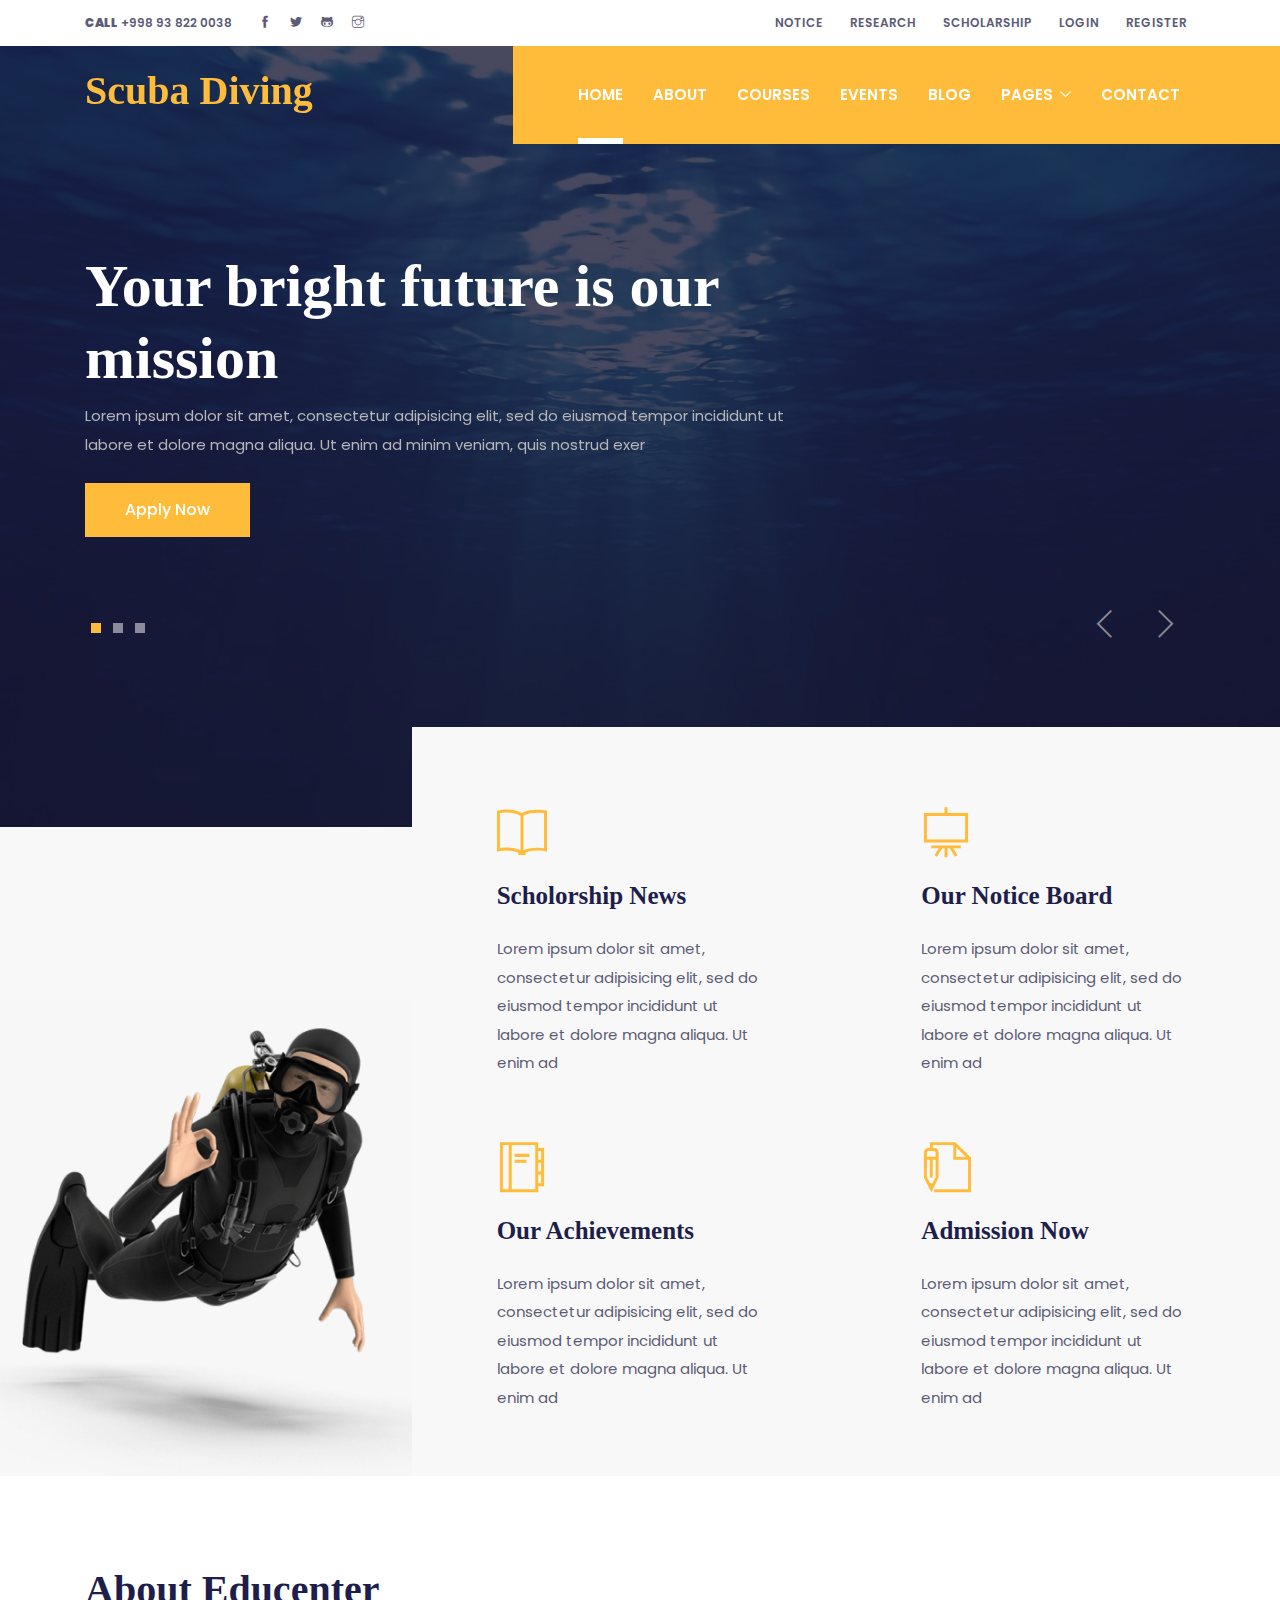
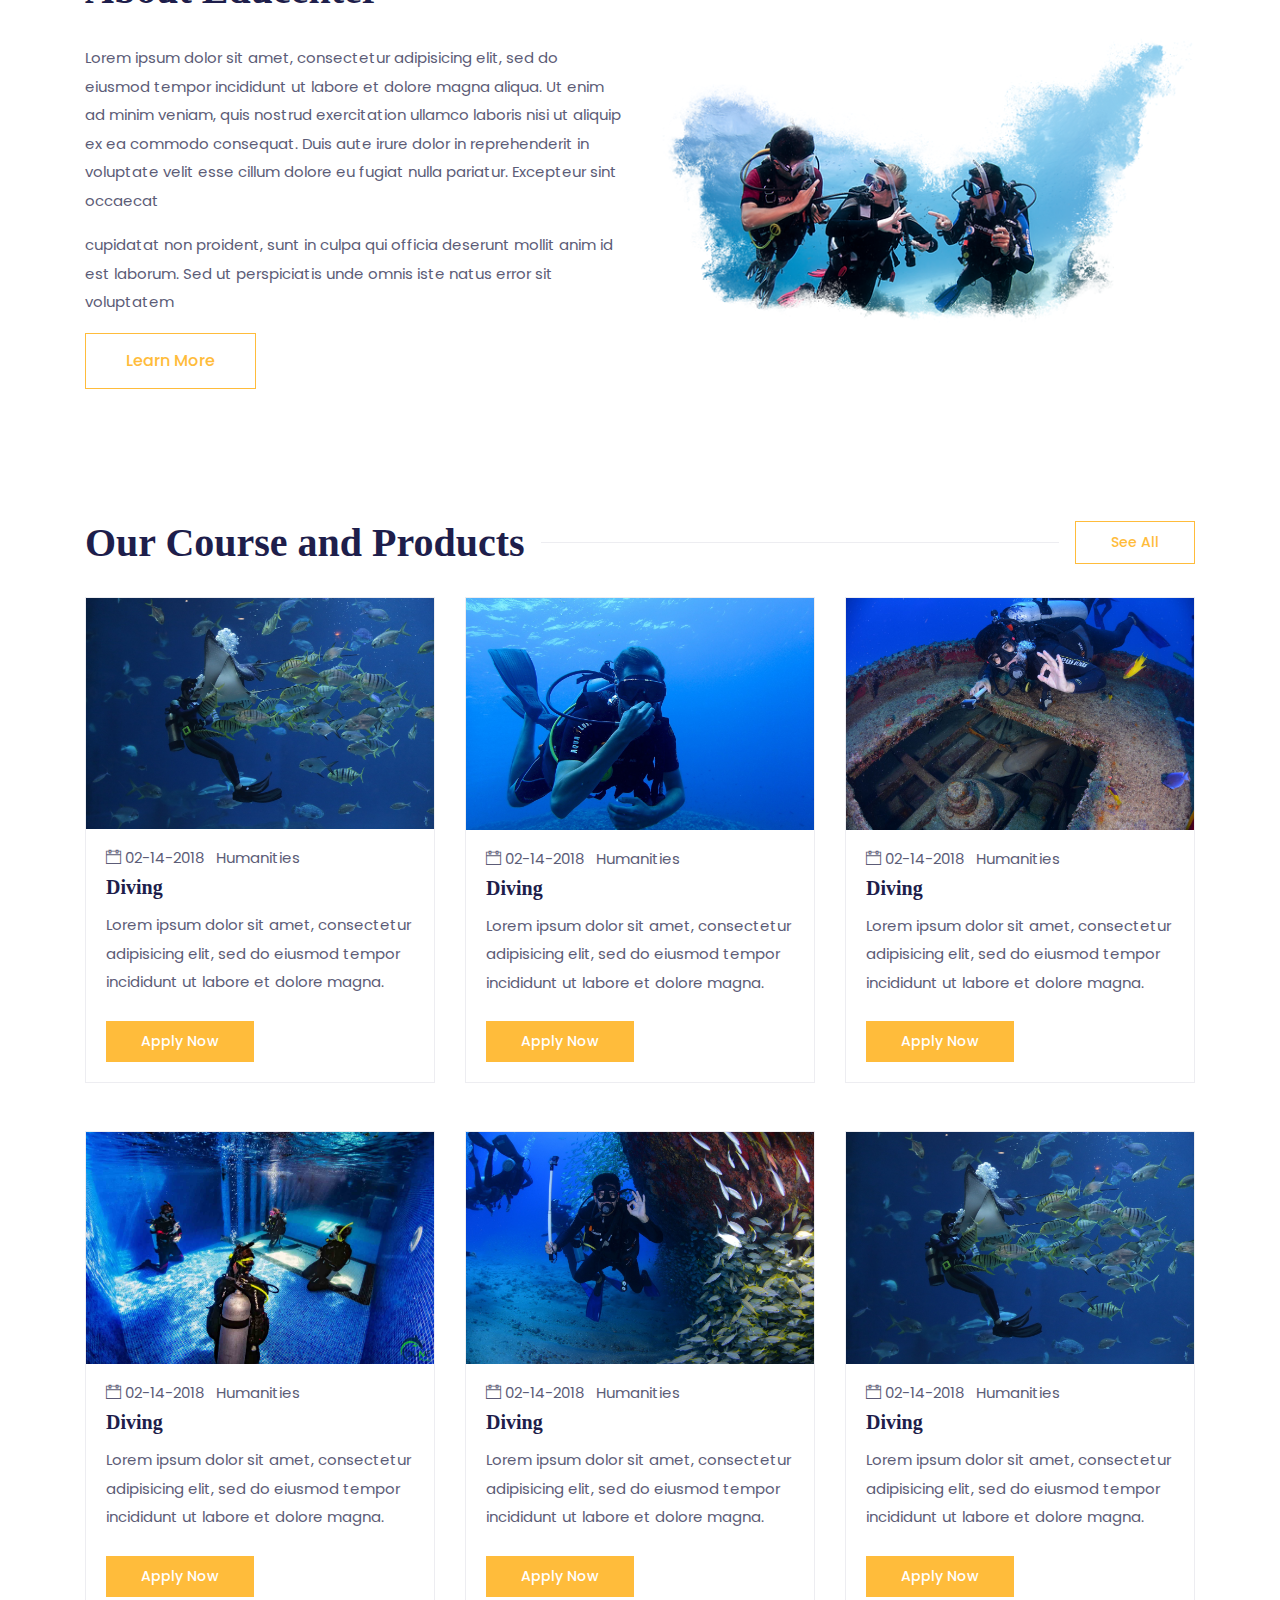
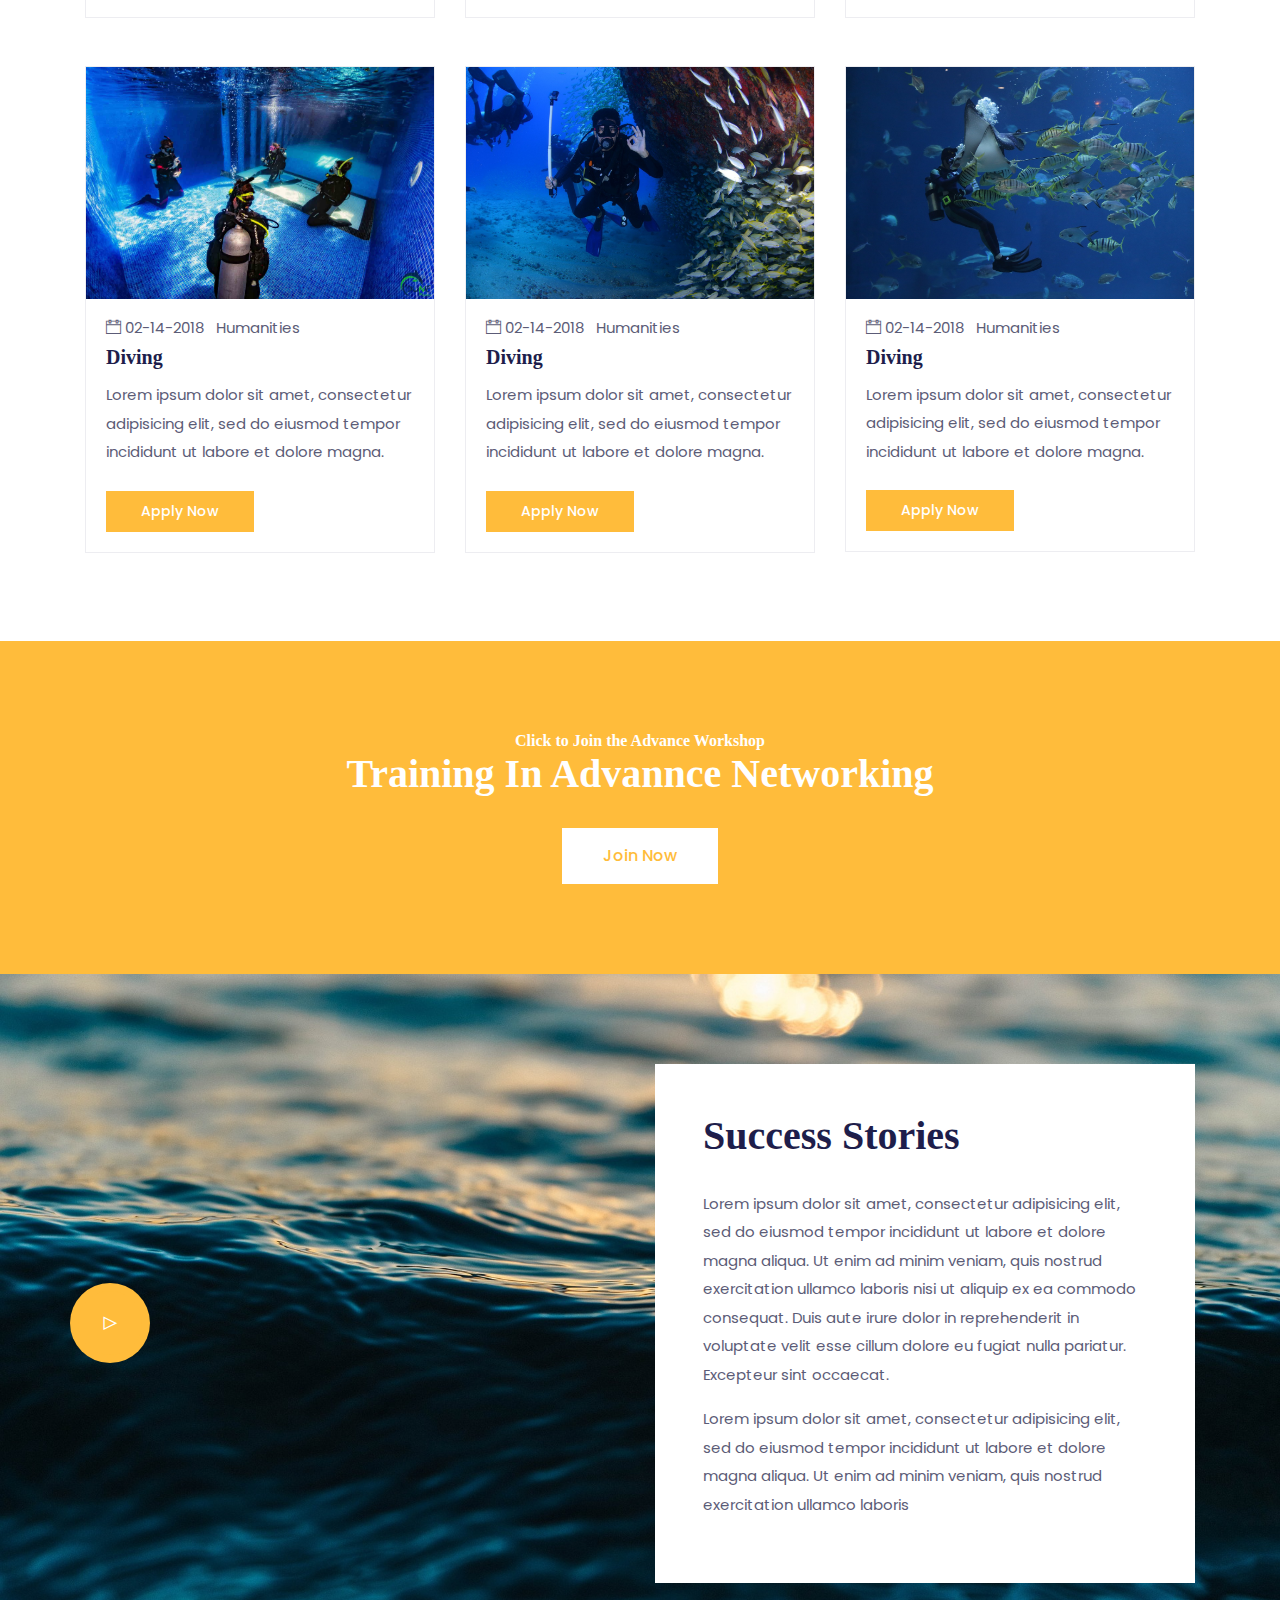
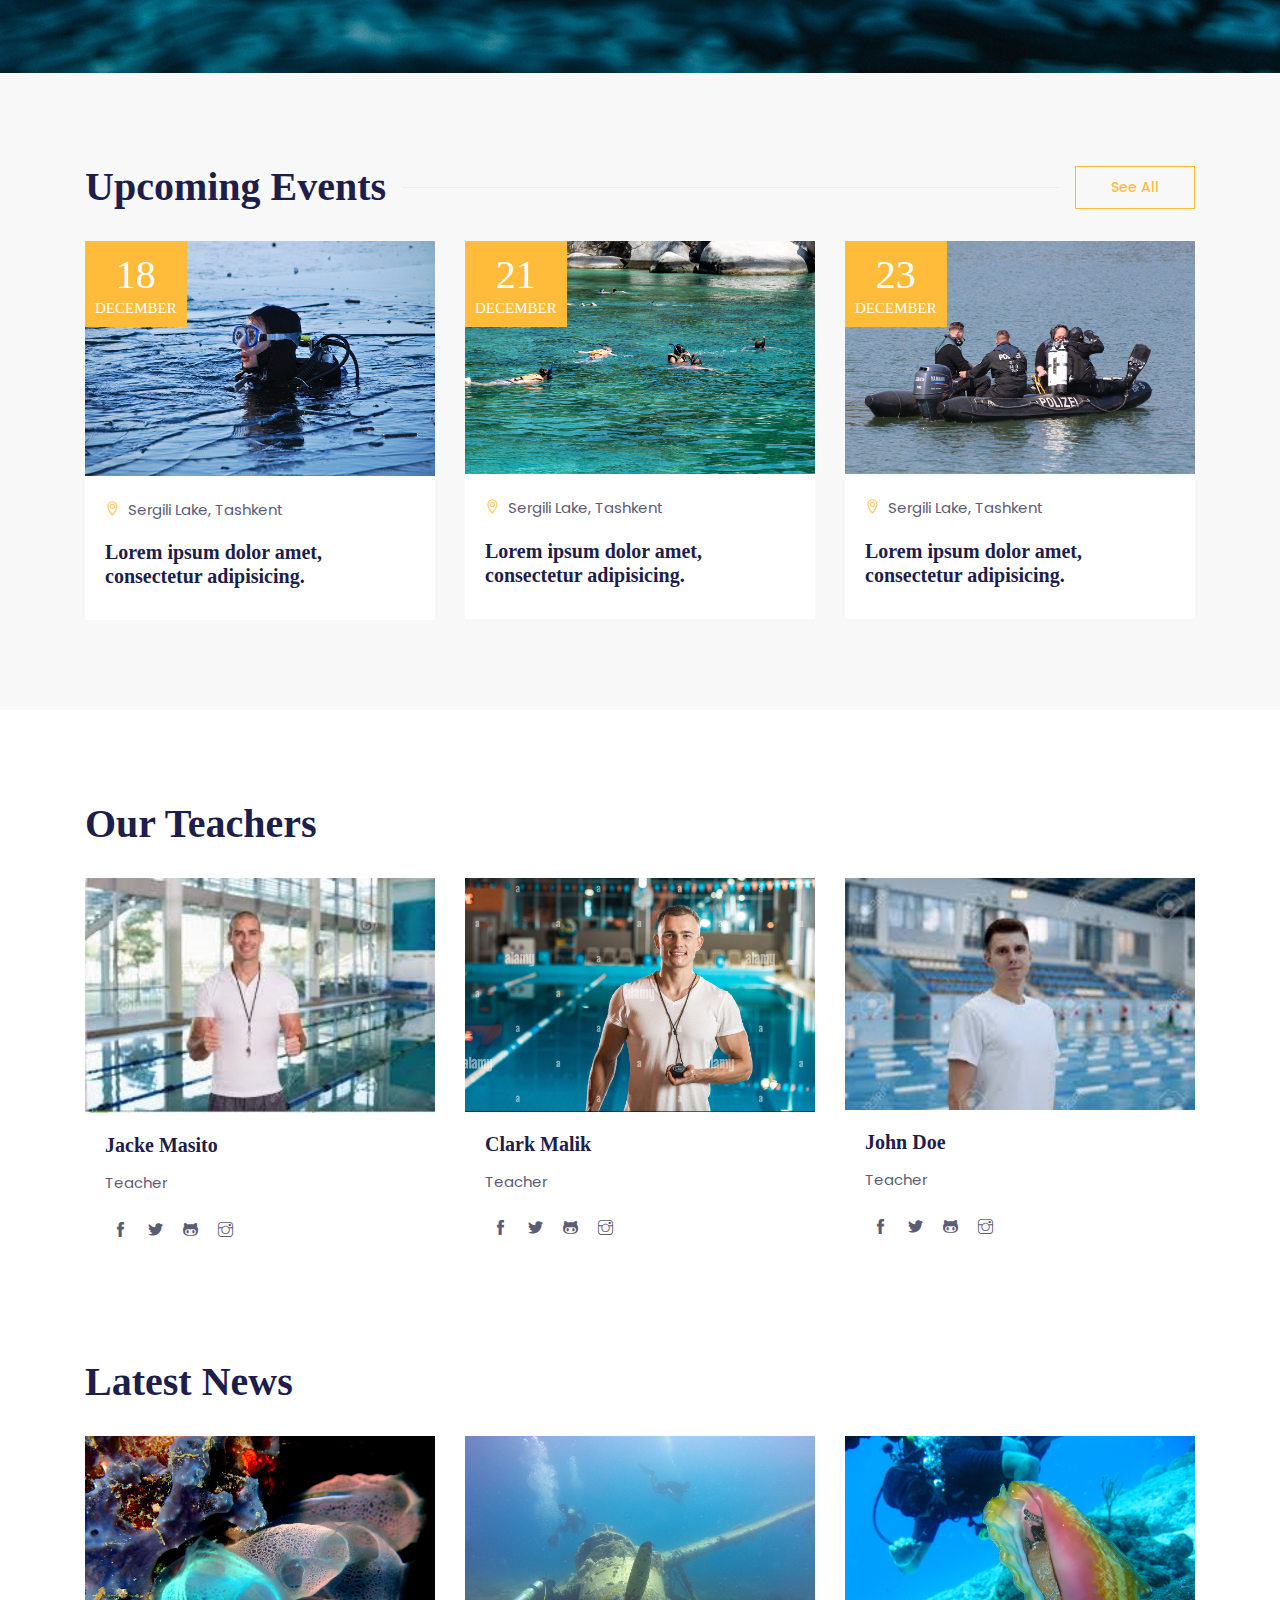
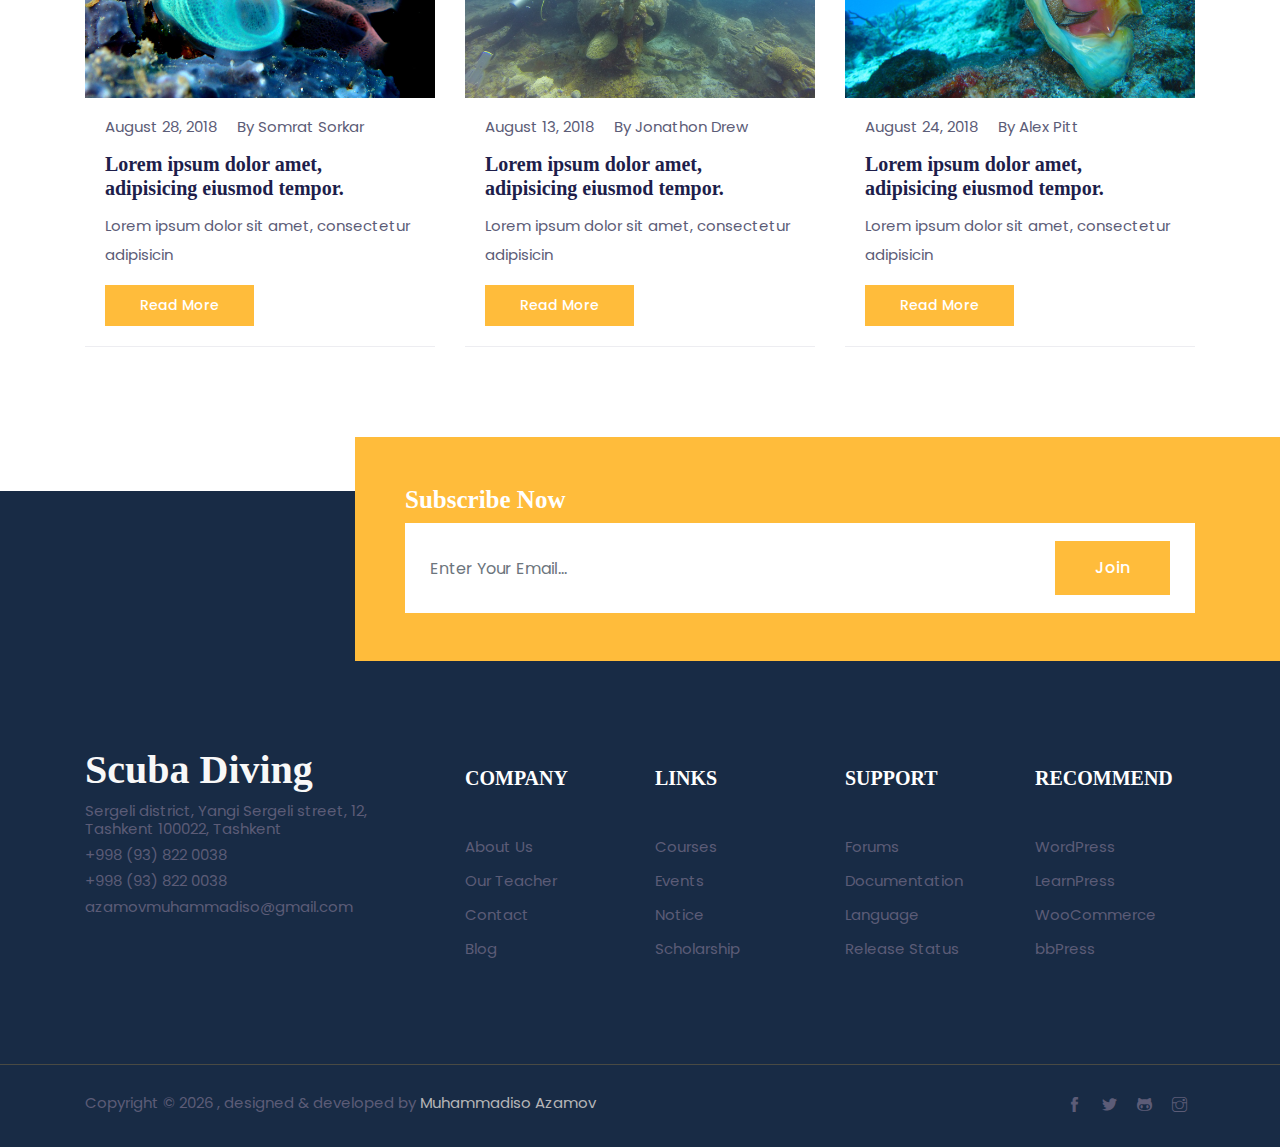
<file: index.html>
<!DOCTYPE html>
<html lang="en">
<head>

  <!-- Basic Page Needs
	================================================== -->
  <meta charset="utf-8">
  <title>Scuba Diving</title>

  <!-- Mobile Specific Metas
	================================================== -->
  <meta http-equiv="X-UA-Compatible" content="IE=edge">
  <meta name="description" content="Construction Html5 Template">
  <meta name="viewport" content="width=device-width, initial-scale=1.0, maximum-scale=5.0">
  <meta name="author" content="Themefisher">
  <meta name="generator" content="Themefisher Educenter HTML Template v1.0">
  
  <!-- theme meta -->
  <meta name="theme-name" content="educenter" />

  <!-- ** Plugins Needed for the Project ** -->
  <!-- Bootstrap -->
  <link rel="stylesheet" href="plugins/bootstrap/bootstrap.min.css">
  <!-- slick slider -->
  <link rel="stylesheet" href="plugins/slick/slick.css">
  <!-- themefy-icon -->
  <link rel="stylesheet" href="plugins/themify-icons/themify-icons.css">
  <!-- animation css -->
  <link rel="stylesheet" href="plugins/animate/animate.css">
  <!-- aos -->
  <link rel="stylesheet" href="plugins/aos/aos.css">
  <!-- venobox popup -->
  <link rel="stylesheet" href="plugins/venobox/venobox.css">

  <!-- Main Stylesheet -->
  <link href="css/style.css" rel="stylesheet">

  <!--Favicon-->
  <link rel="shortcut icon" href="images/favicon.png" type="image/x-icon">
  <link rel="icon" href="images/favicon.png" type="image/x-icon">

</head>

<body>
  <!-- preloader start -->
  <div class="preloader">
    <img src="images/preloader.gif" alt="preloader">
  </div>
  <!-- preloader end -->

<!-- header -->
<header class="fixed-top header">
  <!-- top header -->
  <div class="top-header py-2 bg-white">
    <div class="container">
      <div class="row no-gutters">
        <div class="col-lg-4 text-center text-lg-left">
          <a class="text-color mr-3" href="tel:+998938220038"><strong>CALL</strong> +998 93 822 0038</a>
          <ul class="list-inline d-inline">
            <li class="list-inline-item mx-0"><a class="d-inline-block p-2 text-color" href="https://www.facebook.com/profile.php?id=100067515592451&sk=about"><i class="ti-facebook"></i></a></li>
            <li class="list-inline-item mx-0"><a class="d-inline-block p-2 text-color" href="https://twitter.com/MuhammadisoAza1/"><i class="ti-twitter-alt"></i></a></li>
            <li class="list-inline-item mx-0"><a class="d-inline-block p-2 text-color" href="https://github.com/azamovmuhammadiso/"><i class="ti-github"></i></a></li>
            <li class="list-inline-item mx-0"><a class="d-inline-block p-2 text-color" href="https://www.instagram.com/azamovmuhammadiso/"><i class="ti-instagram"></i></a></li>
          </ul>
        </div>
        <div class="col-lg-8 text-center text-lg-right">
          <ul class="list-inline">
            <li class="list-inline-item"><a class="text-uppercase text-color p-sm-2 py-2 px-0 d-inline-block" href="notice.html">notice</a></li>
            <li class="list-inline-item"><a class="text-uppercase text-color p-sm-2 py-2 px-0 d-inline-block" href="research.html">research</a></li>
            <li class="list-inline-item"><a class="text-uppercase text-color p-sm-2 py-2 px-0 d-inline-block" href="scholarship.html">SCHOLARSHIP</a></li>
            <li class="list-inline-item"><a class="text-uppercase text-color p-sm-2 py-2 px-0 d-inline-block" href="#loginModal" data-toggle="modal" data-target="#loginModal">login</a></li>
            <li class="list-inline-item"><a class="text-uppercase text-color p-sm-2 py-2 px-0 d-inline-block" href="#signupModal" data-toggle="modal" data-target="#signupModal">register</a></li>
          </ul>
        </div>
      </div>
    </div>
  </div>
  <!-- navbar -->
  <div class="navigation w-100">
    <div class="container">
      <nav class="navbar navbar-expand-lg navbar-dark p-0">
        <a class="navbar-brand" href="index.html"><h2 style="color: #ffbc3b;">Scuba Diving</h2></a>
        <button class="navbar-toggler rounded-0" type="button" data-toggle="collapse" data-target="#navigation"
          aria-controls="navigation" aria-expanded="false" aria-label="Toggle navigation">
          <span class="navbar-toggler-icon"></span>
        </button>

        <div class="collapse navbar-collapse" id="navigation">
          <ul class="navbar-nav ml-auto text-center">
            <li class="nav-item active">
              <a class="nav-link" href="index.html">Home</a>
            </li>
            <li class="nav-item @@about">
              <a class="nav-link" href="about.html">About</a>
            </li>
            <li class="nav-item @@courses">
              <a class="nav-link" href="courses.html">COURSES</a>
            </li>
            <li class="nav-item @@events">
              <a class="nav-link" href="events.html">EVENTS</a>
            </li>
            <li class="nav-item @@blog">
              <a class="nav-link" href="blog.html">BLOG</a>
            </li>
            <li class="nav-item dropdown view">
              <a class="nav-link dropdown-toggle" href="#" id="navbarDropdown" role="button" data-toggle="dropdown" aria-haspopup="true" aria-expanded="false">
                Pages
              </a>
              <ul class="dropdown-menu" aria-labelledby="navbarDropdown">
                <li><a class="dropdown-item" href="teacher.html">Teacher</a></li>
                <li><a class="dropdown-item" href="teacher-single.html">Teacher Single</a></li>
                <li><a class="dropdown-item" href="notice.html">Notice</a></li>
                <li><a class="dropdown-item" href="notice-single.html">Notice Details</a></li>
                <li><a class="dropdown-item" href="research.html">Research</a></li>
                <li><a class="dropdown-item" href="scholarship.html">Scholarship</a></li>
                <li><a class="dropdown-item" href="course-single.html">Course Details</a></li>
                <li><a class="dropdown-item" href="event-single.html">Event Details</a></li>
                <li><a class="dropdown-item" href="blog-single.html">Blog Details</a></li>
                
                <li class="dropdown-item dropdown dropleft">
                  <a class="dropdown-toggle" href="#" id="navbarDropdownSubmenu" role="button" data-toggle="dropdown" aria-haspopup="true" aria-expanded="false">
                    Sub Menu
                  </a>
                  <ul class="dropdown-menu dropdown-submenu" aria-labelledby="navbarDropdownSubmenu">
                    <li><a class="dropdown-item" href="#!">Sub Menu 01</a></li>
                    <li><a class="dropdown-item" href="#!">Sub Menu 02</a></li>
                    <li><a class="dropdown-item" href="#!">Sub Menu 03</a></li>
                  </ul>
                </li>
              </ul>
            </li>
            <li class="nav-item @@contact">
              <a class="nav-link" href="contact.html">CONTACT</a>
            </li>
          </ul>
        </div>
      </nav>
    </div>
  </div>
</header>
<!-- /header -->
<!-- Modal -->
<div class="modal fade" id="signupModal" tabindex="-1" role="dialog" aria-hidden="true">
    <div class="modal-dialog modal-lg" role="document">
        <div class="modal-content rounded-0 border-0 p-4">
            <div class="modal-header border-0">
                <h3>Register</h3>
                <button type="button" class="close" data-dismiss="modal" aria-label="Close">
                    <span aria-hidden="true">&times;</span>
                </button>
            </div>
            <div class="modal-body">
                <div class="login">
                    <form action="#" class="row">
                        <div class="col-12">
                            <input type="text" class="form-control mb-3" id="signupPhone" name="signupPhone" placeholder="Phone">
                        </div>
                        <div class="col-12">
                            <input type="text" class="form-control mb-3" id="signupName" name="signupName" placeholder="Name">
                        </div>
                        <div class="col-12">
                            <input type="email" class="form-control mb-3" id="signupEmail" name="signupEmail" placeholder="Email">
                        </div>
                        <div class="col-12">
                            <input type="password" class="form-control mb-3" id="signupPassword" name="signupPassword" placeholder="Password">
                        </div>
                        <div class="col-12">
                            <button type="submit" class="btn btn-primary">SIGN UP</button>
                        </div>
                    </form>
                </div>
            </div>
        </div>
    </div>
</div>
<!-- Modal -->
<div class="modal fade" id="loginModal" tabindex="-1" role="dialog" aria-hidden="true">
    <div class="modal-dialog modal-lg" role="document">
        <div class="modal-content rounded-0 border-0 p-4">
            <div class="modal-header border-0">
                <h3>Login</h3>
                <button type="button" class="close" data-dismiss="modal" aria-label="Close">
                    <span aria-hidden="true">&times;</span>
                </button>
            </div>
            <div class="modal-body">
                <form action="#" class="row">
                    <div class="col-12">
                        <input type="text" class="form-control mb-3" id="loginPhone" name="loginPhone" placeholder="Phone">
                    </div>
                    <div class="col-12">
                        <input type="text" class="form-control mb-3" id="loginName" name="loginName" placeholder="Name">
                    </div>
                    <div class="col-12">
                        <input type="password" class="form-control mb-3" id="loginPassword" name="loginPassword" placeholder="Password">
                    </div>
                    <div class="col-12">
                        <button type="submit" class="btn btn-primary">LOGIN</button>
                    </div>
                </form>
            </div>
        </div>
    </div>
</div>

<!-- hero slider -->
<section class="hero-section overlay bg-cover" data-background="images/backgrounds/page-title.jpg">
  <div class="container">
    <div class="hero-slider">
      <!-- slider item -->
      <div class="hero-slider-item">
        <div class="row">
          <div class="col-md-8">
            <h1 class="text-white" data-animation-out="fadeOutRight" data-delay-out="5" data-duration-in=".3" data-animation-in="fadeInLeft" data-delay-in=".1">Your bright future is our mission</h1>
            <p class="text-muted mb-4" data-animation-out="fadeOutRight" data-delay-out="5" data-duration-in=".3" data-animation-in="fadeInLeft" data-delay-in=".4">Lorem ipsum dolor sit amet, consectetur adipisicing elit, sed do eiusmod
              tempor
              incididunt ut labore et
              dolore magna aliqua. Ut enim ad minim veniam, quis nostrud exer</p>
            <a href="contact.html" class="btn btn-primary" data-animation-out="fadeOutRight" data-delay-out="5" data-duration-in=".3" data-animation-in="fadeInLeft" data-delay-in=".7">Apply now</a>
          </div>
        </div>
      </div>
      <!-- slider item -->
      <div class="hero-slider-item">
        <div class="row">
          <div class="col-md-8">
            <h1 class="text-white" data-animation-out="fadeOutUp" data-delay-out="5" data-duration-in=".3" data-animation-in="fadeInDown" data-delay-in=".1">Your bright future is our mission</h1>
            <p class="text-muted mb-4" data-animation-out="fadeOutUp" data-delay-out="5" data-duration-in=".3" data-animation-in="fadeInDown" data-delay-in=".4">Lorem ipsum dolor sit amet, consectetur adipisicing elit, sed do eiusmod
              tempor
              incididunt ut labore et
              dolore magna aliqua. Ut enim ad minim veniam, quis nostrud exer</p>
            <a href="contact.html" class="btn btn-primary" data-animation-out="fadeOutUp" data-delay-out="5" data-duration-in=".3" data-animation-in="fadeInDown" data-delay-in=".7">Apply now</a>
          </div>
        </div>
      </div>
      <!-- slider item -->
      <div class="hero-slider-item">
        <div class="row">
          <div class="col-md-8">
            <h1 class="text-white" data-animation-out="fadeOutDown" data-delay-out="5" data-duration-in=".3" data-animation-in="fadeInUp" data-delay-in=".1">Your bright future is our mission</h1>
            <p class="text-muted mb-4" data-animation-out="fadeOutDown" data-delay-out="5" data-duration-in=".3" data-animation-in="fadeInUp" data-delay-in=".4">Lorem ipsum dolor sit amet, consectetur adipisicing elit, sed do eiusmod
              tempor
              incididunt ut labore et
              dolore magna aliqua. Ut enim ad minim veniam, quis nostrud exer</p>
            <a href="contact.html" class="btn btn-primary" data-animation-out="fadeOutDown" data-delay-out="5" data-duration-in=".3" data-animation-in="zoomIn" data-delay-in=".7">Apply now</a>
          </div>
        </div>
      </div>
    </div>
  </div>
</section>
<!-- /hero slider -->

<!-- banner-feature -->
<section class="bg-gray overflow-md-hidden">
  <div class="container-fluid p-0">
    <div class="row no-gutters">
      <div class="col-xl-4 col-lg-5 align-self-end">
        <img class="img-fluid w-100" src="images/about/about-us.png" alt="banner-feature">
      </div>
      <div class="col-xl-8 col-lg-7">
        <div class="row feature-blocks bg-gray justify-content-between">
          <div class="col-sm-6 col-xl-5 mb-xl-5 mb-lg-3 mb-4 text-center text-sm-left">
            <i class="ti-book mb-xl-4 mb-lg-3 mb-4 feature-icon"></i>
            <h3 class="mb-xl-4 mb-lg-3 mb-4">Scholorship News</h3>
            <p>Lorem ipsum dolor sit amet, consectetur adipisicing elit, sed do eiusmod tempor incididunt ut labore
              et dolore magna aliqua. Ut enim ad</p>
          </div>
          <div class="col-sm-6 col-xl-5 mb-xl-5 mb-lg-3 mb-4 text-center text-sm-left">
            <i class="ti-blackboard mb-xl-4 mb-lg-3 mb-4 feature-icon"></i>
            <h3 class="mb-xl-4 mb-lg-3 mb-4">Our Notice Board</h3>
            <p>Lorem ipsum dolor sit amet, consectetur adipisicing elit, sed do eiusmod tempor incididunt ut labore
              et dolore magna aliqua. Ut enim ad</p>
          </div>
          <div class="col-sm-6 col-xl-5 mb-xl-5 mb-lg-3 mb-4 text-center text-sm-left">
            <i class="ti-agenda mb-xl-4 mb-lg-3 mb-4 feature-icon"></i>
            <h3 class="mb-xl-4 mb-lg-3 mb-4">Our Achievements</h3>
            <p>Lorem ipsum dolor sit amet, consectetur adipisicing elit, sed do eiusmod tempor incididunt ut labore
              et dolore magna aliqua. Ut enim ad</p>
          </div>
          <div class="col-sm-6 col-xl-5 mb-xl-5 mb-lg-3 mb-4 text-center text-sm-left">
            <i class="ti-write mb-xl-4 mb-lg-3 mb-4 feature-icon"></i>
            <h3 class="mb-xl-4 mb-lg-3 mb-4">Admission Now</h3>
            <p>Lorem ipsum dolor sit amet, consectetur adipisicing elit, sed do eiusmod tempor incididunt ut labore
              et dolore magna aliqua. Ut enim ad</p>
          </div>
        </div>
      </div>
    </div>
  </div>
</section>
<!-- /banner-feature -->

<!-- about us -->
<section class="section">
  <div class="container">
    <div class="row align-items-center">
      <div class="col-md-6 order-2 order-md-1">
        <h2 class="section-title">About Educenter</h2>
        <p>Lorem ipsum dolor sit amet, consectetur adipisicing elit, sed do eiusmod tempor incididunt ut labore et dolore magna aliqua. Ut enim ad minim veniam, quis nostrud exercitation ullamco laboris nisi ut aliquip ex ea commodo consequat. Duis aute irure dolor in reprehenderit in voluptate velit esse cillum dolore eu fugiat nulla pariatur. Excepteur sint occaecat </p>
        <p>cupidatat non proident, sunt in culpa qui officia deserunt mollit anim id est laborum. Sed ut perspiciatis unde omnis iste natus error sit voluptatem</p>
        <a href="about.html" class="btn btn-outline-primary">Learn more</a>
      </div>
      <div class="col-md-6 order-1 order-md-2 mb-4 mb-md-0">
        <img class="img-fluid w-100" src="images/banner/banner-feature.png" alt="picture">
      </div>
    </div>
  </div>
</section>
<!-- /about us -->

<!-- courses -->
<section class="section-sm">
  <div class="container">
    <div class="row">
      <div class="col-12">
        <div class="d-flex align-items-center section-title justify-content-between">
          <h2 class="mb-0 text-nowrap mr-3">Our Course and Products</h2>
          <div class="border-top w-100 border-primary d-none d-sm-block"></div>
          <div>
            <a href="courses.html" class="btn btn-sm btn-outline-primary ml-sm-3 d-none d-sm-block">see all</a>
          </div>
        </div>
      </div>
    </div>
    <!-- course list -->
<div class="row justify-content-center">
  <!-- course item -->
  <div class="col-lg-4 col-sm-6 mb-5">
    <div class="card p-0 border-primary rounded-0 hover-shadow">
      <img class="card-img-top rounded-0" src="images/courses/course-1.jpg" alt="course thumb">
      <div class="card-body">
        <ul class="list-inline mb-2">
          <li class="list-inline-item"><i class="ti-calendar mr-1 text-color"></i>02-14-2018</li>
          <li class="list-inline-item"><a class="text-color" href="course-single.html">Humanities</a></li>
        </ul>
        <a href="course-single.html">
          <h4 class="card-title">Diving</h4>
        </a>
        <p class="card-text mb-4"> Lorem ipsum dolor sit amet, consectetur adipisicing elit, sed do eiusmod tempor
          incididunt ut labore et dolore magna.</p>
        <a href="course-single.html" class="btn btn-primary btn-sm">Apply now</a>
      </div>
    </div>
  </div>
  <!-- course item -->
  <div class="col-lg-4 col-sm-6 mb-5">
    <div class="card p-0 border-primary rounded-0 hover-shadow">
      <img class="card-img-top rounded-0" src="images/courses/course-2.jpg" alt="course thumb">
      <div class="card-body">
        <ul class="list-inline mb-2">
          <li class="list-inline-item"><i class="ti-calendar mr-1 text-color"></i>02-14-2018</li>
          <li class="list-inline-item"><a class="text-color" href="course-single.html">Humanities</a></li>
        </ul>
        <a href="course-single.html">
          <h4 class="card-title">Diving</h4>
        </a>
        <p class="card-text mb-4"> Lorem ipsum dolor sit amet, consectetur adipisicing elit, sed do eiusmod tempor
          incididunt ut labore et dolore magna.</p>
        <a href="course-single.html" class="btn btn-primary btn-sm">Apply now</a>
      </div>
    </div>
  </div>
  <!-- course item -->
  <div class="col-lg-4 col-sm-6 mb-5">
    <div class="card p-0 border-primary rounded-0 hover-shadow">
      <img class="card-img-top rounded-0" src="images/courses/course-3.jpg" alt="course thumb">
      <div class="card-body">
        <ul class="list-inline mb-2">
          <li class="list-inline-item"><i class="ti-calendar mr-1 text-color"></i>02-14-2018</li>
          <li class="list-inline-item"><a class="text-color" href="course-single.html">Humanities</a></li>
        </ul>
        <a href="course-single.html">
          <h4 class="card-title">Diving</h4>
        </a>
        <p class="card-text mb-4"> Lorem ipsum dolor sit amet, consectetur adipisicing elit, sed do eiusmod tempor
          incididunt ut labore et dolore magna.</p>
        <a href="course-single.html" class="btn btn-primary btn-sm">Apply now</a>
      </div>
    </div>
  </div>
  <!-- course item -->
  <div class="col-lg-4 col-sm-6 mb-5">
    <div class="card p-0 border-primary rounded-0 hover-shadow">
      <img class="card-img-top rounded-0" src="images/courses/course-4.jpg" alt="course thumb">
      <div class="card-body">
        <ul class="list-inline mb-2">
          <li class="list-inline-item"><i class="ti-calendar mr-1 text-color"></i>02-14-2018</li>
          <li class="list-inline-item"><a class="text-color" href="course-single.html">Humanities</a></li>
        </ul>
        <a href="course-single.html">
          <h4 class="card-title">Diving</h4>
        </a>
        <p class="card-text mb-4"> Lorem ipsum dolor sit amet, consectetur adipisicing elit, sed do eiusmod tempor
          incididunt ut labore et dolore magna.</p>
        <a href="course-single.html" class="btn btn-primary btn-sm">Apply now</a>
      </div>
    </div>
  </div>
  <!-- course item -->
  <div class="col-lg-4 col-sm-6 mb-5">
    <div class="card p-0 border-primary rounded-0 hover-shadow">
      <img class="card-img-top rounded-0" src="images/courses/course-5.jpg" alt="course thumb">
      <div class="card-body">
        <ul class="list-inline mb-2">
          <li class="list-inline-item"><i class="ti-calendar mr-1 text-color"></i>02-14-2018</li>
          <li class="list-inline-item"><a class="text-color" href="course-single.html">Humanities</a></li>
        </ul>
        <a href="course-single.html">
          <h4 class="card-title">Diving</h4>
        </a>
        <p class="card-text mb-4"> Lorem ipsum dolor sit amet, consectetur adipisicing elit, sed do eiusmod tempor
          incididunt ut labore et dolore magna.</p>
        <a href="course-single.html" class="btn btn-primary btn-sm">Apply now</a>
      </div>
    </div>
  </div>
  <!-- course item -->
  <div class="col-lg-4 col-sm-6 mb-5">
    <div class="card p-0 border-primary rounded-0 hover-shadow">
      <img class="card-img-top rounded-0" src="images/courses/course-6.jpg" alt="course thumb">
      <div class="card-body">
        <ul class="list-inline mb-2">
          <li class="list-inline-item"><i class="ti-calendar mr-1 text-color"></i>02-14-2018</li>
          <li class="list-inline-item"><a class="text-color" href="course-single.html">Humanities</a></li>
        </ul>
        <a href="course-single.html">
          <h4 class="card-title">Diving</h4>
        </a>
        <p class="card-text mb-4"> Lorem ipsum dolor sit amet, consectetur adipisicing elit, sed do eiusmod tempor
          incididunt ut labore et dolore magna.</p>
        <a href="course-single.html" class="btn btn-primary btn-sm">Apply now</a>
      </div>
    </div>
  </div>
   <!-- course item -->
   <div class="col-lg-4 col-sm-6 mb-5">
    <div class="card p-0 border-primary rounded-0 hover-shadow">
      <img class="card-img-top rounded-0" src="images/courses/course-4.jpg" alt="course thumb">
      <div class="card-body">
        <ul class="list-inline mb-2">
          <li class="list-inline-item"><i class="ti-calendar mr-1 text-color"></i>02-14-2018</li>
          <li class="list-inline-item"><a class="text-color" href="course-single.html">Humanities</a></li>
        </ul>
        <a href="course-single.html">
          <h4 class="card-title">Diving</h4>
        </a>
        <p class="card-text mb-4"> Lorem ipsum dolor sit amet, consectetur adipisicing elit, sed do eiusmod tempor
          incididunt ut labore et dolore magna.</p>
        <a href="course-single.html" class="btn btn-primary btn-sm">Apply now</a>
      </div>
    </div>
  </div>
  <!-- course item -->
  <div class="col-lg-4 col-sm-6 mb-5">
    <div class="card p-0 border-primary rounded-0 hover-shadow">
      <img class="card-img-top rounded-0" src="images/courses/course-5.jpg" alt="course thumb">
      <div class="card-body">
        <ul class="list-inline mb-2">
          <li class="list-inline-item"><i class="ti-calendar mr-1 text-color"></i>02-14-2018</li>
          <li class="list-inline-item"><a class="text-color" href="course-single.html">Humanities</a></li>
        </ul>
        <a href="course-single.html">
          <h4 class="card-title">Diving</h4>
        </a>
        <p class="card-text mb-4"> Lorem ipsum dolor sit amet, consectetur adipisicing elit, sed do eiusmod tempor
          incididunt ut labore et dolore magna.</p>
        <a href="course-single.html" class="btn btn-primary btn-sm">Apply now</a>
      </div>
    </div>
  </div>
  <!-- course item -->
  <div class="col-lg-4 col-sm-6 mb-5">
    <div class="card p-0 border-primary rounded-0 hover-shadow">
      <img class="card-img-top rounded-0" src="images/courses/course-6.jpg" alt="course thumb">
      <div class="card-body">
        <ul class="list-inline mb-2">
          <li class="list-inline-item"><i class="ti-calendar mr-1 text-color"></i>02-14-2018</li>
          <li class="list-inline-item"><a class="text-color" href="course-single.html">Humanities</a></li>
        </ul>
        <a href="course-single.html">
          <h4 class="card-title">Diving</h4>
        </a>
        <p class="card-text mb-4"> Lorem ipsum dolor sit amet, consectetur adipisicing elit, sed do eiusmod tempor
          incididunt ut labore et dolore magna.</p>
        <a href="course-single.html" class="btn btn-primary btn-sm">Apply now</a>
      </div>
    </div>
  </div>
</div>
<!-- /course list -->
    <!-- mobile see all button -->
    <div class="row">
      <div class="col-12 text-center">
        <a href="courses.html" class="btn btn-sm btn-outline-primary d-sm-none d-inline-block">sell all</a>
      </div>
    </div>
  </div>
</section>
<!-- /courses -->

<!-- cta -->
<section class="section bg-primary">
  <div class="container">
    <div class="row">
      <div class="col-12 text-center">
        <h6 class="text-white font-secondary mb-0">Click to Join the Advance Workshop</h6>
        <h2 class="section-title text-white">Training In Advannce Networking</h2>
        <a href="contact.html" class="btn btn-light">join now</a>
      </div>
    </div>
  </div>
</section>
<!-- /cta -->

<!-- success story -->
<section class="section bg-cover" data-background="images/backgrounds/success-story.jpg">
  <div class="container">
    <div class="row">
      <div class="col-lg-6 col-sm-4 position-relative success-video">
        <a class="play-btn venobox" href="https://youtu.be/4AQQk3y3Qg0" data-vbtype="video">
          <i class="ti-control-play"></i>
        </a>
      </div>
      <div class="col-lg-6 col-sm-8">
        <div class="bg-white p-5">
          <h2 class="section-title">Success Stories</h2>
          <p>Lorem ipsum dolor sit amet, consectetur adipisicing elit, sed do eiusmod tempor incididunt ut labore et dolore magna aliqua. Ut enim ad minim veniam, quis nostrud exercitation ullamco laboris nisi ut aliquip ex ea commodo consequat. Duis aute irure dolor in reprehenderit in voluptate velit esse cillum dolore eu fugiat nulla pariatur. Excepteur sint occaecat.</p>
          <p>Lorem ipsum dolor sit amet, consectetur adipisicing elit, sed do eiusmod tempor incididunt ut labore et dolore magna aliqua. Ut enim ad minim veniam, quis nostrud exercitation ullamco laboris</p>
        </div>
      </div>
    </div>
  </div>
</section>
<!-- /success story -->

<!-- events -->
<section class="section bg-gray">
  <div class="container">
    <div class="row">
      <div class="col-12">
        <div class="d-flex align-items-center section-title justify-content-between">
          <h2 class="mb-0 text-nowrap mr-3">Upcoming Events</h2>
          <div class="border-top w-100 border-primary d-none d-sm-block"></div>
          <div>
            <a href="events.html" class="btn btn-sm btn-outline-primary ml-sm-3 d-none d-sm-block">see all</a>
          </div>
        </div>
      </div>
    </div>
    <div class="row justify-content-center">
  <!-- event -->
  <div class="col-lg-4 col-sm-6 mb-5 mb-lg-0">
    <div class="card border-0 rounded-0 hover-shadow">
      <div class="card-img position-relative">
        <img class="card-img-top rounded-0" src="images/events/event-1.jpg" alt="event thumb">
        <div class="card-date"><span>18</span><br>December</div>
      </div>
      <div class="card-body">
        <!-- location -->
        <p><i class="ti-location-pin text-primary mr-2"></i>Sergili Lake, Tashkent</p>
        <a href="event-single.html"><h4 class="card-title">Lorem ipsum dolor amet, consectetur adipisicing.</h4></a>
      </div>
    </div>
  </div>
  <!-- event -->
  <div class="col-lg-4 col-sm-6 mb-5 mb-lg-0">
    <div class="card border-0 rounded-0 hover-shadow">
      <div class="card-img position-relative">
        <img class="card-img-top rounded-0" src="images/events/event-2.jpg" alt="event thumb">
        <div class="card-date"><span>21</span><br>December</div>
      </div>
      <div class="card-body">
        <!-- location -->
        <p><i class="ti-location-pin text-primary mr-2"></i>Sergili Lake, Tashkent</p>
        <a href="event-single.html"><h4 class="card-title">Lorem ipsum dolor amet, consectetur adipisicing.</h4></a>
      </div>
    </div>
  </div>
  <!-- event -->
  <div class="col-lg-4 col-sm-6 mb-5 mb-lg-0">
    <div class="card border-0 rounded-0 hover-shadow">
      <div class="card-img position-relative">
        <img class="card-img-top rounded-0" src="images/events/event-3.jpg" alt="event thumb">
        <div class="card-date"><span>23</span><br>December</div>
      </div>
      <div class="card-body">
        <!-- location -->
        <p><i class="ti-location-pin text-primary mr-2"></i>Sergili Lake, Tashkent</p>
        <a href="event-single.html"><h4 class="card-title">Lorem ipsum dolor amet, consectetur adipisicing.</h4></a>
      </div>
    </div>
  </div>
</div>
    <!-- mobile see all button -->
    <div class="row">
      <div class="col-12 text-center">
        <a href="course.html" class="btn btn-sm btn-outline-primary d-sm-none d-inline-block">sell all</a>
      </div>
    </div>
  </div>
</section>
<!-- /events -->

<!-- teachers -->
<section class="section">
  <div class="container">
    <div class="row justify-content-center">
      <div class="col-12">
        <h2 class="section-title">Our Teachers</h2>
      </div>
      <!-- teacher -->
      <div class="col-lg-4 col-sm-6 mb-5 mb-lg-0">
        <div class="card border-0 rounded-0 hover-shadow">
          <img class="card-img-top rounded-0" src="images/teachers/teacher-1.jpeg" alt="teacher">
          <div class="card-body">
            <a href="teacher-single.html">
              <h4 class="card-title">Jacke Masito</h4>
            </a>
            <p>Teacher</p>
            <ul class="list-inline">
              <li class="list-inline-item mx-0"><a class="d-inline-block p-2 text-color" href="https://www.facebook.com/profile.php?id=100067515592451&sk=about"><i class="ti-facebook"></i></a></li>
              <li class="list-inline-item mx-0"><a class="d-inline-block p-2 text-color" href="https://twitter.com/MuhammadisoAza1/"><i class="ti-twitter-alt"></i></a></li>
              <li class="list-inline-item mx-0"><a class="d-inline-block p-2 text-color" href="https://github.com/azamovmuhammadiso/"><i class="ti-github"></i></a></li>
              <li class="list-inline-item mx-0"><a class="d-inline-block p-2 text-color" href="https://www.instagram.com/azamovmuhammadiso/"><i class="ti-instagram"></i></a></li>
            </ul>
          </div>
        </div>
      </div>
      <!-- teacher -->
      <div class="col-lg-4 col-sm-6 mb-5 mb-lg-0">
        <div class="card border-0 rounded-0 hover-shadow">
          <img class="card-img-top rounded-0" src="images/teachers/teacher-2.jpg" alt="teacher">
          <div class="card-body">
            <a href="teacher-single.html">
              <h4 class="card-title">Clark Malik</h4>
            </a>
            <p>Teacher</p>
            <ul class="list-inline">
              <li class="list-inline-item mx-0"><a class="d-inline-block p-2 text-color" href="https://www.facebook.com/profile.php?id=100067515592451&sk=about"><i class="ti-facebook"></i></a></li>
              <li class="list-inline-item mx-0"><a class="d-inline-block p-2 text-color" href="https://twitter.com/MuhammadisoAza1/"><i class="ti-twitter-alt"></i></a></li>
              <li class="list-inline-item mx-0"><a class="d-inline-block p-2 text-color" href="https://github.com/azamovmuhammadiso/"><i class="ti-github"></i></a></li>
              <li class="list-inline-item mx-0"><a class="d-inline-block p-2 text-color" href="https://www.instagram.com/azamovmuhammadiso/"><i class="ti-instagram"></i></a></li>
            </ul>
          </div>
        </div>
      </div>
      <!-- teacher -->
      <div class="col-lg-4 col-sm-6 mb-5 mb-lg-0">
        <div class="card border-0 rounded-0 hover-shadow">
          <img class="card-img-top rounded-0" src="images/teachers/teacher-3.jpeg" alt="teacher">
          <div class="card-body">
            <a href="teacher-single.html">
              <h4 class="card-title">John Doe</h4>
            </a>
            <p>Teacher</p>
            <ul class="list-inline">
              <li class="list-inline-item mx-0"><a class="d-inline-block p-2 text-color" href="https://www.facebook.com/profile.php?id=100067515592451&sk=about"><i class="ti-facebook"></i></a></li>
              <li class="list-inline-item mx-0"><a class="d-inline-block p-2 text-color" href="https://twitter.com/MuhammadisoAza1/"><i class="ti-twitter-alt"></i></a></li>
              <li class="list-inline-item mx-0"><a class="d-inline-block p-2 text-color" href="https://github.com/azamovmuhammadiso/"><i class="ti-github"></i></a></li>
              <li class="list-inline-item mx-0"><a class="d-inline-block p-2 text-color" href="https://www.instagram.com/azamovmuhammadiso/"><i class="ti-instagram"></i></a></li>
            </ul>
          </div>
        </div>
      </div>
    </div>
  </div>
</section>
<!-- /teachers -->

<!-- blog -->
<section class="section pt-0">
  <div class="container">
    <div class="row">
      <div class="col-12">
        <h2 class="section-title">Latest News</h2>
      </div>
    </div>
    <div class="row justify-content-center">
  <!-- blog post -->
  <article class="col-lg-4 col-sm-6 mb-5 mb-lg-0">
    <div class="card rounded-0 border-bottom border-primary border-top-0 border-left-0 border-right-0 hover-shadow">
      <img class="card-img-top rounded-0" src="images/blog/post-1.jpg" alt="Post thumb">
      <div class="card-body">
        <!-- post meta -->
        <ul class="list-inline mb-3">
          <!-- post date -->
          <li class="list-inline-item mr-3 ml-0">August 28, 2018</li>
          <!-- author -->
          <li class="list-inline-item mr-3 ml-0">By Somrat Sorkar</li>
        </ul>
        <a href="blog-single.html">
          <h4 class="card-title">Lorem ipsum dolor amet, adipisicing eiusmod tempor.</h4>
        </a>
        <p class="card-text">Lorem ipsum dolor sit amet, consectetur adipisicin</p>
        <a href="blog-single.html" class="btn btn-primary btn-sm">read more</a>
      </div>
    </div>
  </article>
  <!-- blog post -->
  <article class="col-lg-4 col-sm-6 mb-5 mb-lg-0">
    <div class="card rounded-0 border-bottom border-primary border-top-0 border-left-0 border-right-0 hover-shadow">
      <img class="card-img-top rounded-0" src="images/blog/post-2.jpg" alt="Post thumb">
      <div class="card-body">
        <!-- post meta -->
        <ul class="list-inline mb-3">
          <!-- post date -->
          <li class="list-inline-item mr-3 ml-0">August 13, 2018</li>
          <!-- author -->
          <li class="list-inline-item mr-3 ml-0">By Jonathon Drew</li>
        </ul>
        <a href="blog-single.html">
          <h4 class="card-title">Lorem ipsum dolor amet, adipisicing eiusmod tempor.</h4>
        </a>
        <p class="card-text">Lorem ipsum dolor sit amet, consectetur adipisicin</p>
        <a href="blog-single.html" class="btn btn-primary btn-sm">read more</a>
      </div>
    </div>
  </article>
  <!-- blog post -->
  <article class="col-lg-4 col-sm-6 mb-5 mb-lg-0">
    <div class="card rounded-0 border-bottom border-primary border-top-0 border-left-0 border-right-0 hover-shadow">
      <img class="card-img-top rounded-0" src="images/blog/post-3.jpg" alt="Post thumb">
      <div class="card-body">
        <!-- post meta -->
        <ul class="list-inline mb-3">
          <!-- post date -->
          <li class="list-inline-item mr-3 ml-0">August 24, 2018</li>
          <!-- author -->
          <li class="list-inline-item mr-3 ml-0">By Alex Pitt</li>
        </ul>
        <a href="blog-single.html">
          <h4 class="card-title">Lorem ipsum dolor amet, adipisicing eiusmod tempor.</h4>
        </a>
        <p class="card-text">Lorem ipsum dolor sit amet, consectetur adipisicin</p>
        <a href="blog-single.html" class="btn btn-primary btn-sm">read more</a>
      </div>
    </div>
  </article>
</div>
  </div>
</section>
<!-- /blog -->

<!-- footer -->
<footer>
  <!-- newsletter -->
  <div class="newsletter">
    <div class="container">
      <div class="row">
        <div class="col-md-9 ml-auto bg-primary py-5 newsletter-block">
          <h3 class="text-white">Subscribe Now</h3>
          <form action="#">
            <div class="input-wrapper">
              <input type="email" class="form-control border-0" id="newsletter" name="newsletter" placeholder="Enter Your Email...">
              <button type="submit" value="send" class="btn btn-primary">Join</button>
            </div>
          </form>
        </div>
      </div>
    </div>
  </div>
  <!-- footer content -->
  <div class="footer bg-footer section border-bottom">
    <div class="container">
      <div class="row">
        <div class="col-lg-4 col-sm-8 mb-5 mb-lg-0">
          <!-- logo -->
          <a class="logo-footer" href="index.html"><h2 style="color: #f8f8f8;">Scuba Diving</h2></a>
          <ul class="list-unstyled">
            <li class="mb-2">Sergeli district, Yangi Sergeli street, 12, Tashkent 100022, Tashkent</li>
            <li class="mb-2">+998 (93) 822 0038</li>
            <li class="mb-2">+998 (93) 822 0038</li>
            <li class="mb-2">azamovmuhammadiso@gmail.com</li>
          </ul>
        </div>
        <!-- company -->
        <div class="col-lg-2 col-md-3 col-sm-4 col-6 mb-5 mb-md-0">
          <h4 class="text-white mb-5">COMPANY</h4>
          <ul class="list-unstyled">
            <li class="mb-3"><a class="text-color" href="about.html">About Us</a></li>
            <li class="mb-3"><a class="text-color" href="teacher.html">Our Teacher</a></li>
            <li class="mb-3"><a class="text-color" href="contact.html">Contact</a></li>
            <li class="mb-3"><a class="text-color" href="blog.html">Blog</a></li>
          </ul>
        </div>
        <!-- links -->
        <div class="col-lg-2 col-md-3 col-sm-4 col-6 mb-5 mb-md-0">
          <h4 class="text-white mb-5">LINKS</h4>
          <ul class="list-unstyled">
            <li class="mb-3"><a class="text-color" href="courses.html">Courses</a></li>
            <li class="mb-3"><a class="text-color" href="events.html">Events</a></li>
            <li class="mb-3"><a class="text-color" href="notice.html">Notice</a></li>
            <li class="mb-3"><a class="text-color" href="scholarship.html">Scholarship</a></li>
          </ul>
        </div>
        <!-- support -->
        <div class="col-lg-2 col-md-3 col-sm-4 col-6 mb-5 mb-md-0">
          <h4 class="text-white mb-5">SUPPORT</h4>
          <ul class="list-unstyled">
            <li class="mb-3"><a class="text-color" href="#!">Forums</a></li>
            <li class="mb-3"><a class="text-color" href="#!">Documentation</a></li>
            <li class="mb-3"><a class="text-color" href="#!">Language</a></li>
            <li class="mb-3"><a class="text-color" href="#!">Release Status</a></li>
          </ul>
        </div>
        <!-- support -->
        <div class="col-lg-2 col-md-3 col-sm-4 col-6 mb-5 mb-md-0">
          <h4 class="text-white mb-5">RECOMMEND</h4>
          <ul class="list-unstyled">
            <li class="mb-3"><a class="text-color" href="#!">WordPress</a></li>
            <li class="mb-3"><a class="text-color" href="#!">LearnPress</a></li>
            <li class="mb-3"><a class="text-color" href="#!">WooCommerce</a></li>
            <li class="mb-3"><a class="text-color" href="#!">bbPress</a></li>
          </ul>
        </div>
      </div>
    </div>
  </div>
  <!-- copyright -->
  <div class="copyright py-4 bg-footer">
    <div class="container">
      <div class="row">
        <div class="col-sm-7 text-sm-left text-center">
          <p class="mb-0">Copyright &copy;
            <script>
              var CurrentYear = new Date().getFullYear()
              document.write(CurrentYear)
            </script> 
            , designed & developed by <a href="https://github.com/azamovmuhammadiso/" class="text-muted">Muhammadiso Azamov</a>
          </p>
        </div>
        <div class="col-sm-5 text-sm-right text-center">
          <ul class="list-inline">
            <li class="list-inline-item mx-0"><a class="d-inline-block p-2 text-color" href="https://www.facebook.com/profile.php?id=100067515592451&sk=about"><i class="ti-facebook"></i></a></li>
            <li class="list-inline-item mx-0"><a class="d-inline-block p-2 text-color" href="https://twitter.com/MuhammadisoAza1/"><i class="ti-twitter-alt"></i></a></li>
            <li class="list-inline-item mx-0"><a class="d-inline-block p-2 text-color" href="https://github.com/azamovmuhammadiso/"><i class="ti-github"></i></a></li>
            <li class="list-inline-item mx-0"><a class="d-inline-block p-2 text-color" href="https://www.instagram.com/azamovmuhammadiso/"><i class="ti-instagram"></i></a></li>
          </ul>
        </div>
      </div>
    </div>
  </div>
</footer>
<!-- /footer -->

<!-- jQuery -->
<script src="plugins/jQuery/jquery.min.js"></script>
<!-- Bootstrap JS -->
<script src="plugins/bootstrap/bootstrap.min.js"></script>
<!-- slick slider -->
<script src="plugins/slick/slick.min.js"></script>
<!-- aos -->
<script src="plugins/aos/aos.js"></script>
<!-- venobox popup -->
<script src="plugins/venobox/venobox.min.js"></script>
<!-- filter -->
<script src="plugins/filterizr/jquery.filterizr.min.js"></script>
<!-- google map -->

<!-- Main Script -->
<script src="js/script.js"></script>

</body>
</html>
</file>
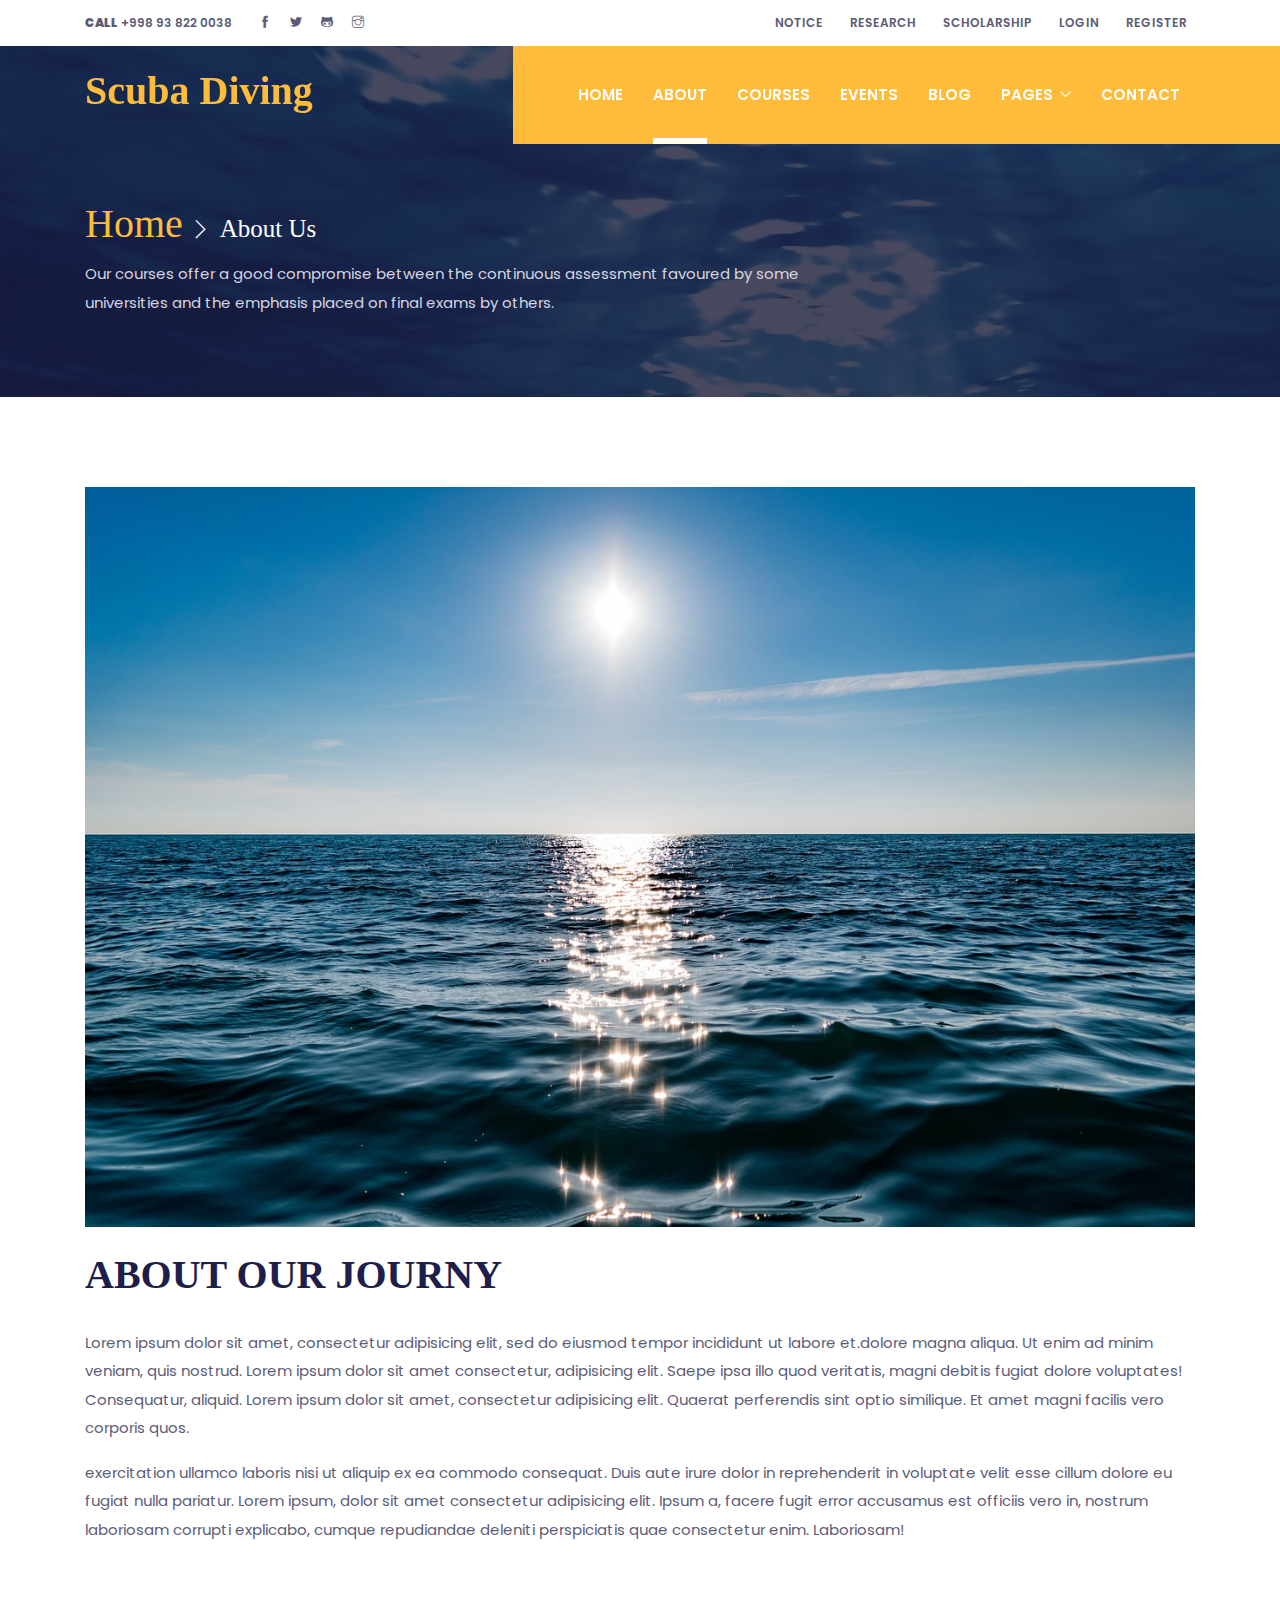
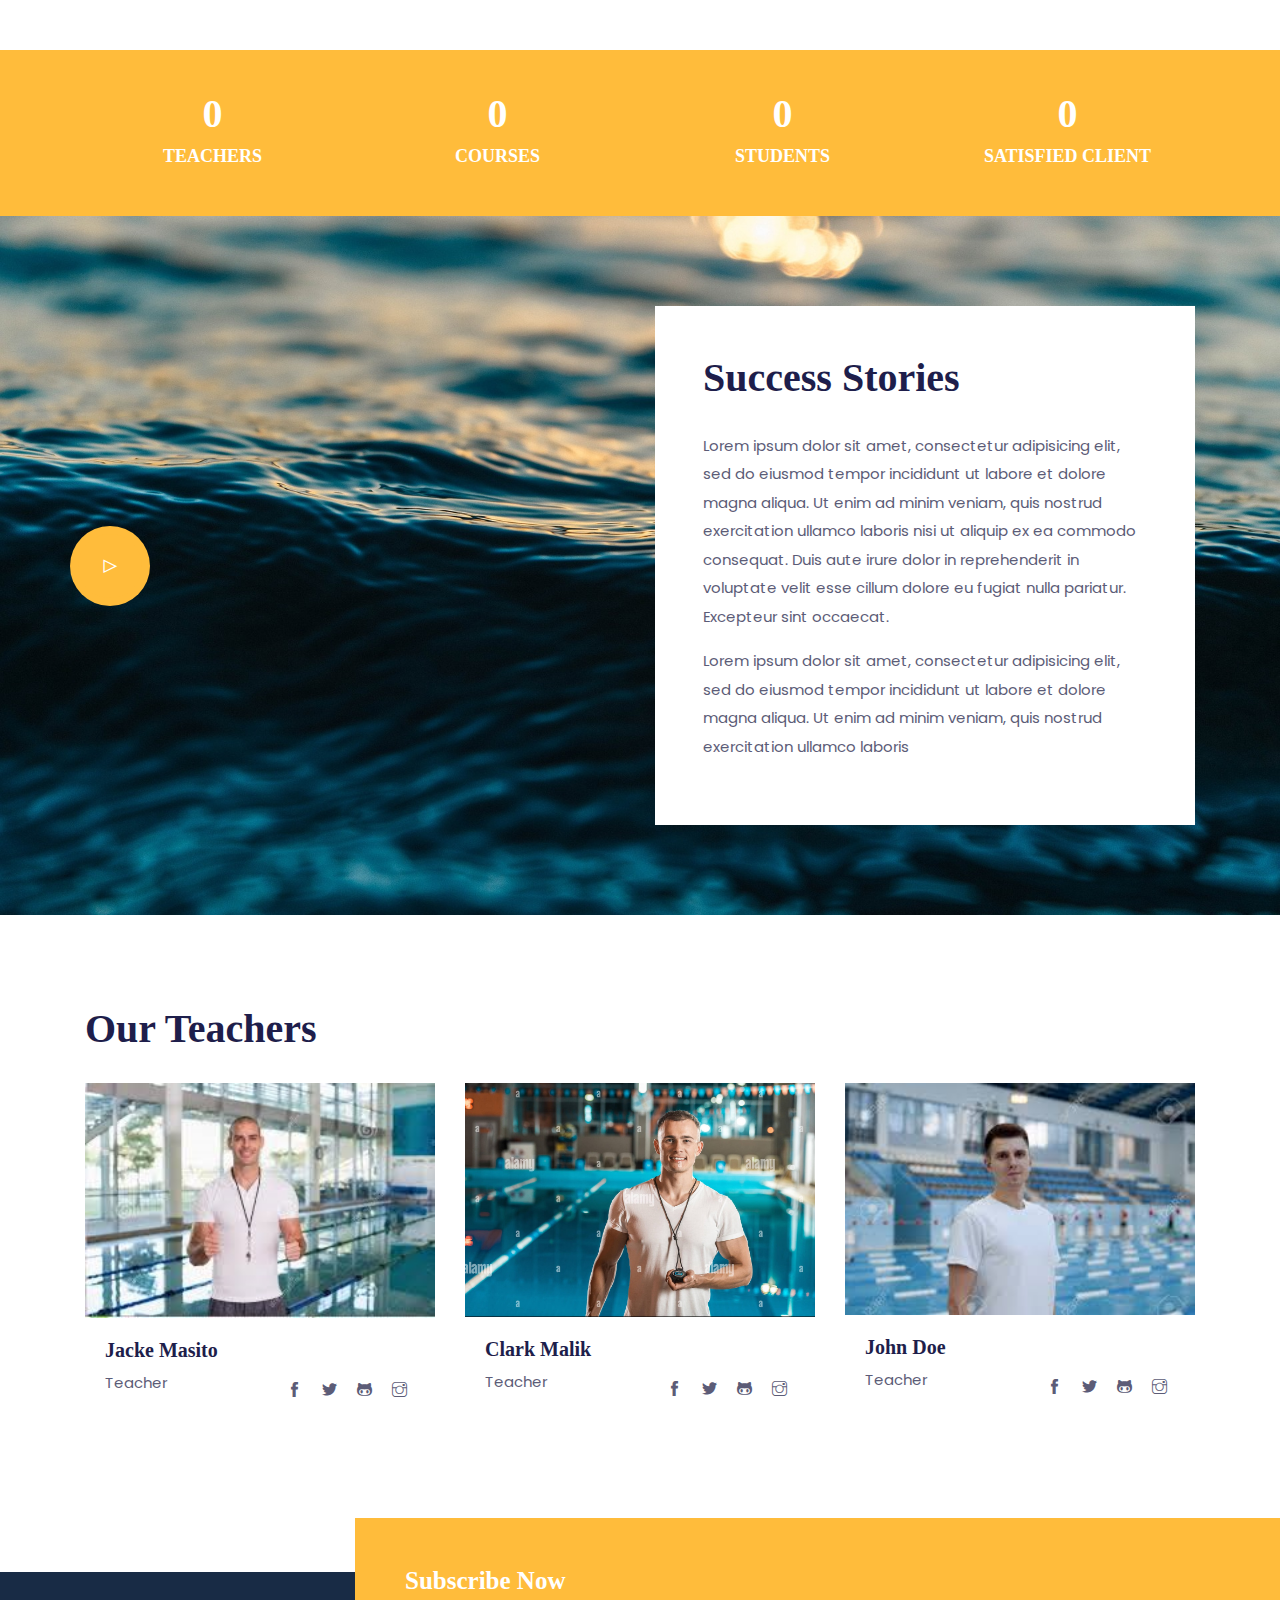
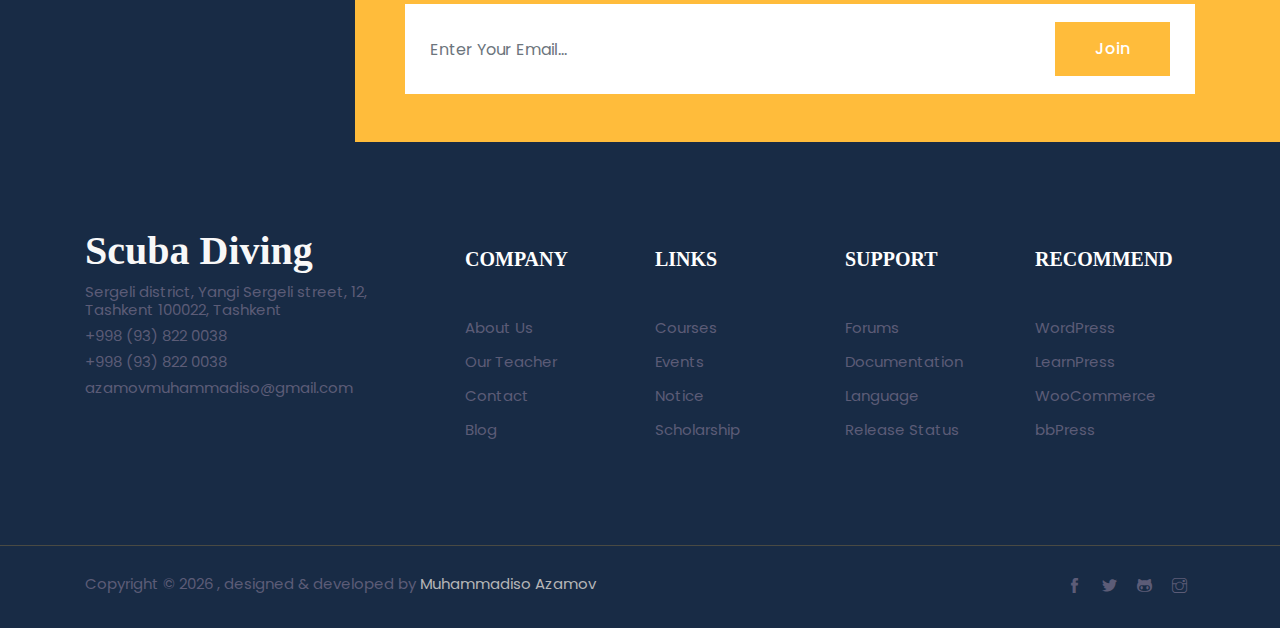
<file: about.html>
<!DOCTYPE html>
<html lang="en">
<head>
  <!-- Basic Page Needs
	================================================== -->
  <meta charset="utf-8">
  <title>Scuba Diving</title>

  <!-- Mobile Specific Metas
	================================================== -->
  <meta http-equiv="X-UA-Compatible" content="IE=edge">
  <meta name="description" content="Construction Html5 Template">
  <meta name="viewport" content="width=device-width, initial-scale=1.0, maximum-scale=5.0">
  <meta name="author" content="Themefisher">
  <meta name="generator" content="Themefisher Educenter HTML Template v1.0">

  <!-- ** Plugins Needed for the Project ** -->
  <!-- Bootstrap -->
  <link rel="stylesheet" href="plugins/bootstrap/bootstrap.min.css">
  <!-- slick slider -->
  <link rel="stylesheet" href="plugins/slick/slick.css">
  <!-- themefy-icon -->
  <link rel="stylesheet" href="plugins/themify-icons/themify-icons.css">
  <!-- animation css -->
  <link rel="stylesheet" href="plugins/animate/animate.css">
  <!-- aos -->
  <link rel="stylesheet" href="plugins/aos/aos.css">
  <!-- venobox popup -->
  <link rel="stylesheet" href="plugins/venobox/venobox.css">

  <!-- Main Stylesheet -->
  <link href="css/style.css" rel="stylesheet">

  <!--Favicon-->
  <link rel="shortcut icon" href="images/favicon.png" type="image/x-icon">
  <link rel="icon" href="images/favicon.png" type="image/x-icon">

</head>

<body>
  <!-- preloader start -->
  <div class="preloader">
    <img src="images/preloader.gif" alt="preloader">
  </div>
  <!-- preloader end -->

<!-- header -->
<header class="fixed-top header">
  <!-- top header -->
  <div class="top-header py-2 bg-white">
    <div class="container">
      <div class="row no-gutters">
        <div class="col-lg-4 text-center text-lg-left">
          <a class="text-color mr-3" href="tel:+998938220038"><strong>CALL</strong> +998 93 822 0038</a>
          <ul class="list-inline d-inline">
            <li class="list-inline-item mx-0"><a class="d-inline-block p-2 text-color" href="https://www.facebook.com/profile.php?id=100067515592451&sk=about"><i class="ti-facebook"></i></a></li>
            <li class="list-inline-item mx-0"><a class="d-inline-block p-2 text-color" href="https://twitter.com/MuhammadisoAza1/"><i class="ti-twitter-alt"></i></a></li>
            <li class="list-inline-item mx-0"><a class="d-inline-block p-2 text-color" href="https://github.com/azamovmuhammadiso/"><i class="ti-github"></i></a></li>
            <li class="list-inline-item mx-0"><a class="d-inline-block p-2 text-color" href="https://www.instagram.com/azamovmuhammadiso/"><i class="ti-instagram"></i></a></li>
          </ul>
        </div>
        <div class="col-lg-8 text-center text-lg-right">
          <ul class="list-inline">
            <li class="list-inline-item"><a class="text-uppercase text-color p-sm-2 py-2 px-0 d-inline-block" href="notice.html">notice</a></li>
            <li class="list-inline-item"><a class="text-uppercase text-color p-sm-2 py-2 px-0 d-inline-block" href="research.html">research</a></li>
            <li class="list-inline-item"><a class="text-uppercase text-color p-sm-2 py-2 px-0 d-inline-block" href="scholarship.html">SCHOLARSHIP</a></li>
            <li class="list-inline-item"><a class="text-uppercase text-color p-sm-2 py-2 px-0 d-inline-block" href="#loginModal" data-toggle="modal" data-target="#loginModal">login</a></li>
            <li class="list-inline-item"><a class="text-uppercase text-color p-sm-2 py-2 px-0 d-inline-block" href="#signupModal" data-toggle="modal" data-target="#signupModal">register</a></li>
          </ul>
        </div>
      </div>
    </div>
  </div>
  <!-- navbar -->
  <div class="navigation w-100">
    <div class="container">
      <nav class="navbar navbar-expand-lg navbar-dark p-0">
        <a class="navbar-brand" href="index.html"><h2 style="color: #ffbc3b;">Scuba Diving</h2></a>
        <button class="navbar-toggler rounded-0" type="button" data-toggle="collapse" data-target="#navigation"
          aria-controls="navigation" aria-expanded="false" aria-label="Toggle navigation">
          <span class="navbar-toggler-icon"></span>
        </button>

        <div class="collapse navbar-collapse" id="navigation">
          <ul class="navbar-nav ml-auto text-center">
            <li class="nav-item @@home">
              <a class="nav-link" href="index.html">Home</a>
            </li>
            <li class="nav-item active">
              <a class="nav-link" href="about.html">About</a>
            </li>
            <li class="nav-item @@courses">
              <a class="nav-link" href="courses.html">COURSES</a>
            </li>
            <li class="nav-item @@events">
              <a class="nav-link" href="events.html">EVENTS</a>
            </li>
            <li class="nav-item @@blog">
              <a class="nav-link" href="blog.html">BLOG</a>
            </li>
            <li class="nav-item dropdown view">
              <a class="nav-link dropdown-toggle" href="#" id="navbarDropdown" role="button" data-toggle="dropdown" aria-haspopup="true" aria-expanded="false">
                Pages
              </a>
              <ul class="dropdown-menu" aria-labelledby="navbarDropdown">
                <li><a class="dropdown-item" href="teacher.html">Teacher</a></li>
                <li><a class="dropdown-item" href="teacher-single.html">Teacher Single</a></li>
                <li><a class="dropdown-item" href="notice.html">Notice</a></li>
                <li><a class="dropdown-item" href="notice-single.html">Notice Details</a></li>
                <li><a class="dropdown-item" href="research.html">Research</a></li>
                <li><a class="dropdown-item" href="scholarship.html">Scholarship</a></li>
                <li><a class="dropdown-item" href="course-single.html">Course Details</a></li>
                <li><a class="dropdown-item" href="event-single.html">Event Details</a></li>
                <li><a class="dropdown-item" href="blog-single.html">Blog Details</a></li>
                
                <li class="dropdown-item dropdown dropleft">
                  <a class="dropdown-toggle" href="#" id="navbarDropdownSubmenu" role="button" data-toggle="dropdown" aria-haspopup="true" aria-expanded="false">
                    Sub Menu
                  </a>
                  <ul class="dropdown-menu dropdown-submenu" aria-labelledby="navbarDropdownSubmenu">
                    <li><a class="dropdown-item" href="#!">Sub Menu 01</a></li>
                    <li><a class="dropdown-item" href="#!">Sub Menu 02</a></li>
                    <li><a class="dropdown-item" href="#!">Sub Menu 03</a></li>
                  </ul>
                </li>
              </ul>
            </li>
            <li class="nav-item @@contact">
              <a class="nav-link" href="contact.html">CONTACT</a>
            </li>
          </ul>
        </div>
      </nav>
    </div>
  </div>
</header>
<!-- /header -->
<!-- Modal -->
<div class="modal fade" id="signupModal" tabindex="-1" role="dialog" aria-hidden="true">
    <div class="modal-dialog modal-lg" role="document">
        <div class="modal-content rounded-0 border-0 p-4">
            <div class="modal-header border-0">
                <h3>Register</h3>
                <button type="button" class="close" data-dismiss="modal" aria-label="Close">
                    <span aria-hidden="true">&times;</span>
                </button>
            </div>
            <div class="modal-body">
                <div class="login">
                    <form action="#" class="row">
                        <div class="col-12">
                            <input type="text" class="form-control mb-3" id="signupPhone" name="signupPhone" placeholder="Phone">
                        </div>
                        <div class="col-12">
                            <input type="text" class="form-control mb-3" id="signupName" name="signupName" placeholder="Name">
                        </div>
                        <div class="col-12">
                            <input type="email" class="form-control mb-3" id="signupEmail" name="signupEmail" placeholder="Email">
                        </div>
                        <div class="col-12">
                            <input type="password" class="form-control mb-3" id="signupPassword" name="signupPassword" placeholder="Password">
                        </div>
                        <div class="col-12">
                            <button type="submit" class="btn btn-primary">SIGN UP</button>
                        </div>
                    </form>
                </div>
            </div>
        </div>
    </div>
</div>
<!-- Modal -->
<div class="modal fade" id="loginModal" tabindex="-1" role="dialog" aria-hidden="true">
    <div class="modal-dialog modal-lg" role="document">
        <div class="modal-content rounded-0 border-0 p-4">
            <div class="modal-header border-0">
                <h3>Login</h3>
                <button type="button" class="close" data-dismiss="modal" aria-label="Close">
                    <span aria-hidden="true">&times;</span>
                </button>
            </div>
            <div class="modal-body">
                <form action="#" class="row">
                    <div class="col-12">
                        <input type="text" class="form-control mb-3" id="loginPhone" name="loginPhone" placeholder="Phone">
                    </div>
                    <div class="col-12">
                        <input type="text" class="form-control mb-3" id="loginName" name="loginName" placeholder="Name">
                    </div>
                    <div class="col-12">
                        <input type="password" class="form-control mb-3" id="loginPassword" name="loginPassword" placeholder="Password">
                    </div>
                    <div class="col-12">
                        <button type="submit" class="btn btn-primary">LOGIN</button>
                    </div>
                </form>
            </div>
        </div>
    </div>
</div>

<!-- page title -->
<section class="page-title-section overlay" data-background="images/backgrounds/page-title.jpg">
  <div class="container">
    <div class="row">
      <div class="col-md-8">
        <ul class="list-inline custom-breadcrumb mb-2">
          <li class="list-inline-item"><a class="h2 text-primary font-secondary" href="index.html">Home</a></li>
          <li class="list-inline-item text-white h3 font-secondary nasted">About Us</li>
        </ul>
        <p class="text-lighten mb-0">Our courses offer a good compromise between the continuous assessment favoured by some universities and the emphasis placed on final exams by others.</p>
      </div>
    </div>
  </div>
</section>
<!-- /page title -->

<!-- about -->
<section class="section">
  <div class="container">
    <div class="row">
      <div class="col-12">
        <img class="img-fluid w-100 mb-4" src="images/about/about-page.jpg" alt="about image">
        <h2 class="section-title">ABOUT OUR JOURNY</h2>
        <p>Lorem ipsum dolor sit amet, consectetur adipisicing elit, sed do eiusmod tempor incididunt ut labore et.dolore magna aliqua. Ut enim ad minim veniam, quis nostrud. Lorem ipsum dolor sit amet consectetur, adipisicing elit. Saepe ipsa illo quod veritatis, magni debitis fugiat dolore voluptates! Consequatur, aliquid. Lorem ipsum dolor sit amet, consectetur adipisicing elit. Quaerat perferendis sint optio similique. Et amet magni facilis vero corporis quos.</p>
        <p>exercitation ullamco laboris nisi ut aliquip ex ea commodo consequat. Duis aute irure dolor in reprehenderit in voluptate velit esse cillum dolore eu fugiat nulla pariatur. Lorem ipsum, dolor sit amet consectetur adipisicing elit. Ipsum a, facere fugit error accusamus est officiis vero in, nostrum laboriosam corrupti explicabo, cumque repudiandae deleniti perspiciatis quae consectetur enim. Laboriosam!</p>
      </div>
    </div>
  </div>
</section>
<!-- /about -->

<!-- funfacts -->
<section class="section-sm bg-primary">
  <div class="container">
    <div class="row">
      <!-- funfacts item -->
      <div class="col-md-3 col-sm-6 mb-4 mb-md-0">
        <div class="text-center">
          <h2 class="count text-white" data-count="60">0</h2>
          <h5 class="text-white">TEACHERS</h5>
        </div>
      </div>
      <!-- funfacts item -->
      <div class="col-md-3 col-sm-6 mb-4 mb-md-0">
        <div class="text-center">
          <h2 class="count text-white" data-count="50">0</h2>
          <h5 class="text-white">COURSES</h5>
        </div>
      </div>
      <!-- funfacts item -->
      <div class="col-md-3 col-sm-6 mb-4 mb-md-0">
        <div class="text-center">
          <h2 class="count text-white" data-count="1000">0</h2>
          <h5 class="text-white">STUDENTS</h5>
        </div>
      </div>
      <!-- funfacts item -->
      <div class="col-md-3 col-sm-6 mb-4 mb-md-0">
        <div class="text-center">
          <h2 class="count text-white" data-count="3737">0</h2>
          <h5 class="text-white">SATISFIED CLIENT</h5>
        </div>
      </div>
    </div>
  </div>
</section>
<!-- /funfacts -->

<!-- success story -->
<section class="section bg-cover" data-background="images/backgrounds/success-story.jpg">
  <div class="container">
    <div class="row">
      <div class="col-lg-6 col-sm-4 position-relative success-video">
        <a class="play-btn venobox" href="https://youtu.be/4AQQk3y3Qg0" data-vbtype="video">
          <i class="ti-control-play"></i>
        </a>
      </div>
      <div class="col-lg-6 col-sm-8">
        <div class="bg-white p-5">
          <h2 class="section-title">Success Stories</h2>
          <p>Lorem ipsum dolor sit amet, consectetur adipisicing elit, sed do eiusmod tempor incididunt ut labore et dolore magna aliqua. Ut enim ad minim veniam, quis nostrud exercitation ullamco laboris nisi ut aliquip ex ea commodo consequat. Duis aute irure dolor in reprehenderit in voluptate velit esse cillum dolore eu fugiat nulla pariatur. Excepteur sint occaecat.</p>
          <p>Lorem ipsum dolor sit amet, consectetur adipisicing elit, sed do eiusmod tempor incididunt ut labore et dolore magna aliqua. Ut enim ad minim veniam, quis nostrud exercitation ullamco laboris</p>
        </div>
      </div>
    </div>
  </div>
</section>
<!-- /success story -->

<!-- teachers -->
<section class="section">
    <div class="container">
      <div class="row justify-content-center">
        <div class="col-12">
          <h2 class="section-title">Our Teachers</h2>
        </div>
        <!-- teacher -->
        <div class="col-lg-4 col-sm-6 mb-5 mb-lg-0">
          <div class="card border-0 rounded-0 hover-shadow">
            <img class="card-img-top rounded-0" src="images/teachers/teacher-1.jpeg" alt="teacher">
            <div class="card-body">
              <a href="teacher-single.html">
                <h4 class="card-title">Jacke Masito</h4>
              </a>
              <div class="d-flex justify-content-between">
                <span>Teacher</span>
                <ul class="list-inline">
                  <li class="list-inline-item mx-0"><a class="d-inline-block p-2 text-color" href="https://www.facebook.com/profile.php?id=100067515592451&sk=about"><i class="ti-facebook"></i></a></li>
                  <li class="list-inline-item mx-0"><a class="d-inline-block p-2 text-color" href="https://twitter.com/MuhammadisoAza1/"><i class="ti-twitter-alt"></i></a></li>
                  <li class="list-inline-item mx-0"><a class="d-inline-block p-2 text-color" href="https://github.com/azamovmuhammadiso/"><i class="ti-github"></i></a></li>
                  <li class="list-inline-item mx-0"><a class="d-inline-block p-2 text-color" href="https://www.instagram.com/azamovmuhammadiso/"><i class="ti-instagram"></i></a></li>
                </ul>
              </div>
            </div>
          </div>
        </div>
        <!-- teacher -->
        <div class="col-lg-4 col-sm-6 mb-5 mb-lg-0">
          <div class="card border-0 rounded-0 hover-shadow">
            <img class="card-img-top rounded-0" src="images/teachers/teacher-2.jpg" alt="teacher">
            <div class="card-body">
              <a href="teacher-single.html">
                <h4 class="card-title">Clark Malik</h4>
              </a>
              <div class="d-flex justify-content-between">
                <span>Teacher</span>
                <ul class="list-inline">
                  <li class="list-inline-item mx-0"><a class="d-inline-block p-2 text-color" href="https://www.facebook.com/profile.php?id=100067515592451&sk=about"><i class="ti-facebook"></i></a></li>
                  <li class="list-inline-item mx-0"><a class="d-inline-block p-2 text-color" href="https://twitter.com/MuhammadisoAza1/"><i class="ti-twitter-alt"></i></a></li>
                  <li class="list-inline-item mx-0"><a class="d-inline-block p-2 text-color" href="https://github.com/azamovmuhammadiso/"><i class="ti-github"></i></a></li>
                  <li class="list-inline-item mx-0"><a class="d-inline-block p-2 text-color" href="https://www.instagram.com/azamovmuhammadiso/"><i class="ti-instagram"></i></a></li>
                </ul>
              </div>
            </div>
          </div>
        </div>
        <!-- teacher -->
        <div class="col-lg-4 col-sm-6 mb-5 mb-lg-0">
          <div class="card border-0 rounded-0 hover-shadow">
            <img class="card-img-top rounded-0" src="images/teachers/teacher-3.jpeg" alt="teacher">
            <div class="card-body">
              <a href="teacher-single.html">
                <h4 class="card-title">John Doe</h4>
              </a>
              <div class="d-flex justify-content-between">
                <span>Teacher</span>
                <ul class="list-inline">
                  <li class="list-inline-item mx-0"><a class="d-inline-block p-2 text-color" href="https://www.facebook.com/profile.php?id=100067515592451&sk=about"><i class="ti-facebook"></i></a></li>
                  <li class="list-inline-item mx-0"><a class="d-inline-block p-2 text-color" href="https://twitter.com/MuhammadisoAza1/"><i class="ti-twitter-alt"></i></a></li>
                  <li class="list-inline-item mx-0"><a class="d-inline-block p-2 text-color" href="https://github.com/azamovmuhammadiso/"><i class="ti-github"></i></a></li>
                  <li class="list-inline-item mx-0"><a class="d-inline-block p-2 text-color" href="https://www.instagram.com/azamovmuhammadiso/"><i class="ti-instagram"></i></a></li>
                </ul>
              </div>
            </div>
          </div>
        </div>
      </div>
    </div>
  </section>
  <!-- /teachers -->

<!-- footer -->
<footer>
  <!-- newsletter -->
  <div class="newsletter">
    <div class="container">
      <div class="row">
        <div class="col-md-9 ml-auto bg-primary py-5 newsletter-block">
          <h3 class="text-white">Subscribe Now</h3>
          <form action="#">
            <div class="input-wrapper">
              <input type="email" class="form-control border-0" id="newsletter" name="newsletter" placeholder="Enter Your Email...">
              <button type="submit" value="send" class="btn btn-primary">Join</button>
            </div>
          </form>
        </div>
      </div>
    </div>
  </div>
  <!-- footer content -->
  <div class="footer bg-footer section border-bottom">
    <div class="container">
      <div class="row">
        <div class="col-lg-4 col-sm-8 mb-5 mb-lg-0">
          <!-- logo -->
          <a class="logo-footer" href="index.html"><h2 style="color: #f8f8f8;">Scuba Diving</h2></a>
          <ul class="list-unstyled">
            <li class="mb-2">Sergeli district, Yangi Sergeli street, 12, Tashkent 100022, Tashkent</li>
            <li class="mb-2">+998 (93) 822 0038</li>
            <li class="mb-2">+998 (93) 822 0038</li>
            <li class="mb-2">azamovmuhammadiso@gmail.com</li>
          </ul>
        </div>
        <!-- company -->
        <div class="col-lg-2 col-md-3 col-sm-4 col-6 mb-5 mb-md-0">
          <h4 class="text-white mb-5">COMPANY</h4>
          <ul class="list-unstyled">
            <li class="mb-3"><a class="text-color" href="about.html">About Us</a></li>
            <li class="mb-3"><a class="text-color" href="teacher.html">Our Teacher</a></li>
            <li class="mb-3"><a class="text-color" href="contact.html">Contact</a></li>
            <li class="mb-3"><a class="text-color" href="blog.html">Blog</a></li>
          </ul>
        </div>
        <!-- links -->
        <div class="col-lg-2 col-md-3 col-sm-4 col-6 mb-5 mb-md-0">
          <h4 class="text-white mb-5">LINKS</h4>
          <ul class="list-unstyled">
            <li class="mb-3"><a class="text-color" href="courses.html">Courses</a></li>
            <li class="mb-3"><a class="text-color" href="events.html">Events</a></li>
            <li class="mb-3"><a class="text-color" href="notice.html">Notice</a></li>
            <li class="mb-3"><a class="text-color" href="scholarship.html">Scholarship</a></li>
          </ul>
        </div>
        <!-- support -->
        <div class="col-lg-2 col-md-3 col-sm-4 col-6 mb-5 mb-md-0">
          <h4 class="text-white mb-5">SUPPORT</h4>
          <ul class="list-unstyled">
            <li class="mb-3"><a class="text-color" href="#!">Forums</a></li>
            <li class="mb-3"><a class="text-color" href="#!">Documentation</a></li>
            <li class="mb-3"><a class="text-color" href="#!">Language</a></li>
            <li class="mb-3"><a class="text-color" href="#!">Release Status</a></li>
          </ul>
        </div>
        <!-- support -->
        <div class="col-lg-2 col-md-3 col-sm-4 col-6 mb-5 mb-md-0">
          <h4 class="text-white mb-5">RECOMMEND</h4>
          <ul class="list-unstyled">
            <li class="mb-3"><a class="text-color" href="#!">WordPress</a></li>
            <li class="mb-3"><a class="text-color" href="#!">LearnPress</a></li>
            <li class="mb-3"><a class="text-color" href="#!">WooCommerce</a></li>
            <li class="mb-3"><a class="text-color" href="#!">bbPress</a></li>
          </ul>
        </div>
      </div>
    </div>
  </div>
  <!-- copyright -->
  <div class="copyright py-4 bg-footer">
    <div class="container">
      <div class="row">
        <div class="col-sm-7 text-sm-left text-center">
          <p class="mb-0">Copyright &copy;
            <script>
              var CurrentYear = new Date().getFullYear()
              document.write(CurrentYear)
            </script> 
            , designed & developed by <a href="https://github.com/azamovmuhammadiso/" class="text-muted">Muhammadiso Azamov</a>
          </p>
        </div>
        <div class="col-sm-5 text-sm-right text-center">
          <ul class="list-inline">
            <li class="list-inline-item mx-0"><a class="d-inline-block p-2 text-color" href="https://www.facebook.com/profile.php?id=100067515592451&sk=about"><i class="ti-facebook"></i></a></li>
            <li class="list-inline-item mx-0"><a class="d-inline-block p-2 text-color" href="https://twitter.com/MuhammadisoAza1/"><i class="ti-twitter-alt"></i></a></li>
            <li class="list-inline-item mx-0"><a class="d-inline-block p-2 text-color" href="https://github.com/azamovmuhammadiso/"><i class="ti-github"></i></a></li>
            <li class="list-inline-item mx-0"><a class="d-inline-block p-2 text-color" href="https://www.instagram.com/azamovmuhammadiso/"><i class="ti-instagram"></i></a></li>
          </ul>
        </div>
      </div>
    </div>
  </div>
</footer>
<!-- /footer -->

<!-- jQuery -->
<script src="plugins/jQuery/jquery.min.js"></script>
<!-- Bootstrap JS -->
<script src="plugins/bootstrap/bootstrap.min.js"></script>
<!-- slick slider -->
<script src="plugins/slick/slick.min.js"></script>
<!-- aos -->
<script src="plugins/aos/aos.js"></script>
<!-- venobox popup -->
<script src="plugins/venobox/venobox.min.js"></script>
<!-- filter -->
<script src="plugins/filterizr/jquery.filterizr.min.js"></script>
<!-- google map -->


<!-- Main Script -->
<script src="js/script.js"></script>

</body>
</html>
</file>
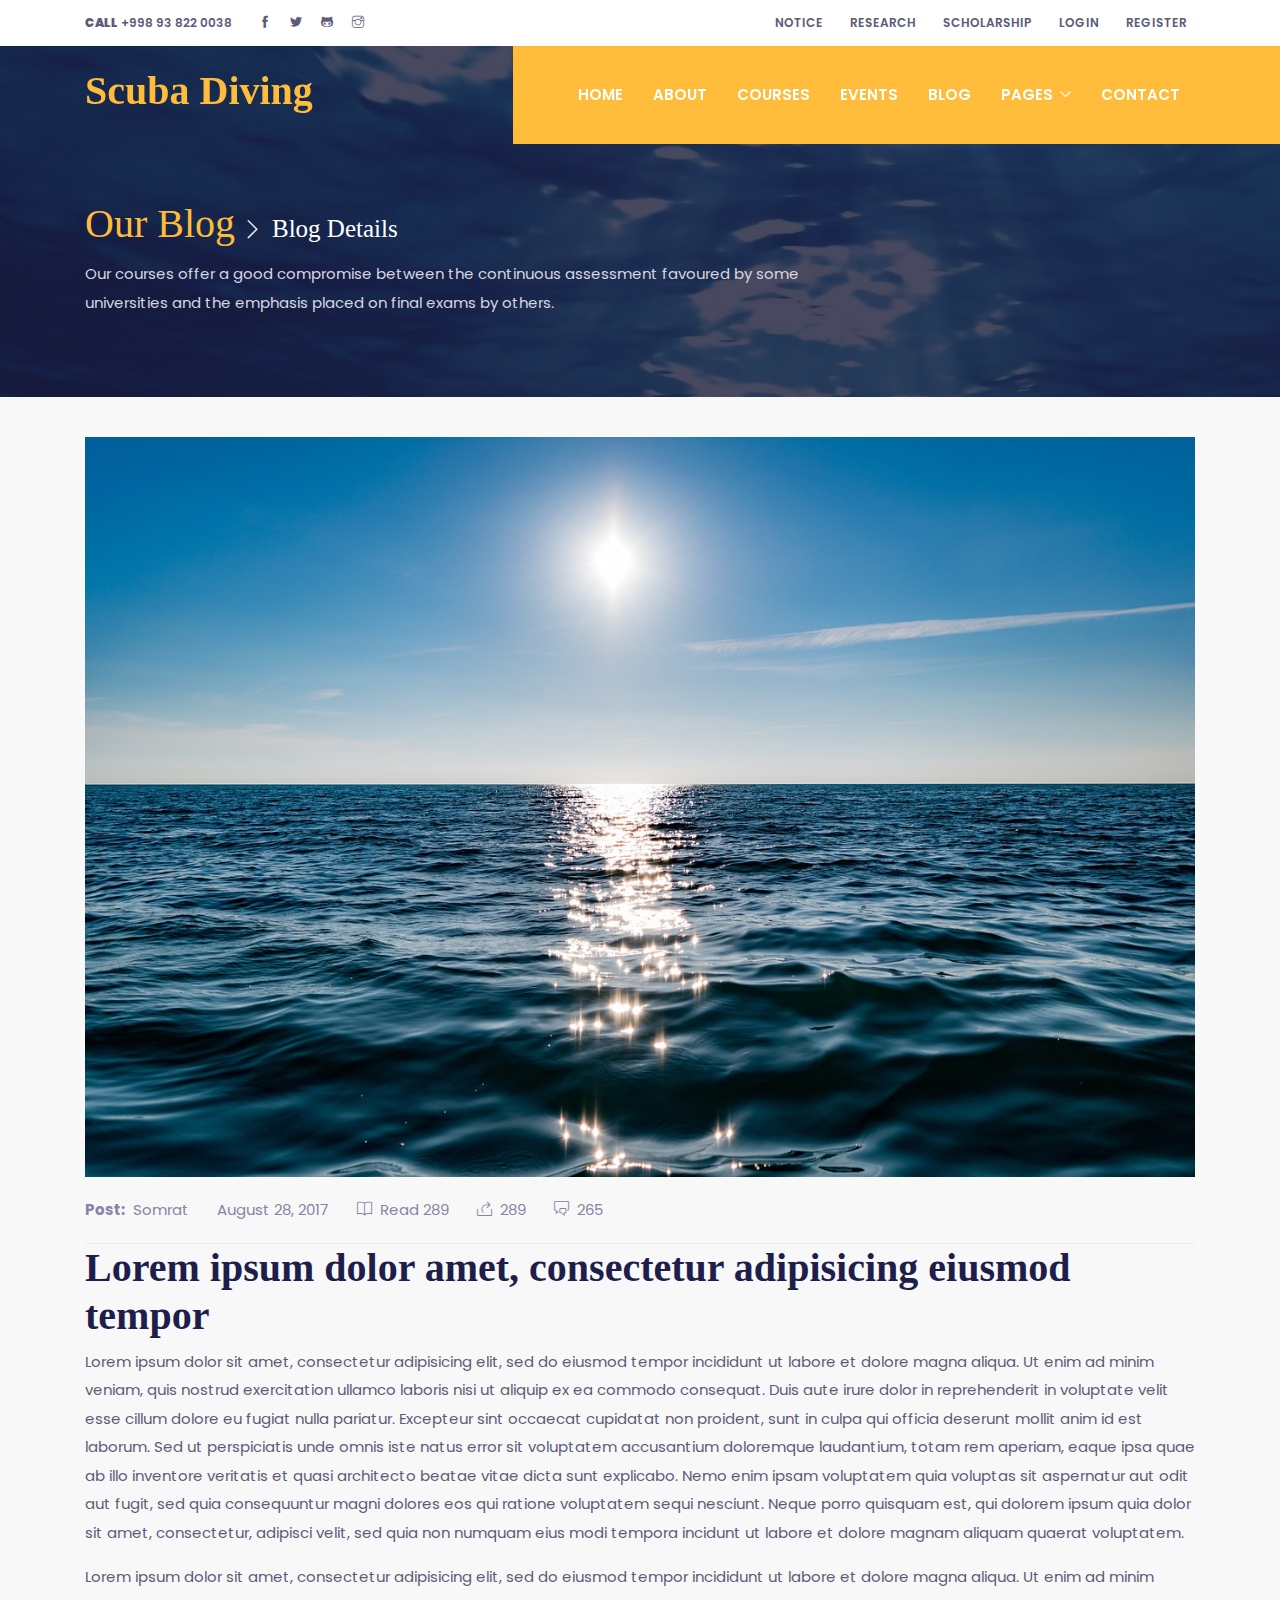
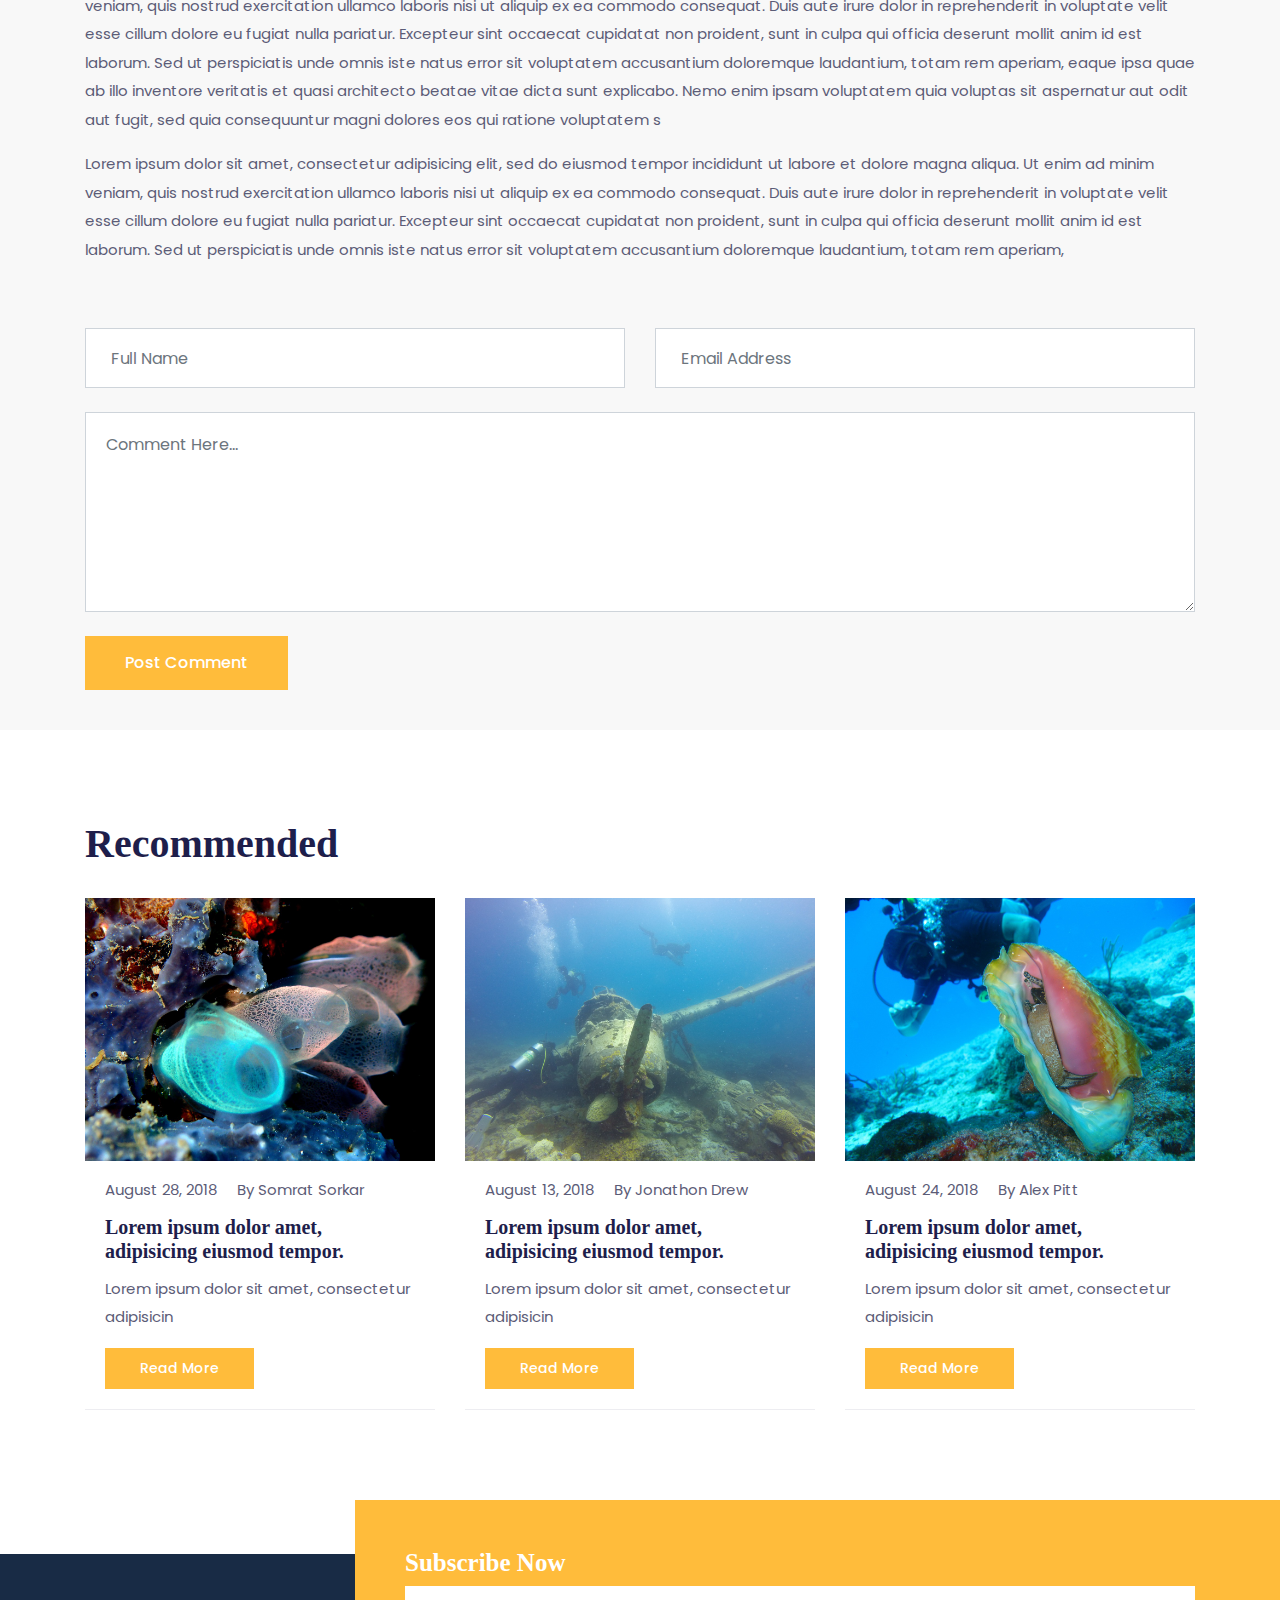
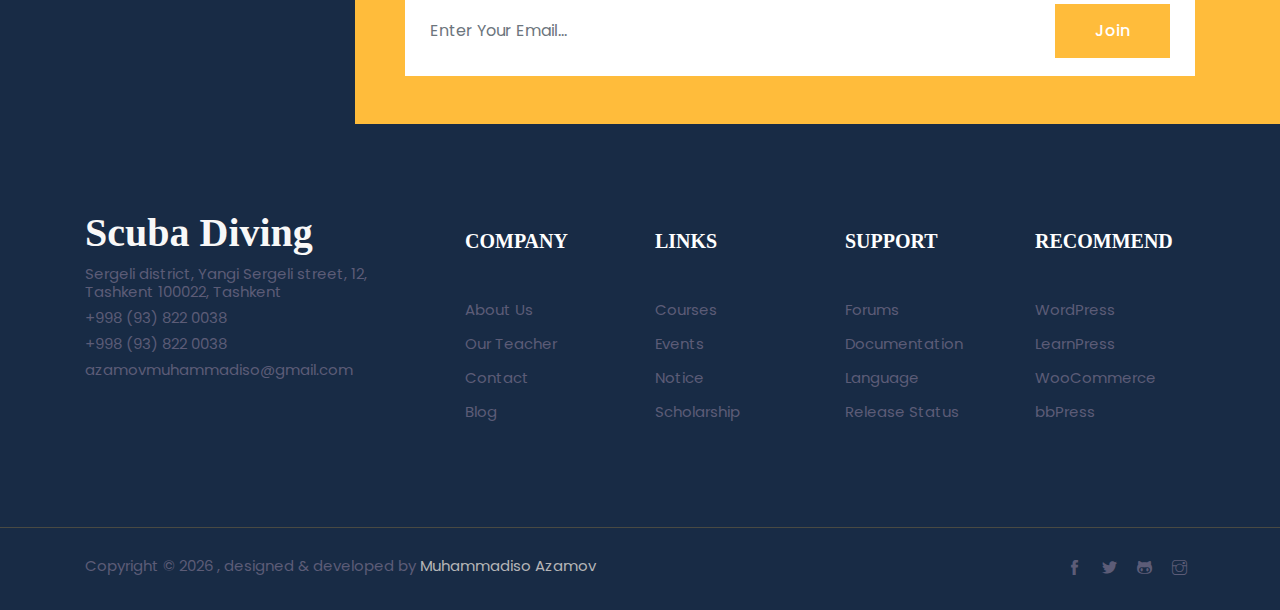
<file: blog-single.html>
<!DOCTYPE html>
<html lang="en">
<head>

  <!-- Basic Page Needs
	================================================== -->
  <meta charset="utf-8">
  <title>Scuba Diving</title>

  <!-- Mobile Specific Metas
	================================================== -->
  <meta http-equiv="X-UA-Compatible" content="IE=edge">
  <meta name="description" content="Construction Html5 Template">
  <meta name="viewport" content="width=device-width, initial-scale=1.0, maximum-scale=5.0">
  <meta name="author" content="Themefisher">
  <meta name="generator" content="Themefisher Educenter HTML Template v1.0">

  <!-- ** Plugins Needed for the Project ** -->
  <!-- Bootstrap -->
  <link rel="stylesheet" href="plugins/bootstrap/bootstrap.min.css">
  <!-- slick slider -->
  <link rel="stylesheet" href="plugins/slick/slick.css">
  <!-- themefy-icon -->
  <link rel="stylesheet" href="plugins/themify-icons/themify-icons.css">
  <!-- animation css -->
  <link rel="stylesheet" href="plugins/animate/animate.css">
  <!-- aos -->
  <link rel="stylesheet" href="plugins/aos/aos.css">
  <!-- venobox popup -->
  <link rel="stylesheet" href="plugins/venobox/venobox.css">

  <!-- Main Stylesheet -->
  <link href="css/style.css" rel="stylesheet">

  <!--Favicon-->
  <link rel="shortcut icon" href="images/favicon.png" type="image/x-icon">
  <link rel="icon" href="images/favicon.png" type="image/x-icon">

</head>

<body>
  <!-- preloader start -->
  <div class="preloader">
    <img src="images/preloader.gif" alt="preloader">
  </div>
  <!-- preloader end -->

<!-- header -->
<header class="fixed-top header">
  <!-- top header -->
  <div class="top-header py-2 bg-white">
    <div class="container">
      <div class="row no-gutters">
        <div class="col-lg-4 text-center text-lg-left">
          <a class="text-color mr-3" href="tel:+998938220038"><strong>CALL</strong> +998 93 822 0038</a>
          <ul class="list-inline d-inline">
            <li class="list-inline-item mx-0"><a class="d-inline-block p-2 text-color" href="https://www.facebook.com/profile.php?id=100067515592451&sk=about"><i class="ti-facebook"></i></a></li>
            <li class="list-inline-item mx-0"><a class="d-inline-block p-2 text-color" href="https://twitter.com/MuhammadisoAza1/"><i class="ti-twitter-alt"></i></a></li>
            <li class="list-inline-item mx-0"><a class="d-inline-block p-2 text-color" href="https://github.com/azamovmuhammadiso/"><i class="ti-github"></i></a></li>
            <li class="list-inline-item mx-0"><a class="d-inline-block p-2 text-color" href="https://www.instagram.com/azamovmuhammadiso/"><i class="ti-instagram"></i></a></li>
          </ul>
        </div>
        <div class="col-lg-8 text-center text-lg-right">
          <ul class="list-inline">
            <li class="list-inline-item"><a class="text-uppercase text-color p-sm-2 py-2 px-0 d-inline-block" href="notice.html">notice</a></li>
            <li class="list-inline-item"><a class="text-uppercase text-color p-sm-2 py-2 px-0 d-inline-block" href="research.html">research</a></li>
            <li class="list-inline-item"><a class="text-uppercase text-color p-sm-2 py-2 px-0 d-inline-block" href="scholarship.html">SCHOLARSHIP</a></li>
            <li class="list-inline-item"><a class="text-uppercase text-color p-sm-2 py-2 px-0 d-inline-block" href="#loginModal" data-toggle="modal" data-target="#loginModal">login</a></li>
            <li class="list-inline-item"><a class="text-uppercase text-color p-sm-2 py-2 px-0 d-inline-block" href="#signupModal" data-toggle="modal" data-target="#signupModal">register</a></li>
          </ul>
        </div>
      </div>
    </div>
  </div>
  <!-- navbar -->
  <div class="navigation w-100">
    <div class="container">
      <nav class="navbar navbar-expand-lg navbar-dark p-0">
        <a class="navbar-brand" href="index.html"><h2 style="color: #ffbc3b;">Scuba Diving</h2></a>
        <button class="navbar-toggler rounded-0" type="button" data-toggle="collapse" data-target="#navigation"
          aria-controls="navigation" aria-expanded="false" aria-label="Toggle navigation">
          <span class="navbar-toggler-icon"></span>
        </button>

        <div class="collapse navbar-collapse" id="navigation">
          <ul class="navbar-nav ml-auto text-center">
            <li class="nav-item @@home">
              <a class="nav-link" href="index.html">Home</a>
            </li>
            <li class="nav-item @@about">
              <a class="nav-link" href="about.html">About</a>
            </li>
            <li class="nav-item @@courses">
              <a class="nav-link" href="courses.html">COURSES</a>
            </li>
            <li class="nav-item @@events">
              <a class="nav-link" href="events.html">EVENTS</a>
            </li>
            <li class="nav-item @@blog">
              <a class="nav-link" href="blog.html">BLOG</a>
            </li>
            <li class="nav-item dropdown view">
              <a class="nav-link dropdown-toggle" href="#" id="navbarDropdown" role="button" data-toggle="dropdown" aria-haspopup="true" aria-expanded="false">
                Pages
              </a>
              <ul class="dropdown-menu" aria-labelledby="navbarDropdown">
                <li><a class="dropdown-item" href="teacher.html">Teacher</a></li>
                <li><a class="dropdown-item" href="teacher-single.html">Teacher Single</a></li>
                <li><a class="dropdown-item" href="notice.html">Notice</a></li>
                <li><a class="dropdown-item" href="notice-single.html">Notice Details</a></li>
                <li><a class="dropdown-item" href="research.html">Research</a></li>
                <li><a class="dropdown-item" href="scholarship.html">Scholarship</a></li>
                <li><a class="dropdown-item" href="course-single.html">Course Details</a></li>
                <li><a class="dropdown-item" href="event-single.html">Event Details</a></li>
                <li><a class="dropdown-item" href="blog-single.html">Blog Details</a></li>
                
                <li class="dropdown-item dropdown dropleft">
                  <a class="dropdown-toggle" href="#" id="navbarDropdownSubmenu" role="button" data-toggle="dropdown" aria-haspopup="true" aria-expanded="false">
                    Sub Menu
                  </a>
                  <ul class="dropdown-menu dropdown-submenu" aria-labelledby="navbarDropdownSubmenu">
                    <li><a class="dropdown-item" href="#!">Sub Menu 01</a></li>
                    <li><a class="dropdown-item" href="#!">Sub Menu 02</a></li>
                    <li><a class="dropdown-item" href="#!">Sub Menu 03</a></li>
                  </ul>
                </li>
              </ul>
            </li>
            <li class="nav-item @@contact">
              <a class="nav-link" href="contact.html">CONTACT</a>
            </li>
          </ul>
        </div>
      </nav>
    </div>
  </div>
</header>
<!-- /header -->
<!-- Modal -->
<div class="modal fade" id="signupModal" tabindex="-1" role="dialog" aria-hidden="true">
    <div class="modal-dialog modal-lg" role="document">
        <div class="modal-content rounded-0 border-0 p-4">
            <div class="modal-header border-0">
                <h3>Register</h3>
                <button type="button" class="close" data-dismiss="modal" aria-label="Close">
                    <span aria-hidden="true">&times;</span>
                </button>
            </div>
            <div class="modal-body">
                <div class="login">
                    <form action="#" class="row">
                        <div class="col-12">
                            <input type="text" class="form-control mb-3" id="signupPhone" name="signupPhone" placeholder="Phone">
                        </div>
                        <div class="col-12">
                            <input type="text" class="form-control mb-3" id="signupName" name="signupName" placeholder="Name">
                        </div>
                        <div class="col-12">
                            <input type="email" class="form-control mb-3" id="signupEmail" name="signupEmail" placeholder="Email">
                        </div>
                        <div class="col-12">
                            <input type="password" class="form-control mb-3" id="signupPassword" name="signupPassword" placeholder="Password">
                        </div>
                        <div class="col-12">
                            <button type="submit" class="btn btn-primary">SIGN UP</button>
                        </div>
                    </form>
                </div>
            </div>
        </div>
    </div>
</div>
<!-- Modal -->
<div class="modal fade" id="loginModal" tabindex="-1" role="dialog" aria-hidden="true">
    <div class="modal-dialog modal-lg" role="document">
        <div class="modal-content rounded-0 border-0 p-4">
            <div class="modal-header border-0">
                <h3>Login</h3>
                <button type="button" class="close" data-dismiss="modal" aria-label="Close">
                    <span aria-hidden="true">&times;</span>
                </button>
            </div>
            <div class="modal-body">
                <form action="#" class="row">
                    <div class="col-12">
                        <input type="text" class="form-control mb-3" id="loginPhone" name="loginPhone" placeholder="Phone">
                    </div>
                    <div class="col-12">
                        <input type="text" class="form-control mb-3" id="loginName" name="loginName" placeholder="Name">
                    </div>
                    <div class="col-12">
                        <input type="password" class="form-control mb-3" id="loginPassword" name="loginPassword" placeholder="Password">
                    </div>
                    <div class="col-12">
                        <button type="submit" class="btn btn-primary">LOGIN</button>
                    </div>
                </form>
            </div>
        </div>
    </div>
</div>

<!-- page title -->
<section class="page-title-section overlay" data-background="images/backgrounds/page-title.jpg">
  <div class="container">
    <div class="row">
      <div class="col-md-8">
        <ul class="list-inline custom-breadcrumb mb-2">
          <li class="list-inline-item"><a class="h2 text-primary font-secondary" href="blog.html">Our Blog</a></li>
          <li class="list-inline-item text-white h3 font-secondary nasted">Blog Details</li>
        </ul>
        <p class="text-lighten mb-0">Our courses offer a good compromise between the continuous assessment favoured by some universities and the emphasis placed on final exams by others.</p>
      </div>
    </div>
  </div>
</section>
<!-- /page title -->

<!-- blog details -->
<section class="section-sm bg-gray">
  <div class="container">
    <div class="row">
      <div class="col-12 mb-4">
        <img src="images/blog/blog-single.jpg" alt="blog-thumb" class="img-fluid w-100">
      </div>
      <div class="col-12">
        <ul class="list-inline">
          <li class="list-inline-item mr-4 mb-3 mb-md-0 text-light"><span class="font-weight-bold mr-2">Post:</span>Somrat</li>
          <li class="list-inline-item mr-4 mb-3 mb-md-0 text-light">August 28, 2017</li>
          <li class="list-inline-item mr-4 mb-3 mb-md-0 text-light"><i class="ti-book mr-2"></i>Read 289</li>
          <li class="list-inline-item mr-4 mb-3 mb-md-0 text-light"><i class="ti-share mr-2"></i>289</li>
          <li class="list-inline-item mr-4 mb-3 mb-md-0 text-light"><a class="text-light" href="blog-single.html"><i class="ti-comments mr-2"></i>265</a></li>
        </ul>
      </div>
      <!-- border -->
      <div class="col-12 mt-4">
        <div class="border-bottom border-primary"></div>
      </div>
      <!-- blog contect -->
      <div class="col-12 mb-5">
        <h2>Lorem ipsum dolor amet, consectetur adipisicing eiusmod tempor </h2>
        <p>Lorem ipsum dolor sit amet, consectetur adipisicing elit, sed do eiusmod tempor incididunt ut labore et
          dolore magna aliqua. Ut enim ad minim veniam, quis nostrud exercitation ullamco laboris nisi ut aliquip ex ea
          commodo consequat. Duis aute irure dolor in reprehenderit in voluptate velit esse cillum dolore eu fugiat
          nulla pariatur. Excepteur sint occaecat cupidatat non proident, sunt in culpa qui officia deserunt mollit
          anim id est laborum. Sed ut perspiciatis unde omnis iste natus error sit voluptatem accusantium doloremque
          laudantium, totam rem aperiam, eaque ipsa quae ab illo inventore veritatis et quasi architecto beatae vitae
          dicta sunt explicabo. Nemo enim ipsam voluptatem quia voluptas sit aspernatur aut odit aut fugit, sed quia
          consequuntur magni dolores eos qui ratione voluptatem sequi nesciunt. Neque porro quisquam est, qui dolorem
          ipsum quia dolor sit amet, consectetur, adipisci velit, sed quia non numquam eius modi tempora incidunt ut
          labore et dolore magnam aliquam quaerat voluptatem.</p>
        <p>Lorem ipsum dolor sit amet, consectetur adipisicing elit, sed do eiusmod tempor incididunt ut labore et
          dolore magna aliqua. Ut enim ad minim veniam, quis nostrud exercitation ullamco laboris nisi ut aliquip ex ea
          commodo consequat. Duis aute irure dolor in reprehenderit in voluptate velit esse cillum dolore eu fugiat
          nulla pariatur. Excepteur sint occaecat cupidatat non proident, sunt in culpa qui officia deserunt mollit
          anim id est laborum. Sed ut perspiciatis unde omnis iste natus error sit voluptatem accusantium doloremque
          laudantium, totam rem aperiam, eaque ipsa quae ab illo inventore veritatis et quasi architecto beatae vitae
          dicta sunt explicabo. Nemo enim ipsam voluptatem quia voluptas sit aspernatur aut odit aut fugit, sed quia
          consequuntur magni dolores eos qui ratione voluptatem s</p>
        <p>Lorem ipsum dolor sit amet, consectetur adipisicing elit, sed do eiusmod tempor incididunt ut labore et
          dolore magna aliqua. Ut enim ad minim veniam, quis nostrud exercitation ullamco laboris nisi ut aliquip ex ea
          commodo consequat. Duis aute irure dolor in reprehenderit in voluptate velit esse cillum dolore eu fugiat
          nulla pariatur. Excepteur sint occaecat cupidatat non proident, sunt in culpa qui officia deserunt mollit
          anim id est laborum. Sed ut perspiciatis unde omnis iste natus error sit voluptatem accusantium doloremque
          laudantium, totam rem aperiam, </p>
      </div>
      <!-- comment box -->
      <div class="col-12">
        <form action="#" class="row">
          <div class="col-sm-6">
            <input type="text" class="form-control mb-4" id="name" name="name" placeholder="Full Name" required>
          </div>
          <div class="col-sm-6">
            <input type="email" class="form-control mb-4" id="mail" name="mail" placeholder="Email Address" required>
          </div>
          <div class="col-12">
            <textarea name="comment" id="comment" class="form-control mb-4" placeholder="Comment Here..." required></textarea>
          </div>
          <div class="col-12">
            <button type="submit" value="send" class="btn btn-primary">post comment</button>
          </div>
        </form>
      </div>
    </div>
  </div>
</section>
<!-- /blog details -->

<!-- recommended post -->
<section class="section">
  <div class="container">
    <div class="row">
      <div class="col-12">
        <h2 class="section-title">Recommended</h2>
      </div>
    </div>
    <div class="row justify-content-center">
  <!-- blog post -->
  <article class="col-lg-4 col-sm-6 mb-5 mb-lg-0">
    <div class="card rounded-0 border-bottom border-primary border-top-0 border-left-0 border-right-0 hover-shadow">
      <img class="card-img-top rounded-0" src="images/blog/post-1.jpg" alt="Post thumb">
      <div class="card-body">
        <!-- post meta -->
        <ul class="list-inline mb-3">
          <!-- post date -->
          <li class="list-inline-item mr-3 ml-0">August 28, 2018</li>
          <!-- author -->
          <li class="list-inline-item mr-3 ml-0">By Somrat Sorkar</li>
        </ul>
        <a href="blog-single.html">
          <h4 class="card-title">Lorem ipsum dolor amet, adipisicing eiusmod tempor.</h4>
        </a>
        <p class="card-text">Lorem ipsum dolor sit amet, consectetur adipisicin</p>
        <a href="blog-single.html" class="btn btn-primary btn-sm">read more</a>
      </div>
    </div>
  </article>
  <!-- blog post -->
  <article class="col-lg-4 col-sm-6 mb-5 mb-lg-0">
    <div class="card rounded-0 border-bottom border-primary border-top-0 border-left-0 border-right-0 hover-shadow">
      <img class="card-img-top rounded-0" src="images/blog/post-2.jpg" alt="Post thumb">
      <div class="card-body">
        <!-- post meta -->
        <ul class="list-inline mb-3">
          <!-- post date -->
          <li class="list-inline-item mr-3 ml-0">August 13, 2018</li>
          <!-- author -->
          <li class="list-inline-item mr-3 ml-0">By Jonathon Drew</li>
        </ul>
        <a href="blog-single.html">
          <h4 class="card-title">Lorem ipsum dolor amet, adipisicing eiusmod tempor.</h4>
        </a>
        <p class="card-text">Lorem ipsum dolor sit amet, consectetur adipisicin</p>
        <a href="blog-single.html" class="btn btn-primary btn-sm">read more</a>
      </div>
    </div>
  </article>
  <!-- blog post -->
  <article class="col-lg-4 col-sm-6 mb-5 mb-lg-0">
    <div class="card rounded-0 border-bottom border-primary border-top-0 border-left-0 border-right-0 hover-shadow">
      <img class="card-img-top rounded-0" src="images/blog/post-3.jpg" alt="Post thumb">
      <div class="card-body">
        <!-- post meta -->
        <ul class="list-inline mb-3">
          <!-- post date -->
          <li class="list-inline-item mr-3 ml-0">August 24, 2018</li>
          <!-- author -->
          <li class="list-inline-item mr-3 ml-0">By Alex Pitt</li>
        </ul>
        <a href="blog-single.html">
          <h4 class="card-title">Lorem ipsum dolor amet, adipisicing eiusmod tempor.</h4>
        </a>
        <p class="card-text">Lorem ipsum dolor sit amet, consectetur adipisicin</p>
        <a href="blog-single.html" class="btn btn-primary btn-sm">read more</a>
      </div>
    </div>
  </article>
</div>
  </div>
</section>
<!-- /recommended post -->

<!-- footer -->
<footer>
  <!-- newsletter -->
  <div class="newsletter">
    <div class="container">
      <div class="row">
        <div class="col-md-9 ml-auto bg-primary py-5 newsletter-block">
          <h3 class="text-white">Subscribe Now</h3>
          <form action="#">
            <div class="input-wrapper">
              <input type="email" class="form-control border-0" id="newsletter" name="newsletter" placeholder="Enter Your Email...">
              <button type="submit" value="send" class="btn btn-primary">Join</button>
            </div>
          </form>
        </div>
      </div>
    </div>
  </div>
  <!-- footer content -->
  <div class="footer bg-footer section border-bottom">
    <div class="container">
      <div class="row">
        <div class="col-lg-4 col-sm-8 mb-5 mb-lg-0">
          <!-- logo -->
          <a class="logo-footer" href="index.html"><h2 style="color: #f8f8f8;">Scuba Diving</h2></a>
          <ul class="list-unstyled">
            <li class="mb-2">Sergeli district, Yangi Sergeli street, 12, Tashkent 100022, Tashkent</li>
            <li class="mb-2">+998 (93) 822 0038</li>
            <li class="mb-2">+998 (93) 822 0038</li>
            <li class="mb-2">azamovmuhammadiso@gmail.com</li>
          </ul>
        </div>
        <!-- company -->
        <div class="col-lg-2 col-md-3 col-sm-4 col-6 mb-5 mb-md-0">
          <h4 class="text-white mb-5">COMPANY</h4>
          <ul class="list-unstyled">
            <li class="mb-3"><a class="text-color" href="about.html">About Us</a></li>
            <li class="mb-3"><a class="text-color" href="teacher.html">Our Teacher</a></li>
            <li class="mb-3"><a class="text-color" href="contact.html">Contact</a></li>
            <li class="mb-3"><a class="text-color" href="blog.html">Blog</a></li>
          </ul>
        </div>
        <!-- links -->
        <div class="col-lg-2 col-md-3 col-sm-4 col-6 mb-5 mb-md-0">
          <h4 class="text-white mb-5">LINKS</h4>
          <ul class="list-unstyled">
            <li class="mb-3"><a class="text-color" href="courses.html">Courses</a></li>
            <li class="mb-3"><a class="text-color" href="events.html">Events</a></li>
            <li class="mb-3"><a class="text-color" href="notice.html">Notice</a></li>
            <li class="mb-3"><a class="text-color" href="scholarship.html">Scholarship</a></li>
          </ul>
        </div>
        <!-- support -->
        <div class="col-lg-2 col-md-3 col-sm-4 col-6 mb-5 mb-md-0">
          <h4 class="text-white mb-5">SUPPORT</h4>
          <ul class="list-unstyled">
            <li class="mb-3"><a class="text-color" href="#!">Forums</a></li>
            <li class="mb-3"><a class="text-color" href="#!">Documentation</a></li>
            <li class="mb-3"><a class="text-color" href="#!">Language</a></li>
            <li class="mb-3"><a class="text-color" href="#!">Release Status</a></li>
          </ul>
        </div>
        <!-- support -->
        <div class="col-lg-2 col-md-3 col-sm-4 col-6 mb-5 mb-md-0">
          <h4 class="text-white mb-5">RECOMMEND</h4>
          <ul class="list-unstyled">
            <li class="mb-3"><a class="text-color" href="#!">WordPress</a></li>
            <li class="mb-3"><a class="text-color" href="#!">LearnPress</a></li>
            <li class="mb-3"><a class="text-color" href="#!">WooCommerce</a></li>
            <li class="mb-3"><a class="text-color" href="#!">bbPress</a></li>
          </ul>
        </div>
      </div>
    </div>
  </div>
  <!-- copyright -->
  <div class="copyright py-4 bg-footer">
    <div class="container">
      <div class="row">
        <div class="col-sm-7 text-sm-left text-center">
          <p class="mb-0">Copyright &copy;
            <script>
              var CurrentYear = new Date().getFullYear()
              document.write(CurrentYear)
            </script> 
            , designed & developed by <a href="https://github.com/azamovmuhammadiso/" class="text-muted">Muhammadiso Azamov</a>
          </p>
        </div>
        <div class="col-sm-5 text-sm-right text-center">
          <ul class="list-inline">
            <li class="list-inline-item mx-0"><a class="d-inline-block p-2 text-color" href="https://www.facebook.com/profile.php?id=100067515592451&sk=about"><i class="ti-facebook"></i></a></li>
            <li class="list-inline-item mx-0"><a class="d-inline-block p-2 text-color" href="https://twitter.com/MuhammadisoAza1/"><i class="ti-twitter-alt"></i></a></li>
            <li class="list-inline-item mx-0"><a class="d-inline-block p-2 text-color" href="https://github.com/azamovmuhammadiso/"><i class="ti-github"></i></a></li>
            <li class="list-inline-item mx-0"><a class="d-inline-block p-2 text-color" href="https://www.instagram.com/azamovmuhammadiso/"><i class="ti-instagram"></i></a></li>
          </ul>
        </div>
      </div>
    </div>
  </div>
</footer>
<!-- /footer -->

<!-- jQuery -->
<script src="plugins/jQuery/jquery.min.js"></script>
<!-- Bootstrap JS -->
<script src="plugins/bootstrap/bootstrap.min.js"></script>
<!-- slick slider -->
<script src="plugins/slick/slick.min.js"></script>
<!-- aos -->
<script src="plugins/aos/aos.js"></script>
<!-- venobox popup -->
<script src="plugins/venobox/venobox.min.js"></script>
<!-- filter -->
<script src="plugins/filterizr/jquery.filterizr.min.js"></script>


<!-- Main Script -->
<script src="js/script.js"></script>

</body>
</html>
</file>
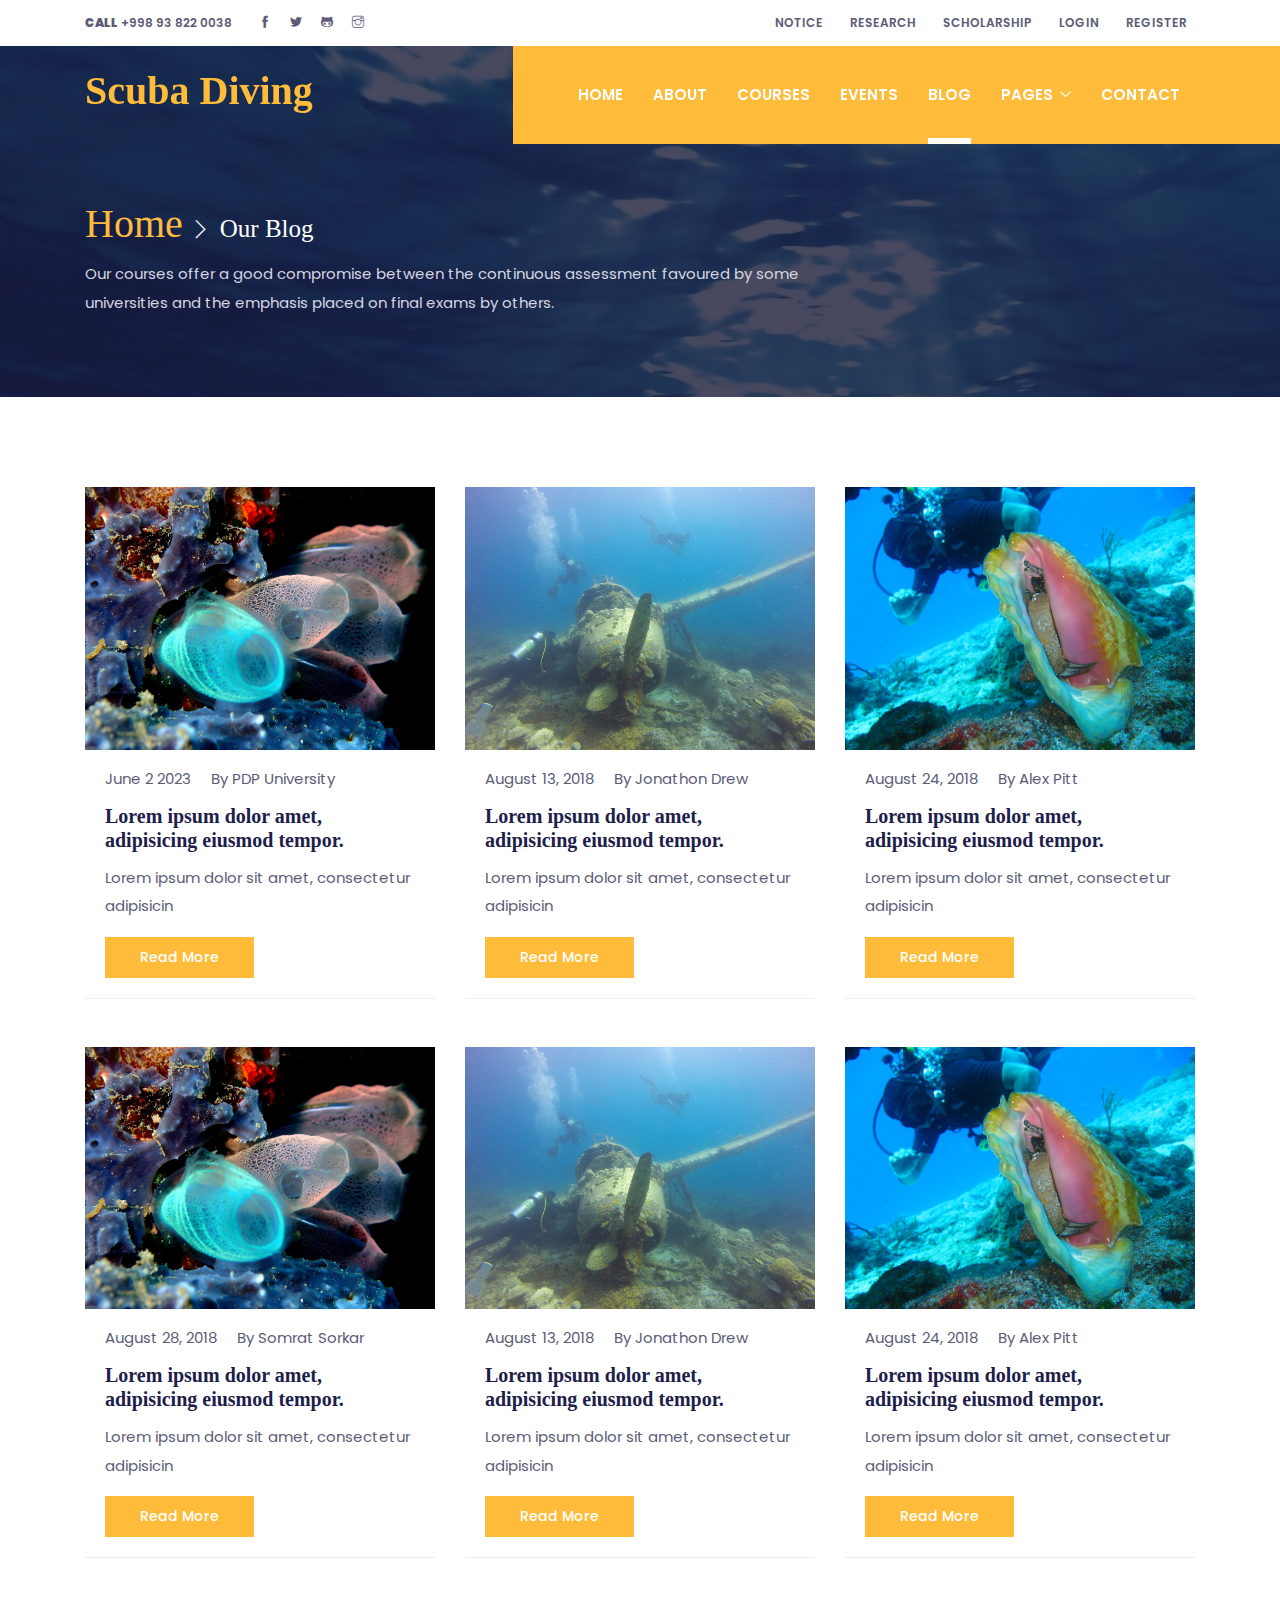
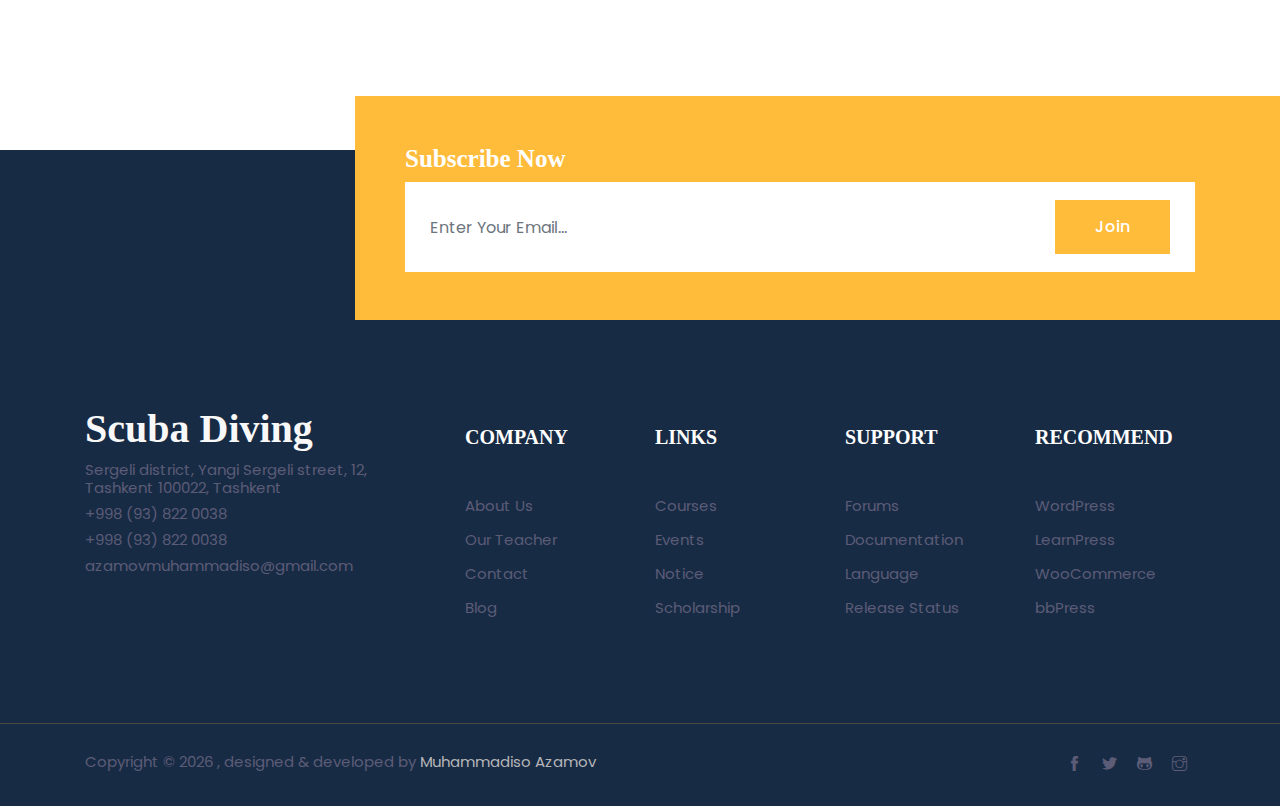
<file: blog.html>
<!DOCTYPE html>
<html lang="en">
<head>

  <!-- Basic Page Needs
	================================================== -->
  <meta charset="utf-8">
  <title>Scuba Diving</title>

  <!-- Mobile Specific Metas
	================================================== -->
  <meta http-equiv="X-UA-Compatible" content="IE=edge">
  <meta name="description" content="Construction Html5 Template">
  <meta name="viewport" content="width=device-width, initial-scale=1.0, maximum-scale=5.0">
  <meta name="author" content="Themefisher">
  <meta name="generator" content="Themefisher Educenter HTML Template v1.0">

  <!-- ** Plugins Needed for the Project ** -->
  <!-- Bootstrap -->
  <link rel="stylesheet" href="plugins/bootstrap/bootstrap.min.css">
  <!-- slick slider -->
  <link rel="stylesheet" href="plugins/slick/slick.css">
  <!-- themefy-icon -->
  <link rel="stylesheet" href="plugins/themify-icons/themify-icons.css">
  <!-- animation css -->
  <link rel="stylesheet" href="plugins/animate/animate.css">
  <!-- aos -->
  <link rel="stylesheet" href="plugins/aos/aos.css">
  <!-- venobox popup -->
  <link rel="stylesheet" href="plugins/venobox/venobox.css">

  <!-- Main Stylesheet -->
  <link href="css/style.css" rel="stylesheet">

  <!--Favicon-->
  <link rel="shortcut icon" href="images/favicon.png" type="image/x-icon">
  <link rel="icon" href="images/favicon.png" type="image/x-icon">

</head>

<body>
  <!-- preloader start -->
  <div class="preloader">
    <img src="images/preloader.gif" alt="preloader">
  </div>
  <!-- preloader end -->

<!-- header -->
<header class="fixed-top header">
  <!-- top header -->
  <div class="top-header py-2 bg-white">
    <div class="container">
      <div class="row no-gutters">
        <div class="col-lg-4 text-center text-lg-left">
          <a class="text-color mr-3" href="tel:+998938220038"><strong>CALL</strong> +998 93 822 0038</a>
          <ul class="list-inline d-inline">
            <li class="list-inline-item mx-0"><a class="d-inline-block p-2 text-color" href="https://www.facebook.com/profile.php?id=100067515592451&sk=about"><i class="ti-facebook"></i></a></li>
            <li class="list-inline-item mx-0"><a class="d-inline-block p-2 text-color" href="https://twitter.com/MuhammadisoAza1/"><i class="ti-twitter-alt"></i></a></li>
            <li class="list-inline-item mx-0"><a class="d-inline-block p-2 text-color" href="https://github.com/azamovmuhammadiso/"><i class="ti-github"></i></a></li>
            <li class="list-inline-item mx-0"><a class="d-inline-block p-2 text-color" href="https://www.instagram.com/azamovmuhammadiso/"><i class="ti-instagram"></i></a></li>
          </ul>
        </div>
        <div class="col-lg-8 text-center text-lg-right">
          <ul class="list-inline">
            <li class="list-inline-item"><a class="text-uppercase text-color p-sm-2 py-2 px-0 d-inline-block" href="notice.html">notice</a></li>
            <li class="list-inline-item"><a class="text-uppercase text-color p-sm-2 py-2 px-0 d-inline-block" href="research.html">research</a></li>
            <li class="list-inline-item"><a class="text-uppercase text-color p-sm-2 py-2 px-0 d-inline-block" href="scholarship.html">SCHOLARSHIP</a></li>
            <li class="list-inline-item"><a class="text-uppercase text-color p-sm-2 py-2 px-0 d-inline-block" href="#loginModal" data-toggle="modal" data-target="#loginModal">login</a></li>
            <li class="list-inline-item"><a class="text-uppercase text-color p-sm-2 py-2 px-0 d-inline-block" href="#signupModal" data-toggle="modal" data-target="#signupModal">register</a></li>
          </ul>
        </div>
      </div>
    </div>
  </div>
  <!-- navbar -->
  <div class="navigation w-100">
    <div class="container">
      <nav class="navbar navbar-expand-lg navbar-dark p-0">
        <a class="navbar-brand" href="index.html"><h2 style="color: #ffbc3b;">Scuba Diving</h2></a>
        <button class="navbar-toggler rounded-0" type="button" data-toggle="collapse" data-target="#navigation"
          aria-controls="navigation" aria-expanded="false" aria-label="Toggle navigation">
          <span class="navbar-toggler-icon"></span>
        </button>

        <div class="collapse navbar-collapse" id="navigation">
          <ul class="navbar-nav ml-auto text-center">
            <li class="nav-item @@home">
              <a class="nav-link" href="index.html">Home</a>
            </li>
            <li class="nav-item @@about">
              <a class="nav-link" href="about.html">About</a>
            </li>
            <li class="nav-item @@courses">
              <a class="nav-link" href="courses.html">COURSES</a>
            </li>
            <li class="nav-item @@events">
              <a class="nav-link" href="events.html">EVENTS</a>
            </li>
            <li class="nav-item active">
              <a class="nav-link" href="blog.html">BLOG</a>
            </li>
            <li class="nav-item dropdown view">
              <a class="nav-link dropdown-toggle" href="#" id="navbarDropdown" role="button" data-toggle="dropdown" aria-haspopup="true" aria-expanded="false">
                Pages
              </a>
              <ul class="dropdown-menu" aria-labelledby="navbarDropdown">
                <li><a class="dropdown-item" href="teacher.html">Teacher</a></li>
                <li><a class="dropdown-item" href="teacher-single.html">Teacher Single</a></li>
                <li><a class="dropdown-item" href="notice.html">Notice</a></li>
                <li><a class="dropdown-item" href="notice-single.html">Notice Details</a></li>
                <li><a class="dropdown-item" href="research.html">Research</a></li>
                <li><a class="dropdown-item" href="scholarship.html">Scholarship</a></li>
                <li><a class="dropdown-item" href="course-single.html">Course Details</a></li>
                <li><a class="dropdown-item" href="event-single.html">Event Details</a></li>
                <li><a class="dropdown-item" href="blog-single.html">Blog Details</a></li>
                
                <li class="dropdown-item dropdown dropleft">
                  <a class="dropdown-toggle" href="#" id="navbarDropdownSubmenu" role="button" data-toggle="dropdown" aria-haspopup="true" aria-expanded="false">
                    Sub Menu
                  </a>
                  <ul class="dropdown-menu dropdown-submenu" aria-labelledby="navbarDropdownSubmenu">
                    <li><a class="dropdown-item" href="#!">Sub Menu 01</a></li>
                    <li><a class="dropdown-item" href="#!">Sub Menu 02</a></li>
                    <li><a class="dropdown-item" href="#!">Sub Menu 03</a></li>
                  </ul>
                </li>
              </ul>
            </li>
            <li class="nav-item @@contact">
              <a class="nav-link" href="contact.html">CONTACT</a>
            </li>
          </ul>
        </div>
      </nav>
    </div>
  </div>
</header>
<!-- /header -->
<!-- Modal -->
<div class="modal fade" id="signupModal" tabindex="-1" role="dialog" aria-hidden="true">
    <div class="modal-dialog modal-lg" role="document">
        <div class="modal-content rounded-0 border-0 p-4">
            <div class="modal-header border-0">
                <h3>Register</h3>
                <button type="button" class="close" data-dismiss="modal" aria-label="Close">
                    <span aria-hidden="true">&times;</span>
                </button>
            </div>
            <div class="modal-body">
                <div class="login">
                    <form action="#" class="row">
                        <div class="col-12">
                            <input type="text" class="form-control mb-3" id="signupPhone" name="signupPhone" placeholder="Phone">
                        </div>
                        <div class="col-12">
                            <input type="text" class="form-control mb-3" id="signupName" name="signupName" placeholder="Name">
                        </div>
                        <div class="col-12">
                            <input type="email" class="form-control mb-3" id="signupEmail" name="signupEmail" placeholder="Email">
                        </div>
                        <div class="col-12">
                            <input type="password" class="form-control mb-3" id="signupPassword" name="signupPassword" placeholder="Password">
                        </div>
                        <div class="col-12">
                            <button type="submit" class="btn btn-primary">SIGN UP</button>
                        </div>
                    </form>
                </div>
            </div>
        </div>
    </div>
</div>
<!-- Modal -->
<div class="modal fade" id="loginModal" tabindex="-1" role="dialog" aria-hidden="true">
    <div class="modal-dialog modal-lg" role="document">
        <div class="modal-content rounded-0 border-0 p-4">
            <div class="modal-header border-0">
                <h3>Login</h3>
                <button type="button" class="close" data-dismiss="modal" aria-label="Close">
                    <span aria-hidden="true">&times;</span>
                </button>
            </div>
            <div class="modal-body">
                <form action="#" class="row">
                    <div class="col-12">
                        <input type="text" class="form-control mb-3" id="loginPhone" name="loginPhone" placeholder="Phone">
                    </div>
                    <div class="col-12">
                        <input type="text" class="form-control mb-3" id="loginName" name="loginName" placeholder="Name">
                    </div>
                    <div class="col-12">
                        <input type="password" class="form-control mb-3" id="loginPassword" name="loginPassword" placeholder="Password">
                    </div>
                    <div class="col-12">
                        <button type="submit" class="btn btn-primary">LOGIN</button>
                    </div>
                </form>
            </div>
        </div>
    </div>
</div>

<!-- page title -->
<section class="page-title-section overlay" data-background="images/backgrounds/page-title.jpg">
  <div class="container">
    <div class="row">
      <div class="col-md-8">
        <ul class="list-inline custom-breadcrumb mb-2">
          <li class="list-inline-item"><a class="h2 text-primary font-secondary" href="index.html">Home</a></li>
          <li class="list-inline-item text-white h3 font-secondary nasted">Our Blog</li>
        </ul>
        <p class="text-lighten mb-0">Our courses offer a good compromise between the continuous assessment favoured by some universities and the emphasis placed on final exams by others.</p>
      </div>
    </div>
  </div>
</section>
<!-- /page title -->

<!-- blogs -->
<section class="section">
  <div class="container">
    <div class="row">
      <!-- blog post -->
      <article class="col-lg-4 col-sm-6 mb-5">
        <div class="card rounded-0 border-bottom border-primary border-top-0 border-left-0 border-right-0 hover-shadow">
          <img class="card-img-top rounded-0" src="images/blog/post-1.jpg" alt="Post thumb">
          <div class="card-body">
            <!-- post meta -->
            <ul class="list-inline mb-3">
              <!-- post date -->
              <li class="list-inline-item mr-3 ml-0">June 2 2023</li>
              <!-- author -->
              <li class="list-inline-item mr-3 ml-0">By PDP University</li>
            </ul>
            <a href="blog-single.html">
              <h4 class="card-title">Lorem ipsum dolor amet, adipisicing eiusmod tempor.</h4>
            </a>
            <p class="card-text">Lorem ipsum dolor sit amet, consectetur adipisicin</p>
            <a href="blog-single.html" class="btn btn-primary btn-sm">read more</a>
          </div>
        </div>
      </article>
      <!-- blog post -->
      <article class="col-lg-4 col-sm-6 mb-5">
        <div class="card rounded-0 border-bottom border-primary border-top-0 border-left-0 border-right-0 hover-shadow">
          <img class="card-img-top rounded-0" src="images/blog/post-2.jpg" alt="Post thumb">
          <div class="card-body">
            <!-- post meta -->
            <ul class="list-inline mb-3">
              <!-- post date -->
              <li class="list-inline-item mr-3 ml-0">August 13, 2018</li>
              <!-- author -->
              <li class="list-inline-item mr-3 ml-0">By Jonathon Drew</li>
            </ul>
            <a href="blog-single.html">
              <h4 class="card-title">Lorem ipsum dolor amet, adipisicing eiusmod tempor.</h4>
            </a>
            <p class="card-text">Lorem ipsum dolor sit amet, consectetur adipisicin</p>
            <a href="blog-single.html" class="btn btn-primary btn-sm">read more</a>
          </div>
        </div>
      </article>
      <!-- blog post -->
      <article class="col-lg-4 col-sm-6 mb-5">
        <div class="card rounded-0 border-bottom border-primary border-top-0 border-left-0 border-right-0 hover-shadow">
          <img class="card-img-top rounded-0" src="images/blog/post-3.jpg" alt="Post thumb">
          <div class="card-body">
            <!-- post meta -->
            <ul class="list-inline mb-3">
              <!-- post date -->
              <li class="list-inline-item mr-3 ml-0">August 24, 2018</li>
              <!-- author -->
              <li class="list-inline-item mr-3 ml-0">By Alex Pitt</li>
            </ul>
            <a href="blog-single.html">
              <h4 class="card-title">Lorem ipsum dolor amet, adipisicing eiusmod tempor.</h4>
            </a>
            <p class="card-text">Lorem ipsum dolor sit amet, consectetur adipisicin</p>
            <a href="blog-single.html" class="btn btn-primary btn-sm">read more</a>
          </div>
        </div>
      </article>
      <!-- blog post -->
      <article class="col-lg-4 col-sm-6 mb-5">
        <div class="card rounded-0 border-bottom border-primary border-top-0 border-left-0 border-right-0 hover-shadow">
          <img class="card-img-top rounded-0" src="images/blog/post-1.jpg" alt="Post thumb">
          <div class="card-body">
            <!-- post meta -->
            <ul class="list-inline mb-3">
              <!-- post date -->
              <li class="list-inline-item mr-3 ml-0">August 28, 2018</li>
              <!-- author -->
              <li class="list-inline-item mr-3 ml-0">By Somrat Sorkar</li>
            </ul>
            <a href="blog-single.html">
              <h4 class="card-title">Lorem ipsum dolor amet, adipisicing eiusmod tempor.</h4>
            </a>
            <p class="card-text">Lorem ipsum dolor sit amet, consectetur adipisicin</p>
            <a href="blog-single.html" class="btn btn-primary btn-sm">read more</a>
          </div>
        </div>
      </article>
      <!-- blog post -->
      <article class="col-lg-4 col-sm-6 mb-5">
        <div class="card rounded-0 border-bottom border-primary border-top-0 border-left-0 border-right-0 hover-shadow">
          <img class="card-img-top rounded-0" src="images/blog/post-2.jpg" alt="Post thumb">
          <div class="card-body">
            <!-- post meta -->
            <ul class="list-inline mb-3">
              <!-- post date -->
              <li class="list-inline-item mr-3 ml-0">August 13, 2018</li>
              <!-- author -->
              <li class="list-inline-item mr-3 ml-0">By Jonathon Drew</li>
            </ul>
            <a href="blog-single.html">
              <h4 class="card-title">Lorem ipsum dolor amet, adipisicing eiusmod tempor.</h4>
            </a>
            <p class="card-text">Lorem ipsum dolor sit amet, consectetur adipisicin</p>
            <a href="blog-single.html" class="btn btn-primary btn-sm">read more</a>
          </div>
        </div>
      </article>
      <!-- blog post -->
      <article class="col-lg-4 col-sm-6 mb-5">
        <div class="card rounded-0 border-bottom border-primary border-top-0 border-left-0 border-right-0 hover-shadow">
          <img class="card-img-top rounded-0" src="images/blog/post-3.jpg" alt="Post thumb">
          <div class="card-body">
            <!-- post meta -->
            <ul class="list-inline mb-3">
              <!-- post date -->
              <li class="list-inline-item mr-3 ml-0">August 24, 2018</li>
              <!-- author -->
              <li class="list-inline-item mr-3 ml-0">By Alex Pitt</li>
            </ul>
            <a href="blog-single.html">
              <h4 class="card-title">Lorem ipsum dolor amet, adipisicing eiusmod tempor.</h4>
            </a>
            <p class="card-text">Lorem ipsum dolor sit amet, consectetur adipisicin</p>
            <a href="blog-single.html" class="btn btn-primary btn-sm">read more</a>
          </div>
        </div>
      </article>
    </div>
  </div>
</section>
<!-- /blogs -->

<!-- footer -->
<footer>
  <!-- newsletter -->
  <div class="newsletter">
    <div class="container">
      <div class="row">
        <div class="col-md-9 ml-auto bg-primary py-5 newsletter-block">
          <h3 class="text-white">Subscribe Now</h3>
          <form action="#">
            <div class="input-wrapper">
              <input type="email" class="form-control border-0" id="newsletter" name="newsletter" placeholder="Enter Your Email...">
              <button type="submit" value="send" class="btn btn-primary">Join</button>
            </div>
          </form>
        </div>
      </div>
    </div>
  </div>
  <!-- footer content -->
  <div class="footer bg-footer section border-bottom">
    <div class="container">
      <div class="row">
        <div class="col-lg-4 col-sm-8 mb-5 mb-lg-0">
          <!-- logo -->
          <a class="logo-footer" href="index.html"><h2 style="color: #f8f8f8;">Scuba Diving</h2></a>
          <ul class="list-unstyled">
            <li class="mb-2">Sergeli district, Yangi Sergeli street, 12, Tashkent 100022, Tashkent</li>
            <li class="mb-2">+998 (93) 822 0038</li>
            <li class="mb-2">+998 (93) 822 0038</li>
            <li class="mb-2">azamovmuhammadiso@gmail.com</li>
          </ul>
        </div>
        <!-- company -->
        <div class="col-lg-2 col-md-3 col-sm-4 col-6 mb-5 mb-md-0">
          <h4 class="text-white mb-5">COMPANY</h4>
          <ul class="list-unstyled">
            <li class="mb-3"><a class="text-color" href="about.html">About Us</a></li>
            <li class="mb-3"><a class="text-color" href="teacher.html">Our Teacher</a></li>
            <li class="mb-3"><a class="text-color" href="contact.html">Contact</a></li>
            <li class="mb-3"><a class="text-color" href="blog.html">Blog</a></li>
          </ul>
        </div>
        <!-- links -->
        <div class="col-lg-2 col-md-3 col-sm-4 col-6 mb-5 mb-md-0">
          <h4 class="text-white mb-5">LINKS</h4>
          <ul class="list-unstyled">
            <li class="mb-3"><a class="text-color" href="courses.html">Courses</a></li>
            <li class="mb-3"><a class="text-color" href="events.html">Events</a></li>
            <li class="mb-3"><a class="text-color" href="notice.html">Notice</a></li>
            <li class="mb-3"><a class="text-color" href="scholarship.html">Scholarship</a></li>
          </ul>
        </div>
        <!-- support -->
        <div class="col-lg-2 col-md-3 col-sm-4 col-6 mb-5 mb-md-0">
          <h4 class="text-white mb-5">SUPPORT</h4>
          <ul class="list-unstyled">
            <li class="mb-3"><a class="text-color" href="#!">Forums</a></li>
            <li class="mb-3"><a class="text-color" href="#!">Documentation</a></li>
            <li class="mb-3"><a class="text-color" href="#!">Language</a></li>
            <li class="mb-3"><a class="text-color" href="#!">Release Status</a></li>
          </ul>
        </div>
        <!-- support -->
        <div class="col-lg-2 col-md-3 col-sm-4 col-6 mb-5 mb-md-0">
          <h4 class="text-white mb-5">RECOMMEND</h4>
          <ul class="list-unstyled">
            <li class="mb-3"><a class="text-color" href="#!">WordPress</a></li>
            <li class="mb-3"><a class="text-color" href="#!">LearnPress</a></li>
            <li class="mb-3"><a class="text-color" href="#!">WooCommerce</a></li>
            <li class="mb-3"><a class="text-color" href="#!">bbPress</a></li>
          </ul>
        </div>
      </div>
    </div>
  </div>
  <!-- copyright -->
  <div class="copyright py-4 bg-footer">
    <div class="container">
      <div class="row">
        <div class="col-sm-7 text-sm-left text-center">
          <p class="mb-0">Copyright &copy;
            <script>
              var CurrentYear = new Date().getFullYear()
              document.write(CurrentYear)
            </script> 
            , designed & developed by <a href="https://github.com/azamovmuhammadiso/" class="text-muted">Muhammadiso Azamov</a>
          </p>
        </div>
        <div class="col-sm-5 text-sm-right text-center">
          <ul class="list-inline">
            <li class="list-inline-item mx-0"><a class="d-inline-block p-2 text-color" href="https://www.facebook.com/profile.php?id=100067515592451&sk=about"><i class="ti-facebook"></i></a></li>
            <li class="list-inline-item mx-0"><a class="d-inline-block p-2 text-color" href="https://twitter.com/MuhammadisoAza1/"><i class="ti-twitter-alt"></i></a></li>
            <li class="list-inline-item mx-0"><a class="d-inline-block p-2 text-color" href="https://github.com/azamovmuhammadiso/"><i class="ti-github"></i></a></li>
            <li class="list-inline-item mx-0"><a class="d-inline-block p-2 text-color" href="https://www.instagram.com/azamovmuhammadiso/"><i class="ti-instagram"></i></a></li>
          </ul>
        </div>
      </div>
    </div>
  </div>
</footer>
<!-- /footer -->

<!-- jQuery -->
<script src="plugins/jQuery/jquery.min.js"></script>
<!-- Bootstrap JS -->
<script src="plugins/bootstrap/bootstrap.min.js"></script>
<!-- slick slider -->
<script src="plugins/slick/slick.min.js"></script>
<!-- aos -->
<script src="plugins/aos/aos.js"></script>
<!-- venobox popup -->
<script src="plugins/venobox/venobox.min.js"></script>
<!-- filter -->
<script src="plugins/filterizr/jquery.filterizr.min.js"></script>
<!-- google map -->

<!-- Main Script -->
<script src="js/script.js"></script>

</body>
</html>
</file>
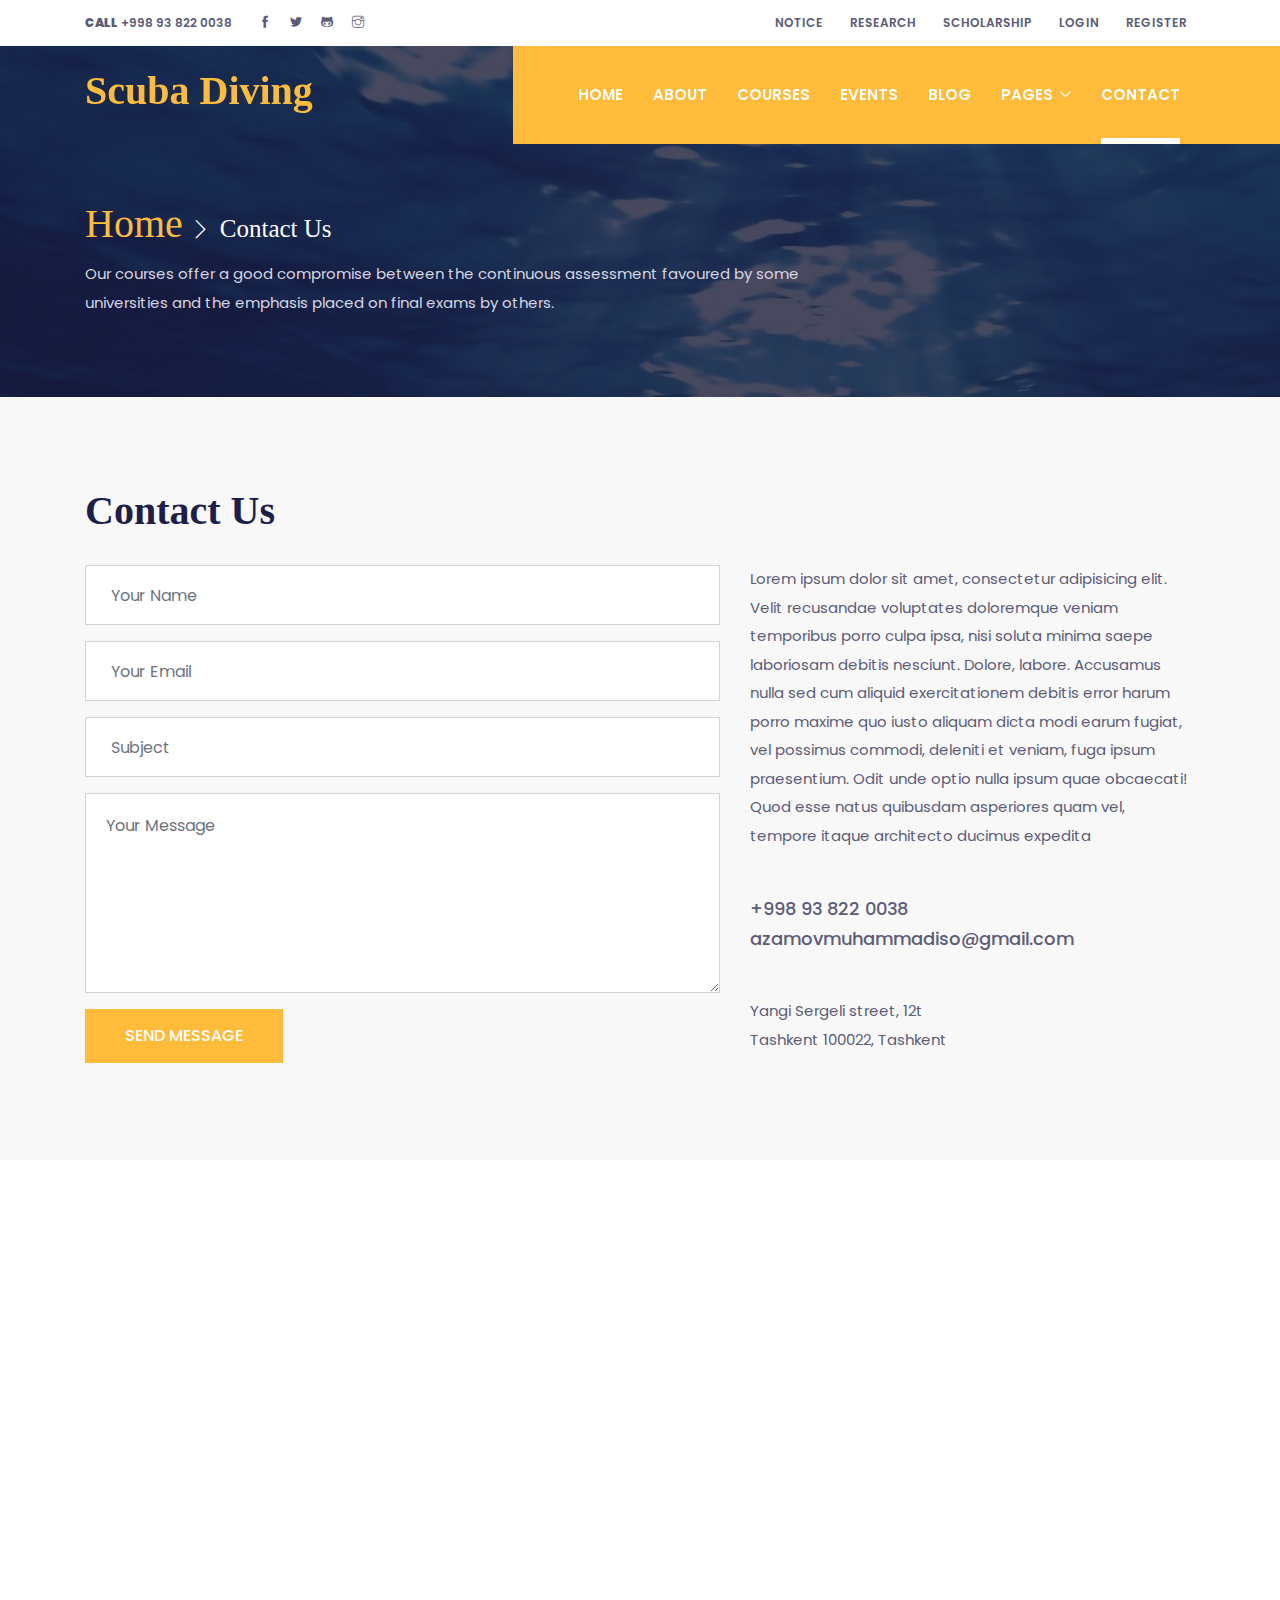
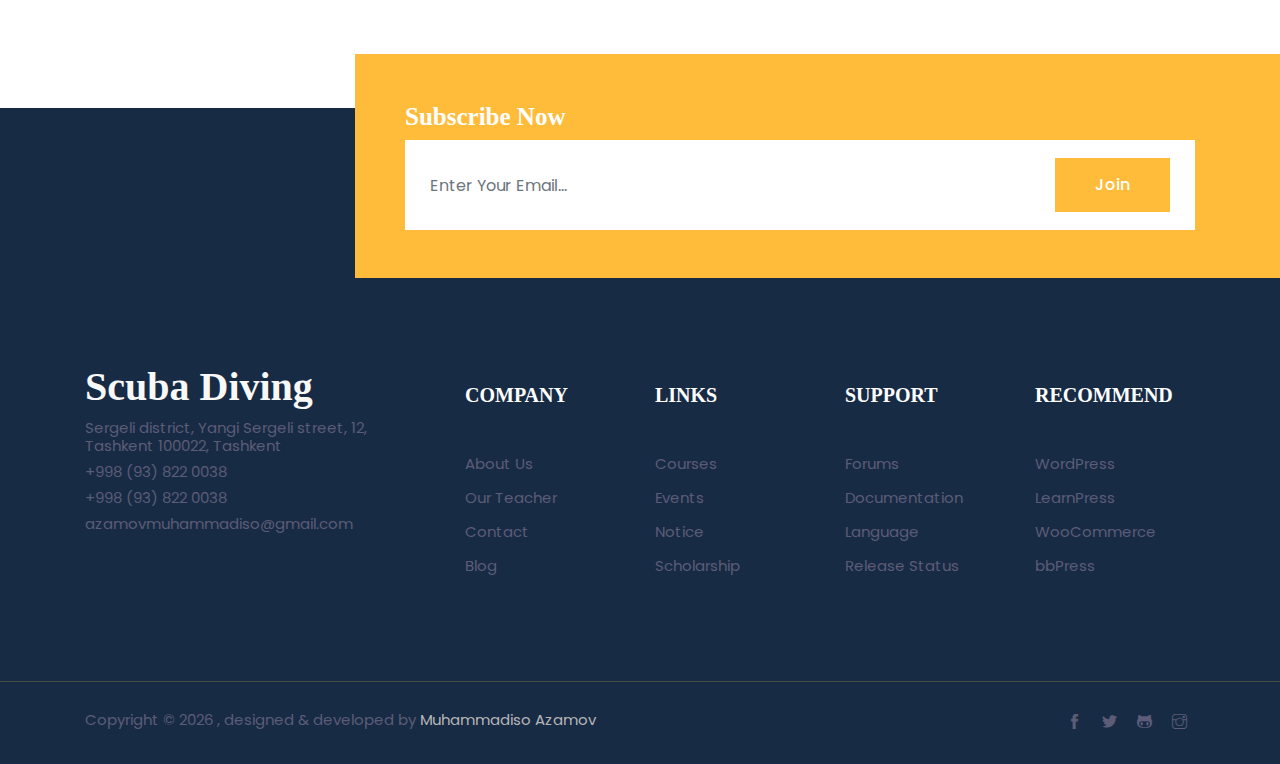
<file: contact.html>
<!DOCTYPE html>
<html lang="en">
<head>

  <!-- Basic Page Needs
	================================================== -->
  <meta charset="utf-8">
  <title>Scuba Diving</title>

  <!-- Mobile Specific Metas
	================================================== -->
  <meta http-equiv="X-UA-Compatible" content="IE=edge">
  <meta name="description" content="Construction Html5 Template">
  <meta name="viewport" content="width=device-width, initial-scale=1.0, maximum-scale=5.0">
  <meta name="author" content="Themefisher">
  <meta name="generator" content="Themefisher Educenter HTML Template v1.0">

  <!-- ** Plugins Needed for the Project ** -->
  <!-- Bootstrap -->
  <link rel="stylesheet" href="plugins/bootstrap/bootstrap.min.css">
  <!-- slick slider -->
  <link rel="stylesheet" href="plugins/slick/slick.css">
  <!-- themefy-icon -->
  <link rel="stylesheet" href="plugins/themify-icons/themify-icons.css">
  <!-- animation css -->
  <link rel="stylesheet" href="plugins/animate/animate.css">
  <!-- aos -->
  <link rel="stylesheet" href="plugins/aos/aos.css">
  <!-- venobox popup -->
  <link rel="stylesheet" href="plugins/venobox/venobox.css">

  <!-- Main Stylesheet -->
  <link href="css/style.css" rel="stylesheet">

  <!--Favicon-->
  <link rel="shortcut icon" href="images/favicon.png" type="image/x-icon">
  <link rel="icon" href="images/favicon.png" type="image/x-icon">

</head>

<body>
  <!-- preloader start -->
  <div class="preloader">
    <img src="images/preloader.gif" alt="preloader">
  </div>
  <!-- preloader end -->

<!-- header -->
<header class="fixed-top header">
  <!-- top header -->
  <div class="top-header py-2 bg-white">
    <div class="container">
      <div class="row no-gutters">
        <div class="col-lg-4 text-center text-lg-left">
          <a class="text-color mr-3" href="tel:+998938220038"><strong>CALL</strong> +998 93 822 0038</a>
          <ul class="list-inline d-inline">
            <li class="list-inline-item mx-0"><a class="d-inline-block p-2 text-color" href="https://www.facebook.com/profile.php?id=100067515592451&sk=about"><i class="ti-facebook"></i></a></li>
            <li class="list-inline-item mx-0"><a class="d-inline-block p-2 text-color" href="https://twitter.com/MuhammadisoAza1/"><i class="ti-twitter-alt"></i></a></li>
            <li class="list-inline-item mx-0"><a class="d-inline-block p-2 text-color" href="https://github.com/azamovmuhammadiso/"><i class="ti-github"></i></a></li>
            <li class="list-inline-item mx-0"><a class="d-inline-block p-2 text-color" href="https://www.instagram.com/azamovmuhammadiso/"><i class="ti-instagram"></i></a></li>
          </ul>
        </div>
        <div class="col-lg-8 text-center text-lg-right">
          <ul class="list-inline">
            <li class="list-inline-item"><a class="text-uppercase text-color p-sm-2 py-2 px-0 d-inline-block" href="notice.html">notice</a></li>
            <li class="list-inline-item"><a class="text-uppercase text-color p-sm-2 py-2 px-0 d-inline-block" href="research.html">research</a></li>
            <li class="list-inline-item"><a class="text-uppercase text-color p-sm-2 py-2 px-0 d-inline-block" href="scholarship.html">SCHOLARSHIP</a></li>
            <li class="list-inline-item"><a class="text-uppercase text-color p-sm-2 py-2 px-0 d-inline-block" href="#loginModal" data-toggle="modal" data-target="#loginModal">login</a></li>
            <li class="list-inline-item"><a class="text-uppercase text-color p-sm-2 py-2 px-0 d-inline-block" href="#signupModal" data-toggle="modal" data-target="#signupModal">register</a></li>
          </ul>
        </div>
      </div>
    </div>
  </div>
  <!-- navbar -->
  <div class="navigation w-100">
    <div class="container">
      <nav class="navbar navbar-expand-lg navbar-dark p-0">
        <a class="navbar-brand" href="index.html"><h2 style="color: #ffbc3b;">Scuba Diving</h2></a>
        <button class="navbar-toggler rounded-0" type="button" data-toggle="collapse" data-target="#navigation"
          aria-controls="navigation" aria-expanded="false" aria-label="Toggle navigation">
          <span class="navbar-toggler-icon"></span>
        </button>

        <div class="collapse navbar-collapse" id="navigation">
          <ul class="navbar-nav ml-auto text-center">
            <li class="nav-item @@home">
              <a class="nav-link" href="index.html">Home</a>
            </li>
            <li class="nav-item @@about">
              <a class="nav-link" href="about.html">About</a>
            </li>
            <li class="nav-item @@courses">
              <a class="nav-link" href="courses.html">COURSES</a>
            </li>
            <li class="nav-item @@events">
              <a class="nav-link" href="events.html">EVENTS</a>
            </li>
            <li class="nav-item @@blog">
              <a class="nav-link" href="blog.html">BLOG</a>
            </li>
            <li class="nav-item dropdown view">
              <a class="nav-link dropdown-toggle" href="#" id="navbarDropdown" role="button" data-toggle="dropdown" aria-haspopup="true" aria-expanded="false">
                Pages
              </a>
              <ul class="dropdown-menu" aria-labelledby="navbarDropdown">
                <li><a class="dropdown-item" href="teacher.html">Teacher</a></li>
                <li><a class="dropdown-item" href="teacher-single.html">Teacher Single</a></li>
                <li><a class="dropdown-item" href="notice.html">Notice</a></li>
                <li><a class="dropdown-item" href="notice-single.html">Notice Details</a></li>
                <li><a class="dropdown-item" href="research.html">Research</a></li>
                <li><a class="dropdown-item" href="scholarship.html">Scholarship</a></li>
                <li><a class="dropdown-item" href="course-single.html">Course Details</a></li>
                <li><a class="dropdown-item" href="event-single.html">Event Details</a></li>
                <li><a class="dropdown-item" href="blog-single.html">Blog Details</a></li>
                
                <li class="dropdown-item dropdown dropleft">
                  <a class="dropdown-toggle" href="#" id="navbarDropdownSubmenu" role="button" data-toggle="dropdown" aria-haspopup="true" aria-expanded="false">
                    Sub Menu
                  </a>
                  <ul class="dropdown-menu dropdown-submenu" aria-labelledby="navbarDropdownSubmenu">
                    <li><a class="dropdown-item" href="#!">Sub Menu 01</a></li>
                    <li><a class="dropdown-item" href="#!">Sub Menu 02</a></li>
                    <li><a class="dropdown-item" href="#!">Sub Menu 03</a></li>
                  </ul>
                </li>
              </ul>
            </li>
            <li class="nav-item active">
              <a class="nav-link" href="contact.html">CONTACT</a>
            </li>
          </ul>
        </div>
      </nav>
    </div>
  </div>
</header>
<!-- /header -->
<!-- Modal -->
<div class="modal fade" id="signupModal" tabindex="-1" role="dialog" aria-hidden="true">
    <div class="modal-dialog modal-lg" role="document">
        <div class="modal-content rounded-0 border-0 p-4">
            <div class="modal-header border-0">
                <h3>Register</h3>
                <button type="button" class="close" data-dismiss="modal" aria-label="Close">
                    <span aria-hidden="true">&times;</span>
                </button>
            </div>
            <div class="modal-body">
                <div class="login">
                    <form action="#" class="row">
                        <div class="col-12">
                            <input type="text" class="form-control mb-3" id="signupPhone" name="signupPhone" placeholder="Phone">
                        </div>
                        <div class="col-12">
                            <input type="text" class="form-control mb-3" id="signupName" name="signupName" placeholder="Name">
                        </div>
                        <div class="col-12">
                            <input type="email" class="form-control mb-3" id="signupEmail" name="signupEmail" placeholder="Email">
                        </div>
                        <div class="col-12">
                            <input type="password" class="form-control mb-3" id="signupPassword" name="signupPassword" placeholder="Password">
                        </div>
                        <div class="col-12">
                            <button type="submit" class="btn btn-primary">SIGN UP</button>
                        </div>
                    </form>
                </div>
            </div>
        </div>
    </div>
</div>
<!-- Modal -->
<div class="modal fade" id="loginModal" tabindex="-1" role="dialog" aria-hidden="true">
    <div class="modal-dialog modal-lg" role="document">
        <div class="modal-content rounded-0 border-0 p-4">
            <div class="modal-header border-0">
                <h3>Login</h3>
                <button type="button" class="close" data-dismiss="modal" aria-label="Close">
                    <span aria-hidden="true">&times;</span>
                </button>
            </div>
            <div class="modal-body">
                <form action="#" class="row">
                    <div class="col-12">
                        <input type="text" class="form-control mb-3" id="loginPhone" name="loginPhone" placeholder="Phone">
                    </div>
                    <div class="col-12">
                        <input type="text" class="form-control mb-3" id="loginName" name="loginName" placeholder="Name">
                    </div>
                    <div class="col-12">
                        <input type="password" class="form-control mb-3" id="loginPassword" name="loginPassword" placeholder="Password">
                    </div>
                    <div class="col-12">
                        <button type="submit" class="btn btn-primary">LOGIN</button>
                    </div>
                </form>
            </div>
        </div>
    </div>
</div>

<!-- page title -->
<section class="page-title-section overlay" data-background="images/backgrounds/page-title.jpg">
  <div class="container">
    <div class="row">
      <div class="col-md-8">
        <ul class="list-inline custom-breadcrumb mb-2">
          <li class="list-inline-item"><a class="h2 text-primary font-secondary" href="index.html">Home</a></li>
          <li class="list-inline-item text-white h3 font-secondary nasted">Contact Us</li>
        </ul>
        <p class="text-lighten mb-0">Our courses offer a good compromise between the continuous assessment favoured by some universities and the emphasis placed on final exams by others.</p>
      </div>
    </div>
  </div>
</section>
<!-- /page title -->

<!-- contact -->
<section class="section bg-gray">
  <div class="container">
    <div class="row">
      <div class="col-lg-12">
        <h2 class="section-title">Contact Us</h2>
      </div>
    </div>
    <div class="row">
      <div class="col-lg-7 mb-4 mb-lg-0">
        <form action="#!" method="POST">
          <input type="text" class="form-control mb-3" id="name" name="name" placeholder="Your Name" required>
          <input type="email" class="form-control mb-3" id="mail" name="mail" placeholder="Your Email" required>
          <input type="text" class="form-control mb-3" id="subject" name="subject" placeholder="Subject" required>
          <textarea name="message" id="message" class="form-control mb-3" placeholder="Your Message" required></textarea>
          <button type="submit" value="send" class="btn btn-primary">SEND MESSAGE</button>
        </form>
      </div>
      <div class="col-lg-5">
        <p class="mb-5">Lorem ipsum dolor sit amet, consectetur adipisicing elit. Velit recusandae voluptates doloremque veniam temporibus porro culpa ipsa, nisi soluta minima saepe laboriosam debitis nesciunt. Dolore, labore. Accusamus nulla sed cum aliquid exercitationem debitis error harum porro maxime quo iusto aliquam dicta modi earum fugiat, vel possimus commodi, deleniti et veniam, fuga ipsum praesentium. Odit unde optio nulla ipsum quae obcaecati! Quod esse natus quibusdam asperiores quam vel, tempore itaque architecto ducimus expedita</p>
        <a href="tel:+8802057843248" class="text-color h5 d-block">+998 93 822 0038</a>
        <a href="mailto:yourmail@email.com" class="mb-5 text-color h5 d-block">azamovmuhammadiso@gmail.com</a>
        <p>Yangi Sergeli street, 12t<br>Tashkent 100022, Tashkent</p>
      </div>
    </div>
  </div>
</section>
<!-- /contact -->

<!-- gmap -->
<section class="section pt-0">
  <!-- Google Map -->
  <iframe src="https://www.google.com/maps/embed?pb=!1m18!1m12!1m3!1d41323.4222425843!2d69.22662317962224!3d41.216727370968925!2m3!1f0!2f0!3f0!3m2!1i1024!2i768!4f13.1!3m3!1m2!1s0x38ae6183ea313917%3A0xdc59607ad734d20c!2sPDP%20University!5e0!3m2!1sen!2s!4v1685646667747!5m2!1sen!2s" width="1800" height="400" style="border:0;" allowfullscreen="" loading="lazy" referrerpolicy="no-referrer-when-downgrade"></iframe>
</section>
<!-- /gmap -->

<!-- footer -->
<footer>
  <!-- newsletter -->
  <div class="newsletter">
    <div class="container">
      <div class="row">
        <div class="col-md-9 ml-auto bg-primary py-5 newsletter-block">
          <h3 class="text-white">Subscribe Now</h3>
          <form action="#">
            <div class="input-wrapper">
              <input type="email" class="form-control border-0" id="newsletter" name="newsletter" placeholder="Enter Your Email...">
              <button type="submit" value="send" class="btn btn-primary">Join</button>
            </div>
          </form>
        </div>
      </div>
    </div>
  </div>
  <!-- footer content -->
  <div class="footer bg-footer section border-bottom">
    <div class="container">
      <div class="row">
        <div class="col-lg-4 col-sm-8 mb-5 mb-lg-0">
          <!-- logo -->
          <a class="logo-footer" href="index.html"><h2 style="color: #f8f8f8;">Scuba Diving</h2></a>
          <ul class="list-unstyled">
            <li class="mb-2">Sergeli district, Yangi Sergeli street, 12, Tashkent 100022, Tashkent</li>
            <li class="mb-2">+998 (93) 822 0038</li>
            <li class="mb-2">+998 (93) 822 0038</li>
            <li class="mb-2">azamovmuhammadiso@gmail.com</li>
          </ul>
        </div>
        <!-- company -->
        <div class="col-lg-2 col-md-3 col-sm-4 col-6 mb-5 mb-md-0">
          <h4 class="text-white mb-5">COMPANY</h4>
          <ul class="list-unstyled">
            <li class="mb-3"><a class="text-color" href="about.html">About Us</a></li>
            <li class="mb-3"><a class="text-color" href="teacher.html">Our Teacher</a></li>
            <li class="mb-3"><a class="text-color" href="contact.html">Contact</a></li>
            <li class="mb-3"><a class="text-color" href="blog.html">Blog</a></li>
          </ul>
        </div>
        <!-- links -->
        <div class="col-lg-2 col-md-3 col-sm-4 col-6 mb-5 mb-md-0">
          <h4 class="text-white mb-5">LINKS</h4>
          <ul class="list-unstyled">
            <li class="mb-3"><a class="text-color" href="courses.html">Courses</a></li>
            <li class="mb-3"><a class="text-color" href="events.html">Events</a></li>
            <li class="mb-3"><a class="text-color" href="notice.html">Notice</a></li>
            <li class="mb-3"><a class="text-color" href="scholarship.html">Scholarship</a></li>
          </ul>
        </div>
        <!-- support -->
        <div class="col-lg-2 col-md-3 col-sm-4 col-6 mb-5 mb-md-0">
          <h4 class="text-white mb-5">SUPPORT</h4>
          <ul class="list-unstyled">
            <li class="mb-3"><a class="text-color" href="#!">Forums</a></li>
            <li class="mb-3"><a class="text-color" href="#!">Documentation</a></li>
            <li class="mb-3"><a class="text-color" href="#!">Language</a></li>
            <li class="mb-3"><a class="text-color" href="#!">Release Status</a></li>
          </ul>
        </div>
        <!-- support -->
        <div class="col-lg-2 col-md-3 col-sm-4 col-6 mb-5 mb-md-0">
          <h4 class="text-white mb-5">RECOMMEND</h4>
          <ul class="list-unstyled">
            <li class="mb-3"><a class="text-color" href="#!">WordPress</a></li>
            <li class="mb-3"><a class="text-color" href="#!">LearnPress</a></li>
            <li class="mb-3"><a class="text-color" href="#!">WooCommerce</a></li>
            <li class="mb-3"><a class="text-color" href="#!">bbPress</a></li>
          </ul>
        </div>
      </div>
    </div>
  </div>
  <!-- copyright -->
  <div class="copyright py-4 bg-footer">
    <div class="container">
      <div class="row">
        <div class="col-sm-7 text-sm-left text-center">
          <p class="mb-0">Copyright &copy;
            <script>
              var CurrentYear = new Date().getFullYear()
              document.write(CurrentYear)
            </script> 
            , designed & developed by <a href="https://github.com/azamovmuhammadiso/" class="text-muted">Muhammadiso Azamov</a>
          </p>
        </div>
        <div class="col-sm-5 text-sm-right text-center">
          <ul class="list-inline">
            <li class="list-inline-item mx-0"><a class="d-inline-block p-2 text-color" href="https://www.facebook.com/profile.php?id=100067515592451&sk=about"><i class="ti-facebook"></i></a></li>
            <li class="list-inline-item mx-0"><a class="d-inline-block p-2 text-color" href="https://twitter.com/MuhammadisoAza1/"><i class="ti-twitter-alt"></i></a></li>
            <li class="list-inline-item mx-0"><a class="d-inline-block p-2 text-color" href="https://github.com/azamovmuhammadiso/"><i class="ti-github"></i></a></li>
            <li class="list-inline-item mx-0"><a class="d-inline-block p-2 text-color" href="https://www.instagram.com/azamovmuhammadiso/"><i class="ti-instagram"></i></a></li>
          </ul>
        </div>
      </div>
    </div>
  </div>
</footer>
<!-- /footer -->

<!-- jQuery -->
<script src="plugins/jQuery/jquery.min.js"></script>
<!-- Bootstrap JS -->
<script src="plugins/bootstrap/bootstrap.min.js"></script>
<!-- slick slider -->
<script src="plugins/slick/slick.min.js"></script>
<!-- aos -->
<script src="plugins/aos/aos.js"></script>
<!-- venobox popup -->
<script src="plugins/venobox/venobox.min.js"></script>
<!-- filter -->
<script src="plugins/filterizr/jquery.filterizr.min.js"></script>
<!-- google map -->
<!-- Main Script -->
<script src="js/script.js"></script>

</body>
</html>
</file>
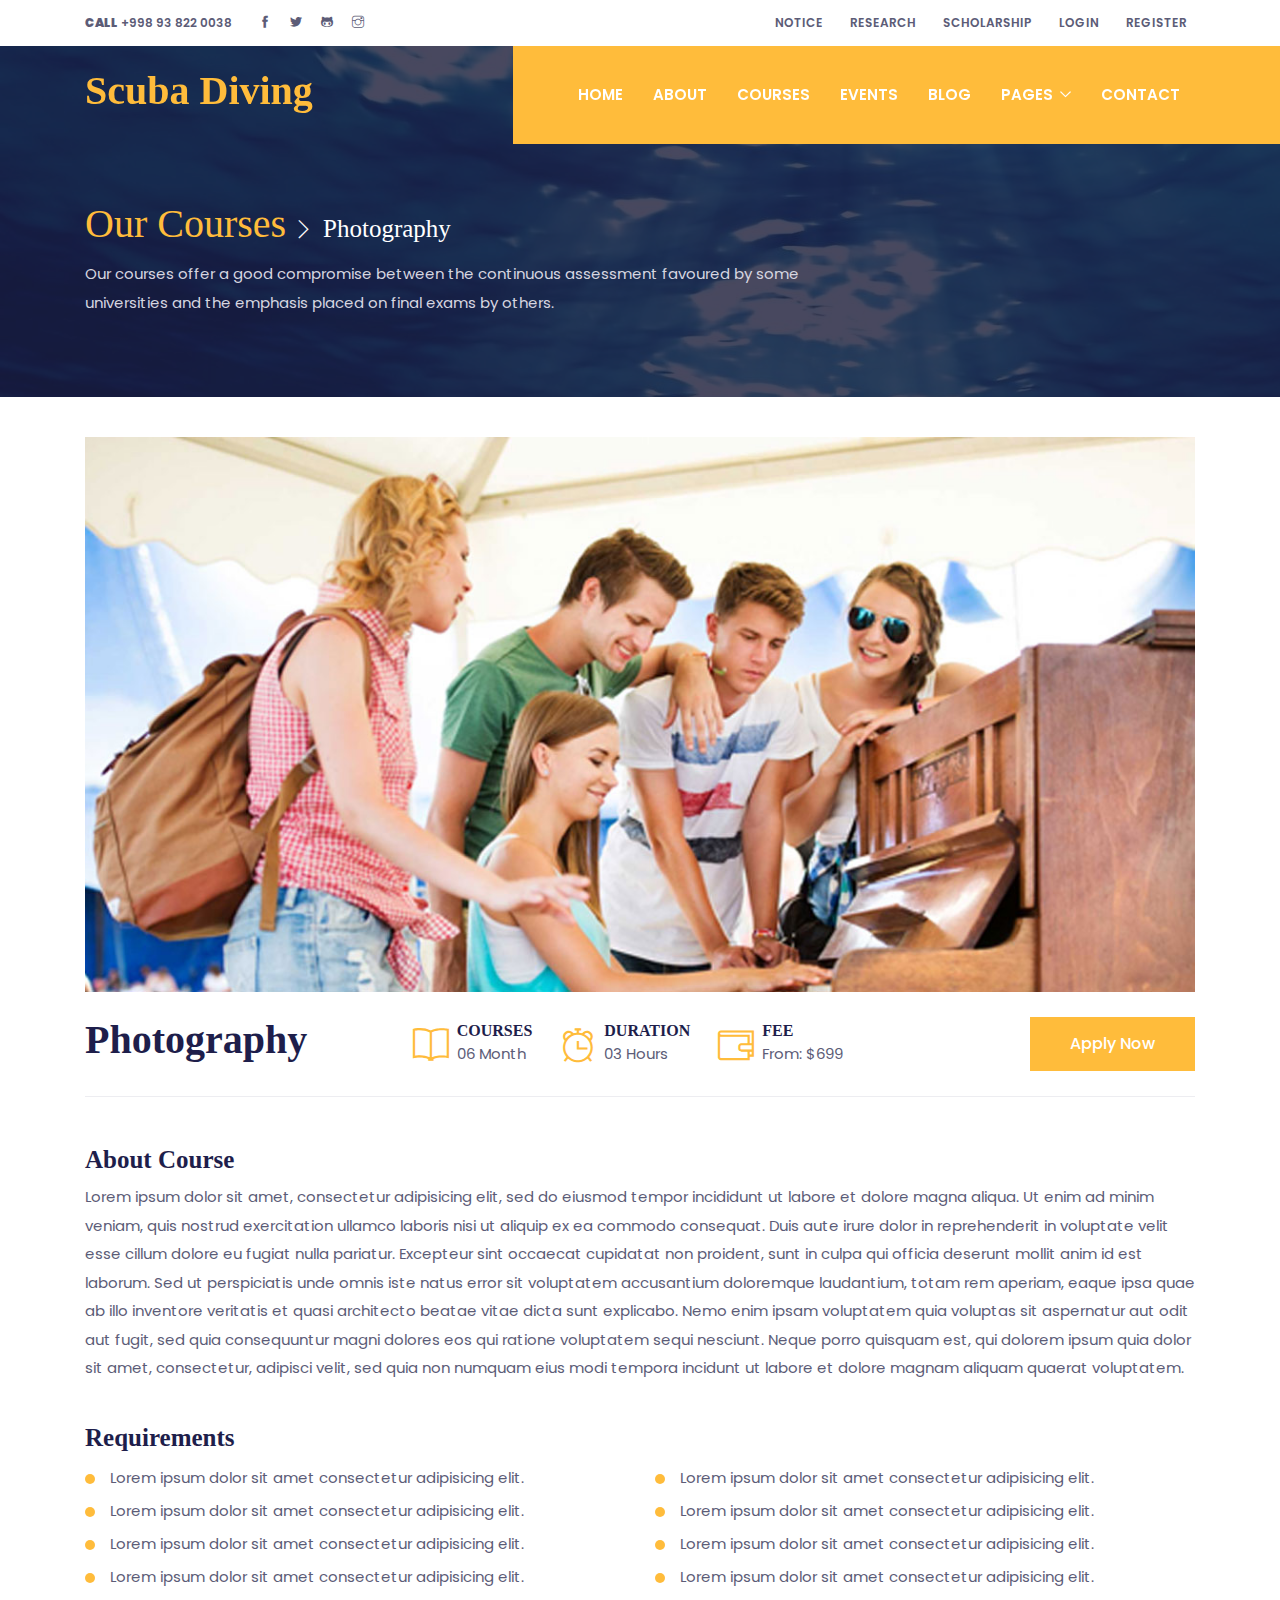
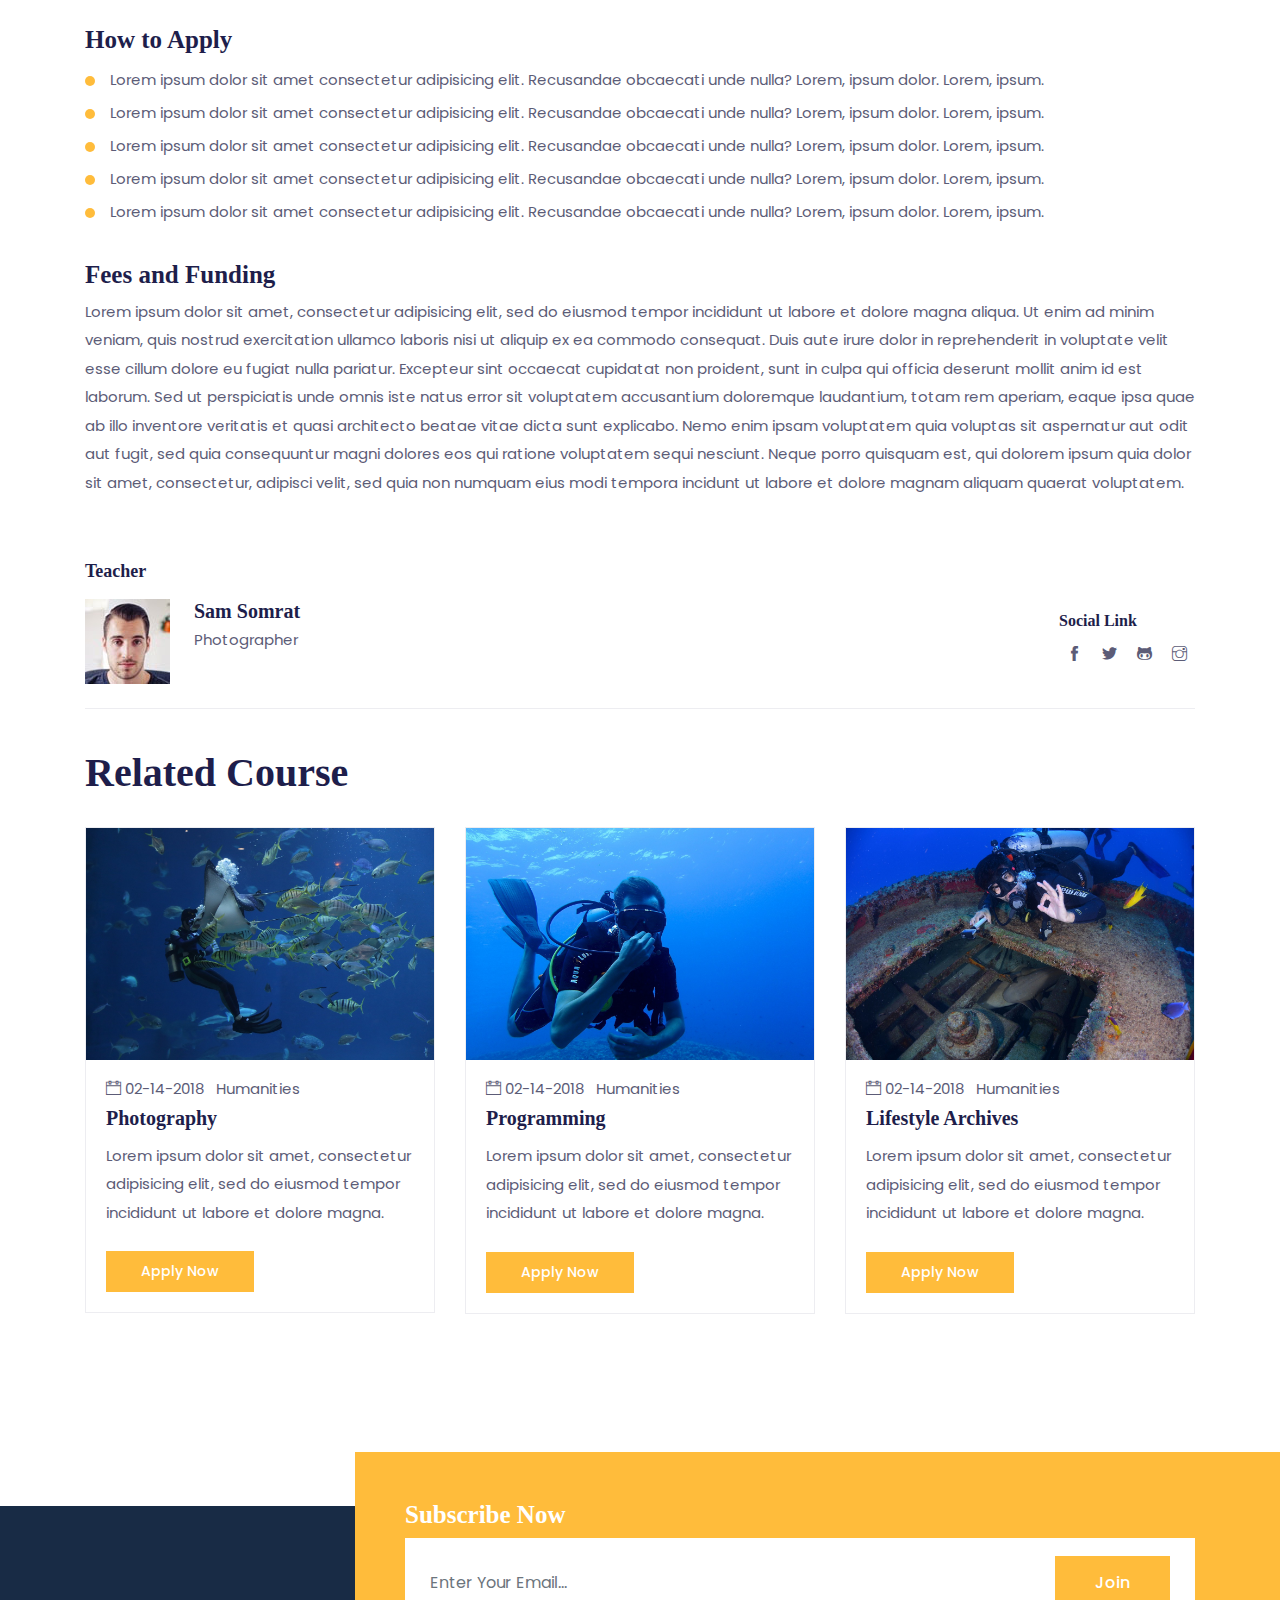
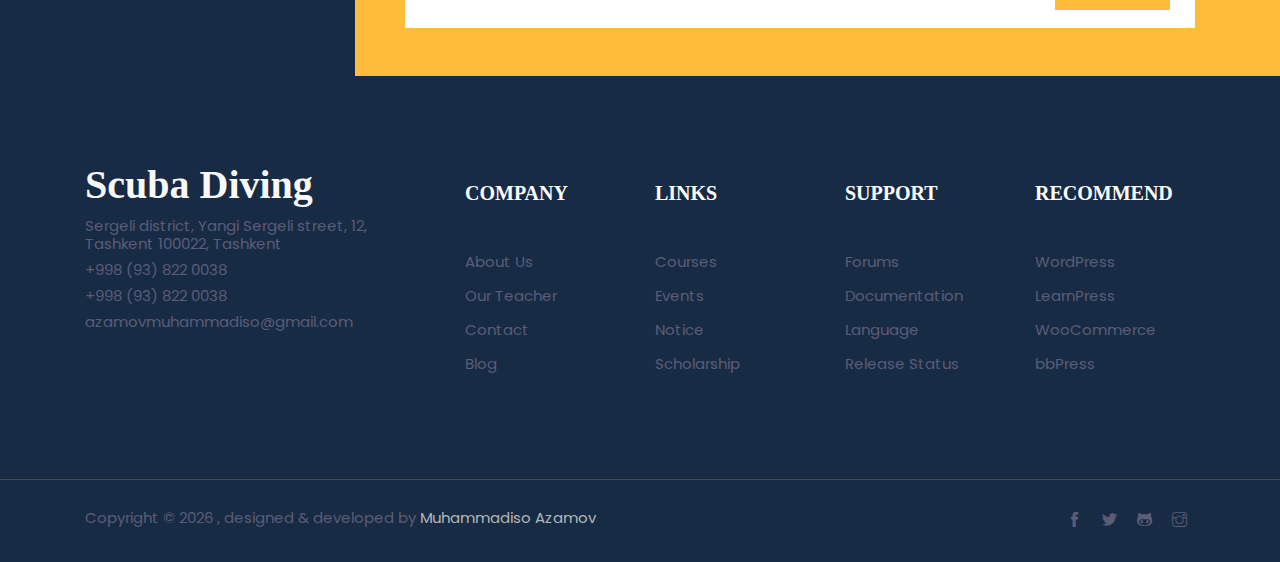
<file: course-single.html>
<!DOCTYPE html>
<html lang="en">
<head>

  <!-- Basic Page Needs
	================================================== -->
  <meta charset="utf-8">
  <title>Scuba Diving</title>
  <!-- Mobile Specific Metas
	================================================== -->
  <meta http-equiv="X-UA-Compatible" content="IE=edge">
  <meta name="description" content="Construction Html5 Template">
  <meta name="viewport" content="width=device-width, initial-scale=1.0, maximum-scale=5.0">
  <meta name="author" content="Themefisher">
  <meta name="generator" content="Themefisher Educenter HTML Template v1.0">

  <!-- ** Plugins Needed for the Project ** -->
  <!-- Bootstrap -->
  <link rel="stylesheet" href="plugins/bootstrap/bootstrap.min.css">
  <!-- slick slider -->
  <link rel="stylesheet" href="plugins/slick/slick.css">
  <!-- themefy-icon -->
  <link rel="stylesheet" href="plugins/themify-icons/themify-icons.css">
  <!-- animation css -->
  <link rel="stylesheet" href="plugins/animate/animate.css">
  <!-- aos -->
  <link rel="stylesheet" href="plugins/aos/aos.css">
  <!-- venobox popup -->
  <link rel="stylesheet" href="plugins/venobox/venobox.css">

  <!-- Main Stylesheet -->
  <link href="css/style.css" rel="stylesheet">

  <!--Favicon-->
  <link rel="shortcut icon" href="images/favicon.png" type="image/x-icon">
  <link rel="icon" href="images/favicon.png" type="image/x-icon">

</head>

<body>
  <!-- preloader start -->
  <div class="preloader">
    <img src="images/preloader.gif" alt="preloader">
  </div>
  <!-- preloader end -->

<!-- header -->
<header class="fixed-top header">
  <!-- top header -->
  <div class="top-header py-2 bg-white">
    <div class="container">
      <div class="row no-gutters">
        <div class="col-lg-4 text-center text-lg-left">
          <a class="text-color mr-3" href="tel:+998938220038"><strong>CALL</strong> +998 93 822 0038</a>
          <ul class="list-inline d-inline">
            <li class="list-inline-item mx-0"><a class="d-inline-block p-2 text-color" href="https://www.facebook.com/profile.php?id=100067515592451&sk=about"><i class="ti-facebook"></i></a></li>
            <li class="list-inline-item mx-0"><a class="d-inline-block p-2 text-color" href="https://twitter.com/MuhammadisoAza1/"><i class="ti-twitter-alt"></i></a></li>
            <li class="list-inline-item mx-0"><a class="d-inline-block p-2 text-color" href="https://github.com/azamovmuhammadiso/"><i class="ti-github"></i></a></li>
            <li class="list-inline-item mx-0"><a class="d-inline-block p-2 text-color" href="https://www.instagram.com/azamovmuhammadiso/"><i class="ti-instagram"></i></a></li>
          </ul>
        </div>
        <div class="col-lg-8 text-center text-lg-right">
          <ul class="list-inline">
            <li class="list-inline-item"><a class="text-uppercase text-color p-sm-2 py-2 px-0 d-inline-block" href="notice.html">notice</a></li>
            <li class="list-inline-item"><a class="text-uppercase text-color p-sm-2 py-2 px-0 d-inline-block" href="research.html">research</a></li>
            <li class="list-inline-item"><a class="text-uppercase text-color p-sm-2 py-2 px-0 d-inline-block" href="scholarship.html">SCHOLARSHIP</a></li>
            <li class="list-inline-item"><a class="text-uppercase text-color p-sm-2 py-2 px-0 d-inline-block" href="#loginModal" data-toggle="modal" data-target="#loginModal">login</a></li>
            <li class="list-inline-item"><a class="text-uppercase text-color p-sm-2 py-2 px-0 d-inline-block" href="#signupModal" data-toggle="modal" data-target="#signupModal">register</a></li>
          </ul>
        </div>
      </div>
    </div>
  </div>
  <!-- navbar -->
  <div class="navigation w-100">
    <div class="container">
      <nav class="navbar navbar-expand-lg navbar-dark p-0">
        <a class="navbar-brand" href="index.html"><h2 style="color: #ffbc3b;">Scuba Diving</h2></a>
        <button class="navbar-toggler rounded-0" type="button" data-toggle="collapse" data-target="#navigation"
          aria-controls="navigation" aria-expanded="false" aria-label="Toggle navigation">
          <span class="navbar-toggler-icon"></span>
        </button>

        <div class="collapse navbar-collapse" id="navigation">
          <ul class="navbar-nav ml-auto text-center">
            <li class="nav-item @@home">
              <a class="nav-link" href="index.html">Home</a>
            </li>
            <li class="nav-item @@about">
              <a class="nav-link" href="about.html">About</a>
            </li>
            <li class="nav-item @@courses">
              <a class="nav-link" href="courses.html">COURSES</a>
            </li>
            <li class="nav-item @@events">
              <a class="nav-link" href="events.html">EVENTS</a>
            </li>
            <li class="nav-item @@blog">
              <a class="nav-link" href="blog.html">BLOG</a>
            </li>
            <li class="nav-item dropdown view">
              <a class="nav-link dropdown-toggle" href="#" id="navbarDropdown" role="button" data-toggle="dropdown" aria-haspopup="true" aria-expanded="false">
                Pages
              </a>
              <ul class="dropdown-menu" aria-labelledby="navbarDropdown">
                <li><a class="dropdown-item" href="teacher.html">Teacher</a></li>
                <li><a class="dropdown-item" href="teacher-single.html">Teacher Single</a></li>
                <li><a class="dropdown-item" href="notice.html">Notice</a></li>
                <li><a class="dropdown-item" href="notice-single.html">Notice Details</a></li>
                <li><a class="dropdown-item" href="research.html">Research</a></li>
                <li><a class="dropdown-item" href="scholarship.html">Scholarship</a></li>
                <li><a class="dropdown-item" href="course-single.html">Course Details</a></li>
                <li><a class="dropdown-item" href="event-single.html">Event Details</a></li>
                <li><a class="dropdown-item" href="blog-single.html">Blog Details</a></li>
                
                <li class="dropdown-item dropdown dropleft">
                  <a class="dropdown-toggle" href="#" id="navbarDropdownSubmenu" role="button" data-toggle="dropdown" aria-haspopup="true" aria-expanded="false">
                    Sub Menu
                  </a>
                  <ul class="dropdown-menu dropdown-submenu" aria-labelledby="navbarDropdownSubmenu">
                    <li><a class="dropdown-item" href="#!">Sub Menu 01</a></li>
                    <li><a class="dropdown-item" href="#!">Sub Menu 02</a></li>
                    <li><a class="dropdown-item" href="#!">Sub Menu 03</a></li>
                  </ul>
                </li>
              </ul>
            </li>
            <li class="nav-item @@contact">
              <a class="nav-link" href="contact.html">CONTACT</a>
            </li>
          </ul>
        </div>
      </nav>
    </div>
  </div>
</header>
<!-- /header -->
<!-- Modal -->
<div class="modal fade" id="signupModal" tabindex="-1" role="dialog" aria-hidden="true">
    <div class="modal-dialog modal-lg" role="document">
        <div class="modal-content rounded-0 border-0 p-4">
            <div class="modal-header border-0">
                <h3>Register</h3>
                <button type="button" class="close" data-dismiss="modal" aria-label="Close">
                    <span aria-hidden="true">&times;</span>
                </button>
            </div>
            <div class="modal-body">
                <div class="login">
                    <form action="#" class="row">
                        <div class="col-12">
                            <input type="text" class="form-control mb-3" id="signupPhone" name="signupPhone" placeholder="Phone">
                        </div>
                        <div class="col-12">
                            <input type="text" class="form-control mb-3" id="signupName" name="signupName" placeholder="Name">
                        </div>
                        <div class="col-12">
                            <input type="email" class="form-control mb-3" id="signupEmail" name="signupEmail" placeholder="Email">
                        </div>
                        <div class="col-12">
                            <input type="password" class="form-control mb-3" id="signupPassword" name="signupPassword" placeholder="Password">
                        </div>
                        <div class="col-12">
                            <button type="submit" class="btn btn-primary">SIGN UP</button>
                        </div>
                    </form>
                </div>
            </div>
        </div>
    </div>
</div>
<!-- Modal -->
<div class="modal fade" id="loginModal" tabindex="-1" role="dialog" aria-hidden="true">
    <div class="modal-dialog modal-lg" role="document">
        <div class="modal-content rounded-0 border-0 p-4">
            <div class="modal-header border-0">
                <h3>Login</h3>
                <button type="button" class="close" data-dismiss="modal" aria-label="Close">
                    <span aria-hidden="true">&times;</span>
                </button>
            </div>
            <div class="modal-body">
                <form action="#" class="row">
                    <div class="col-12">
                        <input type="text" class="form-control mb-3" id="loginPhone" name="loginPhone" placeholder="Phone">
                    </div>
                    <div class="col-12">
                        <input type="text" class="form-control mb-3" id="loginName" name="loginName" placeholder="Name">
                    </div>
                    <div class="col-12">
                        <input type="password" class="form-control mb-3" id="loginPassword" name="loginPassword" placeholder="Password">
                    </div>
                    <div class="col-12">
                        <button type="submit" class="btn btn-primary">LOGIN</button>
                    </div>
                </form>
            </div>
        </div>
    </div>
</div>

<!-- page title -->
<section class="page-title-section overlay" data-background="images/backgrounds/page-title.jpg">
  <div class="container">
    <div class="row">
      <div class="col-md-8">
        <ul class="list-inline custom-breadcrumb mb-2">
          <li class="list-inline-item"><a class="h2 text-primary font-secondary" href="courses.html">Our Courses</a></li>
          <li class="list-inline-item text-white h3 font-secondary nasted">Photography</li>
        </ul>
        <p class="text-lighten mb-0">Our courses offer a good compromise between the continuous assessment favoured by some universities and the emphasis placed on final exams by others.</p>
      </div>
    </div>
  </div>
</section>
<!-- /page title -->

<!-- section -->
<section class="section-sm">
  <div class="container">
    <div class="row">
      <div class="col-12 mb-4">
        <!-- course thumb -->
        <img src="images/courses/course-single.jpg" class="img-fluid w-100">
      </div>
    </div>
    <!-- course info -->
    <div class="row align-items-center mb-5">
      <div class="col-xl-3 order-1 col-sm-6 mb-4 mb-xl-0">
        <h2>Photography</h2>
      </div>
      <div class="col-xl-6 order-sm-3 order-xl-2 col-12 order-2">
        <ul class="list-inline text-xl-center">
          <li class="list-inline-item mr-4 mb-3 mb-sm-0">
            <div class="d-flex align-items-center">
              <i class="ti-book text-primary icon-md mr-2"></i>
              <div class="text-left">
                <h6 class="mb-0">COURSES</h6>
                <p class="mb-0">06 Month</p>
              </div>
            </div>
          </li>
          <li class="list-inline-item mr-4 mb-3 mb-sm-0">
            <div class="d-flex align-items-center">
              <i class="ti-alarm-clock text-primary icon-md mr-2"></i>
              <div class="text-left">
                <h6 class="mb-0">DURATION</h6>
                <p class="mb-0">03 Hours</p>
              </div>
            </div>
          </li>
          <li class="list-inline-item mr-4 mb-3 mb-sm-0">
            <div class="d-flex align-items-center">
              <i class="ti-wallet text-primary icon-md mr-2"></i>
              <div class="text-left">
                <h6 class="mb-0">FEE</h6>
                <p class="mb-0">From: $699</p>
              </div>
            </div>
          </li>
        </ul>
      </div>
      <div class="col-xl-3 text-sm-right text-left order-sm-2 order-3 order-xl-3 col-sm-6 mb-4 mb-xl-0">
        <a href="course-single.html" class="btn btn-primary">Apply now</a>
      </div>
      <!-- border -->
      <div class="col-12 mt-4 order-4">
        <div class="border-bottom border-primary"></div>
      </div>
    </div>
    <!-- course details -->
    <div class="row">
      <div class="col-12 mb-4">
        <h3>About Course</h3>
        <p>Lorem ipsum dolor sit amet, consectetur adipisicing elit, sed do eiusmod tempor incididunt ut labore et
          dolore magna aliqua. Ut enim ad minim veniam, quis nostrud exercitation ullamco laboris nisi ut aliquip ex ea
          commodo consequat. Duis aute irure dolor in reprehenderit in voluptate velit esse cillum dolore eu fugiat
          nulla pariatur. Excepteur sint occaecat cupidatat non proident, sunt in culpa qui officia deserunt mollit
          anim id est laborum. Sed ut perspiciatis unde omnis iste natus error sit voluptatem accusantium doloremque
          laudantium, totam rem aperiam, eaque ipsa quae ab illo inventore veritatis et quasi architecto beatae vitae
          dicta sunt explicabo. Nemo enim ipsam voluptatem quia voluptas sit aspernatur aut odit aut fugit, sed quia
          consequuntur magni dolores eos qui ratione voluptatem sequi nesciunt. Neque porro quisquam est, qui dolorem
          ipsum quia dolor sit amet, consectetur, adipisci velit, sed quia non numquam eius modi tempora incidunt ut
          labore et dolore magnam aliquam quaerat voluptatem.</p>
      </div>
      <div class="col-12 mb-4">
        <h3 class="mb-3">Requirements</h3>
        <div class="col-12 px-0">
          <div class="row">
            <div class="col-md-6">
              <ul class="list-styled">
                <li>Lorem ipsum dolor sit amet consectetur adipisicing elit.</li>
                <li>Lorem ipsum dolor sit amet consectetur adipisicing elit.</li>
                <li>Lorem ipsum dolor sit amet consectetur adipisicing elit.</li>
                <li>Lorem ipsum dolor sit amet consectetur adipisicing elit.</li>
              </ul>
            </div>
            <div class="col-md-6">
              <ul class="list-styled">
                <li>Lorem ipsum dolor sit amet consectetur adipisicing elit.</li>
                <li>Lorem ipsum dolor sit amet consectetur adipisicing elit.</li>
                <li>Lorem ipsum dolor sit amet consectetur adipisicing elit.</li>
                <li>Lorem ipsum dolor sit amet consectetur adipisicing elit.</li>
              </ul>
            </div>
          </div>
        </div>
      </div>
      <div class="col-12 mb-4">
        <h3 class="mb-3">How to Apply</h3>
        <ul class="list-styled">
          <li>Lorem ipsum dolor sit amet consectetur adipisicing elit. Recusandae obcaecati unde nulla? Lorem, ipsum
            dolor. Lorem, ipsum.</li>
          <li>Lorem ipsum dolor sit amet consectetur adipisicing elit. Recusandae obcaecati unde nulla? Lorem, ipsum
            dolor. Lorem, ipsum.</li>
          <li>Lorem ipsum dolor sit amet consectetur adipisicing elit. Recusandae obcaecati unde nulla? Lorem, ipsum
            dolor. Lorem, ipsum.</li>
          <li>Lorem ipsum dolor sit amet consectetur adipisicing elit. Recusandae obcaecati unde nulla? Lorem, ipsum
            dolor. Lorem, ipsum.</li>
          <li>Lorem ipsum dolor sit amet consectetur adipisicing elit. Recusandae obcaecati unde nulla? Lorem, ipsum
            dolor. Lorem, ipsum.</li>
        </ul>
      </div>
      <div class="col-12 mb-5">
        <h3>Fees and Funding</h3>
        <p>Lorem ipsum dolor sit amet, consectetur adipisicing elit, sed do eiusmod tempor incididunt ut labore et
          dolore magna aliqua. Ut enim ad minim veniam, quis nostrud exercitation ullamco laboris nisi ut aliquip ex ea
          commodo consequat. Duis aute irure dolor in reprehenderit in voluptate velit esse cillum dolore eu fugiat
          nulla pariatur. Excepteur sint occaecat cupidatat non proident, sunt in culpa qui officia deserunt mollit
          anim id est laborum. Sed ut perspiciatis unde omnis iste natus error sit voluptatem accusantium doloremque
          laudantium, totam rem aperiam, eaque ipsa quae ab illo inventore veritatis et quasi architecto beatae vitae
          dicta sunt explicabo. Nemo enim ipsam voluptatem quia voluptas sit aspernatur aut odit aut fugit, sed quia
          consequuntur magni dolores eos qui ratione voluptatem sequi nesciunt. Neque porro quisquam est, qui dolorem
          ipsum quia dolor sit amet, consectetur, adipisci velit, sed quia non numquam eius modi tempora incidunt ut
          labore et dolore magnam aliquam quaerat voluptatem.</p>
      </div>
      <!-- teacher -->
      <div class="col-12">
        <h5 class="mb-3">Teacher</h5>
        <div class="d-flex justify-content-between align-items-center flex-wrap">
          <div class="media mb-2 mb-sm-0">
            <img class="mr-4 img-fluid" src="images/teacher.jpg" alt="Teacher">
            <div class="media-body">
              <h4 class="mt-0">Sam Somrat</h4>
              Photographer
            </div>
          </div>
          <div class="social-link">
            <h6 class="d-none d-sm-block">Social Link</h6>
            <ul class="list-inline">
              <li class="list-inline-item mx-0"><a class="d-inline-block p-2 text-color" href="https://www.facebook.com/profile.php?id=100067515592451&sk=about"><i class="ti-facebook"></i></a></li>
              <li class="list-inline-item mx-0"><a class="d-inline-block p-2 text-color" href="https://twitter.com/MuhammadisoAza1/"><i class="ti-twitter-alt"></i></a></li>
              <li class="list-inline-item mx-0"><a class="d-inline-block p-2 text-color" href="https://github.com/azamovmuhammadiso/"><i class="ti-github"></i></a></li>
              <li class="list-inline-item mx-0"><a class="d-inline-block p-2 text-color" href="https://www.instagram.com/azamovmuhammadiso/"><i class="ti-instagram"></i></a></li>
            </ul>
          </div>
        </div>
        <div class="border-bottom border-primary mt-4"></div>
      </div>
    </div>
  </div>
</section>
<!-- /section -->

<!-- related course -->
<section class="section pt-0">
  <div class="container">
    <div class="row">
      <div class="col-12">
        <h2 class="section-title">Related Course</h2>
      </div>
    </div>
    <div class="row justify-content-center">
      <!-- course item -->
      <div class="col-lg-4 col-sm-6 mb-5">
        <div class="card p-0 border-primary rounded-0 hover-shadow">
          <img class="card-img-top rounded-0" src="images/courses/course-1.jpg" alt="course thumb">
          <div class="card-body">
            <ul class="list-inline mb-2">
              <li class="list-inline-item"><i class="ti-calendar mr-1 text-color"></i>02-14-2018</li>
              <li class="list-inline-item"><a class="text-color" href="course-single.html">Humanities</a></li>
            </ul>
            <a href="course-single.html">
              <h4 class="card-title">Photography</h4>
            </a>
            <p class="card-text mb-4"> Lorem ipsum dolor sit amet, consectetur adipisicing elit, sed do eiusmod tempor
              incididunt ut labore et dolore magna.</p>
            <a href="course-single.html" class="btn btn-primary btn-sm">Apply now</a>
          </div>
        </div>
      </div>
      <!-- course item -->
      <div class="col-lg-4 col-sm-6 mb-5">
        <div class="card p-0 border-primary rounded-0 hover-shadow">
          <img class="card-img-top rounded-0" src="images/courses/course-2.jpg" alt="course thumb">
          <div class="card-body">
            <ul class="list-inline mb-2">
              <li class="list-inline-item"><i class="ti-calendar mr-1 text-color"></i>02-14-2018</li>
              <li class="list-inline-item"><a class="text-color" href="course-single.html">Humanities</a></li>
            </ul>
            <a href="course-single.html">
              <h4 class="card-title">Programming</h4>
            </a>
            <p class="card-text mb-4"> Lorem ipsum dolor sit amet, consectetur adipisicing elit, sed do eiusmod tempor
              incididunt ut labore et dolore magna.</p>
            <a href="course-single.html" class="btn btn-primary btn-sm">Apply now</a>
          </div>
        </div>
      </div>
      <!-- course item -->
      <div class="col-lg-4 col-sm-6 mb-5">
        <div class="card p-0 border-primary rounded-0 hover-shadow">
          <img class="card-img-top rounded-0" src="images/courses/course-3.jpg" alt="course thumb">
          <div class="card-body">
            <ul class="list-inline mb-2">
              <li class="list-inline-item"><i class="ti-calendar mr-1 text-color"></i>02-14-2018</li>
              <li class="list-inline-item"><a class="text-color" href="course-single.html">Humanities</a></li>
            </ul>
            <a href="course-single.html">
              <h4 class="card-title">Lifestyle Archives</h4>
            </a>
            <p class="card-text mb-4"> Lorem ipsum dolor sit amet, consectetur adipisicing elit, sed do eiusmod tempor
              incididunt ut labore et dolore magna.</p>
            <a href="course-single.html" class="btn btn-primary btn-sm">Apply now</a>
          </div>
        </div>
      </div>
    </div>
  </div>
</section>
<!-- /related course -->

<!-- footer -->
<footer>
  <!-- newsletter -->
  <div class="newsletter">
    <div class="container">
      <div class="row">
        <div class="col-md-9 ml-auto bg-primary py-5 newsletter-block">
          <h3 class="text-white">Subscribe Now</h3>
          <form action="#">
            <div class="input-wrapper">
              <input type="email" class="form-control border-0" id="newsletter" name="newsletter" placeholder="Enter Your Email...">
              <button type="submit" value="send" class="btn btn-primary">Join</button>
            </div>
          </form>
        </div>
      </div>
    </div>
  </div>
  <!-- footer content -->
  <div class="footer bg-footer section border-bottom">
    <div class="container">
      <div class="row">
        <div class="col-lg-4 col-sm-8 mb-5 mb-lg-0">
          <!-- logo -->
          <a class="logo-footer" href="index.html"><h2 style="color: #f8f8f8;">Scuba Diving</h2></a>
          <ul class="list-unstyled">
            <li class="mb-2">Sergeli district, Yangi Sergeli street, 12, Tashkent 100022, Tashkent</li>
            <li class="mb-2">+998 (93) 822 0038</li>
            <li class="mb-2">+998 (93) 822 0038</li>
            <li class="mb-2">azamovmuhammadiso@gmail.com</li>
          </ul>
        </div>
        <!-- company -->
        <div class="col-lg-2 col-md-3 col-sm-4 col-6 mb-5 mb-md-0">
          <h4 class="text-white mb-5">COMPANY</h4>
          <ul class="list-unstyled">
            <li class="mb-3"><a class="text-color" href="about.html">About Us</a></li>
            <li class="mb-3"><a class="text-color" href="teacher.html">Our Teacher</a></li>
            <li class="mb-3"><a class="text-color" href="contact.html">Contact</a></li>
            <li class="mb-3"><a class="text-color" href="blog.html">Blog</a></li>
          </ul>
        </div>
        <!-- links -->
        <div class="col-lg-2 col-md-3 col-sm-4 col-6 mb-5 mb-md-0">
          <h4 class="text-white mb-5">LINKS</h4>
          <ul class="list-unstyled">
            <li class="mb-3"><a class="text-color" href="courses.html">Courses</a></li>
            <li class="mb-3"><a class="text-color" href="events.html">Events</a></li>
            <li class="mb-3"><a class="text-color" href="notice.html">Notice</a></li>
            <li class="mb-3"><a class="text-color" href="scholarship.html">Scholarship</a></li>
          </ul>
        </div>
        <!-- support -->
        <div class="col-lg-2 col-md-3 col-sm-4 col-6 mb-5 mb-md-0">
          <h4 class="text-white mb-5">SUPPORT</h4>
          <ul class="list-unstyled">
            <li class="mb-3"><a class="text-color" href="#!">Forums</a></li>
            <li class="mb-3"><a class="text-color" href="#!">Documentation</a></li>
            <li class="mb-3"><a class="text-color" href="#!">Language</a></li>
            <li class="mb-3"><a class="text-color" href="#!">Release Status</a></li>
          </ul>
        </div>
        <!-- support -->
        <div class="col-lg-2 col-md-3 col-sm-4 col-6 mb-5 mb-md-0">
          <h4 class="text-white mb-5">RECOMMEND</h4>
          <ul class="list-unstyled">
            <li class="mb-3"><a class="text-color" href="#!">WordPress</a></li>
            <li class="mb-3"><a class="text-color" href="#!">LearnPress</a></li>
            <li class="mb-3"><a class="text-color" href="#!">WooCommerce</a></li>
            <li class="mb-3"><a class="text-color" href="#!">bbPress</a></li>
          </ul>
        </div>
      </div>
    </div>
  </div>
  <!-- copyright -->
  <div class="copyright py-4 bg-footer">
    <div class="container">
      <div class="row">
        <div class="col-sm-7 text-sm-left text-center">
          <p class="mb-0">Copyright &copy;
            <script>
              var CurrentYear = new Date().getFullYear()
              document.write(CurrentYear)
            </script> 
            , designed & developed by <a href="https://github.com/azamovmuhammadiso/" class="text-muted">Muhammadiso Azamov</a>
          </p>
        </div>
        <div class="col-sm-5 text-sm-right text-center">
          <ul class="list-inline">
            <li class="list-inline-item mx-0"><a class="d-inline-block p-2 text-color" href="https://www.facebook.com/profile.php?id=100067515592451&sk=about"><i class="ti-facebook"></i></a></li>
            <li class="list-inline-item mx-0"><a class="d-inline-block p-2 text-color" href="https://twitter.com/MuhammadisoAza1/"><i class="ti-twitter-alt"></i></a></li>
            <li class="list-inline-item mx-0"><a class="d-inline-block p-2 text-color" href="https://github.com/azamovmuhammadiso/"><i class="ti-github"></i></a></li>
            <li class="list-inline-item mx-0"><a class="d-inline-block p-2 text-color" href="https://www.instagram.com/azamovmuhammadiso/"><i class="ti-instagram"></i></a></li>
          </ul>
        </div>
      </div>
    </div>
  </div>
</footer>
<!-- /footer -->

<!-- jQuery -->
<script src="plugins/jQuery/jquery.min.js"></script>
<!-- Bootstrap JS -->
<script src="plugins/bootstrap/bootstrap.min.js"></script>
<!-- slick slider -->
<script src="plugins/slick/slick.min.js"></script>
<!-- aos -->
<script src="plugins/aos/aos.js"></script>
<!-- venobox popup -->
<script src="plugins/venobox/venobox.min.js"></script>
<!-- filter -->
<script src="plugins/filterizr/jquery.filterizr.min.js"></script>
<!-- Main Script -->
<script src="js/script.js"></script>

</body>
</html>
</file>
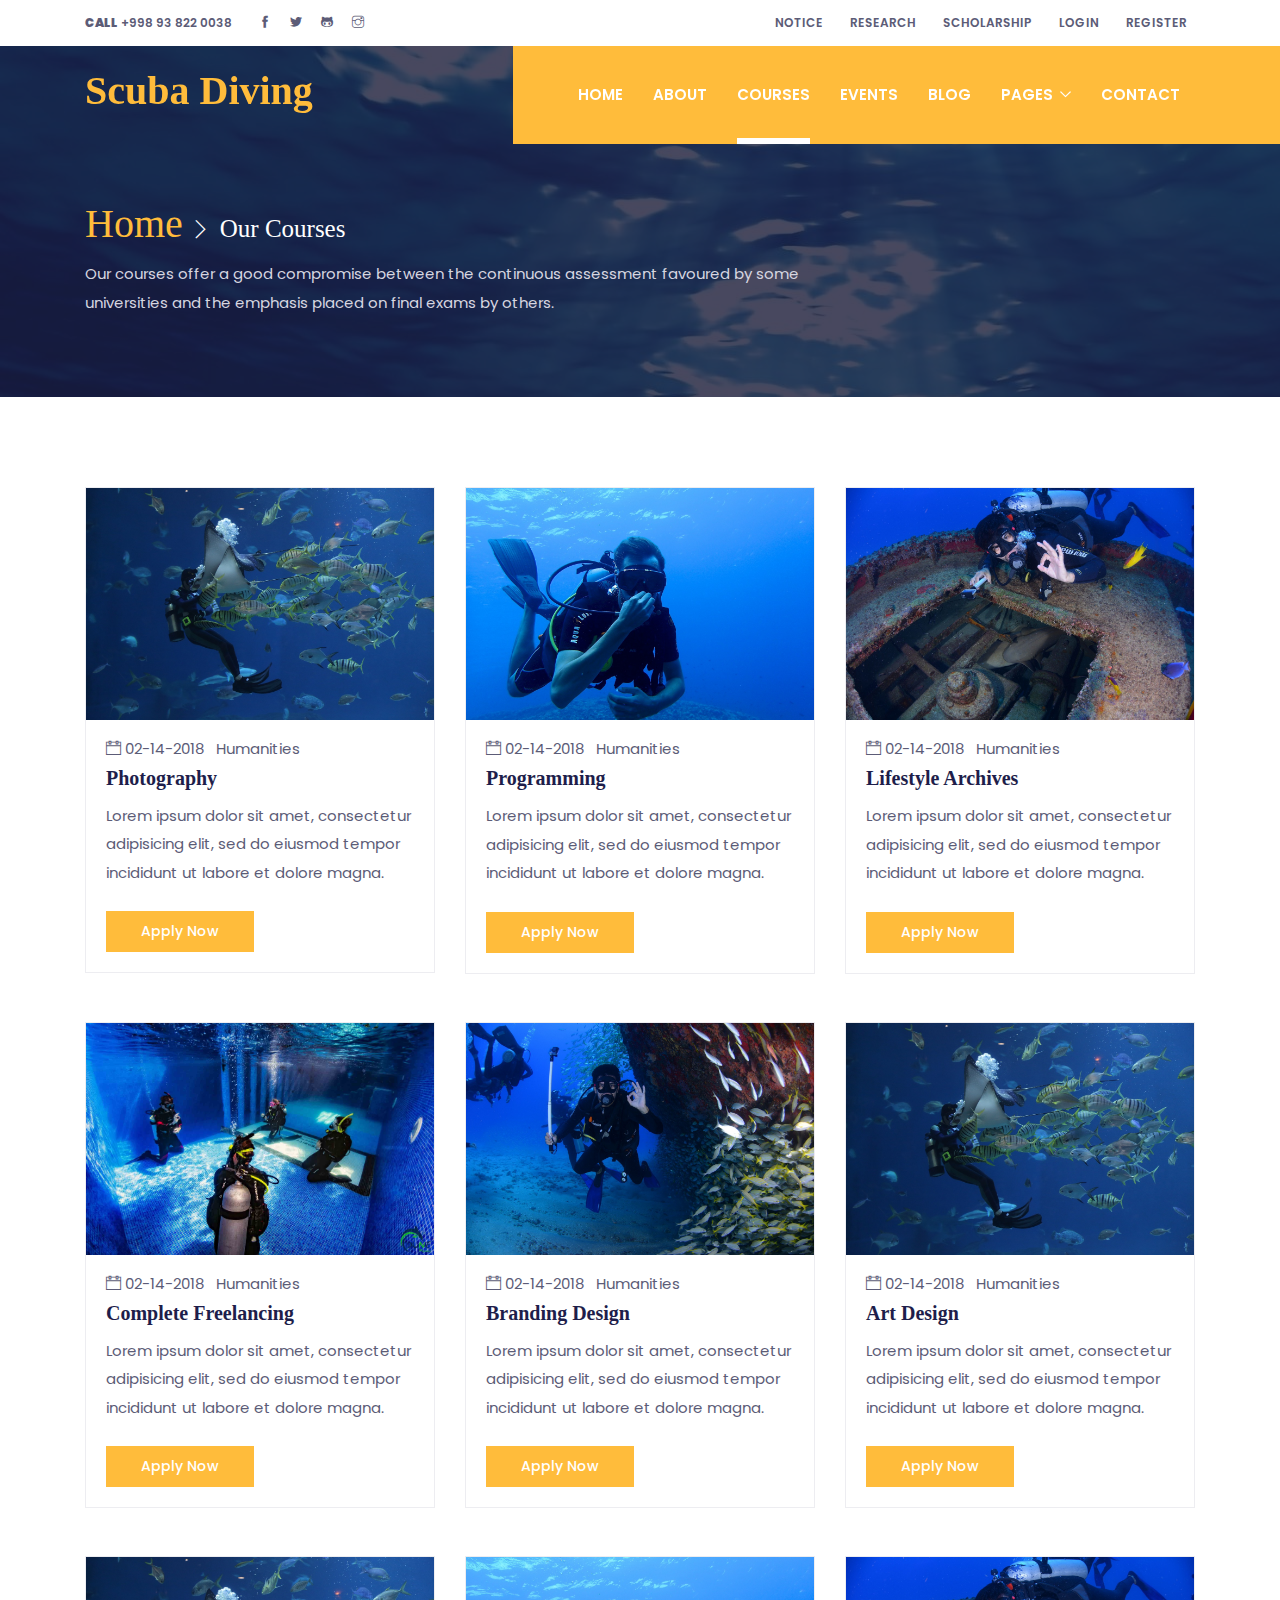
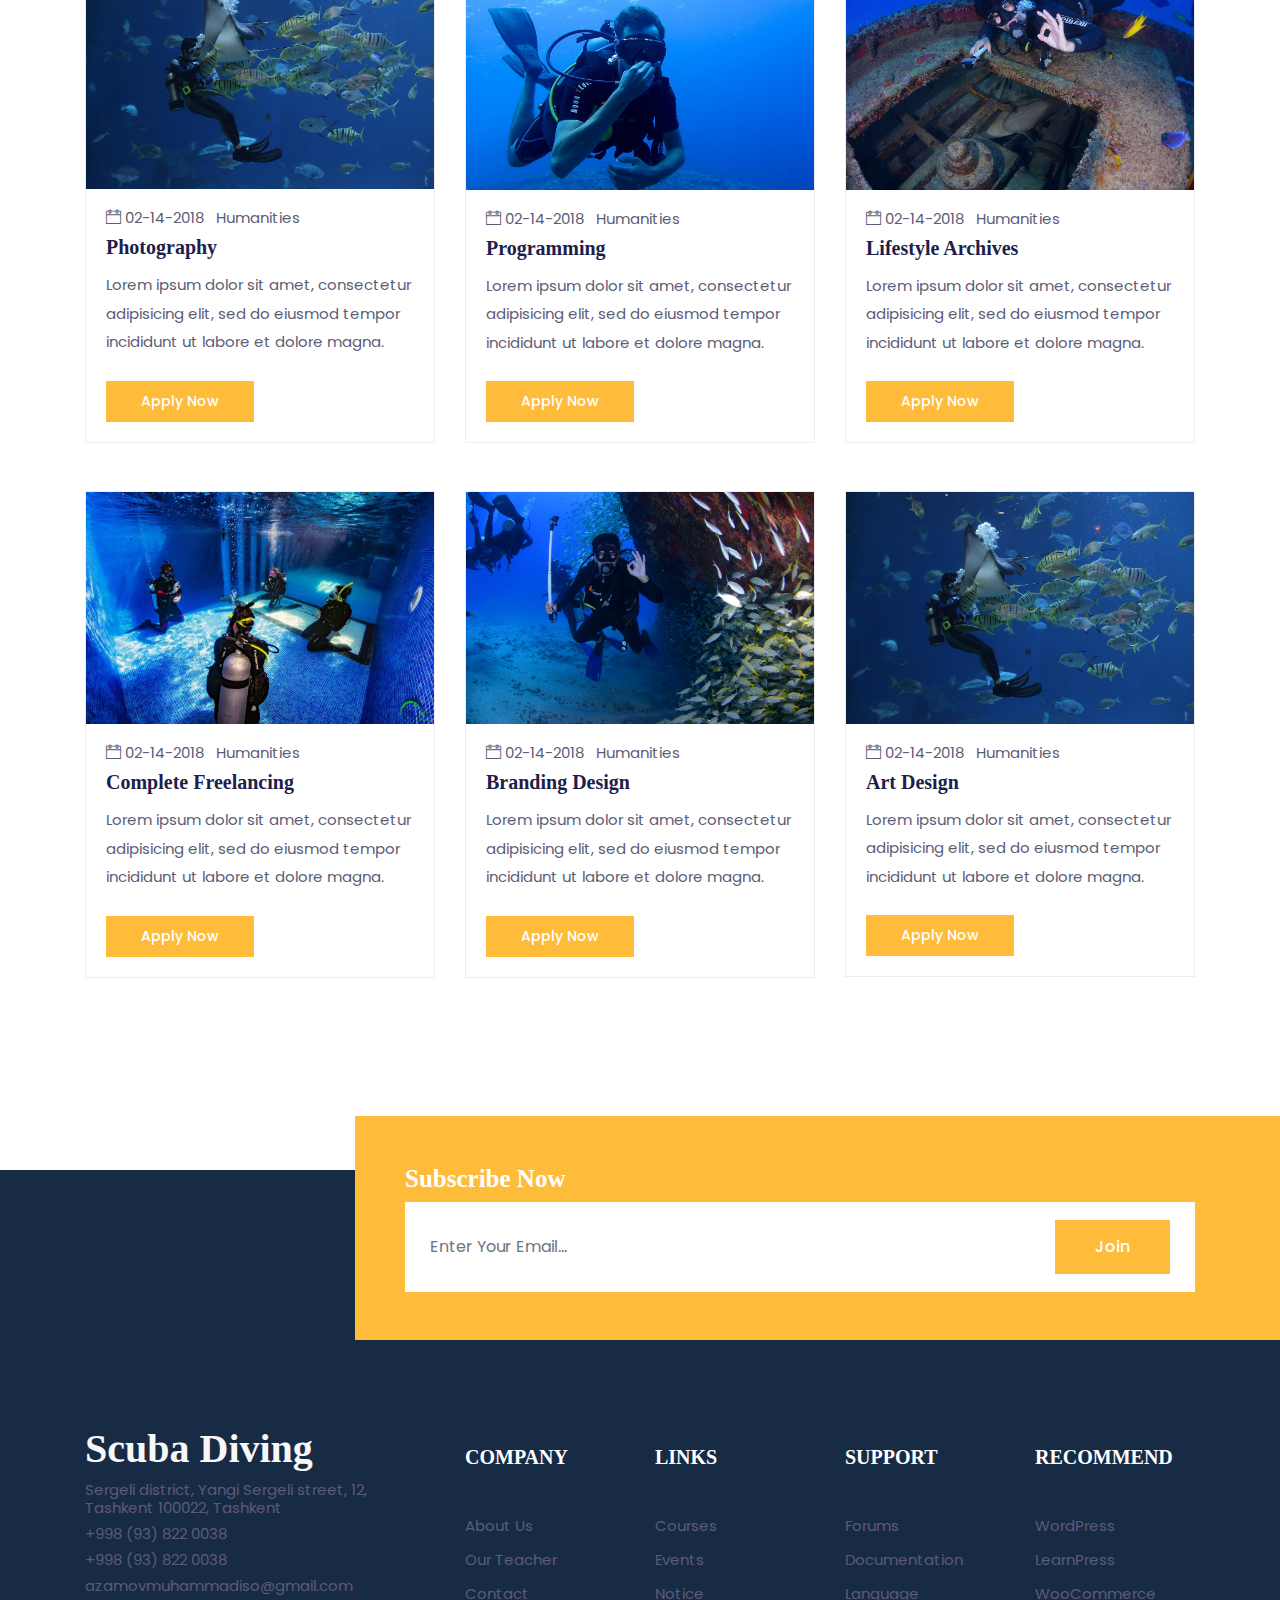
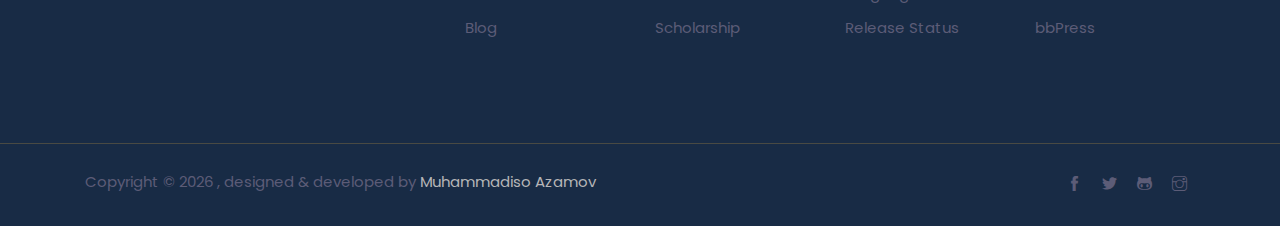
<file: courses.html>
<!DOCTYPE html>
<html lang="en">
<head>

  <!-- Basic Page Needs
	================================================== -->
  <meta charset="utf-8">
  <title>Scuba Diving</title>

  <!-- Mobile Specific Metas
	================================================== -->
  <meta http-equiv="X-UA-Compatible" content="IE=edge">
  <meta name="description" content="Construction Html5 Template">
  <meta name="viewport" content="width=device-width, initial-scale=1.0, maximum-scale=5.0">
  <meta name="author" content="Themefisher">
  <meta name="generator" content="Themefisher Educenter HTML Template v1.0">

  <!-- ** Plugins Needed for the Project ** -->
  <!-- Bootstrap -->
  <link rel="stylesheet" href="plugins/bootstrap/bootstrap.min.css">
  <!-- slick slider -->
  <link rel="stylesheet" href="plugins/slick/slick.css">
  <!-- themefy-icon -->
  <link rel="stylesheet" href="plugins/themify-icons/themify-icons.css">
  <!-- animation css -->
  <link rel="stylesheet" href="plugins/animate/animate.css">
  <!-- aos -->
  <link rel="stylesheet" href="plugins/aos/aos.css">
  <!-- venobox popup -->
  <link rel="stylesheet" href="plugins/venobox/venobox.css">

  <!-- Main Stylesheet -->
  <link href="css/style.css" rel="stylesheet">

  <!--Favicon-->
  <link rel="shortcut icon" href="images/favicon.png" type="image/x-icon">
  <link rel="icon" href="images/favicon.png" type="image/x-icon">

</head>

<body>
  <!-- preloader start -->
  <div class="preloader">
    <img src="images/preloader.gif" alt="preloader">
  </div>
  <!-- preloader end -->

<!-- header -->
<header class="fixed-top header">
  <!-- top header -->
  <div class="top-header py-2 bg-white">
    <div class="container">
      <div class="row no-gutters">
        <div class="col-lg-4 text-center text-lg-left">
          <a class="text-color mr-3" href="tel:+998938220038"><strong>CALL</strong> +998 93 822 0038</a>
          <ul class="list-inline d-inline">
            <li class="list-inline-item mx-0"><a class="d-inline-block p-2 text-color" href="https://www.facebook.com/profile.php?id=100067515592451&sk=about"><i class="ti-facebook"></i></a></li>
            <li class="list-inline-item mx-0"><a class="d-inline-block p-2 text-color" href="https://twitter.com/MuhammadisoAza1/"><i class="ti-twitter-alt"></i></a></li>
            <li class="list-inline-item mx-0"><a class="d-inline-block p-2 text-color" href="https://github.com/azamovmuhammadiso/"><i class="ti-github"></i></a></li>
            <li class="list-inline-item mx-0"><a class="d-inline-block p-2 text-color" href="https://www.instagram.com/azamovmuhammadiso/"><i class="ti-instagram"></i></a></li>
          </ul>
        </div>
        <div class="col-lg-8 text-center text-lg-right">
          <ul class="list-inline">
            <li class="list-inline-item"><a class="text-uppercase text-color p-sm-2 py-2 px-0 d-inline-block" href="notice.html">notice</a></li>
            <li class="list-inline-item"><a class="text-uppercase text-color p-sm-2 py-2 px-0 d-inline-block" href="research.html">research</a></li>
            <li class="list-inline-item"><a class="text-uppercase text-color p-sm-2 py-2 px-0 d-inline-block" href="scholarship.html">SCHOLARSHIP</a></li>
            <li class="list-inline-item"><a class="text-uppercase text-color p-sm-2 py-2 px-0 d-inline-block" href="#loginModal" data-toggle="modal" data-target="#loginModal">login</a></li>
            <li class="list-inline-item"><a class="text-uppercase text-color p-sm-2 py-2 px-0 d-inline-block" href="#signupModal" data-toggle="modal" data-target="#signupModal">register</a></li>
          </ul>
        </div>
      </div>
    </div>
  </div>
  <!-- navbar -->
  <div class="navigation w-100">
    <div class="container">
      <nav class="navbar navbar-expand-lg navbar-dark p-0">
        <a class="navbar-brand" href="index.html"><h2 style="color: #ffbc3b;">Scuba Diving</h2></a>
        <button class="navbar-toggler rounded-0" type="button" data-toggle="collapse" data-target="#navigation"
          aria-controls="navigation" aria-expanded="false" aria-label="Toggle navigation">
          <span class="navbar-toggler-icon"></span>
        </button>

        <div class="collapse navbar-collapse" id="navigation">
          <ul class="navbar-nav ml-auto text-center">
            <li class="nav-item @@home">
              <a class="nav-link" href="index.html">Home</a>
            </li>
            <li class="nav-item @@about">
              <a class="nav-link" href="about.html">About</a>
            </li>
            <li class="nav-item active">
              <a class="nav-link" href="courses.html">COURSES</a>
            </li>
            <li class="nav-item @@events">
              <a class="nav-link" href="events.html">EVENTS</a>
            </li>
            <li class="nav-item @@blog">
              <a class="nav-link" href="blog.html">BLOG</a>
            </li>
            <li class="nav-item dropdown view">
              <a class="nav-link dropdown-toggle" href="#" id="navbarDropdown" role="button" data-toggle="dropdown" aria-haspopup="true" aria-expanded="false">
                Pages
              </a>
              <ul class="dropdown-menu" aria-labelledby="navbarDropdown">
                <li><a class="dropdown-item" href="teacher.html">Teacher</a></li>
                <li><a class="dropdown-item" href="teacher-single.html">Teacher Single</a></li>
                <li><a class="dropdown-item" href="notice.html">Notice</a></li>
                <li><a class="dropdown-item" href="notice-single.html">Notice Details</a></li>
                <li><a class="dropdown-item" href="research.html">Research</a></li>
                <li><a class="dropdown-item" href="scholarship.html">Scholarship</a></li>
                <li><a class="dropdown-item" href="course-single.html">Course Details</a></li>
                <li><a class="dropdown-item" href="event-single.html">Event Details</a></li>
                <li><a class="dropdown-item" href="blog-single.html">Blog Details</a></li>
                
                <li class="dropdown-item dropdown dropleft">
                  <a class="dropdown-toggle" href="#" id="navbarDropdownSubmenu" role="button" data-toggle="dropdown" aria-haspopup="true" aria-expanded="false">
                    Sub Menu
                  </a>
                  <ul class="dropdown-menu dropdown-submenu" aria-labelledby="navbarDropdownSubmenu">
                    <li><a class="dropdown-item" href="#!">Sub Menu 01</a></li>
                    <li><a class="dropdown-item" href="#!">Sub Menu 02</a></li>
                    <li><a class="dropdown-item" href="#!">Sub Menu 03</a></li>
                  </ul>
                </li>
              </ul>
            </li>
            <li class="nav-item @@contact">
              <a class="nav-link" href="contact.html">CONTACT</a>
            </li>
          </ul>
        </div>
      </nav>
    </div>
  </div>
</header>
<!-- /header -->
<!-- Modal -->
<div class="modal fade" id="signupModal" tabindex="-1" role="dialog" aria-hidden="true">
    <div class="modal-dialog modal-lg" role="document">
        <div class="modal-content rounded-0 border-0 p-4">
            <div class="modal-header border-0">
                <h3>Register</h3>
                <button type="button" class="close" data-dismiss="modal" aria-label="Close">
                    <span aria-hidden="true">&times;</span>
                </button>
            </div>
            <div class="modal-body">
                <div class="login">
                    <form action="#" class="row">
                        <div class="col-12">
                            <input type="text" class="form-control mb-3" id="signupPhone" name="signupPhone" placeholder="Phone">
                        </div>
                        <div class="col-12">
                            <input type="text" class="form-control mb-3" id="signupName" name="signupName" placeholder="Name">
                        </div>
                        <div class="col-12">
                            <input type="email" class="form-control mb-3" id="signupEmail" name="signupEmail" placeholder="Email">
                        </div>
                        <div class="col-12">
                            <input type="password" class="form-control mb-3" id="signupPassword" name="signupPassword" placeholder="Password">
                        </div>
                        <div class="col-12">
                            <button type="submit" class="btn btn-primary">SIGN UP</button>
                        </div>
                    </form>
                </div>
            </div>
        </div>
    </div>
</div>
<!-- Modal -->
<div class="modal fade" id="loginModal" tabindex="-1" role="dialog" aria-hidden="true">
    <div class="modal-dialog modal-lg" role="document">
        <div class="modal-content rounded-0 border-0 p-4">
            <div class="modal-header border-0">
                <h3>Login</h3>
                <button type="button" class="close" data-dismiss="modal" aria-label="Close">
                    <span aria-hidden="true">&times;</span>
                </button>
            </div>
            <div class="modal-body">
                <form action="#" class="row">
                    <div class="col-12">
                        <input type="text" class="form-control mb-3" id="loginPhone" name="loginPhone" placeholder="Phone">
                    </div>
                    <div class="col-12">
                        <input type="text" class="form-control mb-3" id="loginName" name="loginName" placeholder="Name">
                    </div>
                    <div class="col-12">
                        <input type="password" class="form-control mb-3" id="loginPassword" name="loginPassword" placeholder="Password">
                    </div>
                    <div class="col-12">
                        <button type="submit" class="btn btn-primary">LOGIN</button>
                    </div>
                </form>
            </div>
        </div>
    </div>
</div>

<!-- page title -->
<section class="page-title-section overlay" data-background="images/backgrounds/page-title.jpg">
  <div class="container">
    <div class="row">
      <div class="col-md-8">
        <ul class="list-inline custom-breadcrumb mb-2">
          <li class="list-inline-item"><a class="h2 text-primary font-secondary" href="index.html">Home</a></li>
          <li class="list-inline-item text-white h3 font-secondary nasted">Our Courses</li>
        </ul>
        <p class="text-lighten mb-0">Our courses offer a good compromise between the continuous assessment favoured by some universities and the emphasis placed on final exams by others.</p>
      </div>
    </div>
  </div>
</section>
<!-- /page title -->

<!-- courses -->
<section class="section">
  <div class="container">
    <!-- course list -->
<div class="row justify-content-center">
  <!-- course item -->
  <div class="col-lg-4 col-sm-6 mb-5">
    <div class="card p-0 border-primary rounded-0 hover-shadow">
      <img class="card-img-top rounded-0" src="images/courses/course-1.jpg" alt="course thumb">
      <div class="card-body">
        <ul class="list-inline mb-2">
          <li class="list-inline-item"><i class="ti-calendar mr-1 text-color"></i>02-14-2018</li>
          <li class="list-inline-item"><a class="text-color" href="course-single.html">Humanities</a></li>
        </ul>
        <a href="course-single.html">
          <h4 class="card-title">Photography</h4>
        </a>
        <p class="card-text mb-4"> Lorem ipsum dolor sit amet, consectetur adipisicing elit, sed do eiusmod tempor
          incididunt ut labore et dolore magna.</p>
        <a href="course-single.html" class="btn btn-primary btn-sm">Apply now</a>
      </div>
    </div>
  </div>
  <!-- course item -->
  <div class="col-lg-4 col-sm-6 mb-5">
    <div class="card p-0 border-primary rounded-0 hover-shadow">
      <img class="card-img-top rounded-0" src="images/courses/course-2.jpg" alt="course thumb">
      <div class="card-body">
        <ul class="list-inline mb-2">
          <li class="list-inline-item"><i class="ti-calendar mr-1 text-color"></i>02-14-2018</li>
          <li class="list-inline-item"><a class="text-color" href="course-single.html">Humanities</a></li>
        </ul>
        <a href="course-single.html">
          <h4 class="card-title">Programming</h4>
        </a>
        <p class="card-text mb-4"> Lorem ipsum dolor sit amet, consectetur adipisicing elit, sed do eiusmod tempor
          incididunt ut labore et dolore magna.</p>
        <a href="course-single.html" class="btn btn-primary btn-sm">Apply now</a>
      </div>
    </div>
  </div>
  <!-- course item -->
  <div class="col-lg-4 col-sm-6 mb-5">
    <div class="card p-0 border-primary rounded-0 hover-shadow">
      <img class="card-img-top rounded-0" src="images/courses/course-3.jpg" alt="course thumb">
      <div class="card-body">
        <ul class="list-inline mb-2">
          <li class="list-inline-item"><i class="ti-calendar mr-1 text-color"></i>02-14-2018</li>
          <li class="list-inline-item"><a class="text-color" href="course-single.html">Humanities</a></li>
        </ul>
        <a href="course-single.html">
          <h4 class="card-title">Lifestyle Archives</h4>
        </a>
        <p class="card-text mb-4"> Lorem ipsum dolor sit amet, consectetur adipisicing elit, sed do eiusmod tempor
          incididunt ut labore et dolore magna.</p>
        <a href="course-single.html" class="btn btn-primary btn-sm">Apply now</a>
      </div>
    </div>
  </div>
  <!-- course item -->
  <div class="col-lg-4 col-sm-6 mb-5">
    <div class="card p-0 border-primary rounded-0 hover-shadow">
      <img class="card-img-top rounded-0" src="images/courses/course-4.jpg" alt="course thumb">
      <div class="card-body">
        <ul class="list-inline mb-2">
          <li class="list-inline-item"><i class="ti-calendar mr-1 text-color"></i>02-14-2018</li>
          <li class="list-inline-item"><a class="text-color" href="course-single.html">Humanities</a></li>
        </ul>
        <a href="course-single.html">
          <h4 class="card-title">Complete Freelancing</h4>
        </a>
        <p class="card-text mb-4"> Lorem ipsum dolor sit amet, consectetur adipisicing elit, sed do eiusmod tempor
          incididunt ut labore et dolore magna.</p>
        <a href="course-single.html" class="btn btn-primary btn-sm">Apply now</a>
      </div>
    </div>
  </div>
  <!-- course item -->
  <div class="col-lg-4 col-sm-6 mb-5">
    <div class="card p-0 border-primary rounded-0 hover-shadow">
      <img class="card-img-top rounded-0" src="images/courses/course-5.jpg" alt="course thumb">
      <div class="card-body">
        <ul class="list-inline mb-2">
          <li class="list-inline-item"><i class="ti-calendar mr-1 text-color"></i>02-14-2018</li>
          <li class="list-inline-item"><a class="text-color" href="course-single.html">Humanities</a></li>
        </ul>
        <a href="course-single.html">
          <h4 class="card-title">Branding Design</h4>
        </a>
        <p class="card-text mb-4"> Lorem ipsum dolor sit amet, consectetur adipisicing elit, sed do eiusmod tempor
          incididunt ut labore et dolore magna.</p>
        <a href="course-single.html" class="btn btn-primary btn-sm">Apply now</a>
      </div>
    </div>
  </div>
  <!-- course item -->
  <div class="col-lg-4 col-sm-6 mb-5">
    <div class="card p-0 border-primary rounded-0 hover-shadow">
      <img class="card-img-top rounded-0" src="images/courses/course-6.jpg" alt="course thumb">
      <div class="card-body">
        <ul class="list-inline mb-2">
          <li class="list-inline-item"><i class="ti-calendar mr-1 text-color"></i>02-14-2018</li>
          <li class="list-inline-item"><a class="text-color" href="course-single.html">Humanities</a></li>
        </ul>
        <a href="course-single.html">
          <h4 class="card-title">Art Design</h4>
        </a>
        <p class="card-text mb-4"> Lorem ipsum dolor sit amet, consectetur adipisicing elit, sed do eiusmod tempor
          incididunt ut labore et dolore magna.</p>
        <a href="course-single.html" class="btn btn-primary btn-sm">Apply now</a>
      </div>
    </div>
  </div>
</div>
<!-- /course list -->
    <!-- course list -->
<div class="row justify-content-center">
  <!-- course item -->
  <div class="col-lg-4 col-sm-6 mb-5">
    <div class="card p-0 border-primary rounded-0 hover-shadow">
      <img class="card-img-top rounded-0" src="images/courses/course-1.jpg" alt="course thumb">
      <div class="card-body">
        <ul class="list-inline mb-2">
          <li class="list-inline-item"><i class="ti-calendar mr-1 text-color"></i>02-14-2018</li>
          <li class="list-inline-item"><a class="text-color" href="course-single.html">Humanities</a></li>
        </ul>
        <a href="course-single.html">
          <h4 class="card-title">Photography</h4>
        </a>
        <p class="card-text mb-4"> Lorem ipsum dolor sit amet, consectetur adipisicing elit, sed do eiusmod tempor
          incididunt ut labore et dolore magna.</p>
        <a href="course-single.html" class="btn btn-primary btn-sm">Apply now</a>
      </div>
    </div>
  </div>
  <!-- course item -->
  <div class="col-lg-4 col-sm-6 mb-5">
    <div class="card p-0 border-primary rounded-0 hover-shadow">
      <img class="card-img-top rounded-0" src="images/courses/course-2.jpg" alt="course thumb">
      <div class="card-body">
        <ul class="list-inline mb-2">
          <li class="list-inline-item"><i class="ti-calendar mr-1 text-color"></i>02-14-2018</li>
          <li class="list-inline-item"><a class="text-color" href="course-single.html">Humanities</a></li>
        </ul>
        <a href="course-single.html">
          <h4 class="card-title">Programming</h4>
        </a>
        <p class="card-text mb-4"> Lorem ipsum dolor sit amet, consectetur adipisicing elit, sed do eiusmod tempor
          incididunt ut labore et dolore magna.</p>
        <a href="course-single.html" class="btn btn-primary btn-sm">Apply now</a>
      </div>
    </div>
  </div>
  <!-- course item -->
  <div class="col-lg-4 col-sm-6 mb-5">
    <div class="card p-0 border-primary rounded-0 hover-shadow">
      <img class="card-img-top rounded-0" src="images/courses/course-3.jpg" alt="course thumb">
      <div class="card-body">
        <ul class="list-inline mb-2">
          <li class="list-inline-item"><i class="ti-calendar mr-1 text-color"></i>02-14-2018</li>
          <li class="list-inline-item"><a class="text-color" href="course-single.html">Humanities</a></li>
        </ul>
        <a href="course-single.html">
          <h4 class="card-title">Lifestyle Archives</h4>
        </a>
        <p class="card-text mb-4"> Lorem ipsum dolor sit amet, consectetur adipisicing elit, sed do eiusmod tempor
          incididunt ut labore et dolore magna.</p>
        <a href="course-single.html" class="btn btn-primary btn-sm">Apply now</a>
      </div>
    </div>
  </div>
  <!-- course item -->
  <div class="col-lg-4 col-sm-6 mb-5">
    <div class="card p-0 border-primary rounded-0 hover-shadow">
      <img class="card-img-top rounded-0" src="images/courses/course-4.jpg" alt="course thumb">
      <div class="card-body">
        <ul class="list-inline mb-2">
          <li class="list-inline-item"><i class="ti-calendar mr-1 text-color"></i>02-14-2018</li>
          <li class="list-inline-item"><a class="text-color" href="course-single.html">Humanities</a></li>
        </ul>
        <a href="course-single.html">
          <h4 class="card-title">Complete Freelancing</h4>
        </a>
        <p class="card-text mb-4"> Lorem ipsum dolor sit amet, consectetur adipisicing elit, sed do eiusmod tempor
          incididunt ut labore et dolore magna.</p>
        <a href="course-single.html" class="btn btn-primary btn-sm">Apply now</a>
      </div>
    </div>
  </div>
  <!-- course item -->
  <div class="col-lg-4 col-sm-6 mb-5">
    <div class="card p-0 border-primary rounded-0 hover-shadow">
      <img class="card-img-top rounded-0" src="images/courses/course-5.jpg" alt="course thumb">
      <div class="card-body">
        <ul class="list-inline mb-2">
          <li class="list-inline-item"><i class="ti-calendar mr-1 text-color"></i>02-14-2018</li>
          <li class="list-inline-item"><a class="text-color" href="course-single.html">Humanities</a></li>
        </ul>
        <a href="course-single.html">
          <h4 class="card-title">Branding Design</h4>
        </a>
        <p class="card-text mb-4"> Lorem ipsum dolor sit amet, consectetur adipisicing elit, sed do eiusmod tempor
          incididunt ut labore et dolore magna.</p>
        <a href="course-single.html" class="btn btn-primary btn-sm">Apply now</a>
      </div>
    </div>
  </div>
  <!-- course item -->
  <div class="col-lg-4 col-sm-6 mb-5">
    <div class="card p-0 border-primary rounded-0 hover-shadow">
      <img class="card-img-top rounded-0" src="images/courses/course-6.jpg" alt="course thumb">
      <div class="card-body">
        <ul class="list-inline mb-2">
          <li class="list-inline-item"><i class="ti-calendar mr-1 text-color"></i>02-14-2018</li>
          <li class="list-inline-item"><a class="text-color" href="course-single.html">Humanities</a></li>
        </ul>
        <a href="course-single.html">
          <h4 class="card-title">Art Design</h4>
        </a>
        <p class="card-text mb-4"> Lorem ipsum dolor sit amet, consectetur adipisicing elit, sed do eiusmod tempor
          incididunt ut labore et dolore magna.</p>
        <a href="course-single.html" class="btn btn-primary btn-sm">Apply now</a>
      </div>
    </div>
  </div>
</div>
<!-- /course list -->
  </div>
</section>
<!-- /courses -->

<!-- footer -->
<footer>
  <!-- newsletter -->
  <div class="newsletter">
    <div class="container">
      <div class="row">
        <div class="col-md-9 ml-auto bg-primary py-5 newsletter-block">
          <h3 class="text-white">Subscribe Now</h3>
          <form action="#">
            <div class="input-wrapper">
              <input type="email" class="form-control border-0" id="newsletter" name="newsletter" placeholder="Enter Your Email...">
              <button type="submit" value="send" class="btn btn-primary">Join</button>
            </div>
          </form>
        </div>
      </div>
    </div>
  </div>
  <!-- footer content -->
  <div class="footer bg-footer section border-bottom">
    <div class="container">
      <div class="row">
        <div class="col-lg-4 col-sm-8 mb-5 mb-lg-0">
          <!-- logo -->
          <a class="logo-footer" href="index.html"><h2 style="color: #f8f8f8;">Scuba Diving</h2></a>
          <ul class="list-unstyled">
            <li class="mb-2">Sergeli district, Yangi Sergeli street, 12, Tashkent 100022, Tashkent</li>
            <li class="mb-2">+998 (93) 822 0038</li>
            <li class="mb-2">+998 (93) 822 0038</li>
            <li class="mb-2">azamovmuhammadiso@gmail.com</li>
          </ul>
        </div>
        <!-- company -->
        <div class="col-lg-2 col-md-3 col-sm-4 col-6 mb-5 mb-md-0">
          <h4 class="text-white mb-5">COMPANY</h4>
          <ul class="list-unstyled">
            <li class="mb-3"><a class="text-color" href="about.html">About Us</a></li>
            <li class="mb-3"><a class="text-color" href="teacher.html">Our Teacher</a></li>
            <li class="mb-3"><a class="text-color" href="contact.html">Contact</a></li>
            <li class="mb-3"><a class="text-color" href="blog.html">Blog</a></li>
          </ul>
        </div>
        <!-- links -->
        <div class="col-lg-2 col-md-3 col-sm-4 col-6 mb-5 mb-md-0">
          <h4 class="text-white mb-5">LINKS</h4>
          <ul class="list-unstyled">
            <li class="mb-3"><a class="text-color" href="courses.html">Courses</a></li>
            <li class="mb-3"><a class="text-color" href="events.html">Events</a></li>
            <li class="mb-3"><a class="text-color" href="notice.html">Notice</a></li>
            <li class="mb-3"><a class="text-color" href="scholarship.html">Scholarship</a></li>
          </ul>
        </div>
        <!-- support -->
        <div class="col-lg-2 col-md-3 col-sm-4 col-6 mb-5 mb-md-0">
          <h4 class="text-white mb-5">SUPPORT</h4>
          <ul class="list-unstyled">
            <li class="mb-3"><a class="text-color" href="#!">Forums</a></li>
            <li class="mb-3"><a class="text-color" href="#!">Documentation</a></li>
            <li class="mb-3"><a class="text-color" href="#!">Language</a></li>
            <li class="mb-3"><a class="text-color" href="#!">Release Status</a></li>
          </ul>
        </div>
        <!-- support -->
        <div class="col-lg-2 col-md-3 col-sm-4 col-6 mb-5 mb-md-0">
          <h4 class="text-white mb-5">RECOMMEND</h4>
          <ul class="list-unstyled">
            <li class="mb-3"><a class="text-color" href="#!">WordPress</a></li>
            <li class="mb-3"><a class="text-color" href="#!">LearnPress</a></li>
            <li class="mb-3"><a class="text-color" href="#!">WooCommerce</a></li>
            <li class="mb-3"><a class="text-color" href="#!">bbPress</a></li>
          </ul>
        </div>
      </div>
    </div>
  </div>
  <!-- copyright -->
  <div class="copyright py-4 bg-footer">
    <div class="container">
      <div class="row">
        <div class="col-sm-7 text-sm-left text-center">
          <p class="mb-0">Copyright &copy;
            <script>
              var CurrentYear = new Date().getFullYear()
              document.write(CurrentYear)
            </script> 
            , designed & developed by <a href="https://github.com/azamovmuhammadiso/" class="text-muted">Muhammadiso Azamov</a>
          </p>
        </div>
        <div class="col-sm-5 text-sm-right text-center">
          <ul class="list-inline">
            <li class="list-inline-item mx-0"><a class="d-inline-block p-2 text-color" href="https://www.facebook.com/profile.php?id=100067515592451&sk=about"><i class="ti-facebook"></i></a></li>
            <li class="list-inline-item mx-0"><a class="d-inline-block p-2 text-color" href="https://twitter.com/MuhammadisoAza1/"><i class="ti-twitter-alt"></i></a></li>
            <li class="list-inline-item mx-0"><a class="d-inline-block p-2 text-color" href="https://github.com/azamovmuhammadiso/"><i class="ti-github"></i></a></li>
            <li class="list-inline-item mx-0"><a class="d-inline-block p-2 text-color" href="https://www.instagram.com/azamovmuhammadiso/"><i class="ti-instagram"></i></a></li>
          </ul>
        </div>
      </div>
    </div>
  </div>
</footer>
<!-- /footer -->

<!-- jQuery -->
<script src="plugins/jQuery/jquery.min.js"></script>
<!-- Bootstrap JS -->
<script src="plugins/bootstrap/bootstrap.min.js"></script>
<!-- slick slider -->
<script src="plugins/slick/slick.min.js"></script>
<!-- aos -->
<script src="plugins/aos/aos.js"></script>
<!-- venobox popup -->
<script src="plugins/venobox/venobox.min.js"></script>
<!-- filter -->
<script src="plugins/filterizr/jquery.filterizr.min.js"></script>
<!-- google map -->
<!-- Main Script -->
<script src="js/script.js"></script>

</body>
</html>
</file>
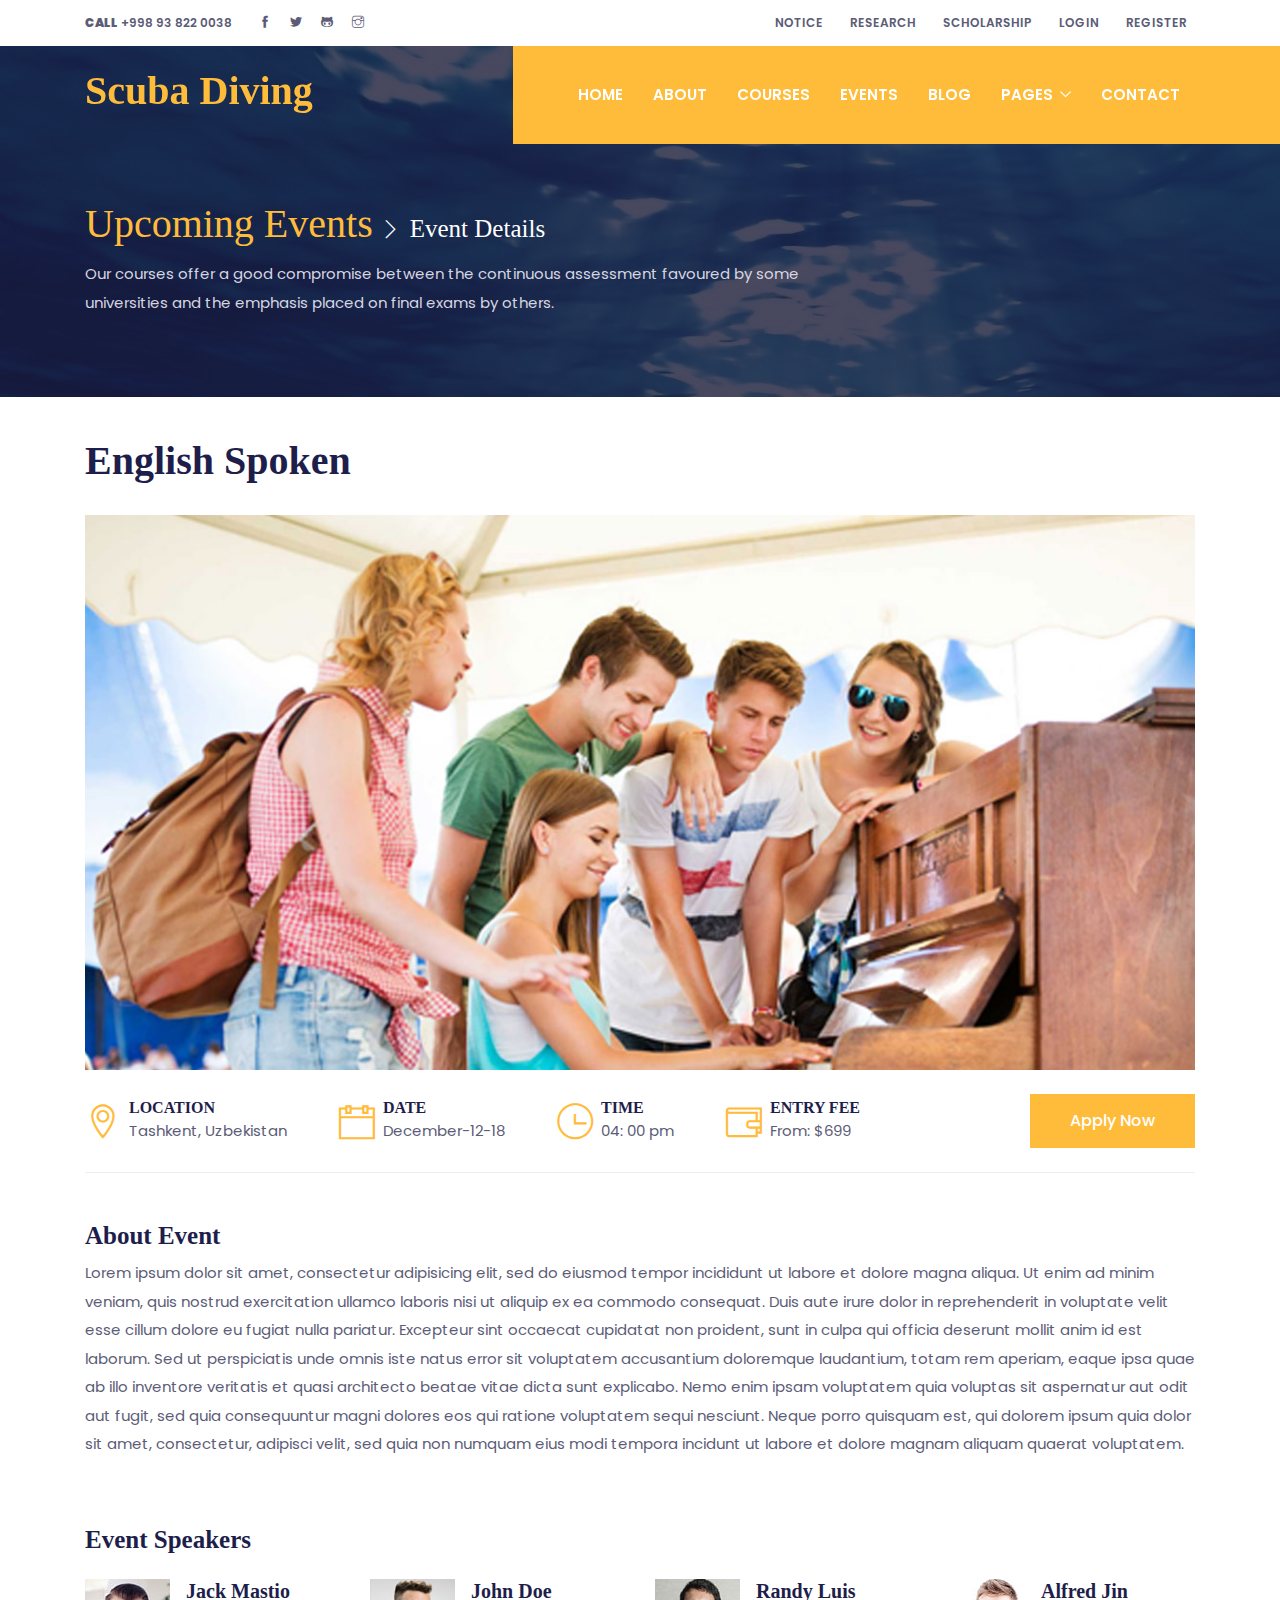
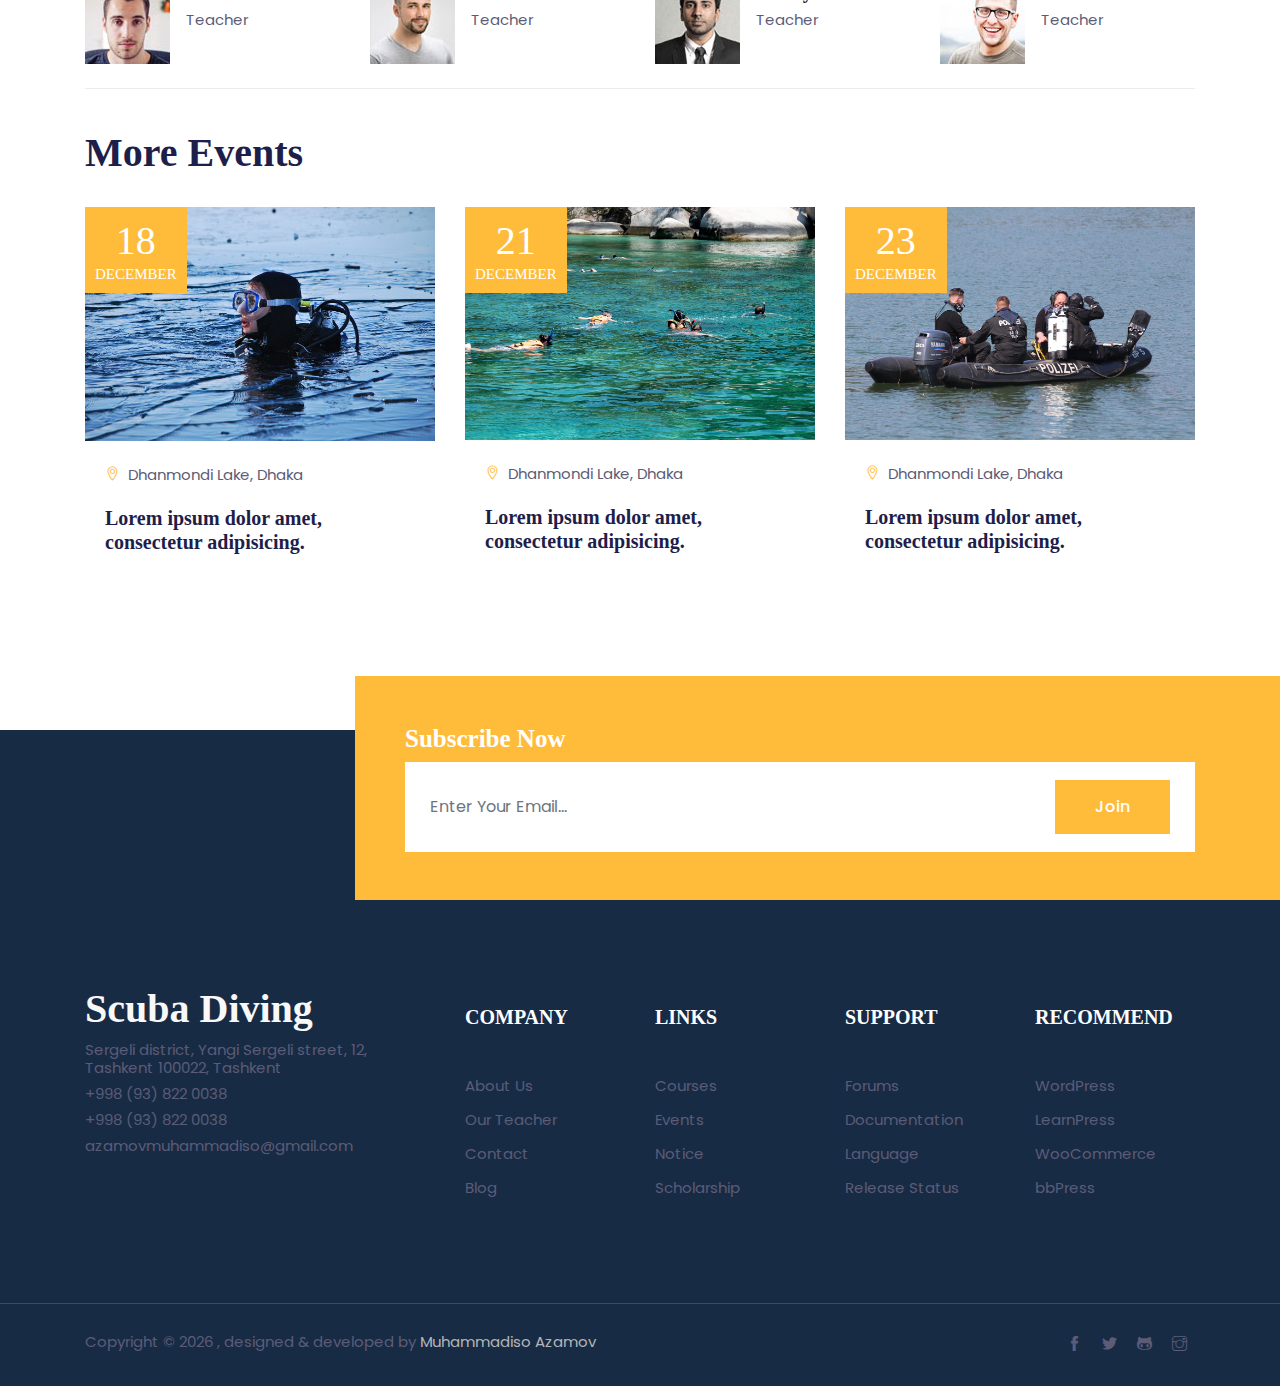
<file: event-single.html>
<!DOCTYPE html>
<html lang="en">
<head>

  <!-- Basic Page Needs
	================================================== -->
  <meta charset="utf-8">
  <title>Scuba Diving</title>

  <!-- Mobile Specific Metas
	================================================== -->
  <meta http-equiv="X-UA-Compatible" content="IE=edge">
  <meta name="description" content="Construction Html5 Template">
  <meta name="viewport" content="width=device-width, initial-scale=1.0, maximum-scale=5.0">
  <meta name="author" content="Themefisher">
  <meta name="generator" content="Themefisher Educenter HTML Template v1.0">

  <!-- ** Plugins Needed for the Project ** -->
  <!-- Bootstrap -->
  <link rel="stylesheet" href="plugins/bootstrap/bootstrap.min.css">
  <!-- slick slider -->
  <link rel="stylesheet" href="plugins/slick/slick.css">
  <!-- themefy-icon -->
  <link rel="stylesheet" href="plugins/themify-icons/themify-icons.css">
  <!-- animation css -->
  <link rel="stylesheet" href="plugins/animate/animate.css">
  <!-- aos -->
  <link rel="stylesheet" href="plugins/aos/aos.css">
  <!-- venobox popup -->
  <link rel="stylesheet" href="plugins/venobox/venobox.css">

  <!-- Main Stylesheet -->
  <link href="css/style.css" rel="stylesheet">

  <!--Favicon-->
  <link rel="shortcut icon" href="images/favicon.png" type="image/x-icon">
  <link rel="icon" href="images/favicon.png" type="image/x-icon">

</head>

<body>
  <!-- preloader start -->
  <div class="preloader">
    <img src="images/preloader.gif" alt="preloader">
  </div>
  <!-- preloader end -->

<!-- header -->
<header class="fixed-top header">
  <!-- top header -->
  <div class="top-header py-2 bg-white">
    <div class="container">
      <div class="row no-gutters">
        <div class="col-lg-4 text-center text-lg-left">
          <a class="text-color mr-3" href="tel:+998938220038"><strong>CALL</strong> +998 93 822 0038</a>
          <ul class="list-inline d-inline">
            <li class="list-inline-item mx-0"><a class="d-inline-block p-2 text-color" href="https://www.facebook.com/profile.php?id=100067515592451&sk=about"><i class="ti-facebook"></i></a></li>
            <li class="list-inline-item mx-0"><a class="d-inline-block p-2 text-color" href="https://twitter.com/MuhammadisoAza1/"><i class="ti-twitter-alt"></i></a></li>
            <li class="list-inline-item mx-0"><a class="d-inline-block p-2 text-color" href="https://github.com/azamovmuhammadiso/"><i class="ti-github"></i></a></li>
            <li class="list-inline-item mx-0"><a class="d-inline-block p-2 text-color" href="https://www.instagram.com/azamovmuhammadiso/"><i class="ti-instagram"></i></a></li>
          </ul>
        </div>
        <div class="col-lg-8 text-center text-lg-right">
          <ul class="list-inline">
            <li class="list-inline-item"><a class="text-uppercase text-color p-sm-2 py-2 px-0 d-inline-block" href="notice.html">notice</a></li>
            <li class="list-inline-item"><a class="text-uppercase text-color p-sm-2 py-2 px-0 d-inline-block" href="research.html">research</a></li>
            <li class="list-inline-item"><a class="text-uppercase text-color p-sm-2 py-2 px-0 d-inline-block" href="scholarship.html">SCHOLARSHIP</a></li>
            <li class="list-inline-item"><a class="text-uppercase text-color p-sm-2 py-2 px-0 d-inline-block" href="#loginModal" data-toggle="modal" data-target="#loginModal">login</a></li>
            <li class="list-inline-item"><a class="text-uppercase text-color p-sm-2 py-2 px-0 d-inline-block" href="#signupModal" data-toggle="modal" data-target="#signupModal">register</a></li>
          </ul>
        </div>
      </div>
    </div>
  </div>
  <!-- navbar -->
  <div class="navigation w-100">
    <div class="container">
      <nav class="navbar navbar-expand-lg navbar-dark p-0">
        <a class="navbar-brand" href="index.html"><h2 style="color: #ffbc3b;">Scuba Diving</h2></a>
        <button class="navbar-toggler rounded-0" type="button" data-toggle="collapse" data-target="#navigation"
          aria-controls="navigation" aria-expanded="false" aria-label="Toggle navigation">
          <span class="navbar-toggler-icon"></span>
        </button>

        <div class="collapse navbar-collapse" id="navigation">
          <ul class="navbar-nav ml-auto text-center">
            <li class="nav-item @@home">
              <a class="nav-link" href="index.html">Home</a>
            </li>
            <li class="nav-item @@about">
              <a class="nav-link" href="about.html">About</a>
            </li>
            <li class="nav-item @@courses">
              <a class="nav-link" href="courses.html">COURSES</a>
            </li>
            <li class="nav-item @@events">
              <a class="nav-link" href="events.html">EVENTS</a>
            </li>
            <li class="nav-item @@blog">
              <a class="nav-link" href="blog.html">BLOG</a>
            </li>
            <li class="nav-item dropdown view">
              <a class="nav-link dropdown-toggle" href="#" id="navbarDropdown" role="button" data-toggle="dropdown" aria-haspopup="true" aria-expanded="false">
                Pages
              </a>
              <ul class="dropdown-menu" aria-labelledby="navbarDropdown">
                <li><a class="dropdown-item" href="teacher.html">Teacher</a></li>
                <li><a class="dropdown-item" href="teacher-single.html">Teacher Single</a></li>
                <li><a class="dropdown-item" href="notice.html">Notice</a></li>
                <li><a class="dropdown-item" href="notice-single.html">Notice Details</a></li>
                <li><a class="dropdown-item" href="research.html">Research</a></li>
                <li><a class="dropdown-item" href="scholarship.html">Scholarship</a></li>
                <li><a class="dropdown-item" href="course-single.html">Course Details</a></li>
                <li><a class="dropdown-item" href="event-single.html">Event Details</a></li>
                <li><a class="dropdown-item" href="blog-single.html">Blog Details</a></li>
                
                <li class="dropdown-item dropdown dropleft">
                  <a class="dropdown-toggle" href="#" id="navbarDropdownSubmenu" role="button" data-toggle="dropdown" aria-haspopup="true" aria-expanded="false">
                    Sub Menu
                  </a>
                  <ul class="dropdown-menu dropdown-submenu" aria-labelledby="navbarDropdownSubmenu">
                    <li><a class="dropdown-item" href="#!">Sub Menu 01</a></li>
                    <li><a class="dropdown-item" href="#!">Sub Menu 02</a></li>
                    <li><a class="dropdown-item" href="#!">Sub Menu 03</a></li>
                  </ul>
                </li>
              </ul>
            </li>
            <li class="nav-item @@contact">
              <a class="nav-link" href="contact.html">CONTACT</a>
            </li>
          </ul>
        </div>
      </nav>
    </div>
  </div>
</header>
<!-- /header -->
<!-- Modal -->
<div class="modal fade" id="signupModal" tabindex="-1" role="dialog" aria-hidden="true">
    <div class="modal-dialog modal-lg" role="document">
        <div class="modal-content rounded-0 border-0 p-4">
            <div class="modal-header border-0">
                <h3>Register</h3>
                <button type="button" class="close" data-dismiss="modal" aria-label="Close">
                    <span aria-hidden="true">&times;</span>
                </button>
            </div>
            <div class="modal-body">
                <div class="login">
                    <form action="#" class="row">
                        <div class="col-12">
                            <input type="text" class="form-control mb-3" id="signupPhone" name="signupPhone" placeholder="Phone">
                        </div>
                        <div class="col-12">
                            <input type="text" class="form-control mb-3" id="signupName" name="signupName" placeholder="Name">
                        </div>
                        <div class="col-12">
                            <input type="email" class="form-control mb-3" id="signupEmail" name="signupEmail" placeholder="Email">
                        </div>
                        <div class="col-12">
                            <input type="password" class="form-control mb-3" id="signupPassword" name="signupPassword" placeholder="Password">
                        </div>
                        <div class="col-12">
                            <button type="submit" class="btn btn-primary">SIGN UP</button>
                        </div>
                    </form>
                </div>
            </div>
        </div>
    </div>
</div>
<!-- Modal -->
<div class="modal fade" id="loginModal" tabindex="-1" role="dialog" aria-hidden="true">
    <div class="modal-dialog modal-lg" role="document">
        <div class="modal-content rounded-0 border-0 p-4">
            <div class="modal-header border-0">
                <h3>Login</h3>
                <button type="button" class="close" data-dismiss="modal" aria-label="Close">
                    <span aria-hidden="true">&times;</span>
                </button>
            </div>
            <div class="modal-body">
                <form action="#" class="row">
                    <div class="col-12">
                        <input type="text" class="form-control mb-3" id="loginPhone" name="loginPhone" placeholder="Phone">
                    </div>
                    <div class="col-12">
                        <input type="text" class="form-control mb-3" id="loginName" name="loginName" placeholder="Name">
                    </div>
                    <div class="col-12">
                        <input type="password" class="form-control mb-3" id="loginPassword" name="loginPassword" placeholder="Password">
                    </div>
                    <div class="col-12">
                        <button type="submit" class="btn btn-primary">LOGIN</button>
                    </div>
                </form>
            </div>
        </div>
    </div>
</div>

<!-- page title -->
<section class="page-title-section overlay" data-background="images/backgrounds/page-title.jpg">
  <div class="container">
    <div class="row">
      <div class="col-md-8">
        <ul class="list-inline custom-breadcrumb mb-2">
          <li class="list-inline-item"><a class="h2 text-primary font-secondary" href="events.html">Upcoming Events</a></li>
          <li class="list-inline-item text-white h3 font-secondary nasted">Event Details</li>
        </ul>
        <p class="text-lighten mb-0">Our courses offer a good compromise between the continuous assessment favoured by some universities and the emphasis placed on final exams by others.</p>
      </div>
    </div>
  </div>
</section>
<!-- /page title -->

<!-- event single -->
<section class="section-sm">
  <div class="container">
    <div class="row">
      <div class="col-12">
        <h2 class="section-title">English Spoken</h2>
      </div>
      <!-- event image -->
      <div class="col-12 mb-4">
        <img src="images/events/event-single.jpg" alt="event thumb" class="img-fluid w-100">
      </div>
    </div>
    <!-- event info -->
    <div class="row align-items-center mb-5">
      <div class="col-lg-9">
        <ul class="list-inline">
          <li class="list-inline-item mr-xl-5 mr-4 mb-3 mb-lg-0">
            <div class="d-flex align-items-center">
              <i class="ti-location-pin text-primary icon-md mr-2"></i>
              <div class="text-left">
                <h6 class="mb-0">LOCATION</h6>
                <p class="mb-0">Tashkent, Uzbekistan</p>
              </div>
            </div>
          </li>
          <li class="list-inline-item mr-xl-5 mr-4 mb-3 mb-lg-0">
            <div class="d-flex align-items-center">
              <i class="ti-calendar text-primary icon-md mr-2"></i>
              <div class="text-left">
                <h6 class="mb-0">DATE</h6>
                <p class="mb-0">December-12-18</p>
              </div>
            </div>
          </li>
          <li class="list-inline-item mr-xl-5 mr-4 mb-3 mb-lg-0">
            <div class="d-flex align-items-center">
              <i class="ti-time text-primary icon-md mr-2"></i>
              <div class="text-left">
                <h6 class="mb-0">TIME</h6>
                <p class="mb-0">04: 00 pm</p>
              </div>
            </div>
          </li>
          <li class="list-inline-item mr-xl-5 mr-4 mb-3 mb-lg-0">
            <div class="d-flex align-items-center">
              <i class="ti-wallet text-primary icon-md mr-2"></i>
              <div class="text-left">
                <h6 class="mb-0">ENTRY FEE</h6>
                <p class="mb-0">From: $699</p>
              </div>
            </div>
          </li>
        </ul>
      </div>
      <div class="col-lg-3 text-lg-right text-left">
        <a href="event-single.html" class="btn btn-primary">Apply now</a>
      </div>
      <!-- border -->
      <div class="col-12 mt-4 order-4">
        <div class="border-bottom border-primary"></div>
      </div>
    </div>
    <!-- event details -->
    <div class="row">
      <div class="col-12 mb-50">
        <h3>About Event</h3>
        <p>Lorem ipsum dolor sit amet, consectetur adipisicing elit, sed do eiusmod tempor incididunt ut labore et
          dolore magna aliqua. Ut enim ad minim veniam, quis nostrud exercitation ullamco laboris nisi ut aliquip ex ea
          commodo consequat. Duis aute irure dolor in reprehenderit in voluptate velit esse cillum dolore eu fugiat
          nulla pariatur. Excepteur sint occaecat cupidatat non proident, sunt in culpa qui officia deserunt mollit
          anim id est laborum. Sed ut perspiciatis unde omnis iste natus error sit voluptatem accusantium doloremque
          laudantium, totam rem aperiam, eaque ipsa quae ab illo inventore veritatis et quasi architecto beatae vitae
          dicta sunt explicabo. Nemo enim ipsam voluptatem quia voluptas sit aspernatur aut odit aut fugit, sed quia
          consequuntur magni dolores eos qui ratione voluptatem sequi nesciunt. Neque porro quisquam est, qui dolorem
          ipsum quia dolor sit amet, consectetur, adipisci velit, sed quia non numquam eius modi tempora incidunt ut
          labore et dolore magnam aliquam quaerat voluptatem.</p>
      </div>
    </div>
    <!-- event speakers -->
    <div class="row">
      <div class="col-12">
        <h3 class="mb-4">Event Speakers</h3>
      </div>
      <!-- speakers -->
      <div class="col-lg-3 col-sm-6 mb-4 mb-lg-0">
        <div class="media">
          <img class="mr-3 img-fluid" src="images/event-speakers/speaker-1.jpg" alt="speaker">
          <div class="media-body">
            <h4 class="mt-0">Jack Mastio</h4>
            Teacher
          </div>
        </div>
      </div>
      <!-- speakers -->
      <div class="col-lg-3 col-sm-6 mb-4 mb-lg-0">
        <div class="media">
          <img class="mr-3 img-fluid" src="images/event-speakers/speaker-2.jpg" alt="speaker">
          <div class="media-body">
            <h4 class="mt-0">John Doe</h4>
            Teacher
          </div>
        </div>
      </div>
      <!-- speakers -->
      <div class="col-lg-3 col-sm-6 mb-4 mb-lg-0">
        <div class="media">
          <img class="mr-3 img-fluid" src="images/event-speakers/speaker-3.jpg" alt="speaker">
          <div class="media-body">
            <h4 class="mt-0">Randy Luis</h4>
            Teacher
          </div>
        </div>
      </div>
      <!-- speakers -->
      <div class="col-lg-3 col-sm-6 mb-4 mb-lg-0">
        <div class="media">
          <img class="mr-3 img-fluid" src="images/event-speakers/speaker-4.jpg" alt="speaker">
          <div class="media-body">
            <h4 class="mt-0">Alfred Jin</h4>
            Teacher
          </div>
        </div>
      </div>
      <!-- border -->
      <div class="col-12 mt-4 order-4">
        <div class="border-bottom border-primary"></div>
      </div>
    </div>
  </div>
</section>
<!-- /event single -->

<!-- more event -->
<section class="section pt-0">
  <div class="container">
    <div class="row">
      <div class="col-12">
        <h2 class="section-title">More Events</h2>
      </div>
    </div>
    <div class="row justify-content-center">
  <!-- event -->
  <div class="col-lg-4 col-sm-6 mb-5 mb-lg-0">
    <div class="card border-0 rounded-0 hover-shadow">
      <div class="card-img position-relative">
        <img class="card-img-top rounded-0" src="images/events/event-1.jpg" alt="event thumb">
        <div class="card-date"><span>18</span><br>December</div>
      </div>
      <div class="card-body">
        <!-- location -->
        <p><i class="ti-location-pin text-primary mr-2"></i>Dhanmondi Lake, Dhaka</p>
        <a href="event-single.html"><h4 class="card-title">Lorem ipsum dolor amet, consectetur adipisicing.</h4></a>
      </div>
    </div>
  </div>
  <!-- event -->
  <div class="col-lg-4 col-sm-6 mb-5 mb-lg-0">
    <div class="card border-0 rounded-0 hover-shadow">
      <div class="card-img position-relative">
        <img class="card-img-top rounded-0" src="images/events/event-2.jpg" alt="event thumb">
        <div class="card-date"><span>21</span><br>December</div>
      </div>
      <div class="card-body">
        <!-- location -->
        <p><i class="ti-location-pin text-primary mr-2"></i>Dhanmondi Lake, Dhaka</p>
        <a href="event-single.html"><h4 class="card-title">Lorem ipsum dolor amet, consectetur adipisicing.</h4></a>
      </div>
    </div>
  </div>
  <!-- event -->
  <div class="col-lg-4 col-sm-6 mb-5 mb-lg-0">
    <div class="card border-0 rounded-0 hover-shadow">
      <div class="card-img position-relative">
        <img class="card-img-top rounded-0" src="images/events/event-3.jpg" alt="event thumb">
        <div class="card-date"><span>23</span><br>December</div>
      </div>
      <div class="card-body">
        <!-- location -->
        <p><i class="ti-location-pin text-primary mr-2"></i>Dhanmondi Lake, Dhaka</p>
        <a href="event-single.html"><h4 class="card-title">Lorem ipsum dolor amet, consectetur adipisicing.</h4></a>
      </div>
    </div>
  </div>
</div>
  </div>
</section>
<!-- /more event -->

<!-- footer -->
<footer>
  <!-- newsletter -->
  <div class="newsletter">
    <div class="container">
      <div class="row">
        <div class="col-md-9 ml-auto bg-primary py-5 newsletter-block">
          <h3 class="text-white">Subscribe Now</h3>
          <form action="#">
            <div class="input-wrapper">
              <input type="email" class="form-control border-0" id="newsletter" name="newsletter" placeholder="Enter Your Email...">
              <button type="submit" value="send" class="btn btn-primary">Join</button>
            </div>
          </form>
        </div>
      </div>
    </div>
  </div>
  <!-- footer content -->
  <div class="footer bg-footer section border-bottom">
    <div class="container">
      <div class="row">
        <div class="col-lg-4 col-sm-8 mb-5 mb-lg-0">
          <!-- logo -->
          <a class="logo-footer" href="index.html"><h2 style="color: #f8f8f8;">Scuba Diving</h2></a>
          <ul class="list-unstyled">
            <li class="mb-2">Sergeli district, Yangi Sergeli street, 12, Tashkent 100022, Tashkent</li>
            <li class="mb-2">+998 (93) 822 0038</li>
            <li class="mb-2">+998 (93) 822 0038</li>
            <li class="mb-2">azamovmuhammadiso@gmail.com</li>
          </ul>
        </div>
        <!-- company -->
        <div class="col-lg-2 col-md-3 col-sm-4 col-6 mb-5 mb-md-0">
          <h4 class="text-white mb-5">COMPANY</h4>
          <ul class="list-unstyled">
            <li class="mb-3"><a class="text-color" href="about.html">About Us</a></li>
            <li class="mb-3"><a class="text-color" href="teacher.html">Our Teacher</a></li>
            <li class="mb-3"><a class="text-color" href="contact.html">Contact</a></li>
            <li class="mb-3"><a class="text-color" href="blog.html">Blog</a></li>
          </ul>
        </div>
        <!-- links -->
        <div class="col-lg-2 col-md-3 col-sm-4 col-6 mb-5 mb-md-0">
          <h4 class="text-white mb-5">LINKS</h4>
          <ul class="list-unstyled">
            <li class="mb-3"><a class="text-color" href="courses.html">Courses</a></li>
            <li class="mb-3"><a class="text-color" href="events.html">Events</a></li>
            <li class="mb-3"><a class="text-color" href="notice.html">Notice</a></li>
            <li class="mb-3"><a class="text-color" href="scholarship.html">Scholarship</a></li>
          </ul>
        </div>
        <!-- support -->
        <div class="col-lg-2 col-md-3 col-sm-4 col-6 mb-5 mb-md-0">
          <h4 class="text-white mb-5">SUPPORT</h4>
          <ul class="list-unstyled">
            <li class="mb-3"><a class="text-color" href="#!">Forums</a></li>
            <li class="mb-3"><a class="text-color" href="#!">Documentation</a></li>
            <li class="mb-3"><a class="text-color" href="#!">Language</a></li>
            <li class="mb-3"><a class="text-color" href="#!">Release Status</a></li>
          </ul>
        </div>
        <!-- support -->
        <div class="col-lg-2 col-md-3 col-sm-4 col-6 mb-5 mb-md-0">
          <h4 class="text-white mb-5">RECOMMEND</h4>
          <ul class="list-unstyled">
            <li class="mb-3"><a class="text-color" href="#!">WordPress</a></li>
            <li class="mb-3"><a class="text-color" href="#!">LearnPress</a></li>
            <li class="mb-3"><a class="text-color" href="#!">WooCommerce</a></li>
            <li class="mb-3"><a class="text-color" href="#!">bbPress</a></li>
          </ul>
        </div>
      </div>
    </div>
  </div>
  <!-- copyright -->
  <div class="copyright py-4 bg-footer">
    <div class="container">
      <div class="row">
        <div class="col-sm-7 text-sm-left text-center">
          <p class="mb-0">Copyright &copy;
            <script>
              var CurrentYear = new Date().getFullYear()
              document.write(CurrentYear)
            </script> 
            , designed & developed by <a href="https://github.com/azamovmuhammadiso/" class="text-muted">Muhammadiso Azamov</a>
          </p>
        </div>
        <div class="col-sm-5 text-sm-right text-center">
          <ul class="list-inline">
            <li class="list-inline-item mx-0"><a class="d-inline-block p-2 text-color" href="https://www.facebook.com/profile.php?id=100067515592451&sk=about"><i class="ti-facebook"></i></a></li>
            <li class="list-inline-item mx-0"><a class="d-inline-block p-2 text-color" href="https://twitter.com/MuhammadisoAza1/"><i class="ti-twitter-alt"></i></a></li>
            <li class="list-inline-item mx-0"><a class="d-inline-block p-2 text-color" href="https://github.com/azamovmuhammadiso/"><i class="ti-github"></i></a></li>
            <li class="list-inline-item mx-0"><a class="d-inline-block p-2 text-color" href="https://www.instagram.com/azamovmuhammadiso/"><i class="ti-instagram"></i></a></li>
          </ul>
        </div>
      </div>
    </div>
  </div>
</footer>
<!-- /footer -->

<!-- jQuery -->
<script src="plugins/jQuery/jquery.min.js"></script>
<!-- Bootstrap JS -->
<script src="plugins/bootstrap/bootstrap.min.js"></script>
<!-- slick slider -->
<script src="plugins/slick/slick.min.js"></script>
<!-- aos -->
<script src="plugins/aos/aos.js"></script>
<!-- venobox popup -->
<script src="plugins/venobox/venobox.min.js"></script>
<!-- filter -->
<script src="plugins/filterizr/jquery.filterizr.min.js"></script>
<!-- google map -->
<!-- Main Script -->
<script src="js/script.js"></script>

</body>
</html>
</file>
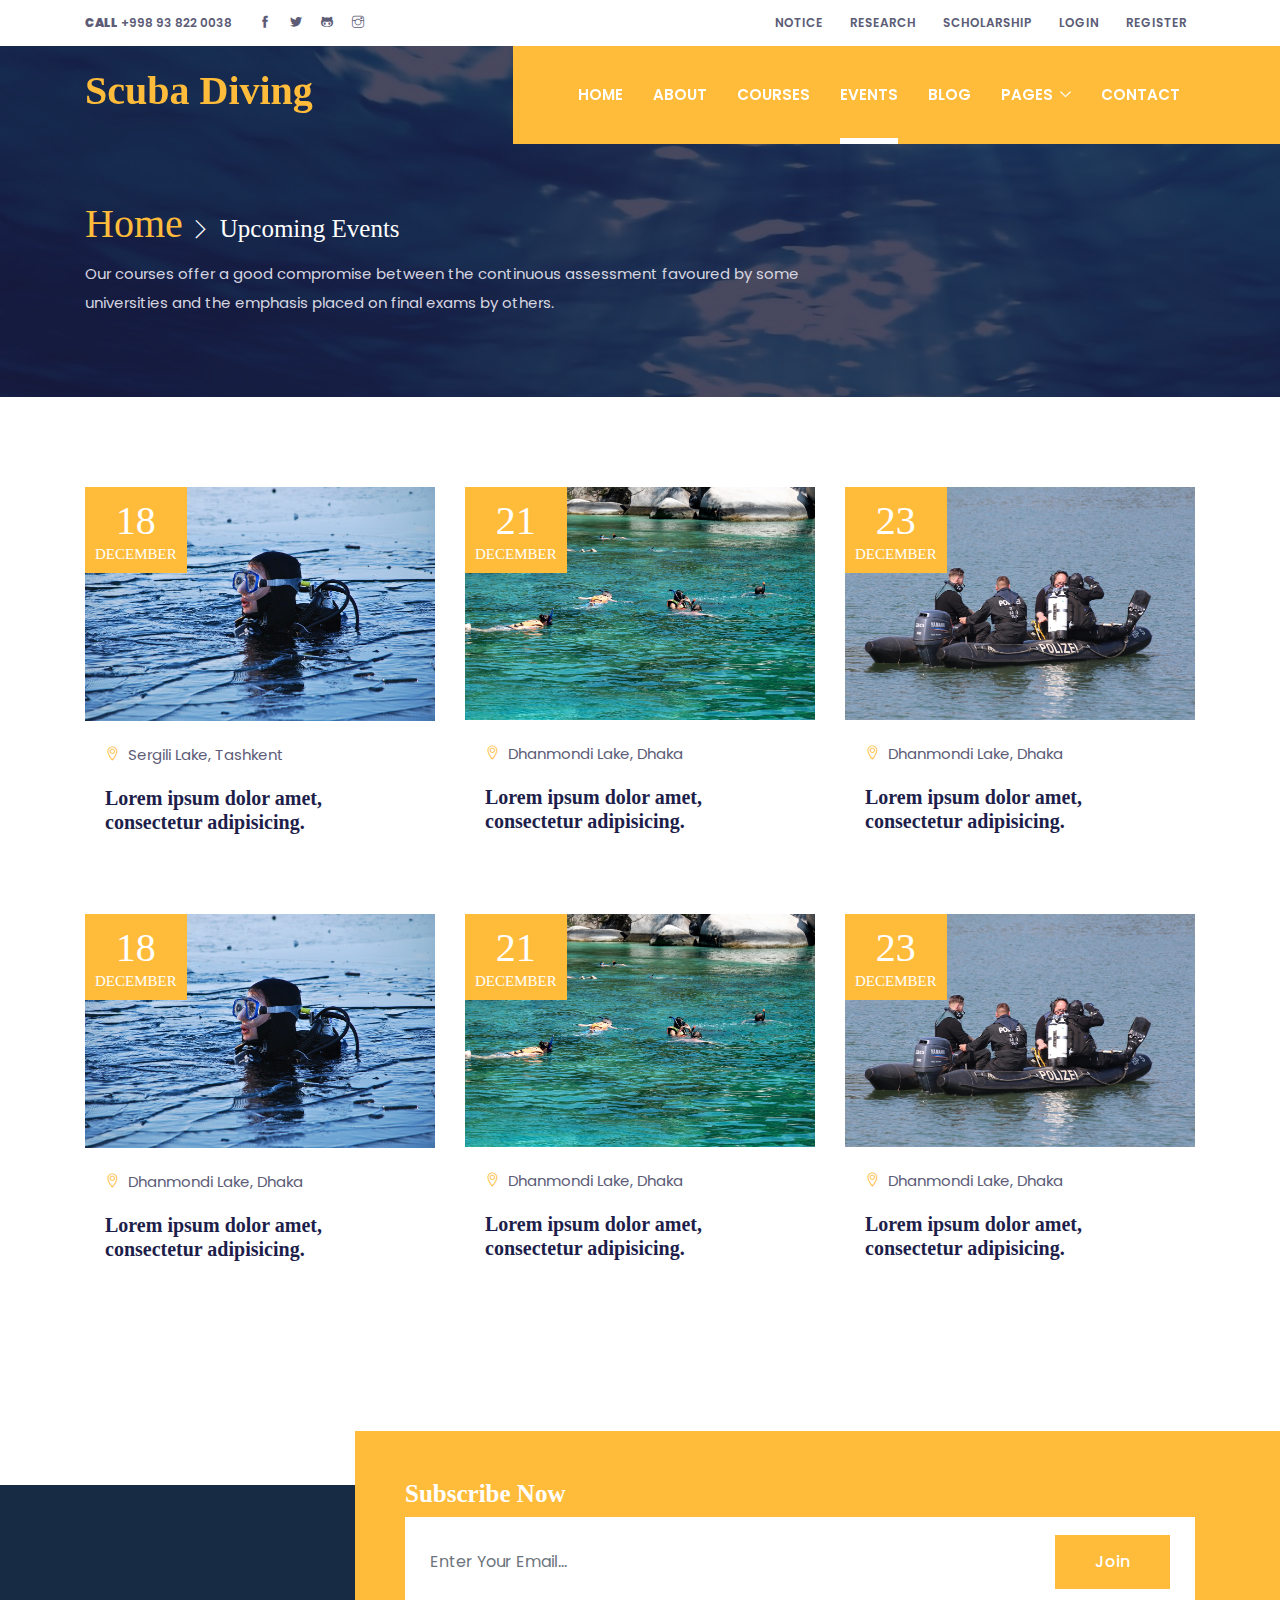
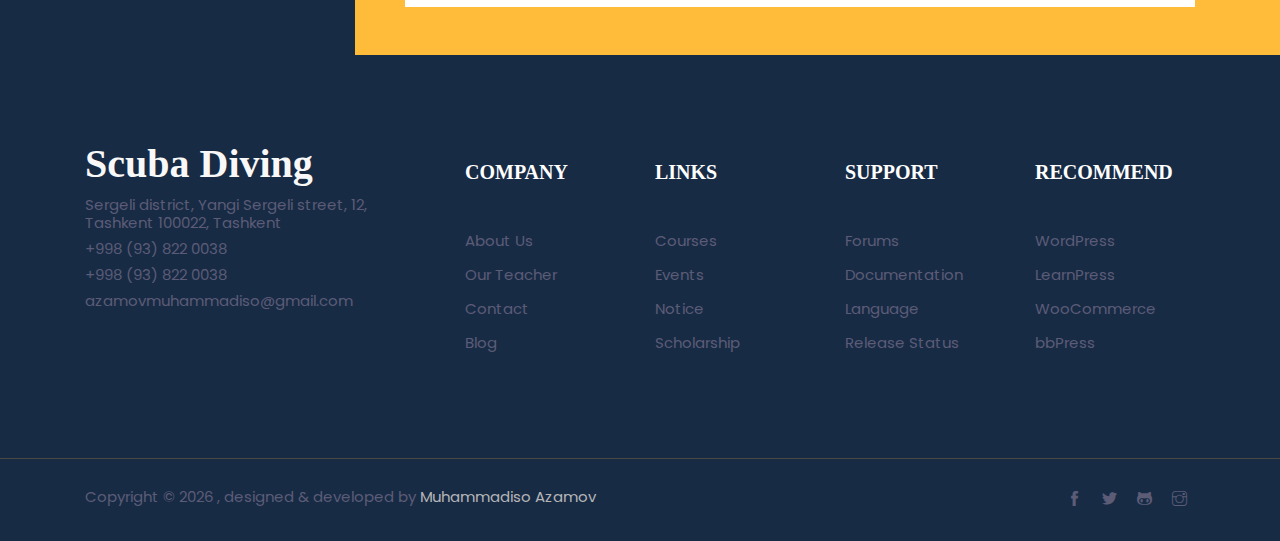
<file: events.html>
<!DOCTYPE html>
<html lang="en">
<head>

  <!-- Basic Page Needs
	================================================== -->
  <meta charset="utf-8">
  <title>Scuba Diving</title>

  <!-- Mobile Specific Metas
	================================================== -->
  <meta http-equiv="X-UA-Compatible" content="IE=edge">
  <meta name="description" content="Construction Html5 Template">
  <meta name="viewport" content="width=device-width, initial-scale=1.0, maximum-scale=5.0">
  <meta name="author" content="Themefisher">
  <meta name="generator" content="Themefisher Educenter HTML Template v1.0">

  <!-- ** Plugins Needed for the Project ** -->
  <!-- Bootstrap -->
  <link rel="stylesheet" href="plugins/bootstrap/bootstrap.min.css">
  <!-- slick slider -->
  <link rel="stylesheet" href="plugins/slick/slick.css">
  <!-- themefy-icon -->
  <link rel="stylesheet" href="plugins/themify-icons/themify-icons.css">
  <!-- animation css -->
  <link rel="stylesheet" href="plugins/animate/animate.css">
  <!-- aos -->
  <link rel="stylesheet" href="plugins/aos/aos.css">
  <!-- venobox popup -->
  <link rel="stylesheet" href="plugins/venobox/venobox.css">

  <!-- Main Stylesheet -->
  <link href="css/style.css" rel="stylesheet">

  <!--Favicon-->
  <link rel="shortcut icon" href="images/favicon.png" type="image/x-icon">
  <link rel="icon" href="images/favicon.png" type="image/x-icon">

</head>

<body>
  <!-- preloader start -->
  <div class="preloader">
    <img src="images/preloader.gif" alt="preloader">
  </div>
  <!-- preloader end -->

<!-- header -->
<header class="fixed-top header">
  <!-- top header -->
  <div class="top-header py-2 bg-white">
    <div class="container">
      <div class="row no-gutters">
        <div class="col-lg-4 text-center text-lg-left">
          <a class="text-color mr-3" href="tel:+998938220038"><strong>CALL</strong> +998 93 822 0038</a>
          <ul class="list-inline d-inline">
            <li class="list-inline-item mx-0"><a class="d-inline-block p-2 text-color" href="https://www.facebook.com/profile.php?id=100067515592451&sk=about"><i class="ti-facebook"></i></a></li>
            <li class="list-inline-item mx-0"><a class="d-inline-block p-2 text-color" href="https://twitter.com/MuhammadisoAza1/"><i class="ti-twitter-alt"></i></a></li>
            <li class="list-inline-item mx-0"><a class="d-inline-block p-2 text-color" href="https://github.com/azamovmuhammadiso/"><i class="ti-github"></i></a></li>
            <li class="list-inline-item mx-0"><a class="d-inline-block p-2 text-color" href="https://www.instagram.com/azamovmuhammadiso/"><i class="ti-instagram"></i></a></li>
          </ul>
        </div>
        <div class="col-lg-8 text-center text-lg-right">
          <ul class="list-inline">
            <li class="list-inline-item"><a class="text-uppercase text-color p-sm-2 py-2 px-0 d-inline-block" href="notice.html">notice</a></li>
            <li class="list-inline-item"><a class="text-uppercase text-color p-sm-2 py-2 px-0 d-inline-block" href="research.html">research</a></li>
            <li class="list-inline-item"><a class="text-uppercase text-color p-sm-2 py-2 px-0 d-inline-block" href="scholarship.html">SCHOLARSHIP</a></li>
            <li class="list-inline-item"><a class="text-uppercase text-color p-sm-2 py-2 px-0 d-inline-block" href="#loginModal" data-toggle="modal" data-target="#loginModal">login</a></li>
            <li class="list-inline-item"><a class="text-uppercase text-color p-sm-2 py-2 px-0 d-inline-block" href="#signupModal" data-toggle="modal" data-target="#signupModal">register</a></li>
          </ul>
        </div>
      </div>
    </div>
  </div>
  <!-- navbar -->
  <div class="navigation w-100">
    <div class="container">
      <nav class="navbar navbar-expand-lg navbar-dark p-0">
        <a class="navbar-brand" href="index.html"><h2 style="color: #ffbc3b;">Scuba Diving</h2></a>
        <button class="navbar-toggler rounded-0" type="button" data-toggle="collapse" data-target="#navigation"
          aria-controls="navigation" aria-expanded="false" aria-label="Toggle navigation">
          <span class="navbar-toggler-icon"></span>
        </button>

        <div class="collapse navbar-collapse" id="navigation">
          <ul class="navbar-nav ml-auto text-center">
            <li class="nav-item @@home">
              <a class="nav-link" href="index.html">Home</a>
            </li>
            <li class="nav-item @@about">
              <a class="nav-link" href="about.html">About</a>
            </li>
            <li class="nav-item @@courses">
              <a class="nav-link" href="courses.html">COURSES</a>
            </li>
            <li class="nav-item active">
              <a class="nav-link" href="events.html">EVENTS</a>
            </li>
            <li class="nav-item @@blog">
              <a class="nav-link" href="blog.html">BLOG</a>
            </li>
            <li class="nav-item dropdown view">
              <a class="nav-link dropdown-toggle" href="#" id="navbarDropdown" role="button" data-toggle="dropdown" aria-haspopup="true" aria-expanded="false">
                Pages
              </a>
              <ul class="dropdown-menu" aria-labelledby="navbarDropdown">
                <li><a class="dropdown-item" href="teacher.html">Teacher</a></li>
                <li><a class="dropdown-item" href="teacher-single.html">Teacher Single</a></li>
                <li><a class="dropdown-item" href="notice.html">Notice</a></li>
                <li><a class="dropdown-item" href="notice-single.html">Notice Details</a></li>
                <li><a class="dropdown-item" href="research.html">Research</a></li>
                <li><a class="dropdown-item" href="scholarship.html">Scholarship</a></li>
                <li><a class="dropdown-item" href="course-single.html">Course Details</a></li>
                <li><a class="dropdown-item" href="event-single.html">Event Details</a></li>
                <li><a class="dropdown-item" href="blog-single.html">Blog Details</a></li>
                
                <li class="dropdown-item dropdown dropleft">
                  <a class="dropdown-toggle" href="#" id="navbarDropdownSubmenu" role="button" data-toggle="dropdown" aria-haspopup="true" aria-expanded="false">
                    Sub Menu
                  </a>
                  <ul class="dropdown-menu dropdown-submenu" aria-labelledby="navbarDropdownSubmenu">
                    <li><a class="dropdown-item" href="#!">Sub Menu 01</a></li>
                    <li><a class="dropdown-item" href="#!">Sub Menu 02</a></li>
                    <li><a class="dropdown-item" href="#!">Sub Menu 03</a></li>
                  </ul>
                </li>
              </ul>
            </li>
            <li class="nav-item @@contact">
              <a class="nav-link" href="contact.html">CONTACT</a>
            </li>
          </ul>
        </div>
      </nav>
    </div>
  </div>
</header>
<!-- /header -->
<!-- Modal -->
<div class="modal fade" id="signupModal" tabindex="-1" role="dialog" aria-hidden="true">
    <div class="modal-dialog modal-lg" role="document">
        <div class="modal-content rounded-0 border-0 p-4">
            <div class="modal-header border-0">
                <h3>Register</h3>
                <button type="button" class="close" data-dismiss="modal" aria-label="Close">
                    <span aria-hidden="true">&times;</span>
                </button>
            </div>
            <div class="modal-body">
                <div class="login">
                    <form action="#" class="row">
                        <div class="col-12">
                            <input type="text" class="form-control mb-3" id="signupPhone" name="signupPhone" placeholder="Phone">
                        </div>
                        <div class="col-12">
                            <input type="text" class="form-control mb-3" id="signupName" name="signupName" placeholder="Name">
                        </div>
                        <div class="col-12">
                            <input type="email" class="form-control mb-3" id="signupEmail" name="signupEmail" placeholder="Email">
                        </div>
                        <div class="col-12">
                            <input type="password" class="form-control mb-3" id="signupPassword" name="signupPassword" placeholder="Password">
                        </div>
                        <div class="col-12">
                            <button type="submit" class="btn btn-primary">SIGN UP</button>
                        </div>
                    </form>
                </div>
            </div>
        </div>
    </div>
</div>
<!-- Modal -->
<div class="modal fade" id="loginModal" tabindex="-1" role="dialog" aria-hidden="true">
    <div class="modal-dialog modal-lg" role="document">
        <div class="modal-content rounded-0 border-0 p-4">
            <div class="modal-header border-0">
                <h3>Login</h3>
                <button type="button" class="close" data-dismiss="modal" aria-label="Close">
                    <span aria-hidden="true">&times;</span>
                </button>
            </div>
            <div class="modal-body">
                <form action="#" class="row">
                    <div class="col-12">
                        <input type="text" class="form-control mb-3" id="loginPhone" name="loginPhone" placeholder="Phone">
                    </div>
                    <div class="col-12">
                        <input type="text" class="form-control mb-3" id="loginName" name="loginName" placeholder="Name">
                    </div>
                    <div class="col-12">
                        <input type="password" class="form-control mb-3" id="loginPassword" name="loginPassword" placeholder="Password">
                    </div>
                    <div class="col-12">
                        <button type="submit" class="btn btn-primary">LOGIN</button>
                    </div>
                </form>
            </div>
        </div>
    </div>
</div>

<!-- page title -->
<section class="page-title-section overlay" data-background="images/backgrounds/page-title.jpg">
  <div class="container">
    <div class="row">
      <div class="col-md-8">
        <ul class="list-inline custom-breadcrumb mb-2">
          <li class="list-inline-item"><a class="h2 text-primary font-secondary" href="index.html">Home</a></li>
          <li class="list-inline-item text-white h3 font-secondary nasted">Upcoming Events</li>
        </ul>
        <p class="text-lighten mb-0">Our courses offer a good compromise between the continuous assessment favoured by some universities and the emphasis placed on final exams by others.</p>
      </div>
    </div>
  </div>
</section>
<!-- /page title -->

<!-- courses -->
<section class="section">
  <div class="container">
    <div class="row">
      <!-- event -->
      <div class="col-lg-4 col-sm-6 mb-5">
        <div class="card border-0 rounded-0 hover-shadow">
          <div class="card-img position-relative">
            <img class="card-img-top rounded-0" src="images/events/event-1.jpg" alt="event thumb">
            <div class="card-date"><span>18</span><br>December</div>
          </div>
          <div class="card-body">
            <!-- location -->
            <p><i class="ti-location-pin text-primary mr-2"></i>Sergili Lake, Tashkent</p>
            <a href="event-single.html">
              <h4 class="card-title">Lorem ipsum dolor amet, consectetur adipisicing.</h4>
            </a>
          </div>
        </div>
      </div>
      <!-- event -->
      <div class="col-lg-4 col-sm-6 mb-5">
        <div class="card border-0 rounded-0 hover-shadow">
          <div class="card-img position-relative">
            <img class="card-img-top rounded-0" src="images/events/event-2.jpg" alt="event thumb">
            <div class="card-date"><span>21</span><br>December</div>
          </div>
          <div class="card-body">
            <!-- location -->
            <p><i class="ti-location-pin text-primary mr-2"></i>Dhanmondi Lake, Dhaka</p>
            <a href="event-single.html">
              <h4 class="card-title">Lorem ipsum dolor amet, consectetur adipisicing.</h4>
            </a>
          </div>
        </div>
      </div>
      <!-- event -->
      <div class="col-lg-4 col-sm-6 mb-5">
        <div class="card border-0 rounded-0 hover-shadow">
          <div class="card-img position-relative">
            <img class="card-img-top rounded-0" src="images/events/event-3.jpg" alt="event thumb">
            <div class="card-date"><span>23</span><br>December</div>
          </div>
          <div class="card-body">
            <!-- location -->
            <p><i class="ti-location-pin text-primary mr-2"></i>Dhanmondi Lake, Dhaka</p>
            <a href="event-single.html">
              <h4 class="card-title">Lorem ipsum dolor amet, consectetur adipisicing.</h4>
            </a>
          </div>
        </div>
      </div>
      <!-- event -->
      <div class="col-lg-4 col-sm-6 mb-5">
        <div class="card border-0 rounded-0 hover-shadow">
          <div class="card-img position-relative">
            <img class="card-img-top rounded-0" src="images/events/event-1.jpg" alt="event thumb">
            <div class="card-date"><span>18</span><br>December</div>
          </div>
          <div class="card-body">
            <!-- location -->
            <p><i class="ti-location-pin text-primary mr-2"></i>Dhanmondi Lake, Dhaka</p>
            <a href="event-single.html">
              <h4 class="card-title">Lorem ipsum dolor amet, consectetur adipisicing.</h4>
            </a>
          </div>
        </div>
      </div>
      <!-- event -->
      <div class="col-lg-4 col-sm-6 mb-5">
        <div class="card border-0 rounded-0 hover-shadow">
          <div class="card-img position-relative">
            <img class="card-img-top rounded-0" src="images/events/event-2.jpg" alt="event thumb">
            <div class="card-date"><span>21</span><br>December</div>
          </div>
          <div class="card-body">
            <!-- location -->
            <p><i class="ti-location-pin text-primary mr-2"></i>Dhanmondi Lake, Dhaka</p>
            <a href="event-single.html">
              <h4 class="card-title">Lorem ipsum dolor amet, consectetur adipisicing.</h4>
            </a>
          </div>
        </div>
      </div>
      <!-- event -->
      <div class="col-lg-4 col-sm-6 mb-5">
        <div class="card border-0 rounded-0 hover-shadow">
          <div class="card-img position-relative">
            <img class="card-img-top rounded-0" src="images/events/event-3.jpg" alt="event thumb">
            <div class="card-date"><span>23</span><br>December</div>
          </div>
          <div class="card-body">
            <!-- location -->
            <p><i class="ti-location-pin text-primary mr-2"></i>Dhanmondi Lake, Dhaka</p>
            <a href="event-single.html">
              <h4 class="card-title">Lorem ipsum dolor amet, consectetur adipisicing.</h4>
            </a>
          </div>
        </div>
      </div>
    </div>
  </div>
</section>
<!-- /courses -->

<!-- footer -->
<footer>
  <!-- newsletter -->
  <div class="newsletter">
    <div class="container">
      <div class="row">
        <div class="col-md-9 ml-auto bg-primary py-5 newsletter-block">
          <h3 class="text-white">Subscribe Now</h3>
          <form action="#">
            <div class="input-wrapper">
              <input type="email" class="form-control border-0" id="newsletter" name="newsletter" placeholder="Enter Your Email...">
              <button type="submit" value="send" class="btn btn-primary">Join</button>
            </div>
          </form>
        </div>
      </div>
    </div>
  </div>
  <!-- footer content -->
  <div class="footer bg-footer section border-bottom">
    <div class="container">
      <div class="row">
        <div class="col-lg-4 col-sm-8 mb-5 mb-lg-0">
          <!-- logo -->
          <a class="logo-footer" href="index.html"><h2 style="color: #f8f8f8;">Scuba Diving</h2></a>
          <ul class="list-unstyled">
            <li class="mb-2">Sergeli district, Yangi Sergeli street, 12, Tashkent 100022, Tashkent</li>
            <li class="mb-2">+998 (93) 822 0038</li>
            <li class="mb-2">+998 (93) 822 0038</li>
            <li class="mb-2">azamovmuhammadiso@gmail.com</li>
          </ul>
        </div>
        <!-- company -->
        <div class="col-lg-2 col-md-3 col-sm-4 col-6 mb-5 mb-md-0">
          <h4 class="text-white mb-5">COMPANY</h4>
          <ul class="list-unstyled">
            <li class="mb-3"><a class="text-color" href="about.html">About Us</a></li>
            <li class="mb-3"><a class="text-color" href="teacher.html">Our Teacher</a></li>
            <li class="mb-3"><a class="text-color" href="contact.html">Contact</a></li>
            <li class="mb-3"><a class="text-color" href="blog.html">Blog</a></li>
          </ul>
        </div>
        <!-- links -->
        <div class="col-lg-2 col-md-3 col-sm-4 col-6 mb-5 mb-md-0">
          <h4 class="text-white mb-5">LINKS</h4>
          <ul class="list-unstyled">
            <li class="mb-3"><a class="text-color" href="courses.html">Courses</a></li>
            <li class="mb-3"><a class="text-color" href="events.html">Events</a></li>
            <li class="mb-3"><a class="text-color" href="notice.html">Notice</a></li>
            <li class="mb-3"><a class="text-color" href="scholarship.html">Scholarship</a></li>
          </ul>
        </div>
        <!-- support -->
        <div class="col-lg-2 col-md-3 col-sm-4 col-6 mb-5 mb-md-0">
          <h4 class="text-white mb-5">SUPPORT</h4>
          <ul class="list-unstyled">
            <li class="mb-3"><a class="text-color" href="#!">Forums</a></li>
            <li class="mb-3"><a class="text-color" href="#!">Documentation</a></li>
            <li class="mb-3"><a class="text-color" href="#!">Language</a></li>
            <li class="mb-3"><a class="text-color" href="#!">Release Status</a></li>
          </ul>
        </div>
        <!-- support -->
        <div class="col-lg-2 col-md-3 col-sm-4 col-6 mb-5 mb-md-0">
          <h4 class="text-white mb-5">RECOMMEND</h4>
          <ul class="list-unstyled">
            <li class="mb-3"><a class="text-color" href="#!">WordPress</a></li>
            <li class="mb-3"><a class="text-color" href="#!">LearnPress</a></li>
            <li class="mb-3"><a class="text-color" href="#!">WooCommerce</a></li>
            <li class="mb-3"><a class="text-color" href="#!">bbPress</a></li>
          </ul>
        </div>
      </div>
    </div>
  </div>
  <!-- copyright -->
  <div class="copyright py-4 bg-footer">
    <div class="container">
      <div class="row">
        <div class="col-sm-7 text-sm-left text-center">
          <p class="mb-0">Copyright &copy;
            <script>
              var CurrentYear = new Date().getFullYear()
              document.write(CurrentYear)
            </script> 
            , designed & developed by <a href="https://github.com/azamovmuhammadiso/" class="text-muted">Muhammadiso Azamov</a>
          </p>
        </div>
        <div class="col-sm-5 text-sm-right text-center">
          <ul class="list-inline">
            <li class="list-inline-item mx-0"><a class="d-inline-block p-2 text-color" href="https://www.facebook.com/profile.php?id=100067515592451&sk=about"><i class="ti-facebook"></i></a></li>
            <li class="list-inline-item mx-0"><a class="d-inline-block p-2 text-color" href="https://twitter.com/MuhammadisoAza1/"><i class="ti-twitter-alt"></i></a></li>
            <li class="list-inline-item mx-0"><a class="d-inline-block p-2 text-color" href="https://github.com/azamovmuhammadiso/"><i class="ti-github"></i></a></li>
            <li class="list-inline-item mx-0"><a class="d-inline-block p-2 text-color" href="https://www.instagram.com/azamovmuhammadiso/"><i class="ti-instagram"></i></a></li>
          </ul>
        </div>
      </div>
    </div>
  </div>
</footer>
<!-- /footer -->

<!-- jQuery -->
<script src="plugins/jQuery/jquery.min.js"></script>
<!-- Bootstrap JS -->
<script src="plugins/bootstrap/bootstrap.min.js"></script>
<!-- slick slider -->
<script src="plugins/slick/slick.min.js"></script>
<!-- aos -->
<script src="plugins/aos/aos.js"></script>
<!-- venobox popup -->
<script src="plugins/venobox/venobox.min.js"></script>
<!-- filter -->
<script src="plugins/filterizr/jquery.filterizr.min.js"></script>

<!-- Main Script -->
<script src="js/script.js"></script>

</body>
</html>
</file>
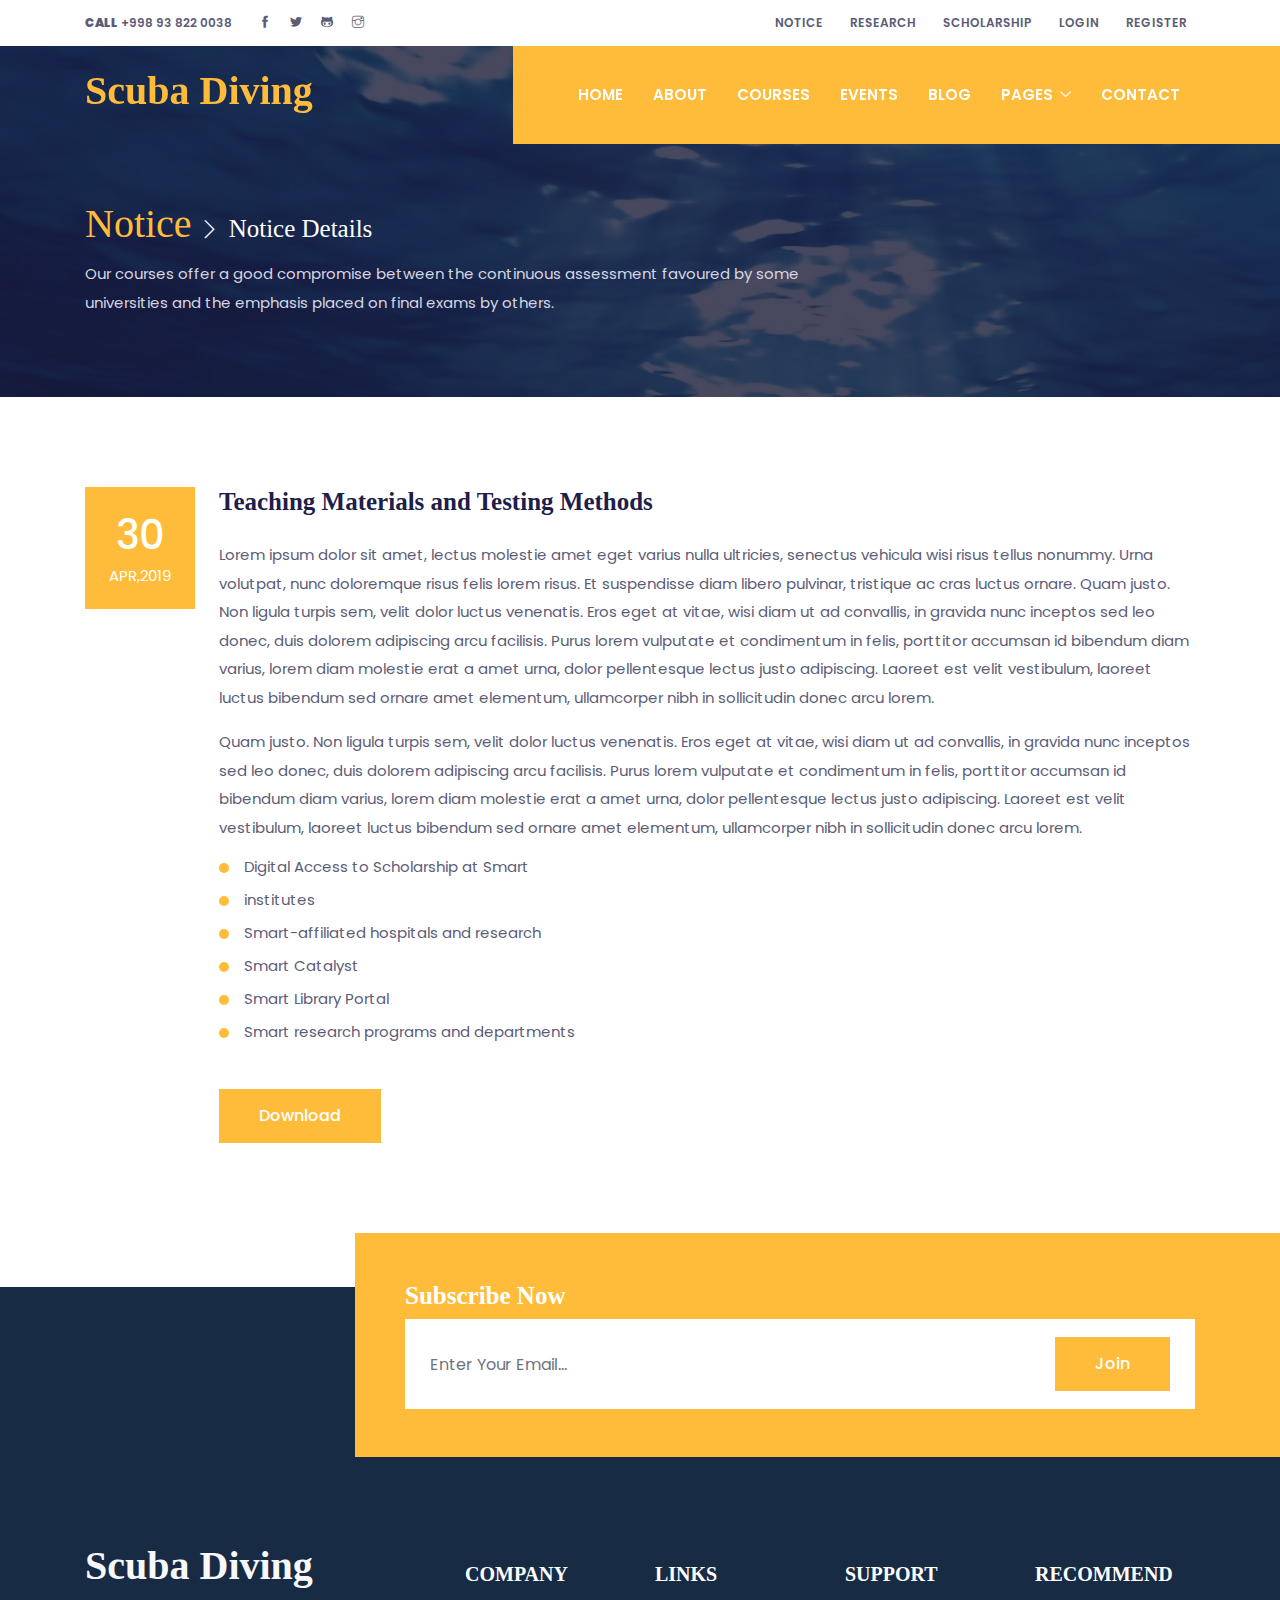
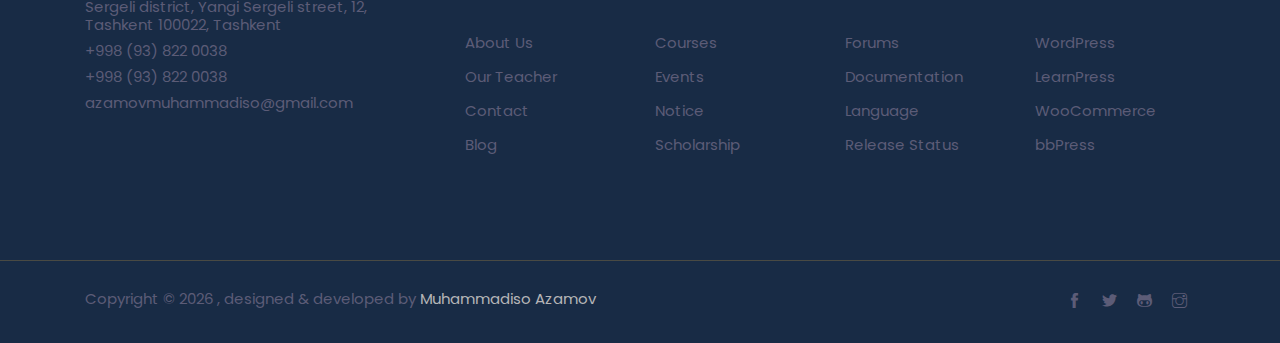
<file: notice-single.html>
<!DOCTYPE html>
<html lang="en">
<head>

  <!-- Basic Page Needs
	================================================== -->
  <meta charset="utf-8">
  <title>Scuba Diving</title>

  <!-- Mobile Specific Metas
	================================================== -->
  <meta http-equiv="X-UA-Compatible" content="IE=edge">
  <meta name="description" content="Construction Html5 Template">
  <meta name="viewport" content="width=device-width, initial-scale=1.0, maximum-scale=5.0">
  <meta name="author" content="Themefisher">
  <meta name="generator" content="Themefisher Educenter HTML Template v1.0">

  <!-- ** Plugins Needed for the Project ** -->
  <!-- Bootstrap -->
  <link rel="stylesheet" href="plugins/bootstrap/bootstrap.min.css">
  <!-- slick slider -->
  <link rel="stylesheet" href="plugins/slick/slick.css">
  <!-- themefy-icon -->
  <link rel="stylesheet" href="plugins/themify-icons/themify-icons.css">
  <!-- animation css -->
  <link rel="stylesheet" href="plugins/animate/animate.css">
  <!-- aos -->
  <link rel="stylesheet" href="plugins/aos/aos.css">
  <!-- venobox popup -->
  <link rel="stylesheet" href="plugins/venobox/venobox.css">

  <!-- Main Stylesheet -->
  <link href="css/style.css" rel="stylesheet">

  <!--Favicon-->
  <link rel="shortcut icon" href="images/favicon.png" type="image/x-icon">
  <link rel="icon" href="images/favicon.png" type="image/x-icon">

</head>

<body>
  <!-- preloader start -->
  <div class="preloader">
    <img src="images/preloader.gif" alt="preloader">
  </div>
  <!-- preloader end -->

<!-- header -->
<header class="fixed-top header">
  <!-- top header -->
  <div class="top-header py-2 bg-white">
    <div class="container">
      <div class="row no-gutters">
        <div class="col-lg-4 text-center text-lg-left">
          <a class="text-color mr-3" href="tel:+998938220038"><strong>CALL</strong> +998 93 822 0038</a>
          <ul class="list-inline d-inline">
            <li class="list-inline-item mx-0"><a class="d-inline-block p-2 text-color" href="https://www.facebook.com/profile.php?id=100067515592451&sk=about"><i class="ti-facebook"></i></a></li>
            <li class="list-inline-item mx-0"><a class="d-inline-block p-2 text-color" href="https://twitter.com/MuhammadisoAza1/"><i class="ti-twitter-alt"></i></a></li>
            <li class="list-inline-item mx-0"><a class="d-inline-block p-2 text-color" href="https://github.com/azamovmuhammadiso/"><i class="ti-github"></i></a></li>
            <li class="list-inline-item mx-0"><a class="d-inline-block p-2 text-color" href="https://www.instagram.com/azamovmuhammadiso/"><i class="ti-instagram"></i></a></li>
          </ul>
        </div>
        <div class="col-lg-8 text-center text-lg-right">
          <ul class="list-inline">
            <li class="list-inline-item"><a class="text-uppercase text-color p-sm-2 py-2 px-0 d-inline-block" href="notice.html">notice</a></li>
            <li class="list-inline-item"><a class="text-uppercase text-color p-sm-2 py-2 px-0 d-inline-block" href="research.html">research</a></li>
            <li class="list-inline-item"><a class="text-uppercase text-color p-sm-2 py-2 px-0 d-inline-block" href="scholarship.html">SCHOLARSHIP</a></li>
            <li class="list-inline-item"><a class="text-uppercase text-color p-sm-2 py-2 px-0 d-inline-block" href="#loginModal" data-toggle="modal" data-target="#loginModal">login</a></li>
            <li class="list-inline-item"><a class="text-uppercase text-color p-sm-2 py-2 px-0 d-inline-block" href="#signupModal" data-toggle="modal" data-target="#signupModal">register</a></li>
          </ul>
        </div>
      </div>
    </div>
  </div>
  <!-- navbar -->
  <div class="navigation w-100">
    <div class="container">
      <nav class="navbar navbar-expand-lg navbar-dark p-0">
        <a class="navbar-brand" href="index.html"><h2 style="color: #ffbc3b;">Scuba Diving</h2></a>
        <button class="navbar-toggler rounded-0" type="button" data-toggle="collapse" data-target="#navigation"
          aria-controls="navigation" aria-expanded="false" aria-label="Toggle navigation">
          <span class="navbar-toggler-icon"></span>
        </button>

        <div class="collapse navbar-collapse" id="navigation">
          <ul class="navbar-nav ml-auto text-center">
            <li class="nav-item @@home">
              <a class="nav-link" href="index.html">Home</a>
            </li>
            <li class="nav-item @@about">
              <a class="nav-link" href="about.html">About</a>
            </li>
            <li class="nav-item @@courses">
              <a class="nav-link" href="courses.html">COURSES</a>
            </li>
            <li class="nav-item @@events">
              <a class="nav-link" href="events.html">EVENTS</a>
            </li>
            <li class="nav-item @@blog">
              <a class="nav-link" href="blog.html">BLOG</a>
            </li>
            <li class="nav-item dropdown view">
              <a class="nav-link dropdown-toggle" href="#" id="navbarDropdown" role="button" data-toggle="dropdown" aria-haspopup="true" aria-expanded="false">
                Pages
              </a>
              <ul class="dropdown-menu" aria-labelledby="navbarDropdown">
                <li><a class="dropdown-item" href="teacher.html">Teacher</a></li>
                <li><a class="dropdown-item" href="teacher-single.html">Teacher Single</a></li>
                <li><a class="dropdown-item" href="notice.html">Notice</a></li>
                <li><a class="dropdown-item" href="notice-single.html">Notice Details</a></li>
                <li><a class="dropdown-item" href="research.html">Research</a></li>
                <li><a class="dropdown-item" href="scholarship.html">Scholarship</a></li>
                <li><a class="dropdown-item" href="course-single.html">Course Details</a></li>
                <li><a class="dropdown-item" href="event-single.html">Event Details</a></li>
                <li><a class="dropdown-item" href="blog-single.html">Blog Details</a></li>
                
                <li class="dropdown-item dropdown dropleft">
                  <a class="dropdown-toggle" href="#" id="navbarDropdownSubmenu" role="button" data-toggle="dropdown" aria-haspopup="true" aria-expanded="false">
                    Sub Menu
                  </a>
                  <ul class="dropdown-menu dropdown-submenu" aria-labelledby="navbarDropdownSubmenu">
                    <li><a class="dropdown-item" href="#!">Sub Menu 01</a></li>
                    <li><a class="dropdown-item" href="#!">Sub Menu 02</a></li>
                    <li><a class="dropdown-item" href="#!">Sub Menu 03</a></li>
                  </ul>
                </li>
              </ul>
            </li>
            <li class="nav-item @@contact">
              <a class="nav-link" href="contact.html">CONTACT</a>
            </li>
          </ul>
        </div>
      </nav>
    </div>
  </div>
</header>
<!-- /header -->
<!-- Modal -->
<div class="modal fade" id="signupModal" tabindex="-1" role="dialog" aria-hidden="true">
    <div class="modal-dialog modal-lg" role="document">
        <div class="modal-content rounded-0 border-0 p-4">
            <div class="modal-header border-0">
                <h3>Register</h3>
                <button type="button" class="close" data-dismiss="modal" aria-label="Close">
                    <span aria-hidden="true">&times;</span>
                </button>
            </div>
            <div class="modal-body">
                <div class="login">
                    <form action="#" class="row">
                        <div class="col-12">
                            <input type="text" class="form-control mb-3" id="signupPhone" name="signupPhone" placeholder="Phone">
                        </div>
                        <div class="col-12">
                            <input type="text" class="form-control mb-3" id="signupName" name="signupName" placeholder="Name">
                        </div>
                        <div class="col-12">
                            <input type="email" class="form-control mb-3" id="signupEmail" name="signupEmail" placeholder="Email">
                        </div>
                        <div class="col-12">
                            <input type="password" class="form-control mb-3" id="signupPassword" name="signupPassword" placeholder="Password">
                        </div>
                        <div class="col-12">
                            <button type="submit" class="btn btn-primary">SIGN UP</button>
                        </div>
                    </form>
                </div>
            </div>
        </div>
    </div>
</div>
<!-- Modal -->
<div class="modal fade" id="loginModal" tabindex="-1" role="dialog" aria-hidden="true">
    <div class="modal-dialog modal-lg" role="document">
        <div class="modal-content rounded-0 border-0 p-4">
            <div class="modal-header border-0">
                <h3>Login</h3>
                <button type="button" class="close" data-dismiss="modal" aria-label="Close">
                    <span aria-hidden="true">&times;</span>
                </button>
            </div>
            <div class="modal-body">
                <form action="#" class="row">
                    <div class="col-12">
                        <input type="text" class="form-control mb-3" id="loginPhone" name="loginPhone" placeholder="Phone">
                    </div>
                    <div class="col-12">
                        <input type="text" class="form-control mb-3" id="loginName" name="loginName" placeholder="Name">
                    </div>
                    <div class="col-12">
                        <input type="password" class="form-control mb-3" id="loginPassword" name="loginPassword" placeholder="Password">
                    </div>
                    <div class="col-12">
                        <button type="submit" class="btn btn-primary">LOGIN</button>
                    </div>
                </form>
            </div>
        </div>
    </div>
</div>

<!-- page title -->
<section class="page-title-section overlay" data-background="images/backgrounds/page-title.jpg">
  <div class="container">
    <div class="row">
      <div class="col-md-8">
        <ul class="list-inline custom-breadcrumb mb-2">
          <li class="list-inline-item"><a class="h2 text-primary font-secondary" href="notice.html">Notice</a></li>
          <li class="list-inline-item text-white h3 font-secondary nasted">Notice Details</li>
        </ul>
        <p class="text-lighten mb-0">Our courses offer a good compromise between the continuous assessment favoured by some universities and the emphasis placed on final exams by others.</p>
      </div>
    </div>
  </div>
</section>
<!-- /page title -->

<!-- notice details -->
<section class="section">
  <div class="container">
    <div class="row">
      <div class="col-12">
        <div class="d-flex">
          <div class="text-center mr-4">
            <div class="p-4 bg-primary text-white">
                <span class="h2 d-block">30</span> APR,2019
            </div>
          </div>
          <!-- notice content -->
          <div>
            <h3 class="mb-4">Teaching Materials and Testing Methods</h3>
            <p>Lorem ipsum dolor sit amet, lectus molestie amet eget varius nulla ultricies, senectus vehicula wisi risus tellus nonummy. Urna volutpat, nunc doloremque risus felis lorem risus. Et suspendisse diam libero pulvinar, tristique ac cras luctus ornare. Quam justo. Non ligula turpis sem, velit dolor luctus venenatis. Eros eget at vitae, wisi diam ut ad convallis, in gravida nunc inceptos sed leo donec, duis dolorem adipiscing arcu facilisis. Purus lorem vulputate et condimentum in felis, porttitor accumsan id bibendum diam varius, lorem diam molestie erat a amet urna, dolor pellentesque lectus justo adipiscing. Laoreet est velit vestibulum, laoreet luctus bibendum sed ornare amet elementum, ullamcorper nibh in sollicitudin donec arcu lorem.</p>
            <p>Quam justo. Non ligula turpis sem, velit dolor luctus venenatis. Eros eget at vitae, wisi diam ut ad convallis, in gravida nunc inceptos sed leo donec, duis dolorem adipiscing arcu facilisis. Purus lorem vulputate et condimentum in felis, porttitor accumsan id bibendum diam varius, lorem diam molestie erat a amet urna, dolor pellentesque lectus justo adipiscing. Laoreet est velit vestibulum, laoreet luctus bibendum sed ornare amet elementum, ullamcorper nibh in sollicitudin donec arcu lorem.</p>
            <ul class="list-styled mb-5">
              <li>Digital Access to Scholarship at Smart</li>
              <li>institutes</li>
              <li>Smart-affiliated hospitals and research</li>
              <li>Smart Catalyst</li>
              <li>Smart Library Portal</li>
              <li>Smart research programs and departments</li>
            </ul>
            <a href="notice-single.html" class="btn btn-primary">Download</a>
          </div>
        </div>
      </div>
    </div>
  </div>
</section>
<!-- /notice details -->

<!-- footer -->
<footer>
  <!-- newsletter -->
  <div class="newsletter">
    <div class="container">
      <div class="row">
        <div class="col-md-9 ml-auto bg-primary py-5 newsletter-block">
          <h3 class="text-white">Subscribe Now</h3>
          <form action="#">
            <div class="input-wrapper">
              <input type="email" class="form-control border-0" id="newsletter" name="newsletter" placeholder="Enter Your Email...">
              <button type="submit" value="send" class="btn btn-primary">Join</button>
            </div>
          </form>
        </div>
      </div>
    </div>
  </div>
  <!-- footer content -->
  <div class="footer bg-footer section border-bottom">
    <div class="container">
      <div class="row">
        <div class="col-lg-4 col-sm-8 mb-5 mb-lg-0">
          <!-- logo -->
          <a class="logo-footer" href="index.html"><h2 style="color: #f8f8f8;">Scuba Diving</h2></a>
          <ul class="list-unstyled">
            <li class="mb-2">Sergeli district, Yangi Sergeli street, 12, Tashkent 100022, Tashkent</li>
            <li class="mb-2">+998 (93) 822 0038</li>
            <li class="mb-2">+998 (93) 822 0038</li>
            <li class="mb-2">azamovmuhammadiso@gmail.com</li>
          </ul>
        </div>
        <!-- company -->
        <div class="col-lg-2 col-md-3 col-sm-4 col-6 mb-5 mb-md-0">
          <h4 class="text-white mb-5">COMPANY</h4>
          <ul class="list-unstyled">
            <li class="mb-3"><a class="text-color" href="about.html">About Us</a></li>
            <li class="mb-3"><a class="text-color" href="teacher.html">Our Teacher</a></li>
            <li class="mb-3"><a class="text-color" href="contact.html">Contact</a></li>
            <li class="mb-3"><a class="text-color" href="blog.html">Blog</a></li>
          </ul>
        </div>
        <!-- links -->
        <div class="col-lg-2 col-md-3 col-sm-4 col-6 mb-5 mb-md-0">
          <h4 class="text-white mb-5">LINKS</h4>
          <ul class="list-unstyled">
            <li class="mb-3"><a class="text-color" href="courses.html">Courses</a></li>
            <li class="mb-3"><a class="text-color" href="events.html">Events</a></li>
            <li class="mb-3"><a class="text-color" href="notice.html">Notice</a></li>
            <li class="mb-3"><a class="text-color" href="scholarship.html">Scholarship</a></li>
          </ul>
        </div>
        <!-- support -->
        <div class="col-lg-2 col-md-3 col-sm-4 col-6 mb-5 mb-md-0">
          <h4 class="text-white mb-5">SUPPORT</h4>
          <ul class="list-unstyled">
            <li class="mb-3"><a class="text-color" href="#!">Forums</a></li>
            <li class="mb-3"><a class="text-color" href="#!">Documentation</a></li>
            <li class="mb-3"><a class="text-color" href="#!">Language</a></li>
            <li class="mb-3"><a class="text-color" href="#!">Release Status</a></li>
          </ul>
        </div>
        <!-- support -->
        <div class="col-lg-2 col-md-3 col-sm-4 col-6 mb-5 mb-md-0">
          <h4 class="text-white mb-5">RECOMMEND</h4>
          <ul class="list-unstyled">
            <li class="mb-3"><a class="text-color" href="#!">WordPress</a></li>
            <li class="mb-3"><a class="text-color" href="#!">LearnPress</a></li>
            <li class="mb-3"><a class="text-color" href="#!">WooCommerce</a></li>
            <li class="mb-3"><a class="text-color" href="#!">bbPress</a></li>
          </ul>
        </div>
      </div>
    </div>
  </div>
  <!-- copyright -->
  <div class="copyright py-4 bg-footer">
    <div class="container">
      <div class="row">
        <div class="col-sm-7 text-sm-left text-center">
          <p class="mb-0">Copyright &copy;
            <script>
              var CurrentYear = new Date().getFullYear()
              document.write(CurrentYear)
            </script> 
            , designed & developed by <a href="https://github.com/azamovmuhammadiso/" class="text-muted">Muhammadiso Azamov</a>
          </p>
        </div>
        <div class="col-sm-5 text-sm-right text-center">
          <ul class="list-inline">
            <li class="list-inline-item mx-0"><a class="d-inline-block p-2 text-color" href="https://www.facebook.com/profile.php?id=100067515592451&sk=about"><i class="ti-facebook"></i></a></li>
            <li class="list-inline-item mx-0"><a class="d-inline-block p-2 text-color" href="https://twitter.com/MuhammadisoAza1/"><i class="ti-twitter-alt"></i></a></li>
            <li class="list-inline-item mx-0"><a class="d-inline-block p-2 text-color" href="https://github.com/azamovmuhammadiso/"><i class="ti-github"></i></a></li>
            <li class="list-inline-item mx-0"><a class="d-inline-block p-2 text-color" href="https://www.instagram.com/azamovmuhammadiso/"><i class="ti-instagram"></i></a></li>
          </ul>
        </div>
      </div>
    </div>
  </div>
</footer>
<!-- /footer -->

<!-- jQuery -->
<script src="plugins/jQuery/jquery.min.js"></script>
<!-- Bootstrap JS -->
<script src="plugins/bootstrap/bootstrap.min.js"></script>
<!-- slick slider -->
<script src="plugins/slick/slick.min.js"></script>
<!-- aos -->
<script src="plugins/aos/aos.js"></script>
<!-- venobox popup -->
<script src="plugins/venobox/venobox.min.js"></script>
<!-- filter -->
<script src="plugins/filterizr/jquery.filterizr.min.js"></script>


<!-- Main Script -->
<script src="js/script.js"></script>

</body>
</html>
</file>
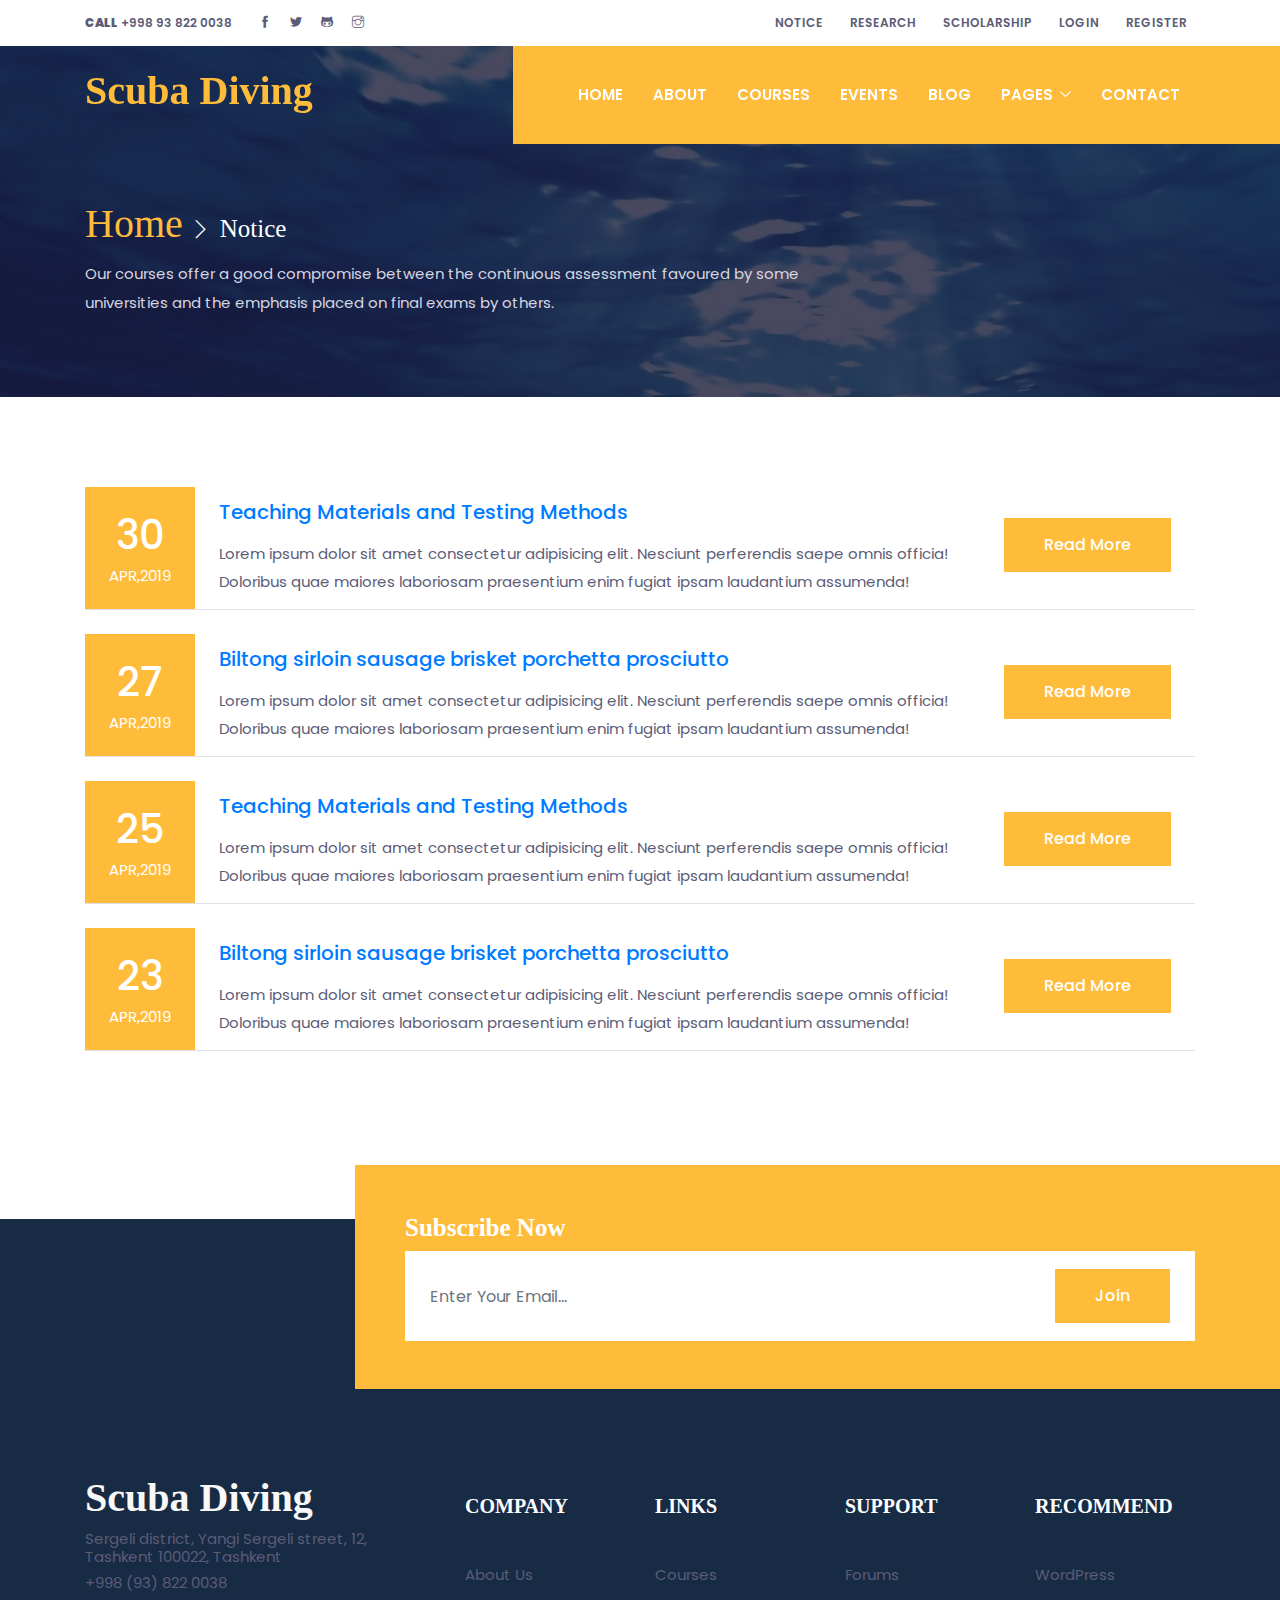
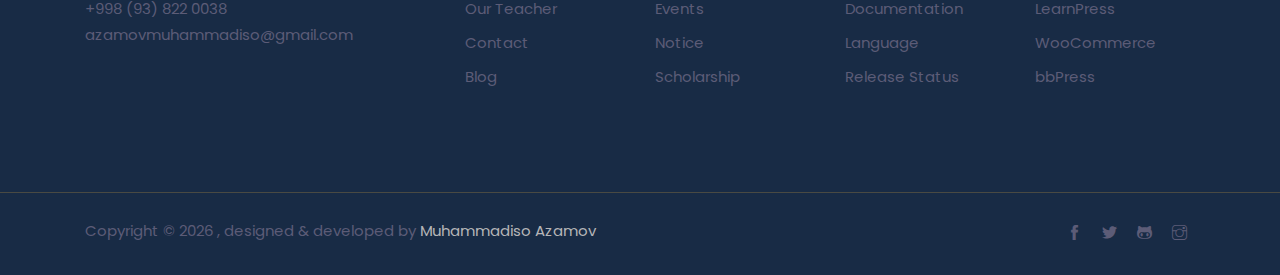
<file: notice.html>
<!DOCTYPE html>
<html lang="en">
<head>

  <!-- Basic Page Needs
	================================================== -->
  <meta charset="utf-8">
  <title>Scuba Diving</title>

  <!-- Mobile Specific Metas
	================================================== -->
  <meta http-equiv="X-UA-Compatible" content="IE=edge">
  <meta name="description" content="Construction Html5 Template">
  <meta name="viewport" content="width=device-width, initial-scale=1.0, maximum-scale=5.0">
  <meta name="author" content="Themefisher">
  <meta name="generator" content="Themefisher Educenter HTML Template v1.0">

  <!-- ** Plugins Needed for the Project ** -->
  <!-- Bootstrap -->
  <link rel="stylesheet" href="plugins/bootstrap/bootstrap.min.css">
  <!-- slick slider -->
  <link rel="stylesheet" href="plugins/slick/slick.css">
  <!-- themefy-icon -->
  <link rel="stylesheet" href="plugins/themify-icons/themify-icons.css">
  <!-- animation css -->
  <link rel="stylesheet" href="plugins/animate/animate.css">
  <!-- aos -->
  <link rel="stylesheet" href="plugins/aos/aos.css">
  <!-- venobox popup -->
  <link rel="stylesheet" href="plugins/venobox/venobox.css">

  <!-- Main Stylesheet -->
  <link href="css/style.css" rel="stylesheet">

  <!--Favicon-->
  <link rel="shortcut icon" href="images/favicon.png" type="image/x-icon">
  <link rel="icon" href="images/favicon.png" type="image/x-icon">

</head>

<body>
  <!-- preloader start -->
  <div class="preloader">
    <img src="images/preloader.gif" alt="preloader">
  </div>
  <!-- preloader end -->

<!-- header -->
<header class="fixed-top header">
  <!-- top header -->
  <div class="top-header py-2 bg-white">
    <div class="container">
      <div class="row no-gutters">
        <div class="col-lg-4 text-center text-lg-left">
          <a class="text-color mr-3" href="tel:+998938220038"><strong>CALL</strong> +998 93 822 0038</a>
          <ul class="list-inline d-inline">
            <li class="list-inline-item mx-0"><a class="d-inline-block p-2 text-color" href="https://www.facebook.com/profile.php?id=100067515592451&sk=about"><i class="ti-facebook"></i></a></li>
            <li class="list-inline-item mx-0"><a class="d-inline-block p-2 text-color" href="https://twitter.com/MuhammadisoAza1/"><i class="ti-twitter-alt"></i></a></li>
            <li class="list-inline-item mx-0"><a class="d-inline-block p-2 text-color" href="https://github.com/azamovmuhammadiso/"><i class="ti-github"></i></a></li>
            <li class="list-inline-item mx-0"><a class="d-inline-block p-2 text-color" href="https://www.instagram.com/azamovmuhammadiso/"><i class="ti-instagram"></i></a></li>
          </ul>
        </div>
        <div class="col-lg-8 text-center text-lg-right">
          <ul class="list-inline">
            <li class="list-inline-item"><a class="text-uppercase text-color p-sm-2 py-2 px-0 d-inline-block" href="notice.html">notice</a></li>
            <li class="list-inline-item"><a class="text-uppercase text-color p-sm-2 py-2 px-0 d-inline-block" href="research.html">research</a></li>
            <li class="list-inline-item"><a class="text-uppercase text-color p-sm-2 py-2 px-0 d-inline-block" href="scholarship.html">SCHOLARSHIP</a></li>
            <li class="list-inline-item"><a class="text-uppercase text-color p-sm-2 py-2 px-0 d-inline-block" href="#loginModal" data-toggle="modal" data-target="#loginModal">login</a></li>
            <li class="list-inline-item"><a class="text-uppercase text-color p-sm-2 py-2 px-0 d-inline-block" href="#signupModal" data-toggle="modal" data-target="#signupModal">register</a></li>
          </ul>
        </div>
      </div>
    </div>
  </div>
  <!-- navbar -->
  <div class="navigation w-100">
    <div class="container">
      <nav class="navbar navbar-expand-lg navbar-dark p-0">
        <a class="navbar-brand" href="index.html"><h2 style="color: #ffbc3b;">Scuba Diving</h2></a>
        <button class="navbar-toggler rounded-0" type="button" data-toggle="collapse" data-target="#navigation"
          aria-controls="navigation" aria-expanded="false" aria-label="Toggle navigation">
          <span class="navbar-toggler-icon"></span>
        </button>

        <div class="collapse navbar-collapse" id="navigation">
          <ul class="navbar-nav ml-auto text-center">
            <li class="nav-item @@home">
              <a class="nav-link" href="index.html">Home</a>
            </li>
            <li class="nav-item @@about">
              <a class="nav-link" href="about.html">About</a>
            </li>
            <li class="nav-item @@courses">
              <a class="nav-link" href="courses.html">COURSES</a>
            </li>
            <li class="nav-item @@events">
              <a class="nav-link" href="events.html">EVENTS</a>
            </li>
            <li class="nav-item @@blog">
              <a class="nav-link" href="blog.html">BLOG</a>
            </li>
            <li class="nav-item dropdown view">
              <a class="nav-link dropdown-toggle" href="#" id="navbarDropdown" role="button" data-toggle="dropdown" aria-haspopup="true" aria-expanded="false">
                Pages
              </a>
              <ul class="dropdown-menu" aria-labelledby="navbarDropdown">
                <li><a class="dropdown-item" href="teacher.html">Teacher</a></li>
                <li><a class="dropdown-item" href="teacher-single.html">Teacher Single</a></li>
                <li><a class="dropdown-item" href="notice.html">Notice</a></li>
                <li><a class="dropdown-item" href="notice-single.html">Notice Details</a></li>
                <li><a class="dropdown-item" href="research.html">Research</a></li>
                <li><a class="dropdown-item" href="scholarship.html">Scholarship</a></li>
                <li><a class="dropdown-item" href="course-single.html">Course Details</a></li>
                <li><a class="dropdown-item" href="event-single.html">Event Details</a></li>
                <li><a class="dropdown-item" href="blog-single.html">Blog Details</a></li>
                
                <li class="dropdown-item dropdown dropleft">
                  <a class="dropdown-toggle" href="#" id="navbarDropdownSubmenu" role="button" data-toggle="dropdown" aria-haspopup="true" aria-expanded="false">
                    Sub Menu
                  </a>
                  <ul class="dropdown-menu dropdown-submenu" aria-labelledby="navbarDropdownSubmenu">
                    <li><a class="dropdown-item" href="#!">Sub Menu 01</a></li>
                    <li><a class="dropdown-item" href="#!">Sub Menu 02</a></li>
                    <li><a class="dropdown-item" href="#!">Sub Menu 03</a></li>
                  </ul>
                </li>
              </ul>
            </li>
            <li class="nav-item @@contact">
              <a class="nav-link" href="contact.html">CONTACT</a>
            </li>
          </ul>
        </div>
      </nav>
    </div>
  </div>
</header>
<!-- /header -->
<!-- Modal -->
<div class="modal fade" id="signupModal" tabindex="-1" role="dialog" aria-hidden="true">
    <div class="modal-dialog modal-lg" role="document">
        <div class="modal-content rounded-0 border-0 p-4">
            <div class="modal-header border-0">
                <h3>Register</h3>
                <button type="button" class="close" data-dismiss="modal" aria-label="Close">
                    <span aria-hidden="true">&times;</span>
                </button>
            </div>
            <div class="modal-body">
                <div class="login">
                    <form action="#" class="row">
                        <div class="col-12">
                            <input type="text" class="form-control mb-3" id="signupPhone" name="signupPhone" placeholder="Phone">
                        </div>
                        <div class="col-12">
                            <input type="text" class="form-control mb-3" id="signupName" name="signupName" placeholder="Name">
                        </div>
                        <div class="col-12">
                            <input type="email" class="form-control mb-3" id="signupEmail" name="signupEmail" placeholder="Email">
                        </div>
                        <div class="col-12">
                            <input type="password" class="form-control mb-3" id="signupPassword" name="signupPassword" placeholder="Password">
                        </div>
                        <div class="col-12">
                            <button type="submit" class="btn btn-primary">SIGN UP</button>
                        </div>
                    </form>
                </div>
            </div>
        </div>
    </div>
</div>
<!-- Modal -->
<div class="modal fade" id="loginModal" tabindex="-1" role="dialog" aria-hidden="true">
    <div class="modal-dialog modal-lg" role="document">
        <div class="modal-content rounded-0 border-0 p-4">
            <div class="modal-header border-0">
                <h3>Login</h3>
                <button type="button" class="close" data-dismiss="modal" aria-label="Close">
                    <span aria-hidden="true">&times;</span>
                </button>
            </div>
            <div class="modal-body">
                <form action="#" class="row">
                    <div class="col-12">
                        <input type="text" class="form-control mb-3" id="loginPhone" name="loginPhone" placeholder="Phone">
                    </div>
                    <div class="col-12">
                        <input type="text" class="form-control mb-3" id="loginName" name="loginName" placeholder="Name">
                    </div>
                    <div class="col-12">
                        <input type="password" class="form-control mb-3" id="loginPassword" name="loginPassword" placeholder="Password">
                    </div>
                    <div class="col-12">
                        <button type="submit" class="btn btn-primary">LOGIN</button>
                    </div>
                </form>
            </div>
        </div>
    </div>
</div>

<!-- page title -->
<section class="page-title-section overlay" data-background="images/backgrounds/page-title.jpg">
  <div class="container">
    <div class="row">
      <div class="col-md-8">
        <ul class="list-inline custom-breadcrumb mb-2">
          <li class="list-inline-item"><a class="h2 text-primary font-secondary" href="index.html">Home</a></li>
          <li class="list-inline-item text-white h3 font-secondary nasted">Notice</li>
        </ul>
        <p class="text-lighten mb-0">Our courses offer a good compromise between the continuous assessment favoured by some universities and the emphasis placed on final exams by others.</p>
      </div>
    </div>
  </div>
</section>
<!-- /page title -->

<!-- notice -->
<section class="section">
  <div class="container">
    <div class="row">
      <div class="col-12">
        <ul class="list-unstyled">
          <!-- notice item -->
          <li class="d-md-table mb-4 w-100 border-bottom hover-shadow">
            <div class="d-md-table-cell text-center p-4 bg-primary text-white mb-4 mb-md-0"><span class="h2 d-block">30</span> APR,2019</div>
            <div class="d-md-table-cell px-4 vertical-align-middle mb-4 mb-md-0">
              <a href="notice-single.html" class="h4 mb-3 d-block">Teaching Materials and Testing Methods</a>
              <p class="mb-0">Lorem ipsum dolor sit amet consectetur adipisicing elit. Nesciunt perferendis saepe omnis officia! Doloribus quae maiores laboriosam praesentium enim fugiat ipsam laudantium assumenda!</p>
            </div>
            <div class="d-md-table-cell text-right pr-0 pr-md-4"><a href="notice-single.html" class="btn btn-primary">read more</a></div>
          </li>
          <!-- notice item -->
          <li class="d-md-table mb-4 w-100 border-bottom hover-shadow">
            <div class="d-md-table-cell text-center p-4 bg-primary text-white mb-4 mb-md-0"><span class="h2 d-block">27</span> APR,2019</div>
            <div class="d-md-table-cell px-4 vertical-align-middle mb-4 mb-md-0">
              <a href="notice-single.html" class="h4 mb-3 d-block">Biltong sirloin sausage brisket porchetta prosciutto</a>
              <p class="mb-0">Lorem ipsum dolor sit amet consectetur adipisicing elit. Nesciunt perferendis saepe omnis officia! Doloribus quae maiores laboriosam praesentium enim fugiat ipsam laudantium assumenda!</p>
            </div>
            <div class="d-md-table-cell text-right pr-0 pr-md-4"><a href="notice-single.html" class="btn btn-primary">read more</a></div>
          </li>
          <!-- notice item -->
          <li class="d-md-table mb-4 w-100 border-bottom hover-shadow">
            <div class="d-md-table-cell text-center p-4 bg-primary text-white mb-4 mb-md-0"><span class="h2 d-block">25</span> APR,2019</div>
            <div class="d-md-table-cell px-4 vertical-align-middle mb-4 mb-md-0">
              <a href="notice-single.html" class="h4 mb-3 d-block">Teaching Materials and Testing Methods</a>
              <p class="mb-0">Lorem ipsum dolor sit amet consectetur adipisicing elit. Nesciunt perferendis saepe omnis officia! Doloribus quae maiores laboriosam praesentium enim fugiat ipsam laudantium assumenda!</p>
            </div>
            <div class="d-md-table-cell text-right pr-0 pr-md-4"><a href="notice-single.html" class="btn btn-primary">read more</a></div>
          </li>
          <!-- notice item -->
          <li class="d-md-table mb-4 w-100 border-bottom hover-shadow">
            <div class="d-md-table-cell text-center p-4 bg-primary text-white mb-4 mb-md-0"><span class="h2 d-block">23</span> APR,2019</div>
            <div class="d-md-table-cell px-4 vertical-align-middle mb-4 mb-md-0">
              <a href="notice-single.html" class="h4 mb-3 d-block">Biltong sirloin sausage brisket porchetta prosciutto</a>
              <p class="mb-0">Lorem ipsum dolor sit amet consectetur adipisicing elit. Nesciunt perferendis saepe omnis officia! Doloribus quae maiores laboriosam praesentium enim fugiat ipsam laudantium assumenda!</p>
            </div>
            <div class="d-md-table-cell text-right pr-0 pr-md-4"><a href="notice-single.html" class="btn btn-primary">read more</a></div>
          </li>
        </ul>
      </div>
    </div>
  </div>
</section>
<!-- /notice -->

<!-- footer -->
<footer>
  <!-- newsletter -->
  <div class="newsletter">
    <div class="container">
      <div class="row">
        <div class="col-md-9 ml-auto bg-primary py-5 newsletter-block">
          <h3 class="text-white">Subscribe Now</h3>
          <form action="#">
            <div class="input-wrapper">
              <input type="email" class="form-control border-0" id="newsletter" name="newsletter" placeholder="Enter Your Email...">
              <button type="submit" value="send" class="btn btn-primary">Join</button>
            </div>
          </form>
        </div>
      </div>
    </div>
  </div>
  <!-- footer content -->
  <div class="footer bg-footer section border-bottom">
    <div class="container">
      <div class="row">
        <div class="col-lg-4 col-sm-8 mb-5 mb-lg-0">
          <!-- logo -->
          <a class="logo-footer" href="index.html"><h2 style="color: #f8f8f8;">Scuba Diving</h2></a>
          <ul class="list-unstyled">
            <li class="mb-2">Sergeli district, Yangi Sergeli street, 12, Tashkent 100022, Tashkent</li>
            <li class="mb-2">+998 (93) 822 0038</li>
            <li class="mb-2">+998 (93) 822 0038</li>
            <li class="mb-2">azamovmuhammadiso@gmail.com</li>
          </ul>
        </div>
        <!-- company -->
        <div class="col-lg-2 col-md-3 col-sm-4 col-6 mb-5 mb-md-0">
          <h4 class="text-white mb-5">COMPANY</h4>
          <ul class="list-unstyled">
            <li class="mb-3"><a class="text-color" href="about.html">About Us</a></li>
            <li class="mb-3"><a class="text-color" href="teacher.html">Our Teacher</a></li>
            <li class="mb-3"><a class="text-color" href="contact.html">Contact</a></li>
            <li class="mb-3"><a class="text-color" href="blog.html">Blog</a></li>
          </ul>
        </div>
        <!-- links -->
        <div class="col-lg-2 col-md-3 col-sm-4 col-6 mb-5 mb-md-0">
          <h4 class="text-white mb-5">LINKS</h4>
          <ul class="list-unstyled">
            <li class="mb-3"><a class="text-color" href="courses.html">Courses</a></li>
            <li class="mb-3"><a class="text-color" href="events.html">Events</a></li>
            <li class="mb-3"><a class="text-color" href="notice.html">Notice</a></li>
            <li class="mb-3"><a class="text-color" href="scholarship.html">Scholarship</a></li>
          </ul>
        </div>
        <!-- support -->
        <div class="col-lg-2 col-md-3 col-sm-4 col-6 mb-5 mb-md-0">
          <h4 class="text-white mb-5">SUPPORT</h4>
          <ul class="list-unstyled">
            <li class="mb-3"><a class="text-color" href="#!">Forums</a></li>
            <li class="mb-3"><a class="text-color" href="#!">Documentation</a></li>
            <li class="mb-3"><a class="text-color" href="#!">Language</a></li>
            <li class="mb-3"><a class="text-color" href="#!">Release Status</a></li>
          </ul>
        </div>
        <!-- support -->
        <div class="col-lg-2 col-md-3 col-sm-4 col-6 mb-5 mb-md-0">
          <h4 class="text-white mb-5">RECOMMEND</h4>
          <ul class="list-unstyled">
            <li class="mb-3"><a class="text-color" href="#!">WordPress</a></li>
            <li class="mb-3"><a class="text-color" href="#!">LearnPress</a></li>
            <li class="mb-3"><a class="text-color" href="#!">WooCommerce</a></li>
            <li class="mb-3"><a class="text-color" href="#!">bbPress</a></li>
          </ul>
        </div>
      </div>
    </div>
  </div>
  <!-- copyright -->
  <div class="copyright py-4 bg-footer">
    <div class="container">
      <div class="row">
        <div class="col-sm-7 text-sm-left text-center">
          <p class="mb-0">Copyright &copy;
            <script>
              var CurrentYear = new Date().getFullYear()
              document.write(CurrentYear)
            </script> 
            , designed & developed by <a href="https://github.com/azamovmuhammadiso/" class="text-muted">Muhammadiso Azamov</a>
          </p>
        </div>
        <div class="col-sm-5 text-sm-right text-center">
          <ul class="list-inline">
            <li class="list-inline-item mx-0"><a class="d-inline-block p-2 text-color" href="https://www.facebook.com/profile.php?id=100067515592451&sk=about"><i class="ti-facebook"></i></a></li>
            <li class="list-inline-item mx-0"><a class="d-inline-block p-2 text-color" href="https://twitter.com/MuhammadisoAza1/"><i class="ti-twitter-alt"></i></a></li>
            <li class="list-inline-item mx-0"><a class="d-inline-block p-2 text-color" href="https://github.com/azamovmuhammadiso/"><i class="ti-github"></i></a></li>
            <li class="list-inline-item mx-0"><a class="d-inline-block p-2 text-color" href="https://www.instagram.com/azamovmuhammadiso/"><i class="ti-instagram"></i></a></li>
          </ul>
        </div>
      </div>
    </div>
  </div>
</footer>
<!-- /footer -->

<!-- jQuery -->
<script src="plugins/jQuery/jquery.min.js"></script>
<!-- Bootstrap JS -->
<script src="plugins/bootstrap/bootstrap.min.js"></script>
<!-- slick slider -->
<script src="plugins/slick/slick.min.js"></script>
<!-- aos -->
<script src="plugins/aos/aos.js"></script>
<!-- venobox popup -->
<script src="plugins/venobox/venobox.min.js"></script>
<!-- filter -->
<script src="plugins/filterizr/jquery.filterizr.min.js"></script>
<!-- google map -->
<!-- Main Script -->
<script src="js/script.js"></script>

</body>
</html>
</file>
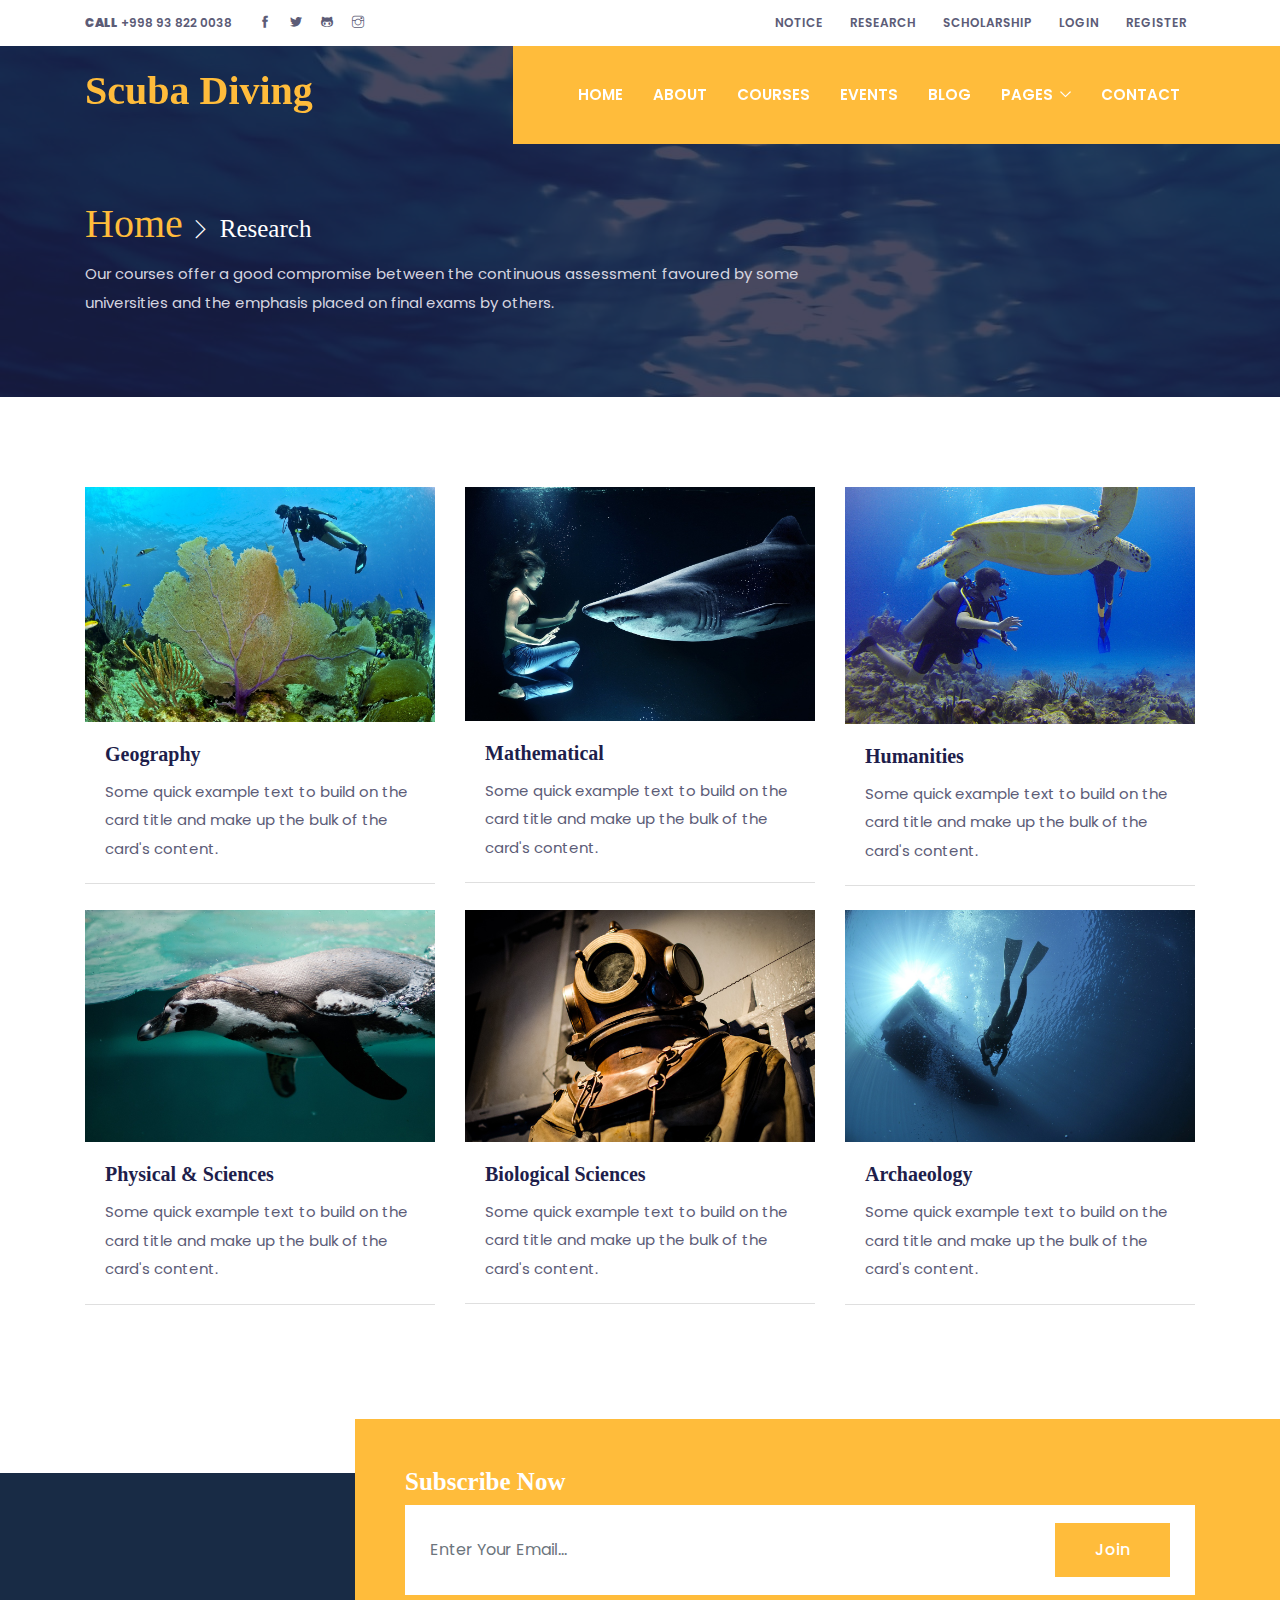
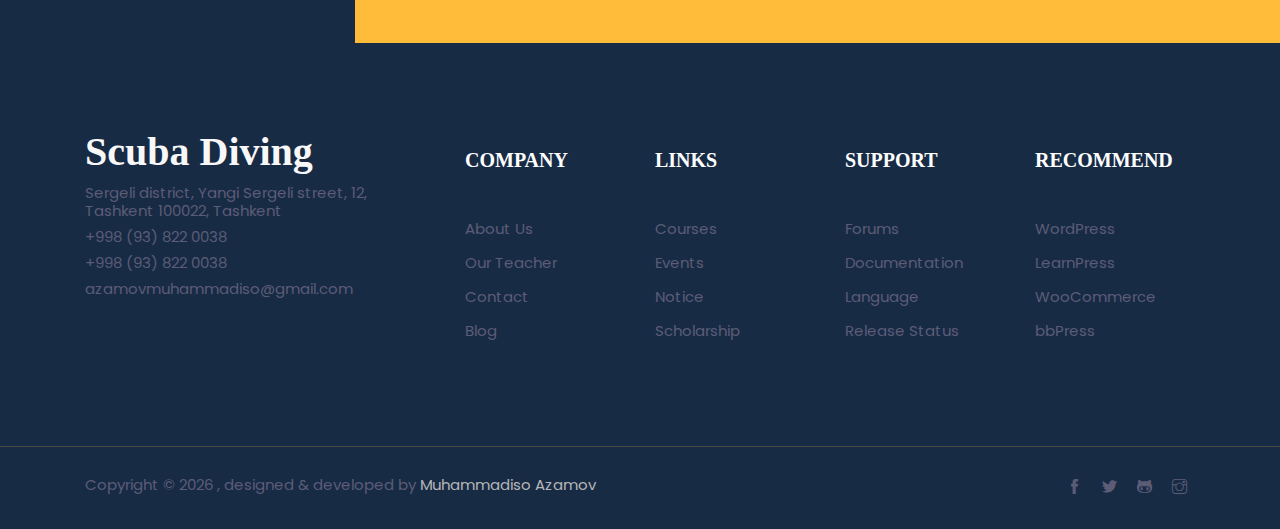
<file: research.html>
<!DOCTYPE html>
<html lang="en">
<head>

  <!-- Basic Page Needs
	================================================== -->
  <meta charset="utf-8">
  <title>Scuba Diving</title>

  <!-- Mobile Specific Metas
	================================================== -->
  <meta http-equiv="X-UA-Compatible" content="IE=edge">
  <meta name="description" content="Construction Html5 Template">
  <meta name="viewport" content="width=device-width, initial-scale=1.0, maximum-scale=5.0">
  <meta name="author" content="Themefisher">
  <meta name="generator" content="Themefisher Educenter HTML Template v1.0">

  <!-- ** Plugins Needed for the Project ** -->
  <!-- Bootstrap -->
  <link rel="stylesheet" href="plugins/bootstrap/bootstrap.min.css">
  <!-- slick slider -->
  <link rel="stylesheet" href="plugins/slick/slick.css">
  <!-- themefy-icon -->
  <link rel="stylesheet" href="plugins/themify-icons/themify-icons.css">
  <!-- animation css -->
  <link rel="stylesheet" href="plugins/animate/animate.css">
  <!-- aos -->
  <link rel="stylesheet" href="plugins/aos/aos.css">
  <!-- venobox popup -->
  <link rel="stylesheet" href="plugins/venobox/venobox.css">

  <!-- Main Stylesheet -->
  <link href="css/style.css" rel="stylesheet">

  <!--Favicon-->
  <link rel="shortcut icon" href="images/favicon.png" type="image/x-icon">
  <link rel="icon" href="images/favicon.png" type="image/x-icon">

</head>

<body>
  <!-- preloader start -->
  <div class="preloader">
    <img src="images/preloader.gif" alt="preloader">
  </div>
  <!-- preloader end -->

<!-- header -->
<header class="fixed-top header">
  <!-- top header -->
  <div class="top-header py-2 bg-white">
    <div class="container">
      <div class="row no-gutters">
        <div class="col-lg-4 text-center text-lg-left">
          <a class="text-color mr-3" href="tel:+998938220038"><strong>CALL</strong> +998 93 822 0038</a>
          <ul class="list-inline d-inline">
            <li class="list-inline-item mx-0"><a class="d-inline-block p-2 text-color" href="https://www.facebook.com/profile.php?id=100067515592451&sk=about"><i class="ti-facebook"></i></a></li>
            <li class="list-inline-item mx-0"><a class="d-inline-block p-2 text-color" href="https://twitter.com/MuhammadisoAza1/"><i class="ti-twitter-alt"></i></a></li>
            <li class="list-inline-item mx-0"><a class="d-inline-block p-2 text-color" href="https://github.com/azamovmuhammadiso/"><i class="ti-github"></i></a></li>
            <li class="list-inline-item mx-0"><a class="d-inline-block p-2 text-color" href="https://www.instagram.com/azamovmuhammadiso/"><i class="ti-instagram"></i></a></li>
          </ul>
        </div>
        <div class="col-lg-8 text-center text-lg-right">
          <ul class="list-inline">
            <li class="list-inline-item"><a class="text-uppercase text-color p-sm-2 py-2 px-0 d-inline-block" href="notice.html">notice</a></li>
            <li class="list-inline-item"><a class="text-uppercase text-color p-sm-2 py-2 px-0 d-inline-block" href="research.html">research</a></li>
            <li class="list-inline-item"><a class="text-uppercase text-color p-sm-2 py-2 px-0 d-inline-block" href="scholarship.html">SCHOLARSHIP</a></li>
            <li class="list-inline-item"><a class="text-uppercase text-color p-sm-2 py-2 px-0 d-inline-block" href="#loginModal" data-toggle="modal" data-target="#loginModal">login</a></li>
            <li class="list-inline-item"><a class="text-uppercase text-color p-sm-2 py-2 px-0 d-inline-block" href="#signupModal" data-toggle="modal" data-target="#signupModal">register</a></li>
          </ul>
        </div>
      </div>
    </div>
  </div>
  <!-- navbar -->
  <div class="navigation w-100">
    <div class="container">
      <nav class="navbar navbar-expand-lg navbar-dark p-0">
        <a class="navbar-brand" href="index.html"><h2 style="color: #ffbc3b;">Scuba Diving</h2></a>
        <button class="navbar-toggler rounded-0" type="button" data-toggle="collapse" data-target="#navigation"
          aria-controls="navigation" aria-expanded="false" aria-label="Toggle navigation">
          <span class="navbar-toggler-icon"></span>
        </button>

        <div class="collapse navbar-collapse" id="navigation">
          <ul class="navbar-nav ml-auto text-center">
            <li class="nav-item @@home">
              <a class="nav-link" href="index.html">Home</a>
            </li>
            <li class="nav-item @@about">
              <a class="nav-link" href="about.html">About</a>
            </li>
            <li class="nav-item @@courses">
              <a class="nav-link" href="courses.html">COURSES</a>
            </li>
            <li class="nav-item @@events">
              <a class="nav-link" href="events.html">EVENTS</a>
            </li>
            <li class="nav-item @@blog">
              <a class="nav-link" href="blog.html">BLOG</a>
            </li>
            <li class="nav-item dropdown view">
              <a class="nav-link dropdown-toggle" href="#" id="navbarDropdown" role="button" data-toggle="dropdown" aria-haspopup="true" aria-expanded="false">
                Pages
              </a>
              <ul class="dropdown-menu" aria-labelledby="navbarDropdown">
                <li><a class="dropdown-item" href="teacher.html">Teacher</a></li>
                <li><a class="dropdown-item" href="teacher-single.html">Teacher Single</a></li>
                <li><a class="dropdown-item" href="notice.html">Notice</a></li>
                <li><a class="dropdown-item" href="notice-single.html">Notice Details</a></li>
                <li><a class="dropdown-item" href="research.html">Research</a></li>
                <li><a class="dropdown-item" href="scholarship.html">Scholarship</a></li>
                <li><a class="dropdown-item" href="course-single.html">Course Details</a></li>
                <li><a class="dropdown-item" href="event-single.html">Event Details</a></li>
                <li><a class="dropdown-item" href="blog-single.html">Blog Details</a></li>
                
                <li class="dropdown-item dropdown dropleft">
                  <a class="dropdown-toggle" href="#" id="navbarDropdownSubmenu" role="button" data-toggle="dropdown" aria-haspopup="true" aria-expanded="false">
                    Sub Menu
                  </a>
                  <ul class="dropdown-menu dropdown-submenu" aria-labelledby="navbarDropdownSubmenu">
                    <li><a class="dropdown-item" href="#!">Sub Menu 01</a></li>
                    <li><a class="dropdown-item" href="#!">Sub Menu 02</a></li>
                    <li><a class="dropdown-item" href="#!">Sub Menu 03</a></li>
                  </ul>
                </li>
              </ul>
            </li>
            <li class="nav-item @@contact">
              <a class="nav-link" href="contact.html">CONTACT</a>
            </li>
          </ul>
        </div>
      </nav>
    </div>
  </div>
</header>
<!-- /header -->
<!-- Modal -->
<div class="modal fade" id="signupModal" tabindex="-1" role="dialog" aria-hidden="true">
    <div class="modal-dialog modal-lg" role="document">
        <div class="modal-content rounded-0 border-0 p-4">
            <div class="modal-header border-0">
                <h3>Register</h3>
                <button type="button" class="close" data-dismiss="modal" aria-label="Close">
                    <span aria-hidden="true">&times;</span>
                </button>
            </div>
            <div class="modal-body">
                <div class="login">
                    <form action="#" class="row">
                        <div class="col-12">
                            <input type="text" class="form-control mb-3" id="signupPhone" name="signupPhone" placeholder="Phone">
                        </div>
                        <div class="col-12">
                            <input type="text" class="form-control mb-3" id="signupName" name="signupName" placeholder="Name">
                        </div>
                        <div class="col-12">
                            <input type="email" class="form-control mb-3" id="signupEmail" name="signupEmail" placeholder="Email">
                        </div>
                        <div class="col-12">
                            <input type="password" class="form-control mb-3" id="signupPassword" name="signupPassword" placeholder="Password">
                        </div>
                        <div class="col-12">
                            <button type="submit" class="btn btn-primary">SIGN UP</button>
                        </div>
                    </form>
                </div>
            </div>
        </div>
    </div>
</div>
<!-- Modal -->
<div class="modal fade" id="loginModal" tabindex="-1" role="dialog" aria-hidden="true">
    <div class="modal-dialog modal-lg" role="document">
        <div class="modal-content rounded-0 border-0 p-4">
            <div class="modal-header border-0">
                <h3>Login</h3>
                <button type="button" class="close" data-dismiss="modal" aria-label="Close">
                    <span aria-hidden="true">&times;</span>
                </button>
            </div>
            <div class="modal-body">
                <form action="#" class="row">
                    <div class="col-12">
                        <input type="text" class="form-control mb-3" id="loginPhone" name="loginPhone" placeholder="Phone">
                    </div>
                    <div class="col-12">
                        <input type="text" class="form-control mb-3" id="loginName" name="loginName" placeholder="Name">
                    </div>
                    <div class="col-12">
                        <input type="password" class="form-control mb-3" id="loginPassword" name="loginPassword" placeholder="Password">
                    </div>
                    <div class="col-12">
                        <button type="submit" class="btn btn-primary">LOGIN</button>
                    </div>
                </form>
            </div>
        </div>
    </div>
</div>

<!-- page title -->
<section class="page-title-section overlay" data-background="images/backgrounds/page-title.jpg">
  <div class="container">
    <div class="row">
      <div class="col-md-8">
        <ul class="list-inline custom-breadcrumb mb-2">
          <li class="list-inline-item"><a class="h2 text-primary font-secondary" href="index.html">Home</a></li>
          <li class="list-inline-item text-white h3 font-secondary nasted">Research</li>
        </ul>
        <p class="text-lighten mb-0">Our courses offer a good compromise between the continuous assessment favoured by some universities and the emphasis placed on final exams by others.</p>
      </div>
    </div>
  </div>
</section>
<!-- /page title -->

<!-- research -->
<section class="section">
  <div class="container">
    <div class="row">
      <!-- recharch item -->
      <div class="col-lg-4 col-sm-6 mb-4">
        <div class="card rounded-0 hover-shadow border-top-0 border-left-0 border-right-0">
          <img class="card-img-top rounded-0" src="images/research/research-1.jpg" alt="research thumb">
          <div class="card-body">
            <h4 class="card-title">Geography</h4>
            <p class="card-text">
              Some quick example text to build on the card title
              and make up the bulk of the card's content.
            </p>
          </div>
        </div>
      </div>
      <!-- recharch item -->
      <div class="col-lg-4 col-sm-6 mb-4">
        <div class="card rounded-0 hover-shadow border-top-0 border-left-0 border-right-0">
          <img class="card-img-top rounded-0" src="images/research/research-2.jpg" alt="research thumb">
          <div class="card-body">
            <h4 class="card-title">Mathematical</h4>
            <p class="card-text">
              Some quick example text to build on the card title
              and make up the bulk of the card's content.
            </p>
          </div>
        </div>
      </div>
      <!-- recharch item -->
      <div class="col-lg-4 col-sm-6 mb-4">
        <div class="card rounded-0 hover-shadow border-top-0 border-left-0 border-right-0">
          <img class="card-img-top rounded-0" src="images/research/research-3.jpg" alt="research thumb">
          <div class="card-body">
            <h4 class="card-title">Humanities</h4>
            <p class="card-text">
              Some quick example text to build on the card title
              and make up the bulk of the card's content.
            </p>
          </div>
        </div>
      </div>
      <!-- recharch item -->
      <div class="col-lg-4 col-sm-6 mb-4">
        <div class="card rounded-0 hover-shadow border-top-0 border-left-0 border-right-0">
          <img class="card-img-top rounded-0" src="images/research/research-4.jpg" alt="research thumb">
          <div class="card-body">
            <h4 class="card-title">Physical & Sciences</h4>
            <p class="card-text">
              Some quick example text to build on the card title
              and make up the bulk of the card's content.
            </p>
          </div>
        </div>
      </div>
      <!-- recharch item -->
      <div class="col-lg-4 col-sm-6 mb-4">
        <div class="card rounded-0 hover-shadow border-top-0 border-left-0 border-right-0">
          <img class="card-img-top rounded-0" src="images/research/research-5.jpg" alt="research thumb">
          <div class="card-body">
            <h4 class="card-title">Biological Sciences</h4>
            <p class="card-text">
              Some quick example text to build on the card title
              and make up the bulk of the card's content.
            </p>
          </div>
        </div>
      </div>
      <!-- recharch item -->
      <div class="col-lg-4 col-sm-6 mb-4">
        <div class="card rounded-0 hover-shadow border-top-0 border-left-0 border-right-0">
          <img class="card-img-top rounded-0" src="images/research/research-6.jpg" alt="research thumb">
          <div class="card-body">
            <h4 class="card-title">Archaeology</h4>
            <p class="card-text">
              Some quick example text to build on the card title
              and make up the bulk of the card's content.
            </p>
          </div>
        </div>
      </div>
    </div>
  </div>
</section>
<!-- /research -->

<!-- footer -->
<footer>
  <!-- newsletter -->
  <div class="newsletter">
    <div class="container">
      <div class="row">
        <div class="col-md-9 ml-auto bg-primary py-5 newsletter-block">
          <h3 class="text-white">Subscribe Now</h3>
          <form action="#">
            <div class="input-wrapper">
              <input type="email" class="form-control border-0" id="newsletter" name="newsletter" placeholder="Enter Your Email...">
              <button type="submit" value="send" class="btn btn-primary">Join</button>
            </div>
          </form>
        </div>
      </div>
    </div>
  </div>
  <!-- footer content -->
  <div class="footer bg-footer section border-bottom">
    <div class="container">
      <div class="row">
        <div class="col-lg-4 col-sm-8 mb-5 mb-lg-0">
          <!-- logo -->
          <a class="logo-footer" href="index.html"><h2 style="color: #f8f8f8;">Scuba Diving</h2></a>
          <ul class="list-unstyled">
            <li class="mb-2">Sergeli district, Yangi Sergeli street, 12, Tashkent 100022, Tashkent</li>
            <li class="mb-2">+998 (93) 822 0038</li>
            <li class="mb-2">+998 (93) 822 0038</li>
            <li class="mb-2">azamovmuhammadiso@gmail.com</li>
          </ul>
        </div>
        <!-- company -->
        <div class="col-lg-2 col-md-3 col-sm-4 col-6 mb-5 mb-md-0">
          <h4 class="text-white mb-5">COMPANY</h4>
          <ul class="list-unstyled">
            <li class="mb-3"><a class="text-color" href="about.html">About Us</a></li>
            <li class="mb-3"><a class="text-color" href="teacher.html">Our Teacher</a></li>
            <li class="mb-3"><a class="text-color" href="contact.html">Contact</a></li>
            <li class="mb-3"><a class="text-color" href="blog.html">Blog</a></li>
          </ul>
        </div>
        <!-- links -->
        <div class="col-lg-2 col-md-3 col-sm-4 col-6 mb-5 mb-md-0">
          <h4 class="text-white mb-5">LINKS</h4>
          <ul class="list-unstyled">
            <li class="mb-3"><a class="text-color" href="courses.html">Courses</a></li>
            <li class="mb-3"><a class="text-color" href="events.html">Events</a></li>
            <li class="mb-3"><a class="text-color" href="notice.html">Notice</a></li>
            <li class="mb-3"><a class="text-color" href="scholarship.html">Scholarship</a></li>
          </ul>
        </div>
        <!-- support -->
        <div class="col-lg-2 col-md-3 col-sm-4 col-6 mb-5 mb-md-0">
          <h4 class="text-white mb-5">SUPPORT</h4>
          <ul class="list-unstyled">
            <li class="mb-3"><a class="text-color" href="#!">Forums</a></li>
            <li class="mb-3"><a class="text-color" href="#!">Documentation</a></li>
            <li class="mb-3"><a class="text-color" href="#!">Language</a></li>
            <li class="mb-3"><a class="text-color" href="#!">Release Status</a></li>
          </ul>
        </div>
        <!-- support -->
        <div class="col-lg-2 col-md-3 col-sm-4 col-6 mb-5 mb-md-0">
          <h4 class="text-white mb-5">RECOMMEND</h4>
          <ul class="list-unstyled">
            <li class="mb-3"><a class="text-color" href="#!">WordPress</a></li>
            <li class="mb-3"><a class="text-color" href="#!">LearnPress</a></li>
            <li class="mb-3"><a class="text-color" href="#!">WooCommerce</a></li>
            <li class="mb-3"><a class="text-color" href="#!">bbPress</a></li>
          </ul>
        </div>
      </div>
    </div>
  </div>
  <!-- copyright -->
  <div class="copyright py-4 bg-footer">
    <div class="container">
      <div class="row">
        <div class="col-sm-7 text-sm-left text-center">
          <p class="mb-0">Copyright &copy;
            <script>
              var CurrentYear = new Date().getFullYear()
              document.write(CurrentYear)
            </script> 
            , designed & developed by <a href="https://github.com/azamovmuhammadiso/" class="text-muted">Muhammadiso Azamov</a>
          </p>
        </div>
        <div class="col-sm-5 text-sm-right text-center">
          <ul class="list-inline">
            <li class="list-inline-item mx-0"><a class="d-inline-block p-2 text-color" href="https://www.facebook.com/profile.php?id=100067515592451&sk=about"><i class="ti-facebook"></i></a></li>
            <li class="list-inline-item mx-0"><a class="d-inline-block p-2 text-color" href="https://twitter.com/MuhammadisoAza1/"><i class="ti-twitter-alt"></i></a></li>
            <li class="list-inline-item mx-0"><a class="d-inline-block p-2 text-color" href="https://github.com/azamovmuhammadiso/"><i class="ti-github"></i></a></li>
            <li class="list-inline-item mx-0"><a class="d-inline-block p-2 text-color" href="https://www.instagram.com/azamovmuhammadiso/"><i class="ti-instagram"></i></a></li>
          </ul>
        </div>
      </div>
    </div>
  </div>
</footer>
<!-- /footer -->

<!-- jQuery -->
<script src="plugins/jQuery/jquery.min.js"></script>
<!-- Bootstrap JS -->
<script src="plugins/bootstrap/bootstrap.min.js"></script>
<!-- slick slider -->
<script src="plugins/slick/slick.min.js"></script>
<!-- aos -->
<script src="plugins/aos/aos.js"></script>
<!-- venobox popup -->
<script src="plugins/venobox/venobox.min.js"></script>
<!-- filter -->
<script src="plugins/filterizr/jquery.filterizr.min.js"></script>
<!-- google map -->

<!-- Main Script -->
<script src="js/script.js"></script>

</body>
</html>
</file>
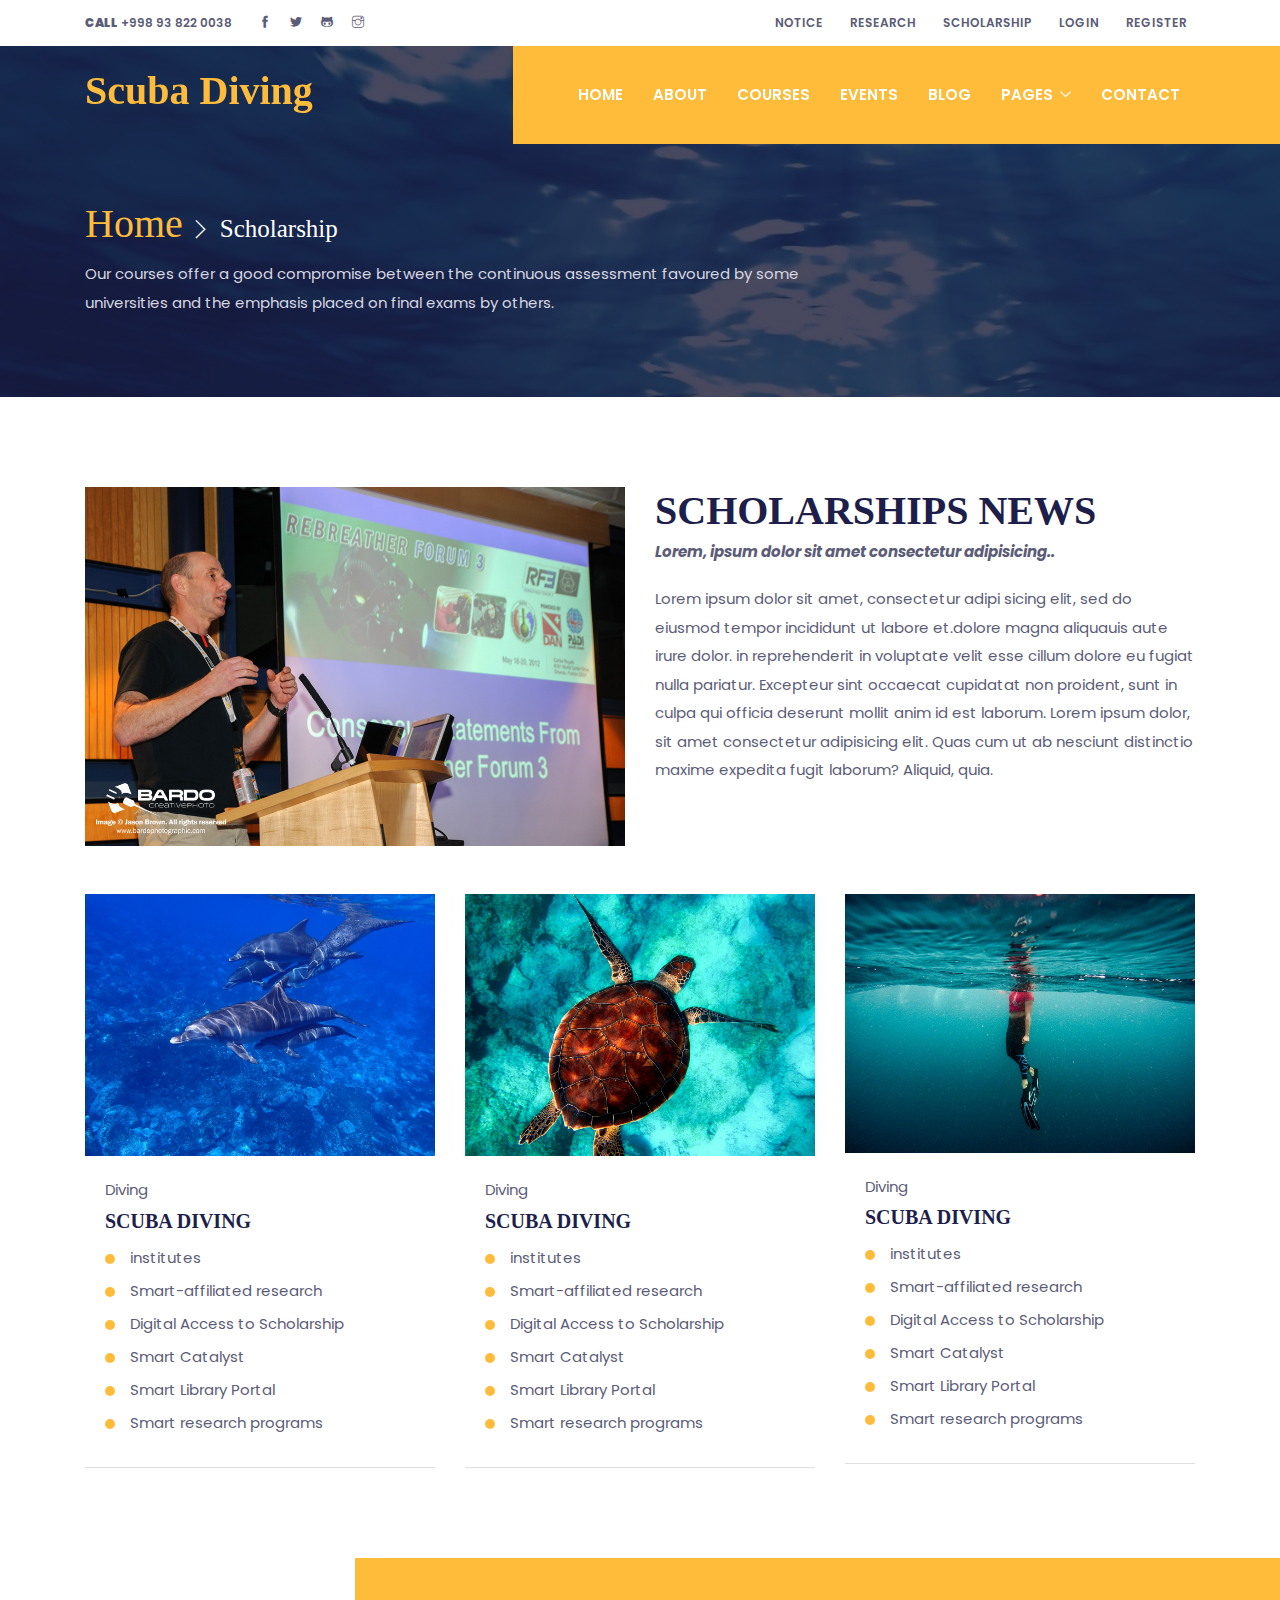
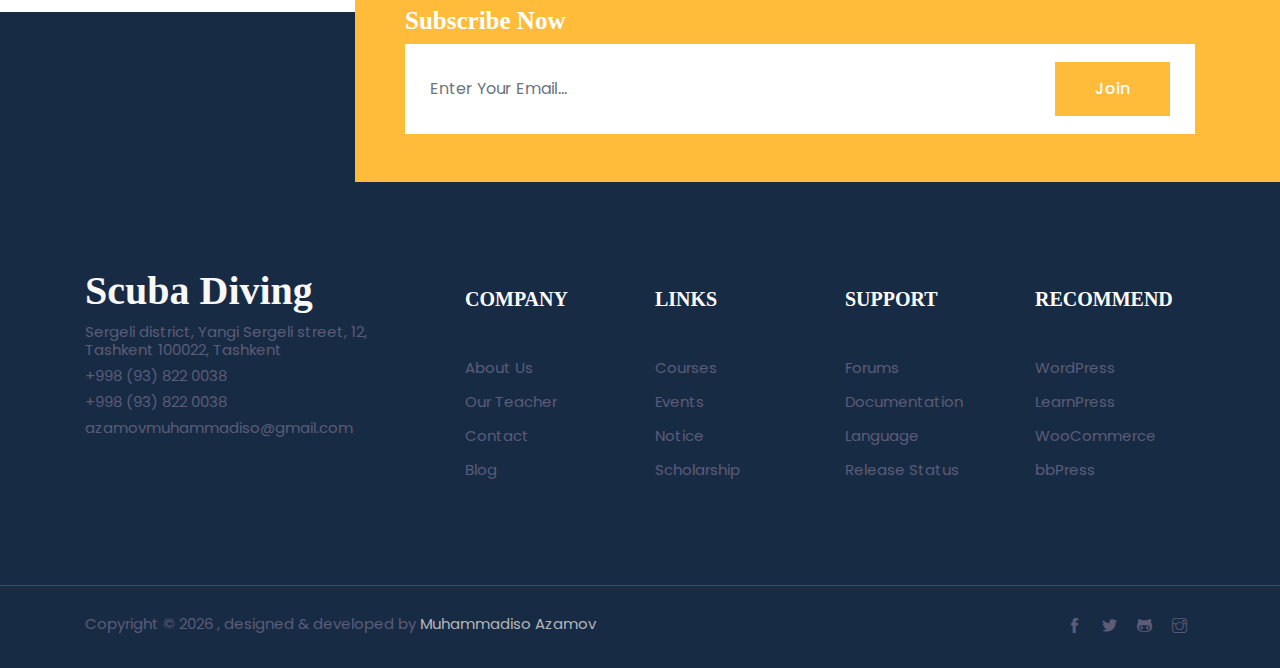
<file: scholarship.html>
<!DOCTYPE html>
<html lang="en">
<head>

  <!-- Basic Page Needs
	================================================== -->
  <meta charset="utf-8">
  <title>Scuba Diving</title>

  <!-- Mobile Specific Metas
	================================================== -->
  <meta http-equiv="X-UA-Compatible" content="IE=edge">
  <meta name="description" content="Construction Html5 Template">
  <meta name="viewport" content="width=device-width, initial-scale=1.0, maximum-scale=5.0">
  <meta name="author" content="Themefisher">
  <meta name="generator" content="Themefisher Educenter HTML Template v1.0">

  <!-- ** Plugins Needed for the Project ** -->
  <!-- Bootstrap -->
  <link rel="stylesheet" href="plugins/bootstrap/bootstrap.min.css">
  <!-- slick slider -->
  <link rel="stylesheet" href="plugins/slick/slick.css">
  <!-- themefy-icon -->
  <link rel="stylesheet" href="plugins/themify-icons/themify-icons.css">
  <!-- animation css -->
  <link rel="stylesheet" href="plugins/animate/animate.css">
  <!-- aos -->
  <link rel="stylesheet" href="plugins/aos/aos.css">
  <!-- venobox popup -->
  <link rel="stylesheet" href="plugins/venobox/venobox.css">

  <!-- Main Stylesheet -->
  <link href="css/style.css" rel="stylesheet">

  <!--Favicon-->
  <link rel="shortcut icon" href="images/favicon.png" type="image/x-icon">
  <link rel="icon" href="images/favicon.png" type="image/x-icon">

</head>

<body>
  <!-- preloader start -->
  <div class="preloader">
    <img src="images/preloader.gif" alt="preloader">
  </div>
  <!-- preloader end -->

<!-- header -->
<header class="fixed-top header">
  <!-- top header -->
  <div class="top-header py-2 bg-white">
    <div class="container">
      <div class="row no-gutters">
        <div class="col-lg-4 text-center text-lg-left">
          <a class="text-color mr-3" href="tel:+998938220038"><strong>CALL</strong> +998 93 822 0038</a>
          <ul class="list-inline d-inline">
            <li class="list-inline-item mx-0"><a class="d-inline-block p-2 text-color" href="https://www.facebook.com/profile.php?id=100067515592451&sk=about"><i class="ti-facebook"></i></a></li>
            <li class="list-inline-item mx-0"><a class="d-inline-block p-2 text-color" href="https://twitter.com/MuhammadisoAza1/"><i class="ti-twitter-alt"></i></a></li>
            <li class="list-inline-item mx-0"><a class="d-inline-block p-2 text-color" href="https://github.com/azamovmuhammadiso/"><i class="ti-github"></i></a></li>
            <li class="list-inline-item mx-0"><a class="d-inline-block p-2 text-color" href="https://www.instagram.com/azamovmuhammadiso/"><i class="ti-instagram"></i></a></li>
          </ul>
        </div>
        <div class="col-lg-8 text-center text-lg-right">
          <ul class="list-inline">
            <li class="list-inline-item"><a class="text-uppercase text-color p-sm-2 py-2 px-0 d-inline-block" href="notice.html">notice</a></li>
            <li class="list-inline-item"><a class="text-uppercase text-color p-sm-2 py-2 px-0 d-inline-block" href="research.html">research</a></li>
            <li class="list-inline-item"><a class="text-uppercase text-color p-sm-2 py-2 px-0 d-inline-block" href="scholarship.html">SCHOLARSHIP</a></li>
            <li class="list-inline-item"><a class="text-uppercase text-color p-sm-2 py-2 px-0 d-inline-block" href="#loginModal" data-toggle="modal" data-target="#loginModal">login</a></li>
            <li class="list-inline-item"><a class="text-uppercase text-color p-sm-2 py-2 px-0 d-inline-block" href="#signupModal" data-toggle="modal" data-target="#signupModal">register</a></li>
          </ul>
        </div>
      </div>
    </div>
  </div>
  <!-- navbar -->
  <div class="navigation w-100">
    <div class="container">
      <nav class="navbar navbar-expand-lg navbar-dark p-0">
        <a class="navbar-brand" href="index.html"><h2 style="color: #ffbc3b;">Scuba Diving</h2></a>
        <button class="navbar-toggler rounded-0" type="button" data-toggle="collapse" data-target="#navigation"
          aria-controls="navigation" aria-expanded="false" aria-label="Toggle navigation">
          <span class="navbar-toggler-icon"></span>
        </button>

        <div class="collapse navbar-collapse" id="navigation">
          <ul class="navbar-nav ml-auto text-center">
            <li class="nav-item @@home">
              <a class="nav-link" href="index.html">Home</a>
            </li>
            <li class="nav-item @@about">
              <a class="nav-link" href="about.html">About</a>
            </li>
            <li class="nav-item @@courses">
              <a class="nav-link" href="courses.html">COURSES</a>
            </li>
            <li class="nav-item @@events">
              <a class="nav-link" href="events.html">EVENTS</a>
            </li>
            <li class="nav-item @@blog">
              <a class="nav-link" href="blog.html">BLOG</a>
            </li>
            <li class="nav-item dropdown view">
              <a class="nav-link dropdown-toggle" href="#" id="navbarDropdown" role="button" data-toggle="dropdown" aria-haspopup="true" aria-expanded="false">
                Pages
              </a>
              <ul class="dropdown-menu" aria-labelledby="navbarDropdown">
                <li><a class="dropdown-item" href="teacher.html">Teacher</a></li>
                <li><a class="dropdown-item" href="teacher-single.html">Teacher Single</a></li>
                <li><a class="dropdown-item" href="notice.html">Notice</a></li>
                <li><a class="dropdown-item" href="notice-single.html">Notice Details</a></li>
                <li><a class="dropdown-item" href="research.html">Research</a></li>
                <li><a class="dropdown-item" href="scholarship.html">Scholarship</a></li>
                <li><a class="dropdown-item" href="course-single.html">Course Details</a></li>
                <li><a class="dropdown-item" href="event-single.html">Event Details</a></li>
                <li><a class="dropdown-item" href="blog-single.html">Blog Details</a></li>
                
                <li class="dropdown-item dropdown dropleft">
                  <a class="dropdown-toggle" href="#" id="navbarDropdownSubmenu" role="button" data-toggle="dropdown" aria-haspopup="true" aria-expanded="false">
                    Sub Menu
                  </a>
                  <ul class="dropdown-menu dropdown-submenu" aria-labelledby="navbarDropdownSubmenu">
                    <li><a class="dropdown-item" href="#!">Sub Menu 01</a></li>
                    <li><a class="dropdown-item" href="#!">Sub Menu 02</a></li>
                    <li><a class="dropdown-item" href="#!">Sub Menu 03</a></li>
                  </ul>
                </li>
              </ul>
            </li>
            <li class="nav-item @@contact">
              <a class="nav-link" href="contact.html">CONTACT</a>
            </li>
          </ul>
        </div>
      </nav>
    </div>
  </div>
</header>
<!-- /header -->
<!-- Modal -->
<div class="modal fade" id="signupModal" tabindex="-1" role="dialog" aria-hidden="true">
    <div class="modal-dialog modal-lg" role="document">
        <div class="modal-content rounded-0 border-0 p-4">
            <div class="modal-header border-0">
                <h3>Register</h3>
                <button type="button" class="close" data-dismiss="modal" aria-label="Close">
                    <span aria-hidden="true">&times;</span>
                </button>
            </div>
            <div class="modal-body">
                <div class="login">
                    <form action="#" class="row">
                        <div class="col-12">
                            <input type="text" class="form-control mb-3" id="signupPhone" name="signupPhone" placeholder="Phone">
                        </div>
                        <div class="col-12">
                            <input type="text" class="form-control mb-3" id="signupName" name="signupName" placeholder="Name">
                        </div>
                        <div class="col-12">
                            <input type="email" class="form-control mb-3" id="signupEmail" name="signupEmail" placeholder="Email">
                        </div>
                        <div class="col-12">
                            <input type="password" class="form-control mb-3" id="signupPassword" name="signupPassword" placeholder="Password">
                        </div>
                        <div class="col-12">
                            <button type="submit" class="btn btn-primary">SIGN UP</button>
                        </div>
                    </form>
                </div>
            </div>
        </div>
    </div>
</div>
<!-- Modal -->
<div class="modal fade" id="loginModal" tabindex="-1" role="dialog" aria-hidden="true">
    <div class="modal-dialog modal-lg" role="document">
        <div class="modal-content rounded-0 border-0 p-4">
            <div class="modal-header border-0">
                <h3>Login</h3>
                <button type="button" class="close" data-dismiss="modal" aria-label="Close">
                    <span aria-hidden="true">&times;</span>
                </button>
            </div>
            <div class="modal-body">
                <form action="#" class="row">
                    <div class="col-12">
                        <input type="text" class="form-control mb-3" id="loginPhone" name="loginPhone" placeholder="Phone">
                    </div>
                    <div class="col-12">
                        <input type="text" class="form-control mb-3" id="loginName" name="loginName" placeholder="Name">
                    </div>
                    <div class="col-12">
                        <input type="password" class="form-control mb-3" id="loginPassword" name="loginPassword" placeholder="Password">
                    </div>
                    <div class="col-12">
                        <button type="submit" class="btn btn-primary">LOGIN</button>
                    </div>
                </form>
            </div>
        </div>
    </div>
</div>

<!-- page title -->
<section class="page-title-section overlay" data-background="images/backgrounds/page-title.jpg">
  <div class="container">
    <div class="row">
      <div class="col-md-8">
        <ul class="list-inline custom-breadcrumb mb-2">
          <li class="list-inline-item"><a class="h2 text-primary font-secondary" href="index.html">Home</a></li>
          <li class="list-inline-item text-white h3 font-secondary nasted">Scholarship</li>
        </ul>
        <p class="text-lighten mb-0">Our courses offer a good compromise between the continuous assessment favoured by some universities and the emphasis placed on final exams by others.</p>
      </div>
    </div>
  </div>
</section>
<!-- /page title -->

<!-- scholarship -->
<section class="section">
  <div class="container">
    <div class="row mb-5">
      <div class="col-md-6 mb-4 mb-md-0">
        <img class="img-fluid" src="images/scholarship/scholarship.jpg" alt="scholarship news">
      </div>
      <div class="col-md-6">
        <h2>SCHOLARSHIPS NEWS</h2>
        <strong class="mb-4 d-block"><i>Lorem, ipsum dolor sit amet consectetur adipisicing..</i></strong>
        <p>Lorem ipsum dolor sit amet, consectetur adipi sicing elit, sed do eiusmod tempor incididunt ut labore
          et.dolore magna aliquauis aute irure dolor.
          in reprehenderit in voluptate velit esse cillum dolore eu fugiat nulla pariatur. Excepteur sint occaecat
          cupidatat non proident, sunt in culpa qui officia deserunt mollit anim id est laborum. Lorem ipsum dolor, sit
          amet consectetur adipisicing elit. Quas cum ut ab nesciunt distinctio maxime expedita fugit laborum? Aliquid,
          quia.</p>
      </div>
    </div>
    <div class="row justify-content-center">
      <!-- scholarship item -->
      <div class="col-lg-4 col-sm-6 mb-4 mb-lg-0">
        <div class="card rounded-0 hover-shadow border-top-0 border-left-0 border-right-0">
          <img class="card-img-top rounded-0" src="images/scholarship/scholarship-item-1.jpg" alt="scholarship-thumb">
          <div class="card-body">
            <p class="mb-1">Diving</p>
            <h4 class="card-title mb-3">SCUBA DIVING</h4>
            <ul class="list-styled">
              <li>institutes</li>
              <li>Smart-affiliated research</li>
              <li>Digital Access to Scholarship</li>
              <li>Smart Catalyst</li>
              <li>Smart Library Portal</li>
              <li>Smart research programs</li>
            </ul>
          </div>
        </div>
      </div>
      <!-- scholarship item -->
      <div class="col-lg-4 col-sm-6 mb-4 mb-lg-0">
        <div class="card rounded-0 hover-shadow border-top-0 border-left-0 border-right-0">
          <img class="card-img-top rounded-0" src="images/scholarship/scholarship-item-2.jpg" alt="scholarship-thumb">
          <div class="card-body">
            <p class="mb-1">Diving</p>
            <h4 class="card-title mb-3">SCUBA DIVING</h4>
            <ul class="list-styled">
              <li>institutes</li>
              <li>Smart-affiliated research</li>
              <li>Digital Access to Scholarship</li>
              <li>Smart Catalyst</li>
              <li>Smart Library Portal</li>
              <li>Smart research programs</li>
            </ul>
          </div>
        </div>
      </div>
      <!-- scholarship item -->
      <div class="col-lg-4 col-sm-6 mb-4 mb-lg-0">
        <div class="card rounded-0 hover-shadow border-top-0 border-left-0 border-right-0">
          <img class="card-img-top rounded-0" src="images/scholarship/scholarship-item-3.jpg" alt="scholarship-thumb">
          <div class="card-body">
            <p class="mb-1">Diving</p>
            <h4 class="card-title mb-3">SCUBA DIVING</h4>
            <ul class="list-styled">
              <li>institutes</li>
              <li>Smart-affiliated research</li>
              <li>Digital Access to Scholarship</li>
              <li>Smart Catalyst</li>
              <li>Smart Library Portal</li>
              <li>Smart research programs</li>
            </ul>
          </div>
        </div>
      </div>
    </div>
  </div>
</section>
<!-- /scholarship -->

<!-- footer -->
<footer>
  <!-- newsletter -->
  <div class="newsletter">
    <div class="container">
      <div class="row">
        <div class="col-md-9 ml-auto bg-primary py-5 newsletter-block">
          <h3 class="text-white">Subscribe Now</h3>
          <form action="#">
            <div class="input-wrapper">
              <input type="email" class="form-control border-0" id="newsletter" name="newsletter" placeholder="Enter Your Email...">
              <button type="submit" value="send" class="btn btn-primary">Join</button>
            </div>
          </form>
        </div>
      </div>
    </div>
  </div>
  <!-- footer content -->
  <div class="footer bg-footer section border-bottom">
    <div class="container">
      <div class="row">
        <div class="col-lg-4 col-sm-8 mb-5 mb-lg-0">
          <!-- logo -->
          <a class="logo-footer" href="index.html"><h2 style="color: #f8f8f8;">Scuba Diving</h2></a>
          <ul class="list-unstyled">
            <li class="mb-2">Sergeli district, Yangi Sergeli street, 12, Tashkent 100022, Tashkent</li>
            <li class="mb-2">+998 (93) 822 0038</li>
            <li class="mb-2">+998 (93) 822 0038</li>
            <li class="mb-2">azamovmuhammadiso@gmail.com</li>
          </ul>
        </div>
        <!-- company -->
        <div class="col-lg-2 col-md-3 col-sm-4 col-6 mb-5 mb-md-0">
          <h4 class="text-white mb-5">COMPANY</h4>
          <ul class="list-unstyled">
            <li class="mb-3"><a class="text-color" href="about.html">About Us</a></li>
            <li class="mb-3"><a class="text-color" href="teacher.html">Our Teacher</a></li>
            <li class="mb-3"><a class="text-color" href="contact.html">Contact</a></li>
            <li class="mb-3"><a class="text-color" href="blog.html">Blog</a></li>
          </ul>
        </div>
        <!-- links -->
        <div class="col-lg-2 col-md-3 col-sm-4 col-6 mb-5 mb-md-0">
          <h4 class="text-white mb-5">LINKS</h4>
          <ul class="list-unstyled">
            <li class="mb-3"><a class="text-color" href="courses.html">Courses</a></li>
            <li class="mb-3"><a class="text-color" href="events.html">Events</a></li>
            <li class="mb-3"><a class="text-color" href="notice.html">Notice</a></li>
            <li class="mb-3"><a class="text-color" href="scholarship.html">Scholarship</a></li>
          </ul>
        </div>
        <!-- support -->
        <div class="col-lg-2 col-md-3 col-sm-4 col-6 mb-5 mb-md-0">
          <h4 class="text-white mb-5">SUPPORT</h4>
          <ul class="list-unstyled">
            <li class="mb-3"><a class="text-color" href="#!">Forums</a></li>
            <li class="mb-3"><a class="text-color" href="#!">Documentation</a></li>
            <li class="mb-3"><a class="text-color" href="#!">Language</a></li>
            <li class="mb-3"><a class="text-color" href="#!">Release Status</a></li>
          </ul>
        </div>
        <!-- support -->
        <div class="col-lg-2 col-md-3 col-sm-4 col-6 mb-5 mb-md-0">
          <h4 class="text-white mb-5">RECOMMEND</h4>
          <ul class="list-unstyled">
            <li class="mb-3"><a class="text-color" href="#!">WordPress</a></li>
            <li class="mb-3"><a class="text-color" href="#!">LearnPress</a></li>
            <li class="mb-3"><a class="text-color" href="#!">WooCommerce</a></li>
            <li class="mb-3"><a class="text-color" href="#!">bbPress</a></li>
          </ul>
        </div>
      </div>
    </div>
  </div>
  <!-- copyright -->
  <div class="copyright py-4 bg-footer">
    <div class="container">
      <div class="row">
        <div class="col-sm-7 text-sm-left text-center">
          <p class="mb-0">Copyright &copy;
            <script>
              var CurrentYear = new Date().getFullYear()
              document.write(CurrentYear)
            </script> 
            , designed & developed by <a href="https://github.com/azamovmuhammadiso/" class="text-muted">Muhammadiso Azamov</a>
          </p>
        </div>
        <div class="col-sm-5 text-sm-right text-center">
          <ul class="list-inline">
            <li class="list-inline-item mx-0"><a class="d-inline-block p-2 text-color" href="https://www.facebook.com/profile.php?id=100067515592451&sk=about"><i class="ti-facebook"></i></a></li>
            <li class="list-inline-item mx-0"><a class="d-inline-block p-2 text-color" href="https://twitter.com/MuhammadisoAza1/"><i class="ti-twitter-alt"></i></a></li>
            <li class="list-inline-item mx-0"><a class="d-inline-block p-2 text-color" href="https://github.com/azamovmuhammadiso/"><i class="ti-github"></i></a></li>
            <li class="list-inline-item mx-0"><a class="d-inline-block p-2 text-color" href="https://www.instagram.com/azamovmuhammadiso/"><i class="ti-instagram"></i></a></li>
          </ul>
        </div>
      </div>
    </div>
  </div>
</footer>
<!-- /footer -->

<!-- jQuery -->
<script src="plugins/jQuery/jquery.min.js"></script>
<!-- Bootstrap JS -->
<script src="plugins/bootstrap/bootstrap.min.js"></script>
<!-- slick slider -->
<script src="plugins/slick/slick.min.js"></script>
<!-- aos -->
<script src="plugins/aos/aos.js"></script>
<!-- venobox popup -->
<script src="plugins/venobox/venobox.min.js"></script>
<!-- filter -->
<script src="plugins/filterizr/jquery.filterizr.min.js"></script>
<!-- google map -->

<!-- Main Script -->
<script src="js/script.js"></script>

</body>
</html>
</file>
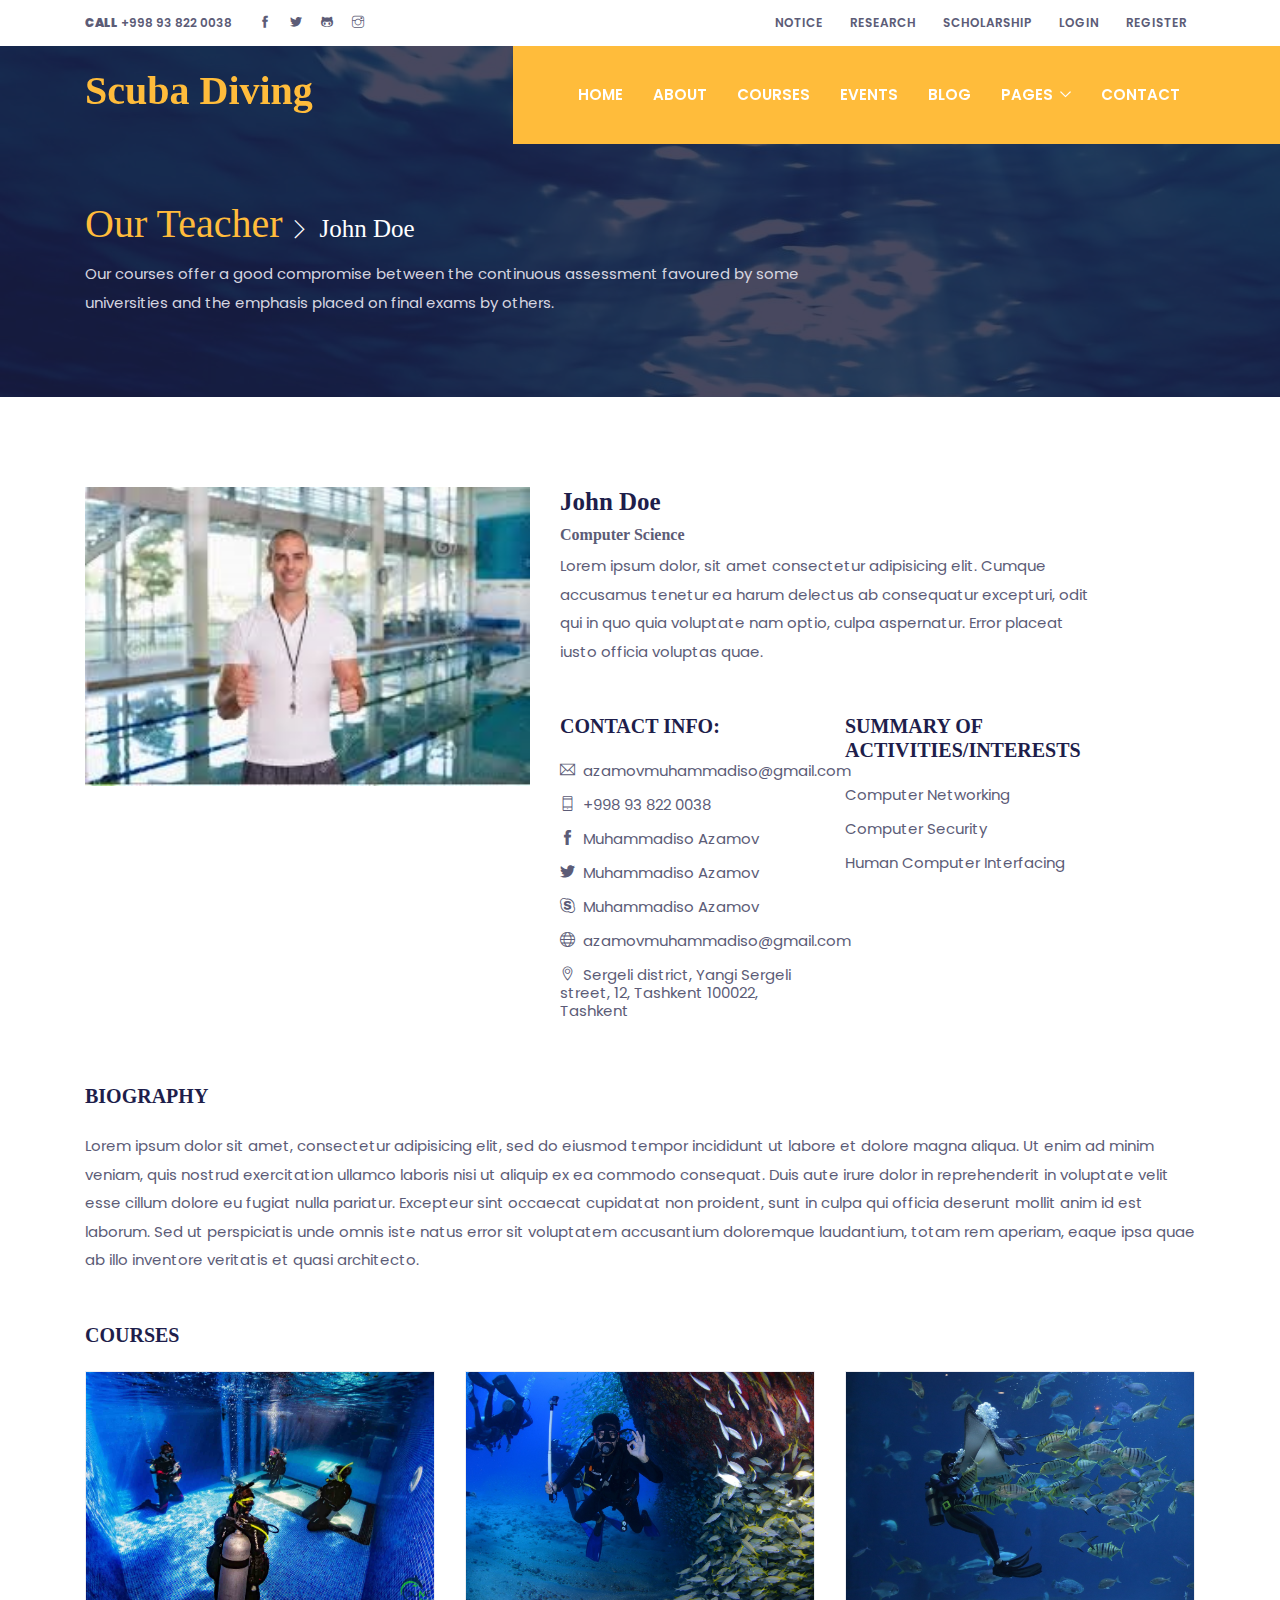
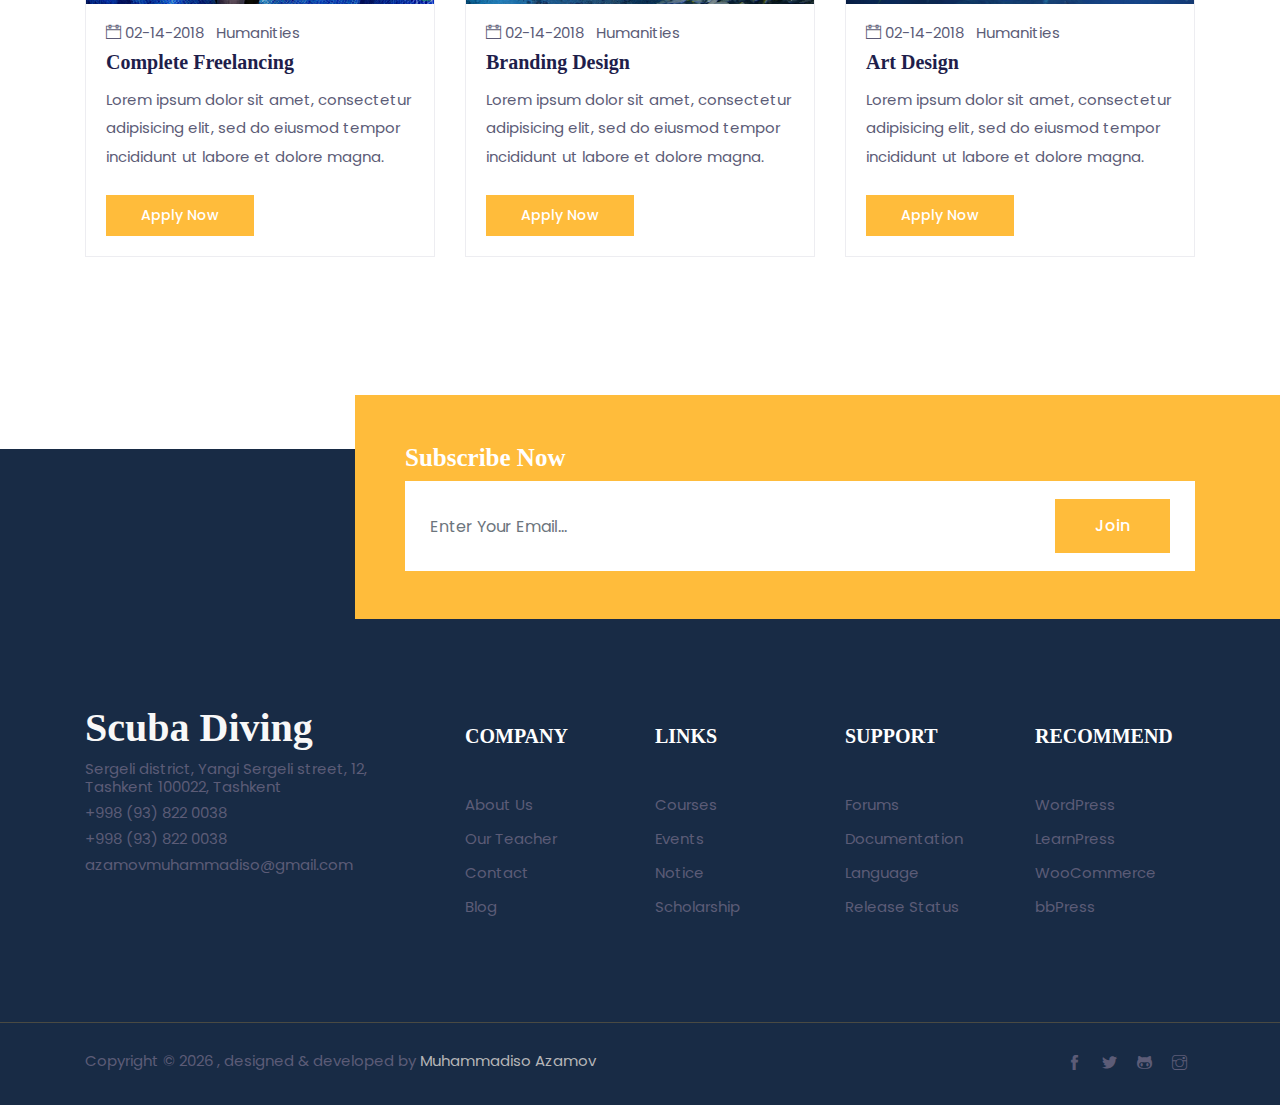
<file: teacher-single.html>
<!DOCTYPE html>
<html lang="en">
<head>

  <!-- Basic Page Needs
	================================================== -->
  <meta charset="utf-8">
  <title>Scuba Diving</title>

  <!-- Mobile Specific Metas
	================================================== -->
  <meta http-equiv="X-UA-Compatible" content="IE=edge">
  <meta name="description" content="Construction Html5 Template">
  <meta name="viewport" content="width=device-width, initial-scale=1.0, maximum-scale=5.0">
  <meta name="author" content="Themefisher">
  <meta name="generator" content="Themefisher Educenter HTML Template v1.0">

  <!-- ** Plugins Needed for the Project ** -->
  <!-- Bootstrap -->
  <link rel="stylesheet" href="plugins/bootstrap/bootstrap.min.css">
  <!-- slick slider -->
  <link rel="stylesheet" href="plugins/slick/slick.css">
  <!-- themefy-icon -->
  <link rel="stylesheet" href="plugins/themify-icons/themify-icons.css">
  <!-- animation css -->
  <link rel="stylesheet" href="plugins/animate/animate.css">
  <!-- aos -->
  <link rel="stylesheet" href="plugins/aos/aos.css">
  <!-- venobox popup -->
  <link rel="stylesheet" href="plugins/venobox/venobox.css">

  <!-- Main Stylesheet -->
  <link href="css/style.css" rel="stylesheet">

  <!--Favicon-->
  <link rel="shortcut icon" href="images/favicon.png" type="image/x-icon">
  <link rel="icon" href="images/favicon.png" type="image/x-icon">

</head>

<body>
  <!-- preloader start -->
  <div class="preloader">
    <img src="images/preloader.gif" alt="preloader">
  </div>
  <!-- preloader end -->

<!-- header -->
<header class="fixed-top header">
  <!-- top header -->
  <div class="top-header py-2 bg-white">
    <div class="container">
      <div class="row no-gutters">
        <div class="col-lg-4 text-center text-lg-left">
          <a class="text-color mr-3" href="tel:+998938220038"><strong>CALL</strong> +998 93 822 0038</a>
          <ul class="list-inline d-inline">
            <li class="list-inline-item mx-0"><a class="d-inline-block p-2 text-color" href="https://www.facebook.com/profile.php?id=100067515592451&sk=about"><i class="ti-facebook"></i></a></li>
            <li class="list-inline-item mx-0"><a class="d-inline-block p-2 text-color" href="https://twitter.com/MuhammadisoAza1/"><i class="ti-twitter-alt"></i></a></li>
            <li class="list-inline-item mx-0"><a class="d-inline-block p-2 text-color" href="https://github.com/azamovmuhammadiso/"><i class="ti-github"></i></a></li>
            <li class="list-inline-item mx-0"><a class="d-inline-block p-2 text-color" href="https://www.instagram.com/azamovmuhammadiso/"><i class="ti-instagram"></i></a></li>
          </ul>
        </div>
        <div class="col-lg-8 text-center text-lg-right">
          <ul class="list-inline">
            <li class="list-inline-item"><a class="text-uppercase text-color p-sm-2 py-2 px-0 d-inline-block" href="notice.html">notice</a></li>
            <li class="list-inline-item"><a class="text-uppercase text-color p-sm-2 py-2 px-0 d-inline-block" href="research.html">research</a></li>
            <li class="list-inline-item"><a class="text-uppercase text-color p-sm-2 py-2 px-0 d-inline-block" href="scholarship.html">SCHOLARSHIP</a></li>
            <li class="list-inline-item"><a class="text-uppercase text-color p-sm-2 py-2 px-0 d-inline-block" href="#loginModal" data-toggle="modal" data-target="#loginModal">login</a></li>
            <li class="list-inline-item"><a class="text-uppercase text-color p-sm-2 py-2 px-0 d-inline-block" href="#signupModal" data-toggle="modal" data-target="#signupModal">register</a></li>
          </ul>
        </div>
      </div>
    </div>
  </div>
  <!-- navbar -->
  <div class="navigation w-100">
    <div class="container">
      <nav class="navbar navbar-expand-lg navbar-dark p-0">
        <a class="navbar-brand" href="index.html"><h2 style="color: #ffbc3b;">Scuba Diving</h2></a>
        <button class="navbar-toggler rounded-0" type="button" data-toggle="collapse" data-target="#navigation"
          aria-controls="navigation" aria-expanded="false" aria-label="Toggle navigation">
          <span class="navbar-toggler-icon"></span>
        </button>

        <div class="collapse navbar-collapse" id="navigation">
          <ul class="navbar-nav ml-auto text-center">
            <li class="nav-item @@home">
              <a class="nav-link" href="index.html">Home</a>
            </li>
            <li class="nav-item @@about">
              <a class="nav-link" href="about.html">About</a>
            </li>
            <li class="nav-item @@courses">
              <a class="nav-link" href="courses.html">COURSES</a>
            </li>
            <li class="nav-item @@events">
              <a class="nav-link" href="events.html">EVENTS</a>
            </li>
            <li class="nav-item @@blog">
              <a class="nav-link" href="blog.html">BLOG</a>
            </li>
            <li class="nav-item dropdown view">
              <a class="nav-link dropdown-toggle" href="#" id="navbarDropdown" role="button" data-toggle="dropdown" aria-haspopup="true" aria-expanded="false">
                Pages
              </a>
              <ul class="dropdown-menu" aria-labelledby="navbarDropdown">
                <li><a class="dropdown-item" href="teacher.html">Teacher</a></li>
                <li><a class="dropdown-item" href="teacher-single.html">Teacher Single</a></li>
                <li><a class="dropdown-item" href="notice.html">Notice</a></li>
                <li><a class="dropdown-item" href="notice-single.html">Notice Details</a></li>
                <li><a class="dropdown-item" href="research.html">Research</a></li>
                <li><a class="dropdown-item" href="scholarship.html">Scholarship</a></li>
                <li><a class="dropdown-item" href="course-single.html">Course Details</a></li>
                <li><a class="dropdown-item" href="event-single.html">Event Details</a></li>
                <li><a class="dropdown-item" href="blog-single.html">Blog Details</a></li>
                
                <li class="dropdown-item dropdown dropleft">
                  <a class="dropdown-toggle" href="#" id="navbarDropdownSubmenu" role="button" data-toggle="dropdown" aria-haspopup="true" aria-expanded="false">
                    Sub Menu
                  </a>
                  <ul class="dropdown-menu dropdown-submenu" aria-labelledby="navbarDropdownSubmenu">
                    <li><a class="dropdown-item" href="#!">Sub Menu 01</a></li>
                    <li><a class="dropdown-item" href="#!">Sub Menu 02</a></li>
                    <li><a class="dropdown-item" href="#!">Sub Menu 03</a></li>
                  </ul>
                </li>
              </ul>
            </li>
            <li class="nav-item @@contact">
              <a class="nav-link" href="contact.html">CONTACT</a>
            </li>
          </ul>
        </div>
      </nav>
    </div>
  </div>
</header>
<!-- /header -->
<!-- Modal -->
<div class="modal fade" id="signupModal" tabindex="-1" role="dialog" aria-hidden="true">
    <div class="modal-dialog modal-lg" role="document">
        <div class="modal-content rounded-0 border-0 p-4">
            <div class="modal-header border-0">
                <h3>Register</h3>
                <button type="button" class="close" data-dismiss="modal" aria-label="Close">
                    <span aria-hidden="true">&times;</span>
                </button>
            </div>
            <div class="modal-body">
                <div class="login">
                    <form action="#" class="row">
                        <div class="col-12">
                            <input type="text" class="form-control mb-3" id="signupPhone" name="signupPhone" placeholder="Phone">
                        </div>
                        <div class="col-12">
                            <input type="text" class="form-control mb-3" id="signupName" name="signupName" placeholder="Name">
                        </div>
                        <div class="col-12">
                            <input type="email" class="form-control mb-3" id="signupEmail" name="signupEmail" placeholder="Email">
                        </div>
                        <div class="col-12">
                            <input type="password" class="form-control mb-3" id="signupPassword" name="signupPassword" placeholder="Password">
                        </div>
                        <div class="col-12">
                            <button type="submit" class="btn btn-primary">SIGN UP</button>
                        </div>
                    </form>
                </div>
            </div>
        </div>
    </div>
</div>
<!-- Modal -->
<div class="modal fade" id="loginModal" tabindex="-1" role="dialog" aria-hidden="true">
    <div class="modal-dialog modal-lg" role="document">
        <div class="modal-content rounded-0 border-0 p-4">
            <div class="modal-header border-0">
                <h3>Login</h3>
                <button type="button" class="close" data-dismiss="modal" aria-label="Close">
                    <span aria-hidden="true">&times;</span>
                </button>
            </div>
            <div class="modal-body">
                <form action="#" class="row">
                    <div class="col-12">
                        <input type="text" class="form-control mb-3" id="loginPhone" name="loginPhone" placeholder="Phone">
                    </div>
                    <div class="col-12">
                        <input type="text" class="form-control mb-3" id="loginName" name="loginName" placeholder="Name">
                    </div>
                    <div class="col-12">
                        <input type="password" class="form-control mb-3" id="loginPassword" name="loginPassword" placeholder="Password">
                    </div>
                    <div class="col-12">
                        <button type="submit" class="btn btn-primary">LOGIN</button>
                    </div>
                </form>
            </div>
        </div>
    </div>
</div>

<!-- page title -->
<section class="page-title-section overlay" data-background="images/backgrounds/page-title.jpg">
  <div class="container">
    <div class="row">
      <div class="col-md-8">
        <ul class="list-inline custom-breadcrumb mb-2">
          <li class="list-inline-item"><a class="h2 text-primary font-secondary" href="teacher.html">Our Teacher</a></li>
          <li class="list-inline-item text-white h3 font-secondary nasted">John Doe</li>
        </ul>
        <p class="text-lighten mb-0">Our courses offer a good compromise between the continuous assessment favoured by some universities and the emphasis placed on final exams by others.</p>
      </div>
    </div>
  </div>
</section>
<!-- /page title -->

<!-- teacher details -->
<section class="section">
  <div class="container">
    <div class="row">
      <div class="col-md-5 mb-5">
        <img class="img-fluid w-100" src="images/teachers/teacher-1.jpeg" alt="teacher">
      </div>
      <div class="col-md-6 mb-5">
        <h3>John Doe</h3>
        <h6 class="text-color">Computer Science</h6>
        <p class="mb-5">Lorem ipsum dolor, sit amet consectetur adipisicing elit. Cumque accusamus tenetur ea harum
          delectus ab consequatur excepturi, odit qui in quo quia voluptate nam optio, culpa aspernatur. Error placeat
          iusto officia voluptas quae.</p>
        <div class="row">
          <div class="col-md-6 mb-5 mb-md-0">
            <h4 class="mb-4">CONTACT INFO:</h4>
            <ul class="list-unstyled">
              <li class="mb-3"><a class="text-color" href="mailto:azamovmuhammadiso@gmail.com"><i class="ti-email mr-2"></i>azamovmuhammadiso@gmail.com</a></li>
              <li class="mb-3"><a class="text-color" href="tel:+998938220038"><i class="ti-mobile mr-2"></i>+998 93 822 0038</a></li>
              <li class="mb-3"><a class="text-color" href="https://www.facebook.com/profile.php?id=100067515592451&sk=about"><i class="ti-facebook mr-2"></i>Muhammadiso Azamov</a></li>
              <li class="mb-3"><a class="text-color" href="https://twitter.com/MuhammadisoAza1/"><i class="ti-twitter-alt mr-2"></i>Muhammadiso Azamov</a></li>
              <li class="mb-3"><a class="text-color" href="teacher-single.html"><i class="ti-skype mr-2"></i>Muhammadiso Azamov</a></li>
              <li class="mb-3"><a class="text-color" href="teacher-single.html"><i class="ti-world mr-2"></i>azamovmuhammadiso@gmail.com</a></li>
              <li class="mb-3"><a class="text-color" href="http://maps.google.com/"><i class="ti-location-pin mr-2"></i>Sergeli district, Yangi Sergeli street, 12, Tashkent 100022, Tashkent</a></li>
            </ul>
          </div>
          <div class="col-md-6">
            <h4 class="mb-4">SUMMARY OF ACTIVITIES/INTERESTS</h4>
            <ul class="list-unstyled">
              <li class="mb-3">Computer Networking</li>
              <li class="mb-3">Computer Security</li>
              <li class="mb-3">Human Computer Interfacing</li>
            </ul>
          </div>
        </div>
      </div>
      <div class="col-12">
        <h4 class="mb-4">BIOGRAPHY</h4>
        <p class="mb-5">Lorem ipsum dolor sit amet, consectetur adipisicing elit, sed do eiusmod tempor incididunt ut labore et
          dolore magna aliqua. Ut enim ad minim veniam, quis nostrud exercitation ullamco laboris nisi ut aliquip ex ea
          commodo consequat. Duis aute irure dolor in reprehenderit in voluptate velit esse cillum dolore eu fugiat
          nulla pariatur. Excepteur sint occaecat cupidatat non proident, sunt in culpa qui officia deserunt mollit
          anim id est laborum. Sed ut perspiciatis unde omnis iste natus error sit voluptatem accusantium doloremque
          laudantium, totam rem aperiam, eaque ipsa quae ab illo inventore veritatis et quasi architecto.</p>
      </div>
    </div>
    <div class="row justify-content-center">
      <div class="col-12">
        <h4 class="mb-4">COURSES</h4>
      </div>
      <!-- course item -->
      <div class="col-lg-4 col-sm-6 mb-5">
        <div class="card p-0 border-primary rounded-0 hover-shadow">
          <img class="card-img-top rounded-0" src="images/courses/course-4.jpg" alt="course thumb">
          <div class="card-body">
            <ul class="list-inline mb-2">
              <li class="list-inline-item"><i class="ti-calendar mr-1 text-color"></i>02-14-2018</li>
              <li class="list-inline-item"><a class="text-color" href="course-single.html">Humanities</a></li>
            </ul>
            <a href="course-single.html">
              <h4 class="card-title">Complete Freelancing</h4>
            </a>
            <p class="card-text mb-4"> Lorem ipsum dolor sit amet, consectetur adipisicing elit, sed do eiusmod tempor
              incididunt ut labore et dolore magna.</p>
            <a href="course-single.html" class="btn btn-primary btn-sm">Apply now</a>
          </div>
        </div>
      </div>
      <!-- course item -->
      <div class="col-lg-4 col-sm-6 mb-5">
        <div class="card p-0 border-primary rounded-0 hover-shadow">
          <img class="card-img-top rounded-0" src="images/courses/course-5.jpg" alt="course thumb">
          <div class="card-body">
            <ul class="list-inline mb-2">
              <li class="list-inline-item"><i class="ti-calendar mr-1 text-color"></i>02-14-2018</li>
              <li class="list-inline-item"><a class="text-color" href="course-single.html">Humanities</a></li>
            </ul>
            <a href="course-single.html">
              <h4 class="card-title">Branding Design</h4>
            </a>
            <p class="card-text mb-4"> Lorem ipsum dolor sit amet, consectetur adipisicing elit, sed do eiusmod tempor
              incididunt ut labore et dolore magna.</p>
            <a href="course-single.html" class="btn btn-primary btn-sm">Apply now</a>
          </div>
        </div>
      </div>
      <!-- course item -->
      <div class="col-lg-4 col-sm-6 mb-5">
        <div class="card p-0 border-primary rounded-0 hover-shadow">
          <img class="card-img-top rounded-0" src="images/courses/course-6.jpg" alt="course thumb">
          <div class="card-body">
            <ul class="list-inline mb-2">
              <li class="list-inline-item"><i class="ti-calendar mr-1 text-color"></i>02-14-2018</li>
              <li class="list-inline-item"><a class="text-color" href="course-single.html">Humanities</a></li>
            </ul>
            <a href="course-single.html">
              <h4 class="card-title">Art Design</h4>
            </a>
            <p class="card-text mb-4"> Lorem ipsum dolor sit amet, consectetur adipisicing elit, sed do eiusmod tempor
              incididunt ut labore et dolore magna.</p>
            <a href="course-single.html" class="btn btn-primary btn-sm">Apply now</a>
          </div>
        </div>
      </div>
    </div>
  </div>
</section>
<!-- /teacher details -->

<!-- footer -->
<footer>
  <!-- newsletter -->
  <div class="newsletter">
    <div class="container">
      <div class="row">
        <div class="col-md-9 ml-auto bg-primary py-5 newsletter-block">
          <h3 class="text-white">Subscribe Now</h3>
          <form action="#">
            <div class="input-wrapper">
              <input type="email" class="form-control border-0" id="newsletter" name="newsletter" placeholder="Enter Your Email...">
              <button type="submit" value="send" class="btn btn-primary">Join</button>
            </div>
          </form>
        </div>
      </div>
    </div>
  </div>
  <!-- footer content -->
  <div class="footer bg-footer section border-bottom">
    <div class="container">
      <div class="row">
        <div class="col-lg-4 col-sm-8 mb-5 mb-lg-0">
          <!-- logo -->
          <a class="logo-footer" href="index.html"><h2 style="color: #f8f8f8;">Scuba Diving</h2></a>
          <ul class="list-unstyled">
            <li class="mb-2">Sergeli district, Yangi Sergeli street, 12, Tashkent 100022, Tashkent</li>
            <li class="mb-2">+998 (93) 822 0038</li>
            <li class="mb-2">+998 (93) 822 0038</li>
            <li class="mb-2">azamovmuhammadiso@gmail.com</li>
          </ul>
        </div>
        <!-- company -->
        <div class="col-lg-2 col-md-3 col-sm-4 col-6 mb-5 mb-md-0">
          <h4 class="text-white mb-5">COMPANY</h4>
          <ul class="list-unstyled">
            <li class="mb-3"><a class="text-color" href="about.html">About Us</a></li>
            <li class="mb-3"><a class="text-color" href="teacher.html">Our Teacher</a></li>
            <li class="mb-3"><a class="text-color" href="contact.html">Contact</a></li>
            <li class="mb-3"><a class="text-color" href="blog.html">Blog</a></li>
          </ul>
        </div>
        <!-- links -->
        <div class="col-lg-2 col-md-3 col-sm-4 col-6 mb-5 mb-md-0">
          <h4 class="text-white mb-5">LINKS</h4>
          <ul class="list-unstyled">
            <li class="mb-3"><a class="text-color" href="courses.html">Courses</a></li>
            <li class="mb-3"><a class="text-color" href="events.html">Events</a></li>
            <li class="mb-3"><a class="text-color" href="notice.html">Notice</a></li>
            <li class="mb-3"><a class="text-color" href="scholarship.html">Scholarship</a></li>
          </ul>
        </div>
        <!-- support -->
        <div class="col-lg-2 col-md-3 col-sm-4 col-6 mb-5 mb-md-0">
          <h4 class="text-white mb-5">SUPPORT</h4>
          <ul class="list-unstyled">
            <li class="mb-3"><a class="text-color" href="#!">Forums</a></li>
            <li class="mb-3"><a class="text-color" href="#!">Documentation</a></li>
            <li class="mb-3"><a class="text-color" href="#!">Language</a></li>
            <li class="mb-3"><a class="text-color" href="#!">Release Status</a></li>
          </ul>
        </div>
        <!-- support -->
        <div class="col-lg-2 col-md-3 col-sm-4 col-6 mb-5 mb-md-0">
          <h4 class="text-white mb-5">RECOMMEND</h4>
          <ul class="list-unstyled">
            <li class="mb-3"><a class="text-color" href="#!">WordPress</a></li>
            <li class="mb-3"><a class="text-color" href="#!">LearnPress</a></li>
            <li class="mb-3"><a class="text-color" href="#!">WooCommerce</a></li>
            <li class="mb-3"><a class="text-color" href="#!">bbPress</a></li>
          </ul>
        </div>
      </div>
    </div>
  </div>
  <!-- copyright -->
  <div class="copyright py-4 bg-footer">
    <div class="container">
      <div class="row">
        <div class="col-sm-7 text-sm-left text-center">
          <p class="mb-0">Copyright &copy;
            <script>
              var CurrentYear = new Date().getFullYear()
              document.write(CurrentYear)
            </script> 
            , designed & developed by <a href="https://github.com/azamovmuhammadiso/" class="text-muted">Muhammadiso Azamov</a>
          </p>
        </div>
        <div class="col-sm-5 text-sm-right text-center">
          <ul class="list-inline">
            <li class="list-inline-item mx-0"><a class="d-inline-block p-2 text-color" href="https://www.facebook.com/profile.php?id=100067515592451&sk=about"><i class="ti-facebook"></i></a></li>
            <li class="list-inline-item mx-0"><a class="d-inline-block p-2 text-color" href="https://twitter.com/MuhammadisoAza1/"><i class="ti-twitter-alt"></i></a></li>
            <li class="list-inline-item mx-0"><a class="d-inline-block p-2 text-color" href="https://github.com/azamovmuhammadiso/"><i class="ti-github"></i></a></li>
            <li class="list-inline-item mx-0"><a class="d-inline-block p-2 text-color" href="https://www.instagram.com/azamovmuhammadiso/"><i class="ti-instagram"></i></a></li>
          </ul>
        </div>
      </div>
    </div>
  </div>
</footer>
<!-- /footer -->

<!-- jQuery -->
<script src="plugins/jQuery/jquery.min.js"></script>
<!-- Bootstrap JS -->
<script src="plugins/bootstrap/bootstrap.min.js"></script>
<!-- slick slider -->
<script src="plugins/slick/slick.min.js"></script>
<!-- aos -->
<script src="plugins/aos/aos.js"></script>
<!-- venobox popup -->
<script src="plugins/venobox/venobox.min.js"></script>
<!-- filter -->
<script src="plugins/filterizr/jquery.filterizr.min.js"></script>
<!-- google map -->


<!-- Main Script -->
<script src="js/script.js"></script>

</body>
</html>
</file>
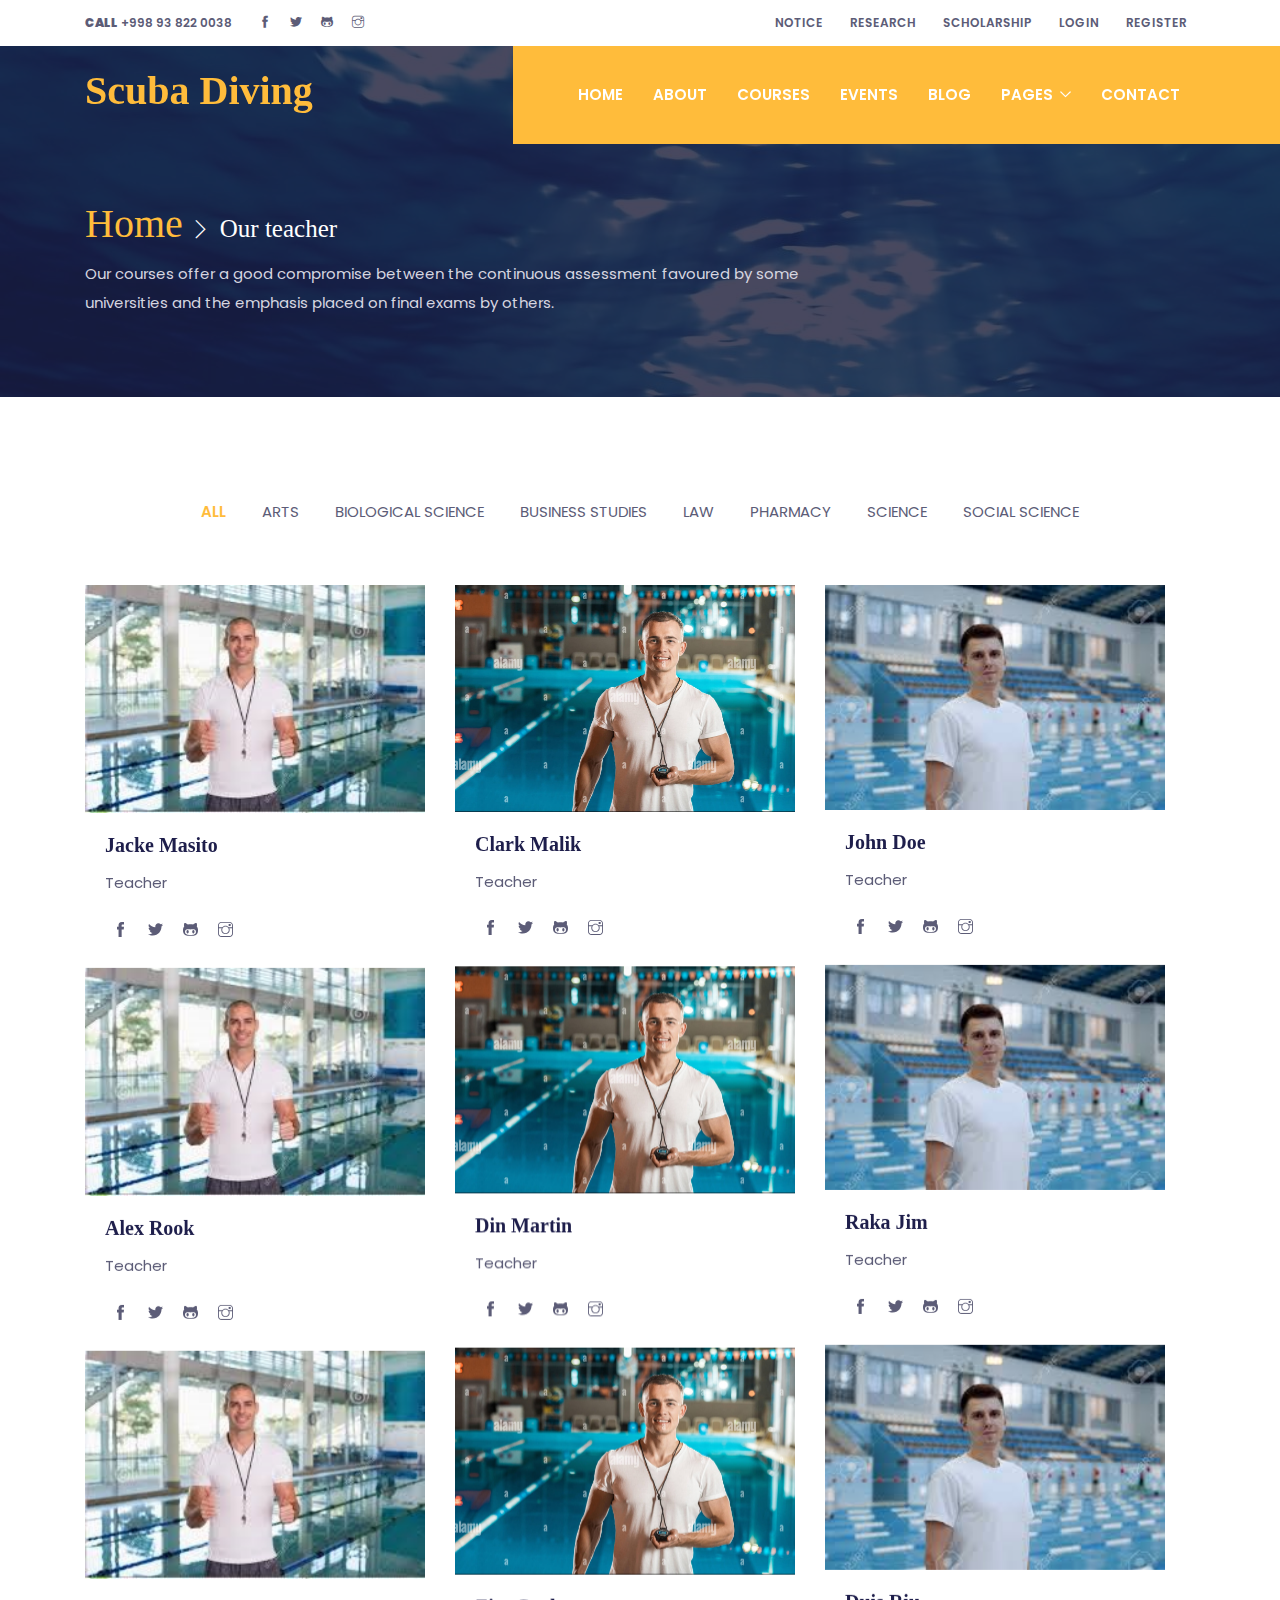
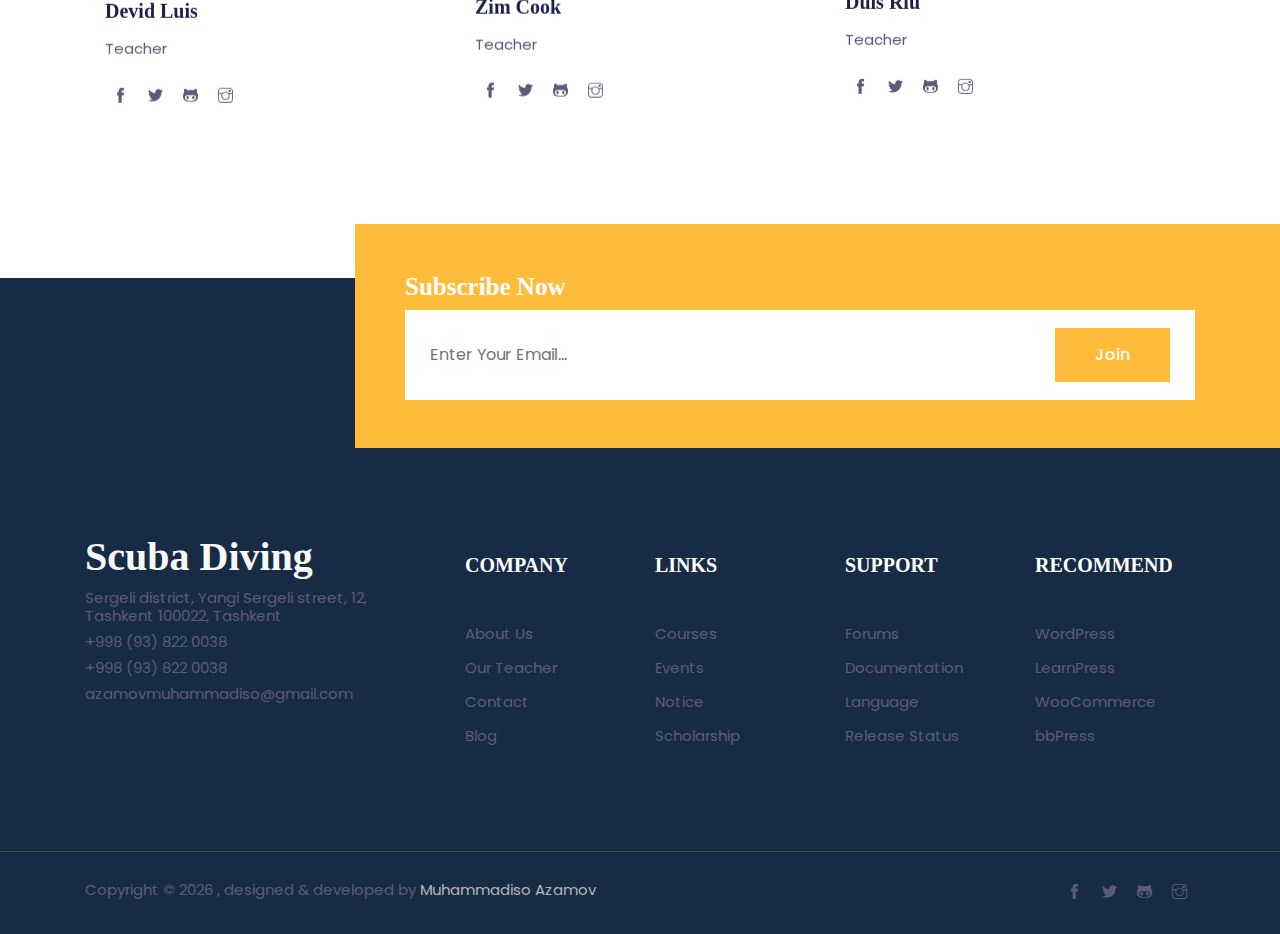
<file: teacher.html>
<!DOCTYPE html>
<html lang="en">
<head>

  <!-- Basic Page Needs
	================================================== -->
  <meta charset="utf-8">
  <title>Scuba Diving</title>

  <!-- Mobile Specific Metas
	================================================== -->
  <meta http-equiv="X-UA-Compatible" content="IE=edge">
  <meta name="description" content="Construction Html5 Template">
  <meta name="viewport" content="width=device-width, initial-scale=1.0, maximum-scale=5.0">

  <!-- ** Plugins Needed for the Project ** -->
  <!-- Bootstrap -->
  <link rel="stylesheet" href="plugins/bootstrap/bootstrap.min.css">
  <!-- slick slider -->
  <link rel="stylesheet" href="plugins/slick/slick.css">
  <!-- themefy-icon -->
  <link rel="stylesheet" href="plugins/themify-icons/themify-icons.css">
  <!-- animation css -->
  <link rel="stylesheet" href="plugins/animate/animate.css">
  <!-- aos -->
  <link rel="stylesheet" href="plugins/aos/aos.css">
  <!-- venobox popup -->
  <link rel="stylesheet" href="plugins/venobox/venobox.css">

  <!-- Main Stylesheet -->
  <link href="css/style.css" rel="stylesheet">

  <!--Favicon-->
  <link rel="shortcut icon" href="images/favicon.png" type="image/x-icon">
  <link rel="icon" href="images/favicon.png" type="image/x-icon">

</head>

<body>
  <!-- preloader start -->
  <div class="preloader">
    <img src="images/preloader.gif" alt="preloader">
  </div>
  <!-- preloader end -->

<!-- header -->
<header class="fixed-top header">
  <!-- top header -->
  <div class="top-header py-2 bg-white">
    <div class="container">
      <div class="row no-gutters">
        <div class="col-lg-4 text-center text-lg-left">
          <a class="text-color mr-3" href="tel:+998938220038"><strong>CALL</strong> +998 93 822 0038</a>
          <ul class="list-inline d-inline">
            <li class="list-inline-item mx-0"><a class="d-inline-block p-2 text-color" href="https://www.facebook.com/profile.php?id=100067515592451&sk=about"><i class="ti-facebook"></i></a></li>
            <li class="list-inline-item mx-0"><a class="d-inline-block p-2 text-color" href="https://twitter.com/MuhammadisoAza1/"><i class="ti-twitter-alt"></i></a></li>
            <li class="list-inline-item mx-0"><a class="d-inline-block p-2 text-color" href="https://github.com/azamovmuhammadiso/"><i class="ti-github"></i></a></li>
            <li class="list-inline-item mx-0"><a class="d-inline-block p-2 text-color" href="https://www.instagram.com/azamovmuhammadiso/"><i class="ti-instagram"></i></a></li>
          </ul>
        </div>
        <div class="col-lg-8 text-center text-lg-right">
          <ul class="list-inline">
            <li class="list-inline-item"><a class="text-uppercase text-color p-sm-2 py-2 px-0 d-inline-block" href="notice.html">notice</a></li>
            <li class="list-inline-item"><a class="text-uppercase text-color p-sm-2 py-2 px-0 d-inline-block" href="research.html">research</a></li>
            <li class="list-inline-item"><a class="text-uppercase text-color p-sm-2 py-2 px-0 d-inline-block" href="scholarship.html">SCHOLARSHIP</a></li>
            <li class="list-inline-item"><a class="text-uppercase text-color p-sm-2 py-2 px-0 d-inline-block" href="#loginModal" data-toggle="modal" data-target="#loginModal">login</a></li>
            <li class="list-inline-item"><a class="text-uppercase text-color p-sm-2 py-2 px-0 d-inline-block" href="#signupModal" data-toggle="modal" data-target="#signupModal">register</a></li>
          </ul>
        </div>
      </div>
    </div>
  </div>
  <!-- navbar -->
  <div class="navigation w-100">
    <div class="container">
      <nav class="navbar navbar-expand-lg navbar-dark p-0">
        <a class="navbar-brand" href="index.html"><h2 style="color: #ffbc3b;">Scuba Diving</h2></a>
        <button class="navbar-toggler rounded-0" type="button" data-toggle="collapse" data-target="#navigation"
          aria-controls="navigation" aria-expanded="false" aria-label="Toggle navigation">
          <span class="navbar-toggler-icon"></span>
        </button>

        <div class="collapse navbar-collapse" id="navigation">
          <ul class="navbar-nav ml-auto text-center">
            <li class="nav-item @@home">
              <a class="nav-link" href="index.html">Home</a>
            </li>
            <li class="nav-item @@about">
              <a class="nav-link" href="about.html">About</a>
            </li>
            <li class="nav-item @@courses">
              <a class="nav-link" href="courses.html">COURSES</a>
            </li>
            <li class="nav-item @@events">
              <a class="nav-link" href="events.html">EVENTS</a>
            </li>
            <li class="nav-item @@blog">
              <a class="nav-link" href="blog.html">BLOG</a>
            </li>
            <li class="nav-item dropdown view">
              <a class="nav-link dropdown-toggle" href="#" id="navbarDropdown" role="button" data-toggle="dropdown" aria-haspopup="true" aria-expanded="false">
                Pages
              </a>
              <ul class="dropdown-menu" aria-labelledby="navbarDropdown">
                <li><a class="dropdown-item" href="teacher.html">Teacher</a></li>
                <li><a class="dropdown-item" href="teacher-single.html">Teacher Single</a></li>
                <li><a class="dropdown-item" href="notice.html">Notice</a></li>
                <li><a class="dropdown-item" href="notice-single.html">Notice Details</a></li>
                <li><a class="dropdown-item" href="research.html">Research</a></li>
                <li><a class="dropdown-item" href="scholarship.html">Scholarship</a></li>
                <li><a class="dropdown-item" href="course-single.html">Course Details</a></li>
                <li><a class="dropdown-item" href="event-single.html">Event Details</a></li>
                <li><a class="dropdown-item" href="blog-single.html">Blog Details</a></li>
                
                <li class="dropdown-item dropdown dropleft">
                  <a class="dropdown-toggle" href="#" id="navbarDropdownSubmenu" role="button" data-toggle="dropdown" aria-haspopup="true" aria-expanded="false">
                    Sub Menu
                  </a>
                  <ul class="dropdown-menu dropdown-submenu" aria-labelledby="navbarDropdownSubmenu">
                    <li><a class="dropdown-item" href="#!">Sub Menu 01</a></li>
                    <li><a class="dropdown-item" href="#!">Sub Menu 02</a></li>
                    <li><a class="dropdown-item" href="#!">Sub Menu 03</a></li>
                  </ul>
                </li>
              </ul>
            </li>
            <li class="nav-item @@contact">
              <a class="nav-link" href="contact.html">CONTACT</a>
            </li>
          </ul>
        </div>
      </nav>
    </div>
  </div>
</header>
<!-- /header -->
<!-- Modal -->
<div class="modal fade" id="signupModal" tabindex="-1" role="dialog" aria-hidden="true">
    <div class="modal-dialog modal-lg" role="document">
        <div class="modal-content rounded-0 border-0 p-4">
            <div class="modal-header border-0">
                <h3>Register</h3>
                <button type="button" class="close" data-dismiss="modal" aria-label="Close">
                    <span aria-hidden="true">&times;</span>
                </button>
            </div>
            <div class="modal-body">
                <div class="login">
                    <form action="#" class="row">
                        <div class="col-12">
                            <input type="text" class="form-control mb-3" id="signupPhone" name="signupPhone" placeholder="Phone">
                        </div>
                        <div class="col-12">
                            <input type="text" class="form-control mb-3" id="signupName" name="signupName" placeholder="Name">
                        </div>
                        <div class="col-12">
                            <input type="email" class="form-control mb-3" id="signupEmail" name="signupEmail" placeholder="Email">
                        </div>
                        <div class="col-12">
                            <input type="password" class="form-control mb-3" id="signupPassword" name="signupPassword" placeholder="Password">
                        </div>
                        <div class="col-12">
                            <button type="submit" class="btn btn-primary">SIGN UP</button>
                        </div>
                    </form>
                </div>
            </div>
        </div>
    </div>
</div>
<!-- Modal -->
<div class="modal fade" id="loginModal" tabindex="-1" role="dialog" aria-hidden="true">
    <div class="modal-dialog modal-lg" role="document">
        <div class="modal-content rounded-0 border-0 p-4">
            <div class="modal-header border-0">
                <h3>Login</h3>
                <button type="button" class="close" data-dismiss="modal" aria-label="Close">
                    <span aria-hidden="true">&times;</span>
                </button>
            </div>
            <div class="modal-body">
                <form action="#" class="row">
                    <div class="col-12">
                        <input type="text" class="form-control mb-3" id="loginPhone" name="loginPhone" placeholder="Phone">
                    </div>
                    <div class="col-12">
                        <input type="text" class="form-control mb-3" id="loginName" name="loginName" placeholder="Name">
                    </div>
                    <div class="col-12">
                        <input type="password" class="form-control mb-3" id="loginPassword" name="loginPassword" placeholder="Password">
                    </div>
                    <div class="col-12">
                        <button type="submit" class="btn btn-primary">LOGIN</button>
                    </div>
                </form>
            </div>
        </div>
    </div>
</div>

<!-- page title -->
<section class="page-title-section overlay" data-background="images/backgrounds/page-title.jpg">
  <div class="container">
    <div class="row">
      <div class="col-md-8">
        <ul class="list-inline custom-breadcrumb mb-2">
          <li class="list-inline-item"><a class="h2 text-primary font-secondary" href="index.html">Home</a></li>
          <li class="list-inline-item text-white h3 font-secondary nasted">Our teacher</li>
        </ul>
        <p class="text-lighten mb-0">Our courses offer a good compromise between the continuous assessment favoured by some universities and the emphasis placed on final exams by others.</p>
      </div>
    </div>
  </div>
</section>
<!-- /page title -->

<!-- teachers -->
<section class="section">
  <div class="container">
    <div class="row">
      <div class="col-12">
        <!-- teacher category list -->
        <ul class="list-inline text-center filter-controls mb-5">
          <li class="list-inline-item m-3 text-uppercase active" data-filter="all">All</li>
          <li class="list-inline-item m-3 text-uppercase" data-filter="arts">arts</li>
          <li class="list-inline-item m-3 text-uppercase" data-filter="bio-science">biological science</li>
          <li class="list-inline-item m-3 text-uppercase" data-filter="business-study">business studies</li>
          <li class="list-inline-item m-3 text-uppercase" data-filter="law">law</li>
          <li class="list-inline-item m-3 text-uppercase" data-filter="pharmacy">pharmacy</li>
          <li class="list-inline-item m-3 text-uppercase" data-filter="science">science</li>
          <li class="list-inline-item m-3 text-uppercase" data-filter="social-science">social science</li>
        </ul>
      </div>
    </div>
    <!-- teacher list -->
    <div class="row filtr-container">
      <!-- teacher -->
      <div data-category="arts, law" class="col-lg-4 col-sm-6 mb-5 filtr-item">
        <div class="card border-0 rounded-0 hover-shadow">
          <img class="card-img-top rounded-0" src="images/teachers/teacher-1.jpeg" alt="teacher">
          <div class="card-body">
            <a href="teacher-single.html">
              <h4 class="card-title">Jacke Masito</h4>
            </a>
            <p>Teacher</p>
            <ul class="list-inline">
              <li class="list-inline-item mx-0"><a class="d-inline-block p-2 text-color" href="https://www.facebook.com/profile.php?id=100067515592451&sk=about"><i class="ti-facebook"></i></a></li>
              <li class="list-inline-item mx-0"><a class="d-inline-block p-2 text-color" href="https://twitter.com/MuhammadisoAza1/"><i class="ti-twitter-alt"></i></a></li>
              <li class="list-inline-item mx-0"><a class="d-inline-block p-2 text-color" href="https://github.com/azamovmuhammadiso/"><i class="ti-github"></i></a></li>
              <li class="list-inline-item mx-0"><a class="d-inline-block p-2 text-color" href="https://www.instagram.com/azamovmuhammadiso/"><i class="ti-instagram"></i></a></li>
            </ul>
          </div>
        </div>
      </div>
      <!-- teacher -->
      <div data-category="bio-science" class="col-lg-4 col-sm-6 mb-5 filtr-item">
        <div class="card border-0 rounded-0 hover-shadow">
          <img class="card-img-top rounded-0" src="images/teachers/teacher-2.jpg" alt="teacher">
          <div class="card-body">
            <a href="teacher-single.html">
              <h4 class="card-title">Clark Malik</h4>
            </a>
            <p>Teacher</p>
            <ul class="list-inline">
              <li class="list-inline-item mx-0"><a class="d-inline-block p-2 text-color" href="https://www.facebook.com/profile.php?id=100067515592451&sk=about"><i class="ti-facebook"></i></a></li>
              <li class="list-inline-item mx-0"><a class="d-inline-block p-2 text-color" href="https://twitter.com/MuhammadisoAza1/"><i class="ti-twitter-alt"></i></a></li>
              <li class="list-inline-item mx-0"><a class="d-inline-block p-2 text-color" href="https://github.com/azamovmuhammadiso/"><i class="ti-github"></i></a></li>
              <li class="list-inline-item mx-0"><a class="d-inline-block p-2 text-color" href="https://www.instagram.com/azamovmuhammadiso/"><i class="ti-instagram"></i></a></li>
            </ul>
          </div>
        </div>
      </div>
      <!-- teacher -->
      <div data-category="business-study" class="col-lg-4 col-sm-6 mb-5 filtr-item">
        <div class="card border-0 rounded-0 hover-shadow">
          <img class="card-img-top rounded-0" src="images/teachers/teacher-3.jpeg" alt="teacher">
          <div class="card-body">
            <a href="teacher-single.html">
              <h4 class="card-title">John Doe</h4>
            </a>
            <p>Teacher</p>
            <ul class="list-inline">
              <li class="list-inline-item mx-0"><a class="d-inline-block p-2 text-color" href="https://www.facebook.com/profile.php?id=100067515592451&sk=about"><i class="ti-facebook"></i></a></li>
              <li class="list-inline-item mx-0"><a class="d-inline-block p-2 text-color" href="https://twitter.com/MuhammadisoAza1/"><i class="ti-twitter-alt"></i></a></li>
              <li class="list-inline-item mx-0"><a class="d-inline-block p-2 text-color" href="https://github.com/azamovmuhammadiso/"><i class="ti-github"></i></a></li>
              <li class="list-inline-item mx-0"><a class="d-inline-block p-2 text-color" href="https://www.instagram.com/azamovmuhammadiso/"><i class="ti-instagram"></i></a></li>
            </ul>
          </div>
        </div>
      </div>
      <!-- teacher -->
      <div data-category="bio-science, science arts" class="col-lg-4 col-sm-6 mb-5 filtr-item">
        <div class="card border-0 rounded-0 hover-shadow">
          <img class="card-img-top rounded-0" src="images/teachers/teacher-1.jpeg" alt="teacher">
          <div class="card-body">
            <a href="teacher-single.html">
              <h4 class="card-title">Alex Rook</h4>
            </a>
            <p>Teacher</p>
            <ul class="list-inline">
              <li class="list-inline-item mx-0"><a class="d-inline-block p-2 text-color" href="https://www.facebook.com/profile.php?id=100067515592451&sk=about"><i class="ti-facebook"></i></a></li>
              <li class="list-inline-item mx-0"><a class="d-inline-block p-2 text-color" href="https://twitter.com/MuhammadisoAza1/"><i class="ti-twitter-alt"></i></a></li>
              <li class="list-inline-item mx-0"><a class="d-inline-block p-2 text-color" href="https://github.com/azamovmuhammadiso/"><i class="ti-github"></i></a></li>
              <li class="list-inline-item mx-0"><a class="d-inline-block p-2 text-color" href="https://www.instagram.com/azamovmuhammadiso/"><i class="ti-instagram"></i></a></li>
            </ul>
          </div>
        </div>
      </div>
      <!-- teacher -->
      <div data-category="law" class="col-lg-4 col-sm-6 mb-5 filtr-item">
        <div class="card border-0 rounded-0 hover-shadow">
          <img class="card-img-top rounded-0" src="images/teachers/teacher-2.jpg" alt="teacher">
          <div class="card-body">
            <a href="teacher-single.html">
              <h4 class="card-title">Din Martin</h4>
            </a>
            <p>Teacher</p>
            <ul class="list-inline">
              <li class="list-inline-item mx-0"><a class="d-inline-block p-2 text-color" href="https://www.facebook.com/profile.php?id=100067515592451&sk=about"><i class="ti-facebook"></i></a></li>
              <li class="list-inline-item mx-0"><a class="d-inline-block p-2 text-color" href="https://twitter.com/MuhammadisoAza1/"><i class="ti-twitter-alt"></i></a></li>
              <li class="list-inline-item mx-0"><a class="d-inline-block p-2 text-color" href="https://github.com/azamovmuhammadiso/"><i class="ti-github"></i></a></li>
              <li class="list-inline-item mx-0"><a class="d-inline-block p-2 text-color" href="https://www.instagram.com/azamovmuhammadiso/"><i class="ti-instagram"></i></a></li>
            </ul>
          </div>
        </div>
      </div>
      <!-- teacher -->
      <div data-category="science" class="col-lg-4 col-sm-6 mb-5 filtr-item">
        <div class="card border-0 rounded-0 hover-shadow">
          <img class="card-img-top rounded-0" src="images/teachers/teacher-3.jpeg" alt="teacher">
          <div class="card-body">
            <a href="teacher-single.html">
              <h4 class="card-title">Raka Jim</h4>
            </a>
            <p>Teacher</p>
            <ul class="list-inline">
              <li class="list-inline-item mx-0"><a class="d-inline-block p-2 text-color" href="https://www.facebook.com/profile.php?id=100067515592451&sk=about"><i class="ti-facebook"></i></a></li>
              <li class="list-inline-item mx-0"><a class="d-inline-block p-2 text-color" href="https://twitter.com/MuhammadisoAza1/"><i class="ti-twitter-alt"></i></a></li>
              <li class="list-inline-item mx-0"><a class="d-inline-block p-2 text-color" href="https://github.com/azamovmuhammadiso/"><i class="ti-github"></i></a></li>
              <li class="list-inline-item mx-0"><a class="d-inline-block p-2 text-color" href="https://www.instagram.com/azamovmuhammadiso/"><i class="ti-instagram"></i></a></li>
            </ul>
          </div>
        </div>
      </div>
      <!-- teacher -->
      <div data-category="bio-science" class="col-lg-4 col-sm-6 mb-5 filtr-item">
        <div class="card border-0 rounded-0 hover-shadow">
          <img class="card-img-top rounded-0" src="images/teachers/teacher-1.jpeg" alt="teacher">
          <div class="card-body">
            <a href="teacher-single.html">
              <h4 class="card-title">Devid Luis</h4>
            </a>
            <p>Teacher</p>
            <ul class="list-inline">
              <li class="list-inline-item mx-0"><a class="d-inline-block p-2 text-color" href="https://www.facebook.com/profile.php?id=100067515592451&sk=about"><i class="ti-facebook"></i></a></li>
              <li class="list-inline-item mx-0"><a class="d-inline-block p-2 text-color" href="https://twitter.com/MuhammadisoAza1/"><i class="ti-twitter-alt"></i></a></li>
              <li class="list-inline-item mx-0"><a class="d-inline-block p-2 text-color" href="https://github.com/azamovmuhammadiso/"><i class="ti-github"></i></a></li>
              <li class="list-inline-item mx-0"><a class="d-inline-block p-2 text-color" href="https://www.instagram.com/azamovmuhammadiso/"><i class="ti-instagram"></i></a></li>
            </ul>
          </div>
        </div>
      </div>
      <!-- teacher -->
      <div data-category="pharmacy, social-science, arts" class="col-lg-4 col-sm-6 mb-5 filtr-item">
        <div class="card border-0 rounded-0 hover-shadow">
          <img class="card-img-top rounded-0" src="images/teachers/teacher-2.jpg" alt="teacher">
          <div class="card-body">
            <a href="teacher-single.html">
              <h4 class="card-title">Zim Cook</h4>
            </a>
            <p>Teacher</p>
            <ul class="list-inline">
              <li class="list-inline-item mx-0"><a class="d-inline-block p-2 text-color" href="https://www.facebook.com/profile.php?id=100067515592451&sk=about"><i class="ti-facebook"></i></a></li>
              <li class="list-inline-item mx-0"><a class="d-inline-block p-2 text-color" href="https://twitter.com/MuhammadisoAza1/"><i class="ti-twitter-alt"></i></a></li>
              <li class="list-inline-item mx-0"><a class="d-inline-block p-2 text-color" href="https://github.com/azamovmuhammadiso/"><i class="ti-github"></i></a></li>
              <li class="list-inline-item mx-0"><a class="d-inline-block p-2 text-color" href="https://www.instagram.com/azamovmuhammadiso/"><i class="ti-instagram"></i></a></li>
            </ul>
          </div>
        </div>
      </div>
      <!-- teacher -->
      <div data-category="business-study" class="col-lg-4 col-sm-6 mb-5 filtr-item">
        <div class="card border-0 rounded-0 hover-shadow">
          <img class="card-img-top rounded-0" src="images/teachers/teacher-3.jpeg" alt="teacher">
          <div class="card-body">
            <a href="teacher-single.html">
              <h4 class="card-title">Duis Riu</h4>
            </a>
            <p>Teacher</p>
            <ul class="list-inline">
              <li class="list-inline-item mx-0"><a class="d-inline-block p-2 text-color" href="https://www.facebook.com/profile.php?id=100067515592451&sk=about"><i class="ti-facebook"></i></a></li>
              <li class="list-inline-item mx-0"><a class="d-inline-block p-2 text-color" href="https://twitter.com/MuhammadisoAza1/"><i class="ti-twitter-alt"></i></a></li>
              <li class="list-inline-item mx-0"><a class="d-inline-block p-2 text-color" href="https://github.com/azamovmuhammadiso/"><i class="ti-github"></i></a></li>
              <li class="list-inline-item mx-0"><a class="d-inline-block p-2 text-color" href="https://www.instagram.com/azamovmuhammadiso/"><i class="ti-instagram"></i></a></li>
            </ul>
          </div>
        </div>
      </div>
    </div>
  </div>
</section>
<!-- /teachers -->

<!-- footer -->
<footer>
  <!-- newsletter -->
  <div class="newsletter">
    <div class="container">
      <div class="row">
        <div class="col-md-9 ml-auto bg-primary py-5 newsletter-block">
          <h3 class="text-white">Subscribe Now</h3>
          <form action="#">
            <div class="input-wrapper">
              <input type="email" class="form-control border-0" id="newsletter" name="newsletter" placeholder="Enter Your Email...">
              <button type="submit" value="send" class="btn btn-primary">Join</button>
            </div>
          </form>
        </div>
      </div>
    </div>
  </div>
  <!-- footer content -->
  <div class="footer bg-footer section border-bottom">
    <div class="container">
      <div class="row">
        <div class="col-lg-4 col-sm-8 mb-5 mb-lg-0">
          <!-- logo -->
          <a class="logo-footer" href="index.html"><h2 style="color: #f8f8f8;">Scuba Diving</h2></a>
          <ul class="list-unstyled">
            <li class="mb-2">Sergeli district, Yangi Sergeli street, 12, Tashkent 100022, Tashkent</li>
            <li class="mb-2">+998 (93) 822 0038</li>
            <li class="mb-2">+998 (93) 822 0038</li>
            <li class="mb-2">azamovmuhammadiso@gmail.com</li>
          </ul>
        </div>
        <!-- company -->
        <div class="col-lg-2 col-md-3 col-sm-4 col-6 mb-5 mb-md-0">
          <h4 class="text-white mb-5">COMPANY</h4>
          <ul class="list-unstyled">
            <li class="mb-3"><a class="text-color" href="about.html">About Us</a></li>
            <li class="mb-3"><a class="text-color" href="teacher.html">Our Teacher</a></li>
            <li class="mb-3"><a class="text-color" href="contact.html">Contact</a></li>
            <li class="mb-3"><a class="text-color" href="blog.html">Blog</a></li>
          </ul>
        </div>
        <!-- links -->
        <div class="col-lg-2 col-md-3 col-sm-4 col-6 mb-5 mb-md-0">
          <h4 class="text-white mb-5">LINKS</h4>
          <ul class="list-unstyled">
            <li class="mb-3"><a class="text-color" href="courses.html">Courses</a></li>
            <li class="mb-3"><a class="text-color" href="events.html">Events</a></li>
            <li class="mb-3"><a class="text-color" href="notice.html">Notice</a></li>
            <li class="mb-3"><a class="text-color" href="scholarship.html">Scholarship</a></li>
          </ul>
        </div>
        <!-- support -->
        <div class="col-lg-2 col-md-3 col-sm-4 col-6 mb-5 mb-md-0">
          <h4 class="text-white mb-5">SUPPORT</h4>
          <ul class="list-unstyled">
            <li class="mb-3"><a class="text-color" href="#!">Forums</a></li>
            <li class="mb-3"><a class="text-color" href="#!">Documentation</a></li>
            <li class="mb-3"><a class="text-color" href="#!">Language</a></li>
            <li class="mb-3"><a class="text-color" href="#!">Release Status</a></li>
          </ul>
        </div>
        <!-- support -->
        <div class="col-lg-2 col-md-3 col-sm-4 col-6 mb-5 mb-md-0">
          <h4 class="text-white mb-5">RECOMMEND</h4>
          <ul class="list-unstyled">
            <li class="mb-3"><a class="text-color" href="#!">WordPress</a></li>
            <li class="mb-3"><a class="text-color" href="#!">LearnPress</a></li>
            <li class="mb-3"><a class="text-color" href="#!">WooCommerce</a></li>
            <li class="mb-3"><a class="text-color" href="#!">bbPress</a></li>
          </ul>
        </div>
      </div>
    </div>
  </div>
  <!-- copyright -->
  <div class="copyright py-4 bg-footer">
    <div class="container">
      <div class="row">
        <div class="col-sm-7 text-sm-left text-center">
          <p class="mb-0">Copyright &copy;
            <script>
              var CurrentYear = new Date().getFullYear()
              document.write(CurrentYear)
            </script> 
            , designed & developed by <a href="https://github.com/azamovmuhammadiso/" class="text-muted">Muhammadiso Azamov</a>
          </p>
        </div>
        <div class="col-sm-5 text-sm-right text-center">
          <ul class="list-inline">
            <li class="list-inline-item mx-0"><a class="d-inline-block p-2 text-color" href="https://www.facebook.com/profile.php?id=100067515592451&sk=about"><i class="ti-facebook"></i></a></li>
            <li class="list-inline-item mx-0"><a class="d-inline-block p-2 text-color" href="https://twitter.com/MuhammadisoAza1/"><i class="ti-twitter-alt"></i></a></li>
            <li class="list-inline-item mx-0"><a class="d-inline-block p-2 text-color" href="https://github.com/azamovmuhammadiso/"><i class="ti-github"></i></a></li>
            <li class="list-inline-item mx-0"><a class="d-inline-block p-2 text-color" href="https://www.instagram.com/azamovmuhammadiso/"><i class="ti-instagram"></i></a></li>
          </ul>
        </div>
      </div>
    </div>
  </div>
</footer>
<!-- /footer -->

<!-- jQuery -->
<script src="plugins/jQuery/jquery.min.js"></script>
<!-- Bootstrap JS -->
<script src="plugins/bootstrap/bootstrap.min.js"></script>
<!-- slick slider -->
<script src="plugins/slick/slick.min.js"></script>
<!-- aos -->
<script src="plugins/aos/aos.js"></script>
<!-- venobox popup -->
<script src="plugins/venobox/venobox.min.js"></script>
<!-- filter -->
<script src="plugins/filterizr/jquery.filterizr.min.js"></script>
<!-- google map -->

<!-- Main Script -->
<script src="js/script.js"></script>

</body>
</html>
</file>
<file: plugins/themify-icons/themify-icons.css>
@font-face {
  font-family: 'themify';
  src: url('fonts/themify.eot?-fvbane');
  src: url('fonts/themify.eot?#iefix-fvbane') format('embedded-opentype'),
  url('fonts/themify.woff?-fvbane') format('woff'),
  url('fonts/themify.ttf?-fvbane') format('truetype'),
  url('fonts/themify.svg?-fvbane#themify') format('svg');
  font-weight: normal;
  font-style: normal;
}

[class^="ti-"],
[class*=" ti-"] {
  font-family: 'themify';
  speak: none;
  font-style: normal;
  font-weight: normal;
  font-variant: normal;
  text-transform: none;
  line-height: 1;

  /* Better Font Rendering =========== */
  -webkit-font-smoothing: antialiased;
  -moz-osx-font-smoothing: grayscale;
}

.ti-wand:before {
  content: "\e600";
}

.ti-volume:before {
  content: "\e601";
}

.ti-user:before {
  content: "\e602";
}

.ti-unlock:before {
  content: "\e603";
}

.ti-unlink:before {
  content: "\e604";
}

.ti-trash:before {
  content: "\e605";
}

.ti-thought:before {
  content: "\e606";
}

.ti-target:before {
  content: "\e607";
}

.ti-tag:before {
  content: "\e608";
}

.ti-tablet:before {
  content: "\e609";
}

.ti-star:before {
  content: "\e60a";
}

.ti-spray:before {
  content: "\e60b";
}

.ti-signal:before {
  content: "\e60c";
}

.ti-shopping-cart:before {
  content: "\e60d";
}

.ti-shopping-cart-full:before {
  content: "\e60e";
}

.ti-settings:before {
  content: "\e60f";
}

.ti-search:before {
  content: "\e610";
}

.ti-zoom-in:before {
  content: "\e611";
}

.ti-zoom-out:before {
  content: "\e612";
}

.ti-cut:before {
  content: "\e613";
}

.ti-ruler:before {
  content: "\e614";
}

.ti-ruler-pencil:before {
  content: "\e615";
}

.ti-ruler-alt:before {
  content: "\e616";
}

.ti-bookmark:before {
  content: "\e617";
}

.ti-bookmark-alt:before {
  content: "\e618";
}

.ti-reload:before {
  content: "\e619";
}

.ti-plus:before {
  content: "\e61a";
}

.ti-pin:before {
  content: "\e61b";
}

.ti-pencil:before {
  content: "\e61c";
}

.ti-pencil-alt:before {
  content: "\e61d";
}

.ti-paint-roller:before {
  content: "\e61e";
}

.ti-paint-bucket:before {
  content: "\e61f";
}

.ti-na:before {
  content: "\e620";
}

.ti-mobile:before {
  content: "\e621";
}

.ti-minus:before {
  content: "\e622";
}

.ti-medall:before {
  content: "\e623";
}

.ti-medall-alt:before {
  content: "\e624";
}

.ti-marker:before {
  content: "\e625";
}

.ti-marker-alt:before {
  content: "\e626";
}

.ti-arrow-up:before {
  content: "\e627";
}

.ti-arrow-right:before {
  content: "\e628";
}

.ti-arrow-left:before {
  content: "\e629";
}

.ti-arrow-down:before {
  content: "\e62a";
}

.ti-lock:before {
  content: "\e62b";
}

.ti-location-arrow:before {
  content: "\e62c";
}

.ti-link:before {
  content: "\e62d";
}

.ti-layout:before {
  content: "\e62e";
}

.ti-layers:before {
  content: "\e62f";
}

.ti-layers-alt:before {
  content: "\e630";
}

.ti-key:before {
  content: "\e631";
}

.ti-import:before {
  content: "\e632";
}

.ti-image:before {
  content: "\e633";
}

.ti-heart:before {
  content: "\e634";
}

.ti-heart-broken:before {
  content: "\e635";
}

.ti-hand-stop:before {
  content: "\e636";
}

.ti-hand-open:before {
  content: "\e637";
}

.ti-hand-drag:before {
  content: "\e638";
}

.ti-folder:before {
  content: "\e639";
}

.ti-flag:before {
  content: "\e63a";
}

.ti-flag-alt:before {
  content: "\e63b";
}

.ti-flag-alt-2:before {
  content: "\e63c";
}

.ti-eye:before {
  content: "\e63d";
}

.ti-export:before {
  content: "\e63e";
}

.ti-exchange-vertical:before {
  content: "\e63f";
}

.ti-desktop:before {
  content: "\e640";
}

.ti-cup:before {
  content: "\e641";
}

.ti-crown:before {
  content: "\e642";
}

.ti-comments:before {
  content: "\e643";
}

.ti-comment:before {
  content: "\e644";
}

.ti-comment-alt:before {
  content: "\e645";
}

.ti-close:before {
  content: "\e646";
}

.ti-clip:before {
  content: "\e647";
}

.ti-angle-up:before {
  content: "\e648";
}

.ti-angle-right:before {
  content: "\e649";
}

.ti-angle-left:before {
  content: "\e64a";
}

.ti-angle-down:before {
  content: "\e64b";
}

.ti-check:before {
  content: "\e64c";
}

.ti-check-box:before {
  content: "\e64d";
}

.ti-camera:before {
  content: "\e64e";
}

.ti-announcement:before {
  content: "\e64f";
}

.ti-brush:before {
  content: "\e650";
}

.ti-briefcase:before {
  content: "\e651";
}

.ti-bolt:before {
  content: "\e652";
}

.ti-bolt-alt:before {
  content: "\e653";
}

.ti-blackboard:before {
  content: "\e654";
}

.ti-bag:before {
  content: "\e655";
}

.ti-move:before {
  content: "\e656";
}

.ti-arrows-vertical:before {
  content: "\e657";
}

.ti-arrows-horizontal:before {
  content: "\e658";
}

.ti-fullscreen:before {
  content: "\e659";
}

.ti-arrow-top-right:before {
  content: "\e65a";
}

.ti-arrow-top-left:before {
  content: "\e65b";
}

.ti-arrow-circle-up:before {
  content: "\e65c";
}

.ti-arrow-circle-right:before {
  content: "\e65d";
}

.ti-arrow-circle-left:before {
  content: "\e65e";
}

.ti-arrow-circle-down:before {
  content: "\e65f";
}

.ti-angle-double-up:before {
  content: "\e660";
}

.ti-angle-double-right:before {
  content: "\e661";
}

.ti-angle-double-left:before {
  content: "\e662";
}

.ti-angle-double-down:before {
  content: "\e663";
}

.ti-zip:before {
  content: "\e664";
}

.ti-world:before {
  content: "\e665";
}

.ti-wheelchair:before {
  content: "\e666";
}

.ti-view-list:before {
  content: "\e667";
}

.ti-view-list-alt:before {
  content: "\e668";
}

.ti-view-grid:before {
  content: "\e669";
}

.ti-uppercase:before {
  content: "\e66a";
}

.ti-upload:before {
  content: "\e66b";
}

.ti-underline:before {
  content: "\e66c";
}

.ti-truck:before {
  content: "\e66d";
}

.ti-timer:before {
  content: "\e66e";
}

.ti-ticket:before {
  content: "\e66f";
}

.ti-thumb-up:before {
  content: "\e670";
}

.ti-thumb-down:before {
  content: "\e671";
}

.ti-text:before {
  content: "\e672";
}

.ti-stats-up:before {
  content: "\e673";
}

.ti-stats-down:before {
  content: "\e674";
}

.ti-split-v:before {
  content: "\e675";
}

.ti-split-h:before {
  content: "\e676";
}

.ti-smallcap:before {
  content: "\e677";
}

.ti-shine:before {
  content: "\e678";
}

.ti-shift-right:before {
  content: "\e679";
}

.ti-shift-left:before {
  content: "\e67a";
}

.ti-shield:before {
  content: "\e67b";
}

.ti-notepad:before {
  content: "\e67c";
}

.ti-server:before {
  content: "\e67d";
}

.ti-quote-right:before {
  content: "\e67e";
}

.ti-quote-left:before {
  content: "\e67f";
}

.ti-pulse:before {
  content: "\e680";
}

.ti-printer:before {
  content: "\e681";
}

.ti-power-off:before {
  content: "\e682";
}

.ti-plug:before {
  content: "\e683";
}

.ti-pie-chart:before {
  content: "\e684";
}

.ti-paragraph:before {
  content: "\e685";
}

.ti-panel:before {
  content: "\e686";
}

.ti-package:before {
  content: "\e687";
}

.ti-music:before {
  content: "\e688";
}

.ti-music-alt:before {
  content: "\e689";
}

.ti-mouse:before {
  content: "\e68a";
}

.ti-mouse-alt:before {
  content: "\e68b";
}

.ti-money:before {
  content: "\e68c";
}

.ti-microphone:before {
  content: "\e68d";
}

.ti-menu:before {
  content: "\e68e";
}

.ti-menu-alt:before {
  content: "\e68f";
}

.ti-map:before {
  content: "\e690";
}

.ti-map-alt:before {
  content: "\e691";
}

.ti-loop:before {
  content: "\e692";
}

.ti-location-pin:before {
  content: "\e693";
}

.ti-list:before {
  content: "\e694";
}

.ti-light-bulb:before {
  content: "\e695";
}

.ti-Italic:before {
  content: "\e696";
}

.ti-info:before {
  content: "\e697";
}

.ti-infinite:before {
  content: "\e698";
}

.ti-id-badge:before {
  content: "\e699";
}

.ti-hummer:before {
  content: "\e69a";
}

.ti-home:before {
  content: "\e69b";
}

.ti-help:before {
  content: "\e69c";
}

.ti-headphone:before {
  content: "\e69d";
}

.ti-harddrives:before {
  content: "\e69e";
}

.ti-harddrive:before {
  content: "\e69f";
}

.ti-gift:before {
  content: "\e6a0";
}

.ti-game:before {
  content: "\e6a1";
}

.ti-filter:before {
  content: "\e6a2";
}

.ti-files:before {
  content: "\e6a3";
}

.ti-file:before {
  content: "\e6a4";
}

.ti-eraser:before {
  content: "\e6a5";
}

.ti-envelope:before {
  content: "\e6a6";
}

.ti-download:before {
  content: "\e6a7";
}

.ti-direction:before {
  content: "\e6a8";
}

.ti-direction-alt:before {
  content: "\e6a9";
}

.ti-dashboard:before {
  content: "\e6aa";
}

.ti-control-stop:before {
  content: "\e6ab";
}

.ti-control-shuffle:before {
  content: "\e6ac";
}

.ti-control-play:before {
  content: "\e6ad";
}

.ti-control-pause:before {
  content: "\e6ae";
}

.ti-control-forward:before {
  content: "\e6af";
}

.ti-control-backward:before {
  content: "\e6b0";
}

.ti-cloud:before {
  content: "\e6b1";
}

.ti-cloud-up:before {
  content: "\e6b2";
}

.ti-cloud-down:before {
  content: "\e6b3";
}

.ti-clipboard:before {
  content: "\e6b4";
}

.ti-car:before {
  content: "\e6b5";
}

.ti-calendar:before {
  content: "\e6b6";
}

.ti-book:before {
  content: "\e6b7";
}

.ti-bell:before {
  content: "\e6b8";
}

.ti-basketball:before {
  content: "\e6b9";
}

.ti-bar-chart:before {
  content: "\e6ba";
}

.ti-bar-chart-alt:before {
  content: "\e6bb";
}

.ti-back-right:before {
  content: "\e6bc";
}

.ti-back-left:before {
  content: "\e6bd";
}

.ti-arrows-corner:before {
  content: "\e6be";
}

.ti-archive:before {
  content: "\e6bf";
}

.ti-anchor:before {
  content: "\e6c0";
}

.ti-align-right:before {
  content: "\e6c1";
}

.ti-align-left:before {
  content: "\e6c2";
}

.ti-align-justify:before {
  content: "\e6c3";
}

.ti-align-center:before {
  content: "\e6c4";
}

.ti-alert:before {
  content: "\e6c5";
}

.ti-alarm-clock:before {
  content: "\e6c6";
}

.ti-agenda:before {
  content: "\e6c7";
}

.ti-write:before {
  content: "\e6c8";
}

.ti-window:before {
  content: "\e6c9";
}

.ti-widgetized:before {
  content: "\e6ca";
}

.ti-widget:before {
  content: "\e6cb";
}

.ti-widget-alt:before {
  content: "\e6cc";
}

.ti-wallet:before {
  content: "\e6cd";
}

.ti-video-clapper:before {
  content: "\e6ce";
}

.ti-video-camera:before {
  content: "\e6cf";
}

.ti-vector:before {
  content: "\e6d0";
}

.ti-themify-logo:before {
  content: "\e6d1";
}

.ti-themify-favicon:before {
  content: "\e6d2";
}

.ti-themify-favicon-alt:before {
  content: "\e6d3";
}

.ti-support:before {
  content: "\e6d4";
}

.ti-stamp:before {
  content: "\e6d5";
}

.ti-split-v-alt:before {
  content: "\e6d6";
}

.ti-slice:before {
  content: "\e6d7";
}

.ti-shortcode:before {
  content: "\e6d8";
}

.ti-shift-right-alt:before {
  content: "\e6d9";
}

.ti-shift-left-alt:before {
  content: "\e6da";
}

.ti-ruler-alt-2:before {
  content: "\e6db";
}

.ti-receipt:before {
  content: "\e6dc";
}

.ti-pin2:before {
  content: "\e6dd";
}

.ti-pin-alt:before {
  content: "\e6de";
}

.ti-pencil-alt2:before {
  content: "\e6df";
}

.ti-palette:before {
  content: "\e6e0";
}

.ti-more:before {
  content: "\e6e1";
}

.ti-more-alt:before {
  content: "\e6e2";
}

.ti-microphone-alt:before {
  content: "\e6e3";
}

.ti-magnet:before {
  content: "\e6e4";
}

.ti-line-double:before {
  content: "\e6e5";
}

.ti-line-dotted:before {
  content: "\e6e6";
}

.ti-line-dashed:before {
  content: "\e6e7";
}

.ti-layout-width-full:before {
  content: "\e6e8";
}

.ti-layout-width-default:before {
  content: "\e6e9";
}

.ti-layout-width-default-alt:before {
  content: "\e6ea";
}

.ti-layout-tab:before {
  content: "\e6eb";
}

.ti-layout-tab-window:before {
  content: "\e6ec";
}

.ti-layout-tab-v:before {
  content: "\e6ed";
}

.ti-layout-tab-min:before {
  content: "\e6ee";
}

.ti-layout-slider:before {
  content: "\e6ef";
}

.ti-layout-slider-alt:before {
  content: "\e6f0";
}

.ti-layout-sidebar-right:before {
  content: "\e6f1";
}

.ti-layout-sidebar-none:before {
  content: "\e6f2";
}

.ti-layout-sidebar-left:before {
  content: "\e6f3";
}

.ti-layout-placeholder:before {
  content: "\e6f4";
}

.ti-layout-menu:before {
  content: "\e6f5";
}

.ti-layout-menu-v:before {
  content: "\e6f6";
}

.ti-layout-menu-separated:before {
  content: "\e6f7";
}

.ti-layout-menu-full:before {
  content: "\e6f8";
}

.ti-layout-media-right-alt:before {
  content: "\e6f9";
}

.ti-layout-media-right:before {
  content: "\e6fa";
}

.ti-layout-media-overlay:before {
  content: "\e6fb";
}

.ti-layout-media-overlay-alt:before {
  content: "\e6fc";
}

.ti-layout-media-overlay-alt-2:before {
  content: "\e6fd";
}

.ti-layout-media-left-alt:before {
  content: "\e6fe";
}

.ti-layout-media-left:before {
  content: "\e6ff";
}

.ti-layout-media-center-alt:before {
  content: "\e700";
}

.ti-layout-media-center:before {
  content: "\e701";
}

.ti-layout-list-thumb:before {
  content: "\e702";
}

.ti-layout-list-thumb-alt:before {
  content: "\e703";
}

.ti-layout-list-post:before {
  content: "\e704";
}

.ti-layout-list-large-image:before {
  content: "\e705";
}

.ti-layout-line-solid:before {
  content: "\e706";
}

.ti-layout-grid4:before {
  content: "\e707";
}

.ti-layout-grid3:before {
  content: "\e708";
}

.ti-layout-grid2:before {
  content: "\e709";
}

.ti-layout-grid2-thumb:before {
  content: "\e70a";
}

.ti-layout-cta-right:before {
  content: "\e70b";
}

.ti-layout-cta-left:before {
  content: "\e70c";
}

.ti-layout-cta-center:before {
  content: "\e70d";
}

.ti-layout-cta-btn-right:before {
  content: "\e70e";
}

.ti-layout-cta-btn-left:before {
  content: "\e70f";
}

.ti-layout-column4:before {
  content: "\e710";
}

.ti-layout-column3:before {
  content: "\e711";
}

.ti-layout-column2:before {
  content: "\e712";
}

.ti-layout-accordion-separated:before {
  content: "\e713";
}

.ti-layout-accordion-merged:before {
  content: "\e714";
}

.ti-layout-accordion-list:before {
  content: "\e715";
}

.ti-ink-pen:before {
  content: "\e716";
}

.ti-info-alt:before {
  content: "\e717";
}

.ti-help-alt:before {
  content: "\e718";
}

.ti-headphone-alt:before {
  content: "\e719";
}

.ti-hand-point-up:before {
  content: "\e71a";
}

.ti-hand-point-right:before {
  content: "\e71b";
}

.ti-hand-point-left:before {
  content: "\e71c";
}

.ti-hand-point-down:before {
  content: "\e71d";
}

.ti-gallery:before {
  content: "\e71e";
}

.ti-face-smile:before {
  content: "\e71f";
}

.ti-face-sad:before {
  content: "\e720";
}

.ti-credit-card:before {
  content: "\e721";
}

.ti-control-skip-forward:before {
  content: "\e722";
}

.ti-control-skip-backward:before {
  content: "\e723";
}

.ti-control-record:before {
  content: "\e724";
}

.ti-control-eject:before {
  content: "\e725";
}

.ti-comments-smiley:before {
  content: "\e726";
}

.ti-brush-alt:before {
  content: "\e727";
}

.ti-youtube:before {
  content: "\e728";
}

.ti-vimeo:before {
  content: "\e729";
}

.ti-twitter:before {
  content: "\e72a";
}

.ti-time:before {
  content: "\e72b";
}

.ti-tumblr:before {
  content: "\e72c";
}

.ti-skype:before {
  content: "\e72d";
}

.ti-share:before {
  content: "\e72e";
}

.ti-share-alt:before {
  content: "\e72f";
}

.ti-rocket:before {
  content: "\e730";
}

.ti-pinterest:before {
  content: "\e731";
}

.ti-new-window:before {
  content: "\e732";
}

.ti-microsoft:before {
  content: "\e733";
}

.ti-list-ol:before {
  content: "\e734";
}

.ti-linkedin:before {
  content: "\e735";
}

.ti-layout-sidebar-2:before {
  content: "\e736";
}

.ti-layout-grid4-alt:before {
  content: "\e737";
}

.ti-layout-grid3-alt:before {
  content: "\e738";
}

.ti-layout-grid2-alt:before {
  content: "\e739";
}

.ti-layout-column4-alt:before {
  content: "\e73a";
}

.ti-layout-column3-alt:before {
  content: "\e73b";
}

.ti-layout-column2-alt:before {
  content: "\e73c";
}

.ti-instagram:before {
  content: "\e73d";
}

.ti-google:before {
  content: "\e73e";
}

.ti-github:before {
  content: "\e73f";
}

.ti-flickr:before {
  content: "\e740";
}

.ti-facebook:before {
  content: "\e741";
}

.ti-dropbox:before {
  content: "\e742";
}

.ti-dribbble:before {
  content: "\e743";
}

.ti-apple:before {
  content: "\e744";
}

.ti-android:before {
  content: "\e745";
}

.ti-save:before {
  content: "\e746";
}

.ti-save-alt:before {
  content: "\e747";
}

.ti-yahoo:before {
  content: "\e748";
}

.ti-wordpress:before {
  content: "\e749";
}

.ti-vimeo-alt:before {
  content: "\e74a";
}

.ti-twitter-alt:before {
  content: "\e74b";
}

.ti-tumblr-alt:before {
  content: "\e74c";
}

.ti-trello:before {
  content: "\e74d";
}

.ti-stack-overflow:before {
  content: "\e74e";
}

.ti-soundcloud:before {
  content: "\e74f";
}

.ti-sharethis:before {
  content: "\e750";
}

.ti-sharethis-alt:before {
  content: "\e751";
}

.ti-reddit:before {
  content: "\e752";
}

.ti-pinterest-alt:before {
  content: "\e753";
}

.ti-microsoft-alt:before {
  content: "\e754";
}

.ti-linux:before {
  content: "\e755";
}

.ti-jsfiddle:before {
  content: "\e756";
}

.ti-joomla:before {
  content: "\e757";
}

.ti-html5:before {
  content: "\e758";
}

.ti-flickr-alt:before {
  content: "\e759";
}

.ti-email:before {
  content: "\e75a";
}

.ti-drupal:before {
  content: "\e75b";
}

.ti-dropbox-alt:before {
  content: "\e75c";
}

.ti-css3:before {
  content: "\e75d";
}

.ti-rss:before {
  content: "\e75e";
}

.ti-rss-alt:before {
  content: "\e75f";
}
</file>
<file: plugins/venobox/venobox.css>
/* ------ venobox.css --------*/
.vbox-overlay *, .vbox-overlay *:before, .vbox-overlay *:after{
    -webkit-backface-visibility: hidden;
    -webkit-box-sizing:border-box;
    -moz-box-sizing:border-box;
    box-sizing:border-box;

}
.vbox-overlay{
    display: -webkit-flex;
    display: flex;
    -webkit-flex-direction: column;
    flex-direction: column;
    -webkit-justify-content: center;
    justify-content: center;
    -webkit-align-items: center;
    align-items: center;
    position: fixed;
    left: 0;
    top: 0;
    bottom: 0;
    right: 0;
    z-index: 1040;
    -webkit-transform:translateZ(1000px);
    transform: translateZ(1000px);
    transform-style: preserve-3d;
}

/* ----- navigation ----- */
.vbox-title{
    width: 100%;
    height: 40px;
    float: left;
    text-align: center;
    line-height: 28px;
    font-size: 12px;
    padding: 6px 40px;
    overflow: hidden;
    position: fixed;
    display: none;
    left: 0;
    z-index: 1050;
}
.vbox-close{
    cursor: pointer;
    position: fixed;
    top: -1px;
    right: 0;
    width: 50px;
    height: 40px;
    padding: 6px;
    display: block;
    background-position:10px center;
    overflow: hidden;
    font-size: 24px;
    line-height: 1;
    text-align: center;
    z-index: 1050;
}
.vbox-num{
    cursor: pointer;
    position: fixed;
    left: 0;
    height: 40px;
    display: block;
    overflow: hidden;
    line-height: 28px;
    font-size: 12px;
    padding: 6px 10px;
    display: none;
    z-index: 1050;
}
/* ----- navigation ARROWS ----- */
.vbox-next, .vbox-prev{
    position: fixed;
    top: 50%;
    margin-top: -15px;
    overflow: hidden;
    cursor: pointer;
    display: block;
    width: 45px;
    height: 45px;
    z-index: 1050;
}
.vbox-next span, .vbox-prev span{
    position: relative;
    width: 20px;
    height: 20px;
    border: 2px solid transparent;
    border-top-color: #B6B6B6;
    border-right-color: #B6B6B6;
    text-indent: -100px;
    position: absolute;
    top: 8px;
    display: block;
}
.vbox-prev{
    left: 15px;
}
.vbox-next{
    right: 15px;
}
.vbox-prev span{
    left: 10px;
    -ms-transform: rotate(-135deg);
    -webkit-transform: rotate(-135deg);
    transform: rotate(-135deg);
}
.vbox-next span{
    -ms-transform: rotate(45deg);
    -webkit-transform: rotate(45deg);
    transform: rotate(45deg);
    right: 10px;
}
/* ------- inline window ------ */
.vbox-inline{
    width: 420px;
    height: 315px;
    height: 70vh;
    padding: 10px;
    background: #fff;
    margin: 0 auto;
    overflow: auto;
    text-align: left;
}
/* ------- Video & iFrames window ------ */
.venoframe{
    max-width: 100%;
    width: 100%;
    border: none;
    width: 100%;
    height: 260px;
    height: 70vh;
}
.venoframe.vbvid{
    height: 260px;
}
@media (min-width: 768px) {
    .venoframe, .vbox-inline{
        width: 90%;
        height: 360px;
        height: 70vh;
    }
    .venoframe.vbvid{
        width: 640px;
        height: 360px;
    }
}
@media (min-width: 992px) {
    .venoframe, .vbox-inline{
        max-width: 1200px;
        width: 80%;
        height: 540px;
        height: 70vh;
    }
    .venoframe.vbvid{
        width: 960px;
        height: 540px;
    }
}
/* 
Please do NOT edit this part! 
or at least read this note: http://i.imgur.com/7C0ws9e.gif
*/
.vbox-open{
    overflow: hidden;
}
.vbox-container{
    position: absolute;
    left: 0;
    right: 0;
    top: 0;
    bottom: 0;
    overflow-x: hidden;
    overflow-y: scroll;
    overflow-scrolling: touch;
    -webkit-overflow-scrolling: touch;
    z-index: 20;
    max-height: 100%;

}

.vbox-content{
    text-align: center;
    float: left;
    width: 100%;
    position: relative;
    overflow: hidden;
    padding: 20px 10px;
}
.vbox-container img{
    max-width: 100%;
    height: auto;
}
.figlio{
    box-shadow: 0 0 12px rgba(0,0,0,0.19), 0 6px 6px rgba(0,0,0,0.23);
    max-width: 100%;
    text-align: initial;
}
img.figlio{
    -webkit-user-select: none;
-khtml-user-select: none;
-moz-user-select: none;
-o-user-select: none;
user-select: none;
}
.vbox-content.swipe-left{
    margin-left: -200px !important;
}
.vbox-content.swipe-right{
    margin-left: 200px !important;
}
.animated{
    webkit-transition: margin 300ms ease-out;
    transition: margin 300ms ease-out;
}
.animate-in{
    opacity: 1;
}
.animate-out{
    opacity: 0;
}
/* ---------- preloader ----------
 * SPINKIT 
 * http://tobiasahlin.com/spinkit/
-------------------------------- */
.sk-double-bounce,.sk-rotating-plane{width:40px;height:40px;margin:40px auto}.sk-rotating-plane{background-color:#333;-webkit-animation:sk-rotatePlane 1.2s infinite ease-in-out;animation:sk-rotatePlane 1.2s infinite ease-in-out}@-webkit-keyframes sk-rotatePlane{0%{-webkit-transform:perspective(120px) rotateX(0) rotateY(0);transform:perspective(120px) rotateX(0) rotateY(0)}50%{-webkit-transform:perspective(120px) rotateX(-180.1deg) rotateY(0);transform:perspective(120px) rotateX(-180.1deg) rotateY(0)}100%{-webkit-transform:perspective(120px) rotateX(-180deg) rotateY(-179.9deg);transform:perspective(120px) rotateX(-180deg) rotateY(-179.9deg)}}@keyframes sk-rotatePlane{0%{-webkit-transform:perspective(120px) rotateX(0) rotateY(0);transform:perspective(120px) rotateX(0) rotateY(0)}50%{-webkit-transform:perspective(120px) rotateX(-180.1deg) rotateY(0);transform:perspective(120px) rotateX(-180.1deg) rotateY(0)}100%{-webkit-transform:perspective(120px) rotateX(-180deg) rotateY(-179.9deg);transform:perspective(120px) rotateX(-180deg) rotateY(-179.9deg)}}.sk-double-bounce{position:relative}.sk-double-bounce .sk-child{width:100%;height:100%;border-radius:50%;background-color:#333;opacity:.6;position:absolute;top:0;left:0;-webkit-animation:sk-doubleBounce 2s infinite ease-in-out;animation:sk-doubleBounce 2s infinite ease-in-out}.sk-chasing-dots .sk-child,.sk-spinner-pulse,.sk-three-bounce .sk-child{background-color:#333;border-radius:100%}.sk-double-bounce .sk-double-bounce2{-webkit-animation-delay:-1s;animation-delay:-1s}@-webkit-keyframes sk-doubleBounce{0%,100%{-webkit-transform:scale(0);transform:scale(0)}50%{-webkit-transform:scale(1);transform:scale(1)}}@keyframes sk-doubleBounce{0%,100%{-webkit-transform:scale(0);transform:scale(0)}50%{-webkit-transform:scale(1);transform:scale(1)}}.sk-wave{margin:40px auto;width:50px;height:40px;text-align:center;font-size:10px}.sk-wave .sk-rect{background-color:#333;height:100%;width:6px;display:inline-block;-webkit-animation:sk-waveStretchDelay 1.2s infinite ease-in-out;animation:sk-waveStretchDelay 1.2s infinite ease-in-out}.sk-wave .sk-rect1{-webkit-animation-delay:-1.2s;animation-delay:-1.2s}.sk-wave .sk-rect2{-webkit-animation-delay:-1.1s;animation-delay:-1.1s}.sk-wave .sk-rect3{-webkit-animation-delay:-1s;animation-delay:-1s}.sk-wave .sk-rect4{-webkit-animation-delay:-.9s;animation-delay:-.9s}.sk-wave .sk-rect5{-webkit-animation-delay:-.8s;animation-delay:-.8s}@-webkit-keyframes sk-waveStretchDelay{0%,100%,40%{-webkit-transform:scaleY(.4);transform:scaleY(.4)}20%{-webkit-transform:scaleY(1);transform:scaleY(1)}}@keyframes sk-waveStretchDelay{0%,100%,40%{-webkit-transform:scaleY(.4);transform:scaleY(.4)}20%{-webkit-transform:scaleY(1);transform:scaleY(1)}}.sk-wandering-cubes{margin:40px auto;width:40px;height:40px;position:relative}.sk-wandering-cubes .sk-cube{background-color:#333;width:10px;height:10px;position:absolute;top:0;left:0;-webkit-animation:sk-wanderingCube 1.8s ease-in-out -1.8s infinite both;animation:sk-wanderingCube 1.8s ease-in-out -1.8s infinite both}.sk-chasing-dots,.sk-spinner-pulse{width:40px;height:40px;margin:40px auto}.sk-wandering-cubes .sk-cube2{-webkit-animation-delay:-.9s;animation-delay:-.9s}@-webkit-keyframes sk-wanderingCube{0%{-webkit-transform:rotate(0);transform:rotate(0)}25%{-webkit-transform:translateX(30px) rotate(-90deg) scale(.5);transform:translateX(30px) rotate(-90deg) scale(.5)}50%{-webkit-transform:translateX(30px) translateY(30px) rotate(-179deg);transform:translateX(30px) translateY(30px) rotate(-179deg)}50.1%{-webkit-transform:translateX(30px) translateY(30px) rotate(-180deg);transform:translateX(30px) translateY(30px) rotate(-180deg)}75%{-webkit-transform:translateX(0) translateY(30px) rotate(-270deg) scale(.5);transform:translateX(0) translateY(30px) rotate(-270deg) scale(.5)}100%{-webkit-transform:rotate(-360deg);transform:rotate(-360deg)}}@keyframes sk-wanderingCube{0%{-webkit-transform:rotate(0);transform:rotate(0)}25%{-webkit-transform:translateX(30px) rotate(-90deg) scale(.5);transform:translateX(30px) rotate(-90deg) scale(.5)}50%{-webkit-transform:translateX(30px) translateY(30px) rotate(-179deg);transform:translateX(30px) translateY(30px) rotate(-179deg)}50.1%{-webkit-transform:translateX(30px) translateY(30px) rotate(-180deg);transform:translateX(30px) translateY(30px) rotate(-180deg)}75%{-webkit-transform:translateX(0) translateY(30px) rotate(-270deg) scale(.5);transform:translateX(0) translateY(30px) rotate(-270deg) scale(.5)}100%{-webkit-transform:rotate(-360deg);transform:rotate(-360deg)}}.sk-spinner-pulse{-webkit-animation:sk-pulseScaleOut 1s infinite ease-in-out;animation:sk-pulseScaleOut 1s infinite ease-in-out}@-webkit-keyframes sk-pulseScaleOut{0%{-webkit-transform:scale(0);transform:scale(0)}100%{-webkit-transform:scale(1);transform:scale(1);opacity:0}}@keyframes sk-pulseScaleOut{0%{-webkit-transform:scale(0);transform:scale(0)}100%{-webkit-transform:scale(1);transform:scale(1);opacity:0}}.sk-chasing-dots{position:relative;text-align:center;-webkit-animation:sk-chasingDotsRotate 2s infinite linear;animation:sk-chasingDotsRotate 2s infinite linear}.sk-chasing-dots .sk-child{width:60%;height:60%;display:inline-block;position:absolute;top:0;-webkit-animation:sk-chasingDotsBounce 2s infinite ease-in-out;animation:sk-chasingDotsBounce 2s infinite ease-in-out}.sk-chasing-dots .sk-dot2{top:auto;bottom:0;-webkit-animation-delay:-1s;animation-delay:-1s}@-webkit-keyframes sk-chasingDotsRotate{100%{-webkit-transform:rotate(360deg);transform:rotate(360deg)}}@keyframes sk-chasingDotsRotate{100%{-webkit-transform:rotate(360deg);transform:rotate(360deg)}}@-webkit-keyframes sk-chasingDotsBounce{0%,100%{-webkit-transform:scale(0);transform:scale(0)}50%{-webkit-transform:scale(1);transform:scale(1)}}@keyframes sk-chasingDotsBounce{0%,100%{-webkit-transform:scale(0);transform:scale(0)}50%{-webkit-transform:scale(1);transform:scale(1)}}.sk-three-bounce{margin:40px auto;width:80px;text-align:center}.sk-three-bounce .sk-child{width:20px;height:20px;display:inline-block;-webkit-animation:sk-three-bounce 1.4s ease-in-out 0s infinite both;animation:sk-three-bounce 1.4s ease-in-out 0s infinite both}.sk-circle .sk-child:before,.sk-fading-circle .sk-circle:before{display:block;border-radius:100%;content:'';background-color:#333}.sk-three-bounce .sk-bounce1{-webkit-animation-delay:-.32s;animation-delay:-.32s}.sk-three-bounce .sk-bounce2{-webkit-animation-delay:-.16s;animation-delay:-.16s}@-webkit-keyframes sk-three-bounce{0%,100%,80%{-webkit-transform:scale(0);transform:scale(0)}40%{-webkit-transform:scale(1);transform:scale(1)}}@keyframes sk-three-bounce{0%,100%,80%{-webkit-transform:scale(0);transform:scale(0)}40%{-webkit-transform:scale(1);transform:scale(1)}}.sk-circle{margin:40px auto;width:40px;height:40px;position:relative}.sk-circle .sk-child{width:100%;height:100%;position:absolute;left:0;top:0}.sk-circle .sk-child:before{margin:0 auto;width:15%;height:15%;-webkit-animation:sk-circleBounceDelay 1.2s infinite ease-in-out both;animation:sk-circleBounceDelay 1.2s infinite ease-in-out both}.sk-circle .sk-circle2{-webkit-transform:rotate(30deg);-ms-transform:rotate(30deg);transform:rotate(30deg)}.sk-circle .sk-circle3{-webkit-transform:rotate(60deg);-ms-transform:rotate(60deg);transform:rotate(60deg)}.sk-circle .sk-circle4{-webkit-transform:rotate(90deg);-ms-transform:rotate(90deg);transform:rotate(90deg)}.sk-circle .sk-circle5{-webkit-transform:rotate(120deg);-ms-transform:rotate(120deg);transform:rotate(120deg)}.sk-circle .sk-circle6{-webkit-transform:rotate(150deg);-ms-transform:rotate(150deg);transform:rotate(150deg)}.sk-circle .sk-circle7{-webkit-transform:rotate(180deg);-ms-transform:rotate(180deg);transform:rotate(180deg)}.sk-circle .sk-circle8{-webkit-transform:rotate(210deg);-ms-transform:rotate(210deg);transform:rotate(210deg)}.sk-circle .sk-circle9{-webkit-transform:rotate(240deg);-ms-transform:rotate(240deg);transform:rotate(240deg)}.sk-circle .sk-circle10{-webkit-transform:rotate(270deg);-ms-transform:rotate(270deg);transform:rotate(270deg)}.sk-circle .sk-circle11{-webkit-transform:rotate(300deg);-ms-transform:rotate(300deg);transform:rotate(300deg)}.sk-circle .sk-circle12{-webkit-transform:rotate(330deg);-ms-transform:rotate(330deg);transform:rotate(330deg)}.sk-circle .sk-circle2:before{-webkit-animation-delay:-1.1s;animation-delay:-1.1s}.sk-circle .sk-circle3:before{-webkit-animation-delay:-1s;animation-delay:-1s}.sk-circle .sk-circle4:before{-webkit-animation-delay:-.9s;animation-delay:-.9s}.sk-circle .sk-circle5:before{-webkit-animation-delay:-.8s;animation-delay:-.8s}.sk-circle .sk-circle6:before{-webkit-animation-delay:-.7s;animation-delay:-.7s}.sk-circle .sk-circle7:before{-webkit-animation-delay:-.6s;animation-delay:-.6s}.sk-circle .sk-circle8:before{-webkit-animation-delay:-.5s;animation-delay:-.5s}.sk-circle .sk-circle9:before{-webkit-animation-delay:-.4s;animation-delay:-.4s}.sk-circle .sk-circle10:before{-webkit-animation-delay:-.3s;animation-delay:-.3s}.sk-circle .sk-circle11:before{-webkit-animation-delay:-.2s;animation-delay:-.2s}.sk-circle .sk-circle12:before{-webkit-animation-delay:-.1s;animation-delay:-.1s}@-webkit-keyframes sk-circleBounceDelay{0%,100%,80%{-webkit-transform:scale(0);transform:scale(0)}40%{-webkit-transform:scale(1);transform:scale(1)}}@keyframes sk-circleBounceDelay{0%,100%,80%{-webkit-transform:scale(0);transform:scale(0)}40%{-webkit-transform:scale(1);transform:scale(1)}}.sk-cube-grid{width:40px;height:40px;margin:40px auto}.sk-cube-grid .sk-cube{width:33.33%;height:33.33%;background-color:#333;float:left;-webkit-animation:sk-cubeGridScaleDelay 1.3s infinite ease-in-out;animation:sk-cubeGridScaleDelay 1.3s infinite ease-in-out}.sk-cube-grid .sk-cube1{-webkit-animation-delay:.2s;animation-delay:.2s}.sk-cube-grid .sk-cube2{-webkit-animation-delay:.3s;animation-delay:.3s}.sk-cube-grid .sk-cube3{-webkit-animation-delay:.4s;animation-delay:.4s}.sk-cube-grid .sk-cube4{-webkit-animation-delay:.1s;animation-delay:.1s}.sk-cube-grid .sk-cube5{-webkit-animation-delay:.2s;animation-delay:.2s}.sk-cube-grid .sk-cube6{-webkit-animation-delay:.3s;animation-delay:.3s}.sk-cube-grid .sk-cube7{-webkit-animation-delay:0ms;animation-delay:0ms}.sk-cube-grid .sk-cube8{-webkit-animation-delay:.1s;animation-delay:.1s}.sk-cube-grid .sk-cube9{-webkit-animation-delay:.2s;animation-delay:.2s}@-webkit-keyframes sk-cubeGridScaleDelay{0%,100%,70%{-webkit-transform:scale3D(1,1,1);transform:scale3D(1,1,1)}35%{-webkit-transform:scale3D(0,0,1);transform:scale3D(0,0,1)}}@keyframes sk-cubeGridScaleDelay{0%,100%,70%{-webkit-transform:scale3D(1,1,1);transform:scale3D(1,1,1)}35%{-webkit-transform:scale3D(0,0,1);transform:scale3D(0,0,1)}}.sk-fading-circle{margin:40px auto;width:40px;height:40px;position:relative}.sk-fading-circle .sk-circle{width:100%;height:100%;position:absolute;left:0;top:0}.sk-fading-circle .sk-circle:before{margin:0 auto;width:15%;height:15%;-webkit-animation:sk-circleFadeDelay 1.2s infinite ease-in-out both;animation:sk-circleFadeDelay 1.2s infinite ease-in-out both}.sk-fading-circle .sk-circle2{-webkit-transform:rotate(30deg);-ms-transform:rotate(30deg);transform:rotate(30deg)}.sk-fading-circle .sk-circle3{-webkit-transform:rotate(60deg);-ms-transform:rotate(60deg);transform:rotate(60deg)}.sk-fading-circle .sk-circle4{-webkit-transform:rotate(90deg);-ms-transform:rotate(90deg);transform:rotate(90deg)}.sk-fading-circle .sk-circle5{-webkit-transform:rotate(120deg);-ms-transform:rotate(120deg);transform:rotate(120deg)}.sk-fading-circle .sk-circle6{-webkit-transform:rotate(150deg);-ms-transform:rotate(150deg);transform:rotate(150deg)}.sk-fading-circle .sk-circle7{-webkit-transform:rotate(180deg);-ms-transform:rotate(180deg);transform:rotate(180deg)}.sk-fading-circle .sk-circle8{-webkit-transform:rotate(210deg);-ms-transform:rotate(210deg);transform:rotate(210deg)}.sk-fading-circle .sk-circle9{-webkit-transform:rotate(240deg);-ms-transform:rotate(240deg);transform:rotate(240deg)}.sk-fading-circle .sk-circle10{-webkit-transform:rotate(270deg);-ms-transform:rotate(270deg);transform:rotate(270deg)}.sk-fading-circle .sk-circle11{-webkit-transform:rotate(300deg);-ms-transform:rotate(300deg);transform:rotate(300deg)}.sk-fading-circle .sk-circle12{-webkit-transform:rotate(330deg);-ms-transform:rotate(330deg);transform:rotate(330deg)}.sk-fading-circle .sk-circle2:before{-webkit-animation-delay:-1.1s;animation-delay:-1.1s}.sk-fading-circle .sk-circle3:before{-webkit-animation-delay:-1s;animation-delay:-1s}.sk-fading-circle .sk-circle4:before{-webkit-animation-delay:-.9s;animation-delay:-.9s}.sk-fading-circle .sk-circle5:before{-webkit-animation-delay:-.8s;animation-delay:-.8s}.sk-fading-circle .sk-circle6:before{-webkit-animation-delay:-.7s;animation-delay:-.7s}.sk-fading-circle .sk-circle7:before{-webkit-animation-delay:-.6s;animation-delay:-.6s}.sk-fading-circle .sk-circle8:before{-webkit-animation-delay:-.5s;animation-delay:-.5s}.sk-fading-circle .sk-circle9:before{-webkit-animation-delay:-.4s;animation-delay:-.4s}.sk-fading-circle .sk-circle10:before{-webkit-animation-delay:-.3s;animation-delay:-.3s}.sk-fading-circle .sk-circle11:before{-webkit-animation-delay:-.2s;animation-delay:-.2s}.sk-fading-circle .sk-circle12:before{-webkit-animation-delay:-.1s;animation-delay:-.1s}@-webkit-keyframes sk-circleFadeDelay{0%,100%,39%{opacity:0}40%{opacity:1}}@keyframes sk-circleFadeDelay{0%,100%,39%{opacity:0}40%{opacity:1}}.sk-folding-cube{margin:40px auto;width:40px;height:40px;position:relative;-webkit-transform:rotateZ(45deg);transform:rotateZ(45deg)}.sk-folding-cube .sk-cube{float:left;width:50%;height:50%;position:relative;-webkit-transform:scale(1.1);-ms-transform:scale(1.1);transform:scale(1.1)}.sk-folding-cube .sk-cube:before{content:'';position:absolute;top:0;left:0;width:100%;height:100%;background-color:#333;-webkit-animation:sk-foldCubeAngle 2.4s infinite linear both;animation:sk-foldCubeAngle 2.4s infinite linear both;-webkit-transform-origin:100% 100%;-ms-transform-origin:100% 100%;transform-origin:100% 100%}.sk-folding-cube .sk-cube2{-webkit-transform:scale(1.1) rotateZ(90deg);transform:scale(1.1) rotateZ(90deg)}.sk-folding-cube .sk-cube3{-webkit-transform:scale(1.1) rotateZ(180deg);transform:scale(1.1) rotateZ(180deg)}.sk-folding-cube .sk-cube4{-webkit-transform:scale(1.1) rotateZ(270deg);transform:scale(1.1) rotateZ(270deg)}.sk-folding-cube .sk-cube2:before{-webkit-animation-delay:.3s;animation-delay:.3s}.sk-folding-cube .sk-cube3:before{-webkit-animation-delay:.6s;animation-delay:.6s}.sk-folding-cube .sk-cube4:before{-webkit-animation-delay:.9s;animation-delay:.9s}@-webkit-keyframes sk-foldCubeAngle{0%,10%{-webkit-transform:perspective(140px) rotateX(-180deg);transform:perspective(140px) rotateX(-180deg);opacity:0}25%,75%{-webkit-transform:perspective(140px) rotateX(0);transform:perspective(140px) rotateX(0);opacity:1}100%,90%{-webkit-transform:perspective(140px) rotateY(180deg);transform:perspective(140px) rotateY(180deg);opacity:0}}@keyframes sk-foldCubeAngle{0%,10%{-webkit-transform:perspective(140px) rotateX(-180deg);transform:perspective(140px) rotateX(-180deg);opacity:0}25%,75%{-webkit-transform:perspective(140px) rotateX(0);transform:perspective(140px) rotateX(0);opacity:1}100%,90%{-webkit-transform:perspective(140px) rotateY(180deg);transform:perspective(140px) rotateY(180deg);opacity:0}}
</file>
<file: css/style.css>
/*  typography */
@import url("https://fonts.googleapis.com/css?family=Poppins:300,400,500,600,700");

body {
  line-height: 1.2;
  font-family: "Poppins", sans-serif;
  -webkit-font-smoothing: antialiased;
  font-size: 15px;
  color: #5c5c77;
}

p, .paragraph {
  font-weight: 400;
  color: #5c5c77;
  font-size: 15px;
  line-height: 1.9;
  font-family: "Poppins", sans-serif;
}

h1, h2, h3, h4, h5, h6 {
  color: #1e1e4b;
  font-family: "futura-bold";
  font-weight: 700;
  line-height: 1.2;
}

h1, .h1 {
  font-size: 60px;
}
@media (max-width: 575px) {
  h1, .h1 {
    font-size: 45px;
  }
}

h2, .h2 {
  font-size: 40px;
}
@media (max-width: 575px) {
  h2, .h2 {
    font-size: 30px;
  }
}

h3, .h3 {
  font-size: 25px;
}
@media (max-width: 575px) {
  h3, .h3 {
    font-size: 20px;
  }
}

h4, .h4 {
  font-size: 20px;
}
@media (max-width: 575px) {
  h4, .h4 {
    font-size: 18px;
  }
}

h5, .h5 {
  font-size: 18px;
}
@media (max-width: 575px) {
  h5, .h5 {
    font-size: 16px;
  }
}

h6, .h6 {
  font-size: 16px;
}
@media (max-width: 575px) {
  h6, .h6 {
    font-size: 14px;
  }
}

/* Button style */
.btn {
  font-size: 16px;
  font-family: "Poppins", sans-serif;
  text-transform: capitalize;
  padding: 15px 40px;
  border-radius: 0;
  font-weight: 500;
  border: 0;
  position: relative;
  z-index: 1;
  transition: 0.2s ease;
  overflow: hidden;
  white-space: nowrap;
}
.btn::before {
  position: absolute;
  content: "";
  height: 80%;
  width: 100%;
  left: 0;
  bottom: 10%;
  z-index: -1;
  transition: transform 0.2s ease-in-out;
  transform-origin: top;
  transform: scaleY(0);
}
.btn:active, .btn:hover, .btn.focus, .btn:focus, .btn.active {
  outline: 0;
  box-shadow: none !important;
}
.btn:active::before, .btn:hover::before, .btn.focus::before, .btn:focus::before, .btn.active::before {
  transform: scaleY(1);
  transform-origin: bottom;
}

.btn-sm {
  font-size: 14px;
  padding: 10px 35px;
}

.btn-xs {
  font-size: 12px;
  padding: 5px 15px;
}

.btn-primary {
  color: #fff;
  background-color: #ffbc3b;
}
.btn-primary::before {
  background-color: #fff;
}
.btn-primary:active, .btn-primary:hover, .btn-primary.focus, .btn-primary:focus, .btn-primary.active {
  color: #ffbc3b !important;
  background-color: #ffab08 !important;
  border-color: #ffab08 !important;
}

.btn-outline-primary {
  color: #ffbc3b;
  background-color: transparent;
  border: 1px solid #ffbc3b;
}
.btn-outline-primary::before {
  background-color: #fff;
}
.btn-outline-primary:active, .btn-outline-primary:hover, .btn-outline-primary.focus, .btn-outline-primary:focus, .btn-outline-primary.active {
  color: #ffbc3b !important;
  background-color: #ffbc3b !important;
  border-color: #ffbc3b !important;
}

.btn-light {
  color: #ffbc3b;
  background-color: #fff;
  border: 1px solid #fff;
}
.btn-light::before {
  background-color: #ffbc3b;
}
.btn-light:active, .btn-light:hover, .btn-light.focus, .btn-light:focus, .btn-light.active {
  color: #fff !important;
  background-color: #fff !important;
  border: 1px solid #fff !important;
}

body {
  background-color: #fff;
  overflow-x: hidden;
}

::-moz-selection {
  background: #ffcd6e;
  color: #fff;
}

::selection {
  background: #ffcd6e;
  color: #fff;
}

/* preloader */
.preloader {
  position: fixed;
  top: 0;
  left: 0;
  right: 0;
  bottom: 0;
  background-color: #FFDC11;
  z-index: 999999;
  display: flex;
  align-items: center;
  justify-content: center;
}

ol,
ul {
  list-style-type: none;
  margin: 0px;
}

img {
  vertical-align: middle;
  border: 0;
}

a,
a:hover,
a:focus {
  text-decoration: none;
}

a,
button,
select {
  cursor: pointer;
  transition: 0.2s ease;
}
a:focus,
button:focus,
select:focus {
  outline: 0;
}

a:hover {
  color: #ffbc3b;
}

a.text-primary:hover {
  color: #ffbc3b !important;
}

a.text-light:hover {
  color: #ffbc3b !important;
}

h4 {
  transition: 0.2s ease;
}

a h4:hover {
  color: #ffbc3b;
}

.slick-slide {
  outline: 0;
}

.section {
  padding-top: 90px;
  padding-bottom: 90px;
}
.section-sm {
  padding-top: 40px;
  padding-bottom: 40px;
}
.section-title {
  margin-bottom: 30px;
}

.bg-cover {
  background-size: cover;
  background-position: center center;
  background-repeat: no-repeat;
}

.border-primary {
  border-color: #ededf1 !important;
}

/* overlay */
.overlay {
  position: relative;
}
.overlay::before {
  position: absolute;
  content: "";
  height: 100%;
  width: 100%;
  top: 0;
  left: 0;
  background: #1a1a37;
  opacity: 0.8;
}

.outline-0 {
  outline: 0 !important;
}

.d-unset {
  display: unset !important;
}

.bg-primary {
  background: #ffbc3b !important;
}

.bg-secondary {
  background: #1a1a37 !important;
}

.bg-gray {
  background: #f8f8f8;
}

.text-primary {
  color: #ffbc3b !important;
}

.text-color {
  color: #5c5c77;
}

.text-light {
  color: #8585a4 !important;
}

.text-lighten {
  color: #d6d6e0 !important;
}

.text-muted {
  color: #b5b5b7 !important;
}

.text-dark {
  color: #1e1e4b !important;
}

.font-secondary {
  font-family: "futura-bold";
}

.mb-10 {
  margin-bottom: 10px !important;
}

.mb-20 {
  margin-bottom: 20px !important;
}

.mb-30 {
  margin-bottom: 30px !important;
}

.mb-40 {
  margin-bottom: 40px !important;
}

.mb-50 {
  margin-bottom: 50px !important;
}

.mb-60 {
  margin-bottom: 60px !important;
}

.mb-70 {
  margin-bottom: 70px !important;
}

.mb-80 {
  margin-bottom: 80px !important;
}

.mb-90 {
  margin-bottom: 90px !important;
}

.mb-100 {
  margin-bottom: 100px !important;
}

.pl-150 {
  padding-left: 150px;
}

.zindex-1 {
  z-index: 1;
}

@media (max-width: 991px) {
  .overflow-md-hidden {
    overflow: hidden;
  }
}

.vertical-align-middle {
  vertical-align: middle;
}

.icon-md {
  font-size: 36px;
}

/* page title */
.page-title-section {
  padding: 200px 0 80px;
}

.custom-breadcrumb li.nasted {
  position: relative;
  padding-left: 25px;
}
.custom-breadcrumb li.nasted::before {
  position: absolute;
  font-family: "themify";
  content: "\e649";
  font-size: 20px;
  top: 50%;
  left: -5px;
  color: #fff;
  transform: translateY(-50%);
}

/* /page title */
.list-styled {
  padding-left: 25px;
}
.list-styled li {
  position: relative;
  margin-bottom: 15px;
}
.list-styled li::before {
  position: absolute;
  content: "";
  height: 10px;
  width: 10px;
  border-radius: 50%;
  background: #ffbc3b;
  left: -25px;
  top: 5px;
}

textarea.form-control {
  height: 200px;
  padding: 20px;
}

#map_canvas {
  height: 500px;
}

.top-header {
  font-size: 12px;
  transition: transform 0.2s ease;
  transform-origin: top;
  font-weight: 600;
}
.top-header.hide {
  transform: scaleY(0);
  transform-origin: top;
}

.navigation {
  background: linear-gradient(to right, transparent 50%, #ffbc3b 50%);
  transition: 0.2s ease;
}
@media (max-width: 991px) {
  .navigation {
    background: #1a1a37;
  }
}

@media (max-width: 991px) {
  .navbar-collapse {
    background: #1a1a37;
    max-height: calc(100vh - 80px);
  }
  .navbar-collapse.show {
    overflow-y: auto;
  }
}

.navbar-nav {
  padding-left: 50px;
  background: #ffbc3b;
}
@media (max-width: 991px) {
  .navbar-nav {
    padding-left: 0;
    background: #1a1a37;
  }
}

.nav-bg {
  background-color: #1a1a37;
}

.nav-item {
  margin: 0 15px;
  position: relative;
}
@media (max-width: 991px) {
  .nav-item:last-child {
    margin-bottom: 20px;
  }
}
.nav-item .nav-link {
  text-transform: uppercase;
  font-weight: 600;
}
.nav-item::before {
  position: absolute;
  left: 0;
  bottom: 0;
  height: 6px;
  width: 100%;
  content: "";
  background: #fff;
  transform: scaleY(0);
  transform-origin: top;
  transition: transform 0.3s ease;
  pointer-events: none;
}
@media (max-width: 991px) {
  .nav-item::before {
    opacity: 0.1;
    height: 100%;
  }
}
.nav-item:hover::before, .nav-item.active::before {
  transform: scaleY(1);
  transform-origin: bottom;
}

.navbar-dark .navbar-nav .nav-link {
  color: #fff;
}

link:focus,
.navbar-dark .navbar-nav .nav-link:hover {
  color: #fff;
}

.navbar-dark .navbar-nav .active > .nav-link,
.navbar-dark .navbar-nav .nav-link.active,
.navbar-dark .navbar-nav .nav-link.show,
.navbar-dark .navbar-nav .show > .nav-link {
  color: #fff;
}

.navbar-expand-lg .navbar-nav .nav-link {
  padding: 40px 0px;
}
@media (max-width: 991px) {
  .navbar-expand-lg .navbar-nav .nav-link {
    padding: 12px 20px;
  }
}


.sticky {
  position: fixed;
  top: 0;
  width: 100%;
  z-index: 10;
  background: #fff;
  box-shadow: 0 2px 5px rgba(0, 0, 0, 0.0509803922);
}

.navbar .nav-item > .dropdown-toggle::after {
  border: 0;
  margin-left: 0.255em;
  vertical-align: 1px;
  content: "\e64b";
  font-family: "themify";
  font-size: 11px;
  width: auto;
}
.navbar .dropdown .dropdown-menu li {
  padding-top: 10px;
}
.navbar .dropdown .dropdown-menu li:last-child {
  padding-bottom: 15px;
}
.navbar .dropdown .dropdown-menu.dropdown-submenu {
  top: 0;
}
@media (max-width: 991px) {
  .navbar .dropdown .dropdown-menu.dropdown-submenu li:first-child {
    margin-top: 15px;
  }
}
.navbar .dropdown .dropdown-item .dropdown-toggle {
  display: block;
  line-height: 1.8;
}
.navbar .dropdown:hover > .dropdown-menu {
  visibility: visible;
  opacity: 1;
  transform: translateY(0);
}
.navbar .dropdown-menu {
  box-shadow: 0px 3px 9px 0px rgba(0, 0, 0, 0.12);
  border-bottom: 5px solid #ffbc3b;
  padding: 0 15px;
  padding-left: 5px;
  top: 96px;
  border-radius: 0;
  display: block;
  visibility: hidden;
  transition: 0.3s ease;
  opacity: 0;
  transform: translateY(20px);
  background: #fff;
}
@media (max-width: 991px) {
  .navbar .dropdown-menu {
    padding-left: 15px;
    display: none;
    opacity: 1;
    visibility: visible;
    transform: translateY(0);
    transform-origin: unset;
    margin: 0;
    border: 0;
    position: static;
  }
}
.navbar .dropdown-menu.show {
  visibility: hidden;
}
@media (max-width: 991px) {
  .navbar .dropdown-menu.show {
    visibility: visible;
    display: block;
  }
}
.navbar .dropdown .dropdown .dropdown-toggle, .navbar .dropdown-item {
  position: relative;
  color: #1e1e4b;
  transition: 0.2s ease;
  text-transform: capitalize;
  font-family: "Poppins", sans-serif;
}
@media (max-width: 991px) {
  .navbar .dropdown .dropdown .dropdown-toggle, .navbar .dropdown-item {
    text-align: center;
  }
}
.navbar .dropdown .dropdown .dropdown-toggle:hover, .navbar .dropdown-item:hover {
  color: #ffbc3b;
  background: transparent;
}

.hero-section {
  padding: 250px 0 290px;
}
@media (max-width: 991px) {
  .hero-section {
    padding: 250px 0 200px;
  }
}

.hero-slider .prevArrow,
.hero-slider .nextArrow {
  position: absolute;
  bottom: -123px;
  z-index: 9;
  padding: 15px;
  color: rgba(255, 255, 255, 0.5);
  border: 0;
  font-size: 30px;
  transition: all linear 0.2s;
  background: transparent;
}
.hero-slider .prevArrow:focus,
.hero-slider .nextArrow:focus {
  outline: 0;
}
.hero-slider .prevArrow:hover,
.hero-slider .nextArrow:hover {
  color: #ffbc3b;
}
.hero-slider .prevArrow {
  right: 60px;
}
.hero-slider .nextArrow {
  right: 0;
}
.hero-slider .slick-dots {
  position: absolute;
  left: 0;
  bottom: -100px;
  padding-left: 0;
}
.hero-slider .slick-dots li {
  display: inline-block;
  margin: 0 6px;
}
.hero-slider .slick-dots li.slick-active button {
  background: #ffbc3b;
}
.hero-slider .slick-dots li button {
  color: transparent;
  padding: 0;
  overflow: hidden;
  height: 10px;
  width: 10px;
  background: rgba(255, 255, 255, 0.5);
  border: 0;
  outline: 0;
}

/* banner feature */
.feature-icon {
  font-size: 50px;
  color: #ffbc3b;
  display: inline-block;
}

.feature-blocks {
  margin-top: -100px;
  padding-left: 70px;
  padding-top: 80px;
  padding-right: 30%;
}
@media (max-width: 1400px) {
  .feature-blocks {
    padding-right: 10%;
  }
}
@media (max-width: 1200px) {
  .feature-blocks {
    padding-right: 50px;
    padding-left: 50px;
    padding-top: 50px;
  }
  .feature-blocks h3 {
    font-size: 20px;
  }
}
@media (max-width: 991px) {
  .feature-blocks {
    margin-top: 60px;
    padding: 50px;
  }
  .feature-blocks h3 {
    font-size: 25px;
  }
}

/* /banner feature */
/* course */
.card-btn {
  font-size: 12px;
  padding: 5px 10px;
}

.flex-basis-33 {
  flex-basis: 33.3333%;
}

.hover-shadow {
  transition: 0.3s ease;
}
.hover-shadow:hover {
  box-shadow: 0px 4px 25px 0px rgba(27, 39, 71, 0.15);
}

/* /course */
/* success story */
.success-video {
  min-height: 300px;
}
.success-video .play-btn {
  position: absolute;
  top: 50%;
  left: 0;
  transform: translateY(-50%);
}
@media (max-width: 767px) {
  .success-video .play-btn {
    left: 50%;
    transform: translate(-50%, -50%);
  }
}

.play-btn {
  display: inline-block;
  height: 80px;
  width: 80px;
  border-radius: 50%;
  background: #ffbc3b;
  color: #fff;
  font-size: 20px;
  text-align: center;
}
.play-btn i {
  line-height: 80px;
}
.play-btn::before {
  position: absolute;
  content: "";
  height: 0;
  width: 0;
  transform: translate(-50%, -50%);
  background: #fff;
  border-radius: 50%;
  top: 50%;
  left: 50%;
  z-index: -2;
  transition: 0.3s ease;
  transition-delay: 0.2s;
}
.play-btn::after {
  position: absolute;
  content: "";
  height: 80%;
  width: 80%;
  transform: translate(-50%, -50%);
  background: #ffbc3b;
  border-radius: 50%;
  top: 50%;
  left: 50%;
  z-index: -1;
  transition: 0.3s ease;
}
.play-btn:hover::before {
  height: 80%;
  width: 80%;
  transition-delay: 0s;
}
.play-btn:hover::after {
  height: 0;
  width: 0;
  transition: 0s ease;
}

/* /success story */
/* events */
.card-date {
  position: absolute;
  background: #ffbc3b;
  font-family: "futura-bold";
  text-align: center;
  padding: 10px;
  color: #fff;
  top: 0;
  left: 0;
  text-transform: uppercase;
}
.card-date span {
  font-size: 40px;
}

/* /events */
/* teacher */
.teacher-info {
  width: 70%;
  bottom: 0;
  right: 0;
}

/* /teacher */
/* footer */
.newsletter {
  background-image: linear-gradient(to right, transparent 50%, #ffbc3b 50%);
  margin-bottom: -170px;
  position: relative;
  z-index: 1;
}
.newsletter-block {
  padding-left: 50px;
}
@media (max-width: 575px) {
  .newsletter-block {
    padding-left: 15px;
  }
}

.input-wrapper {
  position: relative;
}
.input-wrapper button {
  position: absolute;
  right: 25px;
  top: 50%;
  transform: translateY(-50%);
}

.form-control {
  height: 60px;
  background: #fff;
  border-radius: 0;
  padding-left: 25px;
}
.form-control:focus {
  border-color: #ffbc3b;
  box-shadow: none;
}

.newsletter-block .form-control {
  height: 90px;
}

.bg-footer {
  background-color: #182b45;
}

.logo-footer {
  margin-top: -20px;
  display: inline-block;
}

.footer {
  border-color: #494a43 !important;
  padding-top: 275px;
}

/* /footer */
.filter-controls li {
  cursor: pointer;
  transition: 0.1s ease;
}
.filter-controls li.active {
  font-weight: 600;
  color: #ffbc3b;
}
.filter-controls li:hover {
  color: #ffbc3b;
}
/*# sourceMappingURL=style.css.map */
</file>
